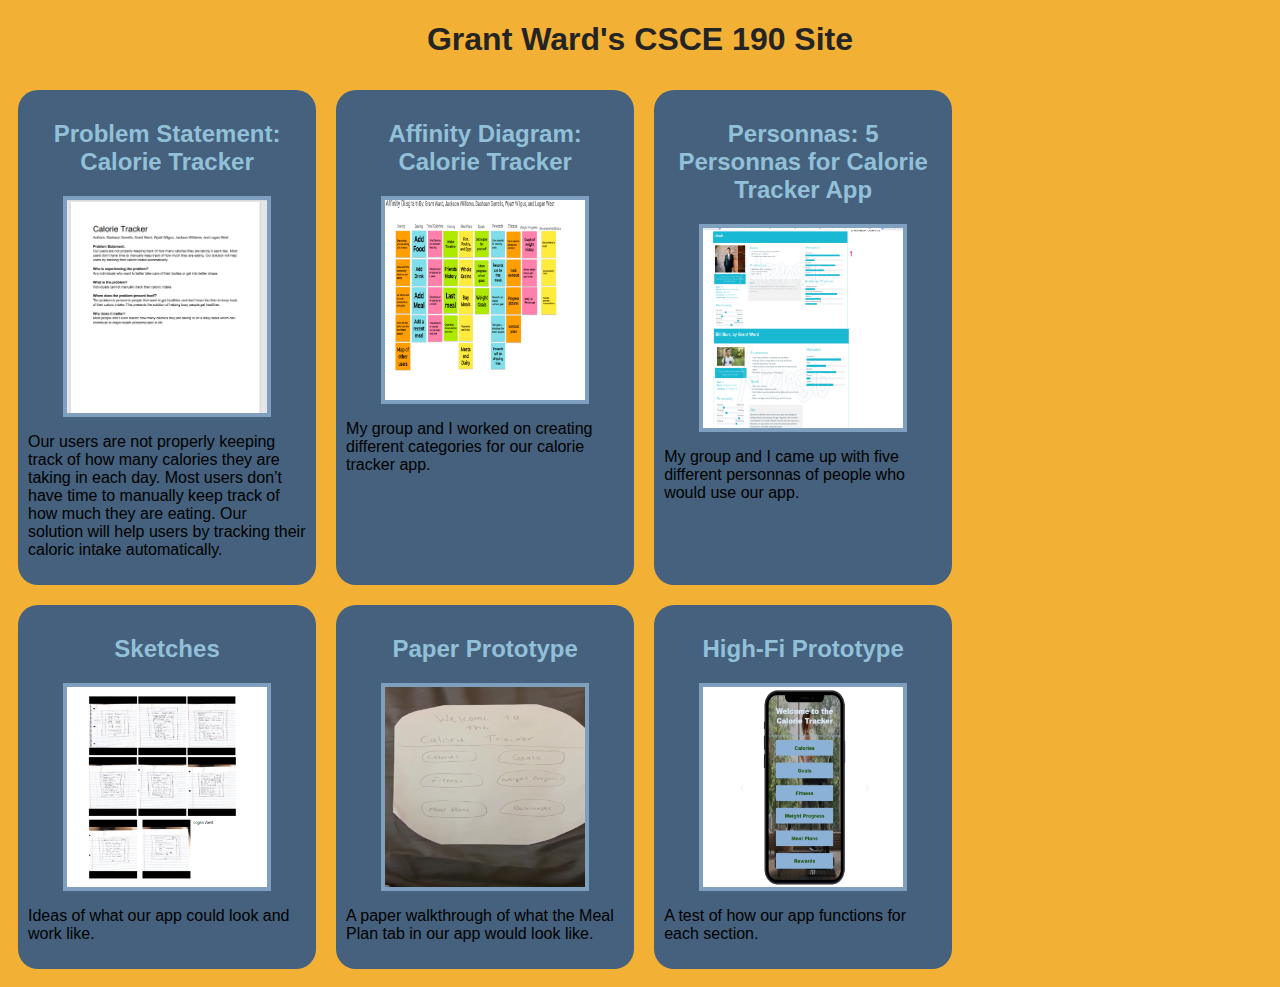
<file: index.html>
<!DOCTYPE html>
<html>
    <head>
<title>CSCE 190: Grant Ward</title>
<link rel="stylesheet" href="styles.css">
    </head>
    <body>
        <h1>Grant Ward's CSCE 190 Site</h1>
        
        <div class ="assignments">
            <!-- Problem Statement Assignment-->
            <section class="assignment">
                <a href="files/problemstatement.pdf">
                    <h2>Problem Statement: Calorie Tracker</h2>
                </a>
                <a href="files/problemstatement.pdf">
                    <img src="images/problemstatement.png"></a>
                    <p>Our users are not properly keeping track of how many calories they are taking in each day. Most
                        users don’t have time to manually keep track of how much they are eating. Our solution will help
                        users by tracking their caloric intake automatically.
                        </p>
                    </section>

            <!-- Affinity Diagram Assignment-->
            <section class="assignment">
                <a href="files/affinitydiagram.pdf">
                    <h2>Affinity Diagram: Calorie Tracker</h2>
                </a>
                <a href="files/affinitydiagram.pdf"><img src="images/affinitydiagram.png"></a>
                <section class="ass-details">
                    
                    <p>
                        My group and I worked on creating different categories for our calorie tracker app.
                        </p>
                    
                </section>
            </section>

            <!-- Personna Assignment-->
            <section class="assignment">
                <a href="files/personnas.pdf"><h2>Personnas: 5 Personnas for Calorie Tracker App</h2></a>
                <a href="files/personnas.pdf"><img src="images/personnas.png"></a>
                <section class="ass-details">
                    
                    <p>
                        My group and I came up with five different personnas of people who would use our app.
                        </p>
                    
                </section>
            </section>

            <!-- Sketching Assignment-->
            <section class="assignment">
                <a href="files/sketching.pdf"><h2>Sketches</h2></a>
                <a href="files/sketching.pdf"><img src="images/sketching.png"></a>
                <section class="ass-details">
                   
                    <p>
                        Ideas of what our app could look and work like.
                        </p>
                    
                </section>
            </section>

            <!-- Paper Prototype Assignment-->
            <section class="assignment">
                <a href="https://www.youtube.com/watch?v=jtFsFpk6hZQ">
                    <h2>Paper Prototype</h2></a>
                <a href="https://www.youtube.com/watch?v=jtFsFpk6hZQ">
                    <img src="images/paperprototype.png"></a>
                <section class="ass-details">
                    
                    <p>
                        A paper walkthrough of what the Meal Plan tab in our app would look like.
                        </p>
                    
                </section>
            </section>
          
            <!-- Paper Prototype Assignment-->
           <section class="assignment">
            <a href="files/high-fi-prototype/index.html">
                <h2>High-Fi Prototype</h2></a>
            <a href="files/high-fi-prototype/index.html">
                <img src="images/highfiprototype.png"></a>
            <section class="ass-details">
                
                <p>
                    A test of how our app functions for each section.
                    </p>
                
            </section>
        </section>
        </div>
    </body>
</html>
</file>
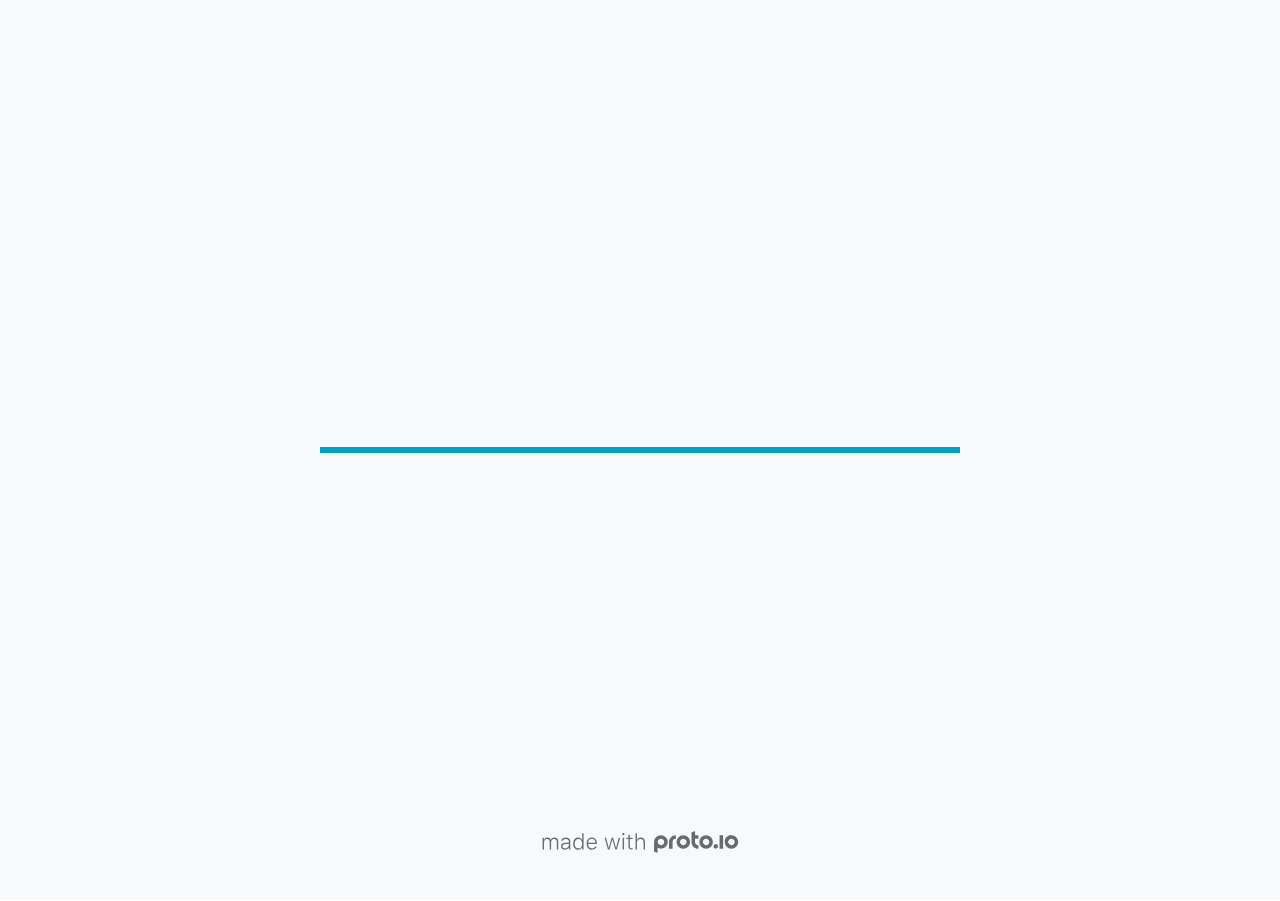
<file: files/high-fi-prototype/index.html>
<!DOCTYPE HTML>
	<head>

		<meta charset="utf-8">

		<title>Calorie Tracker App - Proto.io</title>

		
			<meta name="HandheldFriendly" content="True">
			<meta name="MobileOptimized" content="390"> 

			
			
			
			<meta name="viewport" content="minimum-scale=1.00, maximum-scale=1.00, initial-scale=1.00, user-scalable=no, shrink-to-fit=no" />

			
				<meta name="apple-mobile-web-app-capable" content="yes" />
				<meta name="apple-mobile-web-app-status-bar-style" content="black-translucent" />
			

			<meta name="format-detection" content="telephone=no">


			

            
            <link rel="icon" sizes="192x192" href="./assets/branding/android-icon-hires.png">
            <link rel="icon" sizes="128x128" href="./assets/branding/android-icon.png">

            
            <link href="./assets/branding/apple-touch-icon-retina180.png" sizes="180x180" rel="apple-touch-icon">

            
            <link href="./assets/branding/apple-touch-icon-retina.png" sizes="114x114" rel="apple-touch-icon">

            
            <link href="./assets/branding/apple-touch-icon.png" sizes="57x57" rel="apple-touch-icon">

            
            <link href="./assets/branding/startup.png" media="(device-width: 320px)" rel="apple-touch-startup-image">

            
            <link href="./assets/branding/startup-retina.png" media="(device-width: 320px) and (device-height: 480px) and (-webkit-device-pixel-ratio: 2)" rel="apple-touch-startup-image">

            
            <link href="./assets/branding/startup-568.png" media="(device-width: 320px) and (device-height: 568px) and (-webkit-device-pixel-ratio: 2)" rel="apple-touch-startup-image">

            
            <link href="./assets/branding/startup-retina-6.png" media="(device-width: 375px) and (device-height: 667px) and (orientation: portrait) and (-webkit-device-pixel-ratio: 2)" rel="apple-touch-startup-image">

            
            <link href="./assets/branding/startup-retina-6plus.png" media="(device-width: 414px) and (device-height: 736px) and (orientation: portrait) and (-webkit-device-pixel-ratio: 3)" rel="apple-touch-startup-image">

            
            <link href="./assets/branding/startup-retina-6plus-landscape.png" media="(device-width: 414px) and (device-height: 736px) and (orientation: landscape) and (-webkit-device-pixel-ratio: 3)" rel="apple-touch-startup-image">

            
            <link href="./assets/branding/startup-ipad.png" media="(device-width: 768px) and (orientation: portrait)" rel="apple-touch-startup-image">

            
            <link href="./assets/branding/startup-ipad-landscape.png" media="(device-width: 768px) and (orientation: landscape)" rel="apple-touch-startup-image">

            
            <link href="./assets/branding/startup-ipad-retina.png" media="(device-width: 768px) and (orientation: portrait) and (-webkit-device-pixel-ratio: 2)" rel="apple-touch-startup-image">

            
            <link href="./assets/branding/startup-ipad-landscape-retina.png" media="(device-width: 768px) and (orientation: landscape) and (-webkit-device-pixel-ratio: 2)" rel="apple-touch-startup-image">

            
            <link href="./assets/branding/startup-ipad-pro.png" media="(device-width: 1024px) and (orientation: portrait) and (-webkit-device-pixel-ratio: 2)" rel="apple-touch-startup-image">

            
            <link href="./assets/branding/startup-ipad-pro-landscape.png" media="(device-width: 1024px) and (orientation: landscape) and (-webkit-device-pixel-ratio: 2)" rel="apple-touch-startup-image">

			<meta http-equiv="cleartype" content="on"> 


			 
		    <script type="text/javascript" src="./scripts/plugins/jquery/jquery.js"></script>

			
				<link rel="stylesheet" href="./stylesheets/player-export.css" />
				<script type="text/javascript" src="./scripts/player-export.js"></script>
			

			
			<script type="text/javascript" src="./libraries/common/components.js"></script> 
			<link type="text/css" rel="Stylesheet" href="./libraries/common/components.1.00.css" /> 

			
					<script type="text/javascript" src="./libraries/generic2/components.js"></script> 
					<link type="text/css" rel="Stylesheet" href="./libraries/generic2/components.1.00.css" /> 
				
					<script type="text/javascript" src="./libraries/arrows_callouts/components.js"></script> 
					<link type="text/css" rel="Stylesheet" href="./libraries/arrows_callouts/components.1.00.css" /> 
				
					<script type="text/javascript" src="./libraries/ios9/components.js"></script> 
					<link type="text/css" rel="Stylesheet" href="./libraries/ios9/components.1.00.css" /> 
				
				<script type="text/javascript" src="./data/data.js"></script> 
			

		<style>
			body { width: 390px; height: 844px; }
			.landscape, .landscape .prx-page { min-height: 390px; }
			.portrait, .portrait .prx-page { min-height: 844px; }
		</style>

		<script type="text/javascript">

			prx.ver = '6.6.77.1';
			prx.url.account = 'https://grantward.proto.io';
			prx.url.staticassets = 'https://gal.proto.io';
			prx.url.devices = 'https://dteyv52hbg2at.cloudfront.net/devices';
			prx.url.static = 'https://dteyv52hbg2at.cloudfront.net';
			prx.url.siteurl = 'proto.io';
			prx.url.crossmsg = 'https://grantward.proto.io';

			prx.nodejsassetsserver = {};
			prx.nodejsassetsserver.host = ".proto.io";
			prx.nodejsassetsserver.subdomainprefix = "https://at";
			prx.nodejsassetsserver.maxsubdomains = "20";

			prx.device_library = 'ios9';
			prx.devices[prx.device] = {
				name: prx.device
				,defaultOrientation: 'portrait'
				,portrait_applies: 1 //new
				,portrait: [390,844]
				,landscape_applies: 1 //new
				,landscape: [844,390]
				,allow_orientation_change: 1 //new
				,statusbar_skin: 'default' // new
				,statusbarheightportrait: 0
				,statusbarheightlandscape: 0
				,navigationbar_skin: 'default' //new
				,navigationbarheightportrait: 0
				,navigationbarheightlandscape: 0
				,normalportrait: [390,844]
				,normallandscape: [844,390]
				,device_s3bucket: '66bd5b4d-9b18-415d-a8ee-066fc410e14c'
				,dpr: '1.00'
				,deviceType: "iphonex"
                ,showiPhoneXNotch: true
                ,hasCustomSkinNotch: false
				,appleWatchRoundedCorners: false
				,scrollType: "default"
				,initialscale: 1.00
				,targetdensitydpi: "device-dpi"
			}
			// save a copy of the device in the player state
			prx.currentPlayerStatus.projectDevice = prx.toolbox.clone(prx.devices[prx.device]);
			prx.currentPlayerStatus.targetDevice = {"ISANDROIDTABLET":0,"ISIPOD":0,"ISCHROME":0,"ISIOS":1,"ISMSIE":0,"ISMOZILLA":0,"isAndroid-Pad":0,"ISOPERA":0,"ISWEBKIT":0,"SOSVERSION":{"CBUILDVER":"","CMAJORVER":"","CMINORVER":"","CTEXT":"","IMINORVER":0,"IMAJORVER":0,"IBUILDVER":0},"ISIPAD":0,"ISMOBILE":1,"ISSAFARI":0,"ISIPHONE":1,"ISWINDOWS":0,"ISWINDOWSTOUCH":0,"ISDEVICE":1,"ISANDROID":0,"ISCUSTOM":0};
			prx.releaseChannel = 'stable';

			prx.projectsettings.id = '2236f0d9-2d02-4ff5-be0d-3d62fba5b1e7';
			prx.projectsettings.s3b = 'grantward-1160212-293a00b9-c160-4106-fa5b214a047bf8a4';
			prx.projectsettings.account = 'grantward';
			prx.projectsettings.statusbar = '0'; 
			prx.projectsettings.statusbarapplies = '0';
			prx.projectsettings.navigationbar = '0';
			prx.projectsettings.navigationbarapplies = '0';
			prx.projectsettings.initialpageid = -1;
			
			
			prx.projectsettings.flashactions = 1;
			prx.projectsettings.gatrackingcode = '';

			prx.export2html = '1' == true;
			prx.mobPlayer = 0;

			prx.user.country = 'US';

			prx.s3Links = []; 
			var sLinkedAssets = [];
			

			prx.csrf_token = '569322E5AC7F5656CB5BEFA9810F4B9BAE959154B113443B244711E9A6F2416A';

            

            
                            prx.assetsAccessToken = "eyJ0eXAiOiJKV1QiLCJhbGciOiJIUzI1NiJ9.eyJkIjp7InVpZCI6Ii0xIiwicHJvamVjdF9pZCI6IjIyMzZmMGQ5LTJkMDItNGZmNS1iZTBkLTNkNjJmYmE1YjFlNyJ9LCJ2IjowLCJleHAiOjE2MTg3Nzk3NDcsImlhdCI6MTYxODU5OTc0N30.7EDwphsGOMbbgZckQq-7Elql_uNMq0pvVTOq7sQG4ts";

			prx.iniPlayer.iniPreLoad();

		</script>
	</head>

	

			<body class="player device-cursor-touch mobile-device-true " " id="mbd" >

				
					<div id='iphoneX-notch-player'>
						<span class="iphoneX-notch-corners"></span>
					</div>
				
				<div id="window-wrapper">
					<div id="dragarea"></div>
					<div id="statusbar"></div>
					<div id="underlay" style=""></div>

					<div class="prx-page" data-role="page" id="p-1" data-id="1"></div>
					
								<div class="prx-page" data-role="page" id="p-2" data-id="2"></div>
							
								<div class="prx-page" data-role="page" id="p-3" data-id="3"></div>
							
								<div class="prx-page" data-role="page" id="p-4" data-id="4"></div>
							
								<div class="prx-page" data-role="page" id="p-5" data-id="5"></div>
							
								<div class="prx-page" data-role="page" id="p-7" data-id="7"></div>
							
								<div class="prx-page" data-role="page" id="p-8" data-id="8"></div>
							
								<div class="prx-page" data-role="page" id="p-9" data-id="9"></div>
							
								<div class="prx-page" data-role="page" id="p-10" data-id="10"></div>
							
								<div class="prx-page" data-role="page" id="p-11" data-id="11"></div>
							
								<div class="prx-page" data-role="page" id="p-13" data-id="13"></div>
							
								<div class="prx-page" data-role="page" id="p-14" data-id="14"></div>
							
								<div class="prx-page" data-role="page" id="p-16" data-id="16"></div>
							
								<div class="prx-page" data-role="page" id="p-18" data-id="18"></div>
							
								<div class="prx-page" data-role="page" id="p-19" data-id="19"></div>
							
								<div class="prx-page" data-role="page" id="p-20" data-id="20"></div>
							
								<div class="prx-page" data-role="page" id="p-21" data-id="21"></div>
							
								<div class="prx-page" data-role="page" id="p-22" data-id="22"></div>
							
								<div class="prx-page" data-role="page" id="p-23" data-id="23"></div>
							
								<div class="prx-page" data-role="page" id="p-24" data-id="24"></div>
							
								<div class="prx-page" data-role="page" id="p-25" data-id="25"></div>
							
					<div id="navigationbar"></div>
					<div id="overlay"></div>
					<div id="trash"></div>
					<div id="quick-audios"></div>
				</div>

				 
			<div id="loader-wrapper">
				
				<div class="progress">
					<div class="progress-bar"></div>
				</div>
				<div id="poweredby"></div>
			</div>
			


			</body>
		

</html>
</file>
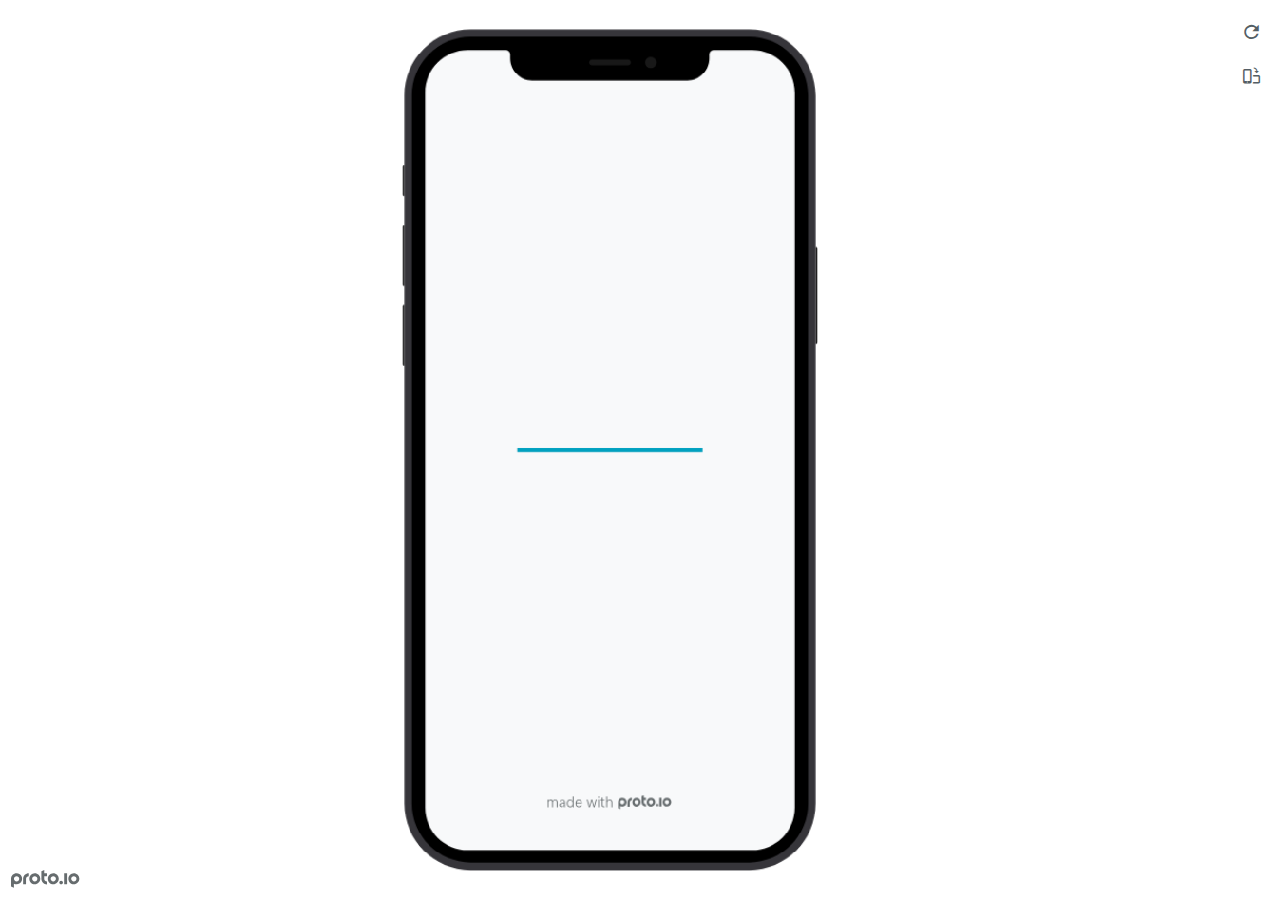
<file: files/high-fi-prototype/frame.html>
<!DOCTYPE HTML>
    <head>
    <meta charset="utf-8">

    <title>Calorie Tracker App - Proto.io player</title>

    

			<link type="text/css" rel="stylesheet" href="./stylesheets/preview-export-min.css">
			<script type="text/javascript" src="./scripts/preview-export-min.js"></script>

		

    <script type="text/javascript">
        var prx = window.prx || {};
        prx.orientation = 'portrait';
        prx.orientations = {};
        prx.orientations.portrait = 1;
        prx.orientations.landscape = 1;
        prx.project = {};
        prx.project.id = '2236f0d9-2d02-4ff5-be0d-3d62fba5b1e7';
        prx.project.title = 'Calorie Tracker App';
        prx.project.version = 0;
        prx.project.livepreview = 0;
        prx.project.account = "grantward";
        prx.activePage = {};
        prx.usercountry = "us";
        
            prx.user = false;
        
        prx.skin = 'apple-phone-iphone12_12pro-1';
        prx.ver = '6.6.77.1';
        //prx.flashactions = 1;
		prx.flashactions = 1; //we are not using the DB value anymore

        prx.nodejsassetsserver = {};
        prx.nodejsassetsserver.host = ".proto.io";
        prx.nodejsassetsserver.subdomainprefix = "https://at";
        prx.nodejsassetsserver.maxsubdomains = "20";
        prx.account = "grantward";
        prx.browserShowScreenshots = 'true';
        prx.url.crossmsg = 'https://grantward.proto.io';
        prx.playerUrl = 'https://grantward.proto.io/player/';
        prx.spaces = false;
        prx.csrf_token = '9AF0E459F9D8C3C515DF5F9C54EA1000AC6D35870ECBBC0E7CAE1A3A6F826E4F';

        prx.bShowPlayerBetaPrompt = false;

        
    </script>

    

</head>


<body style="background-color:#FFFFFF">

    

    <div class="page-sidebar">
        
        <div class="sidebar-action-buttons">

            
                <span class="header-action-button player-icon-reload embed-icon-reload" id="refresh-preview">
                    <span class="tooltip">Refresh preview</span>
                </span>
                
                    <span  class="header-action-button player-icon-rotate embed-icon-rotate" id="change-orientation">
                        <span class="tooltip">Change orientation</span>
                    </span>
                

        </div>

    </div>

    <div id="maincontent" class="portrait">

        <div id="shortcut-pressed-outer">
            <div id="shortcut-pressed"></div>
        </div>
        

			<div class="frame_generic">
				
				<div class="body_generic skin_apple-phone-iphone12_12pro-1 skin-wrapper skin-os-apple skin-device-phone skin-model-iphone12_12pro skin-size-1 skin-color-black skin-orientation-portrait skin-dimensions-390-844">

					<div class="buttons top"></div>
					<div class="detail-top"></div>
					<div class="web-search"></div>
					<div class="buttons left"></div>

					<div class="body_generic_inner">
						
						<iframe id="pio-playerframe" src="index.html" scrolling="NO" style="width: 390px; height: 844px;" webkitAllowFullScreen mozallowfullscreen allowFullScreen allowvr allow="autoplay"></iframe>
						
                                <script type="text/javascript">
                                    // remove parameter from address bar immediately if no changes
                                    let url = new URL(window.location.href);
                                    url.searchParams.delete('hc');
									url.searchParams.delete('ap');
                                    window.history.replaceState({}, document.title, url.toString());
                                </script>
                            
					</div>

					<div class="buttons right"></div>
					<div class="detail-bottom"></div>
				</div>
				
			</div>
		
    </div>

    

    
            <div id="branding"></div>
        
</body>


<script type="text/javascript">
    
</script>
</html>
</file>
<file: styles.css>
body {
    background: #F2B035;
    font-family:Arial, Helvetica, sans-serif;
}

.assignments {
    display: flex;
    flex-wrap: wrap;
}

.assignment {
    width:22%;
    padding:10px;
    margin:10px;
    padding: 20px 10;
    background:#45617D;
    border-radius:20px;
}

.assignment img {
    width:200px;
    margin: 10px;
    border:4px solid #7E9FBE;
    display: block;
    margin: auto;
}

.assignment img:hover {
    border: 4px solid white;
}
h1{
    color:#242424;
    text-align:center;
}

h1:hover {
    color:white;
}

h2 {
    text-align: center;
}

a {
    text-decoration:none;
    color:#92C0D8;
}

a:hover {
    color: white;
}
</file>
<file: files/high-fi-prototype/stylesheets/player-export.css>
/*!
 * 
 *                                                                       
 *                              ::;;;;                                   
 *    ::,,,,::    ::,,  ,,,,::::::11ii::,,::,,,,::      ::::,,::,,,,::   
 *  ,,111111ii,,::1111::111111ii::111111::111111ii,,    ii11,,ii111111,, 
 *  11ii::;;11;;ii11::iiii::;;11;;11ii::ii11::::11ii    ii11;;11;;::ii11 
 *  11;;  ::11ii11;;::11ii  ::11ii11ii,,iiii..  iiii    ii11;;11::  ;;11 
 *  1111;;ii11;;11;;,,ii11::ii11;;ii11;;;;11;;;;11;;;;;;ii11::11ii;;11ii 
 *  11111111;;::11;;  ::ii1111;;  ::ii11::ii1111ii::11ii;;11,,;;1111ii:: 
 *  11;;,,::  ,,::,,      ::,,        ::::  ::::    ,,,,::::    ::,,     
 *  ;;;;                                                                 
 *                                                                       
 *  Build: 4/16/2021, 9:42:14 AM
 */

/*!
 * Waves v0.5.5
 * http://fian.my.id/Waves
 *
 * Copyright 2014 Alfiana E. Sibuea and other contributors
 * Released under the MIT license
 * https://github.com/fians/Waves/blob/master/LICENSE
 */.mask-inner{position:relative;background-size:100% 100%;background-repeat:no-repeat}.mask-inner .mask-inner{transform:none!important}.mask-border .mborder,.mask-filter{height:100%;width:100%}.mask-border .mborder{border:1px solid hsla(0,0%,100%,.8);position:absolute;pointer-events:none}.mask-border .area-border{border:1px solid #00a1c0;left:0;top:0;position:absolute;transform-origin:0 0;box-sizing:border-box}.mask-border .mask-radius{width:100%;height:100%;overflow:hidden;position:absolute}.mask-border .mask-radius .mask-radius-border{position:relative;width:100%;height:100%;border:1px solid hsla(0,0%,100%,.8)}.mask-border.hide-handles .prx-resizable-handle{opacity:0;pointer-events:none!important}.mask-border.hide-handles .area-border{border:1px dashed #b4bcbf}.mask-wrapper{overflow:hidden;height:100%;pointer-events:none}.mask-wrapper.borderPos-inside{box-sizing:border-box}.mask-wrapper.borderPos-outside{width:100%;height:100%}.mask-wrapper.borderPos-outside .mask-inner{box-sizing:content-box}.mask-edit-mode-handles{pointer-events:none}.mask-edit-mode-handles.hide-handles .prx-resizable-handle,.mask-edit-mode-handles.hide-handles .prx-rotate-handle{opacity:0;pointer-events:none!important}.mask-edit-mode-handles.hide-handles .xborder{border-color:#b4bcbf!important}abbr,address,article,aside,audio,b,blockquote,body,caption,cite,code,dd,del,dfn,div,dl,dt,em,fieldset,figure,footer,form,h1,h2,h3,h4,h5,h6,header,hgroup,html,i,iframe,img,ins,kbd,label,legend,li,mark,menu,nav,object,ol,p,pre,q,samp,section,small,span,strong,sub,sup,table,tbody,td,tfoot,th,thead,time,tr,ul,var,video{margin:0;padding:0;border:0;outline:0;font-size:100%;background:transparent}article,aside,details,figcaption,figure,footer,header,hgroup,nav,section{display:block}audio,canvas,video{display:inline-block;*display:inline;*zoom:1}[hidden],audio:not([controls]){display:none}html{font-size:100%;-webkit-text-size-adjust:100%;-ms-text-size-adjust:100%}body{margin:0;font-size:13px}body,button,input,select,textarea{font-family:sans-serif;color:#222}a{color:#00e}a:visited{color:#551a8b}a:hover{color:#06e}a:focus{outline:thin dotted}a:active,a:hover{outline:0}abbr[title]{border-bottom:1px dotted}b,strong{font-weight:700}blockquote{margin:1em 40px}dfn{font-style:italic}hr{display:block;height:1px;border:0;border-top:1px solid #ccc;margin:1em 0;padding:0}ins{background:#ff9;text-decoration:none}ins,mark{color:#000}mark{background:#ff0;font-style:italic;font-weight:700}code,kbd,pre,samp{font-family:monospace,serif;_font-family:courier new,monospace;font-size:1em}pre{white-space:pre;white-space:pre-wrap;word-wrap:break-word}q{quotes:none}q:after,q:before{content:"";content:none}small{font-size:85%}sub,sup{font-size:75%;line-height:0;position:relative;vertical-align:baseline}sup{top:-.5em}sub{bottom:-.25em}ol,ul{margin:1em 0;padding:0 0 0 40px}dd{margin:0 0 0 40px}nav ol,nav ul{list-style:none;list-style-image:none;margin:0;padding:0}img{border:0;-ms-interpolation-mode:bicubic}svg:not(:root){overflow:hidden}figure,form{margin:0}fieldset{margin:0}fieldset,legend{border:0;padding:0}legend{*margin-left:-7px}button,input,select,textarea{font-size:100%;margin:0;vertical-align:baseline;*vertical-align:middle}button,input{line-height:normal;*overflow:visible}table button,table input{*overflow:auto}[role=button],button,input[type=button],input[type=reset],input[type=submit]{-webkit-appearance:button}input[type=checkbox],input[type=radio]{box-sizing:border-box;padding:0}input[type=search]{-webkit-appearance:textfield;-moz-box-sizing:content-box;-webkit-box-sizing:content-box;box-sizing:content-box}input[type=search]::-webkit-search-decoration{-webkit-appearance:none}button::-moz-focus-inner{border:0;padding:0}textarea{overflow:auto;vertical-align:top;resize:vertical}input:invalid,textarea:invalid{background-color:#f0dddd}table{border-collapse:collapse;border-spacing:0}td{vertical-align:top}.nocallout{-webkit-touch-callout:none}textarea[contenteditable]{-webkit-appearance:none}.gifhidden{position:absolute;left:-100%}.ir{display:block;border:0;text-indent:-999em;overflow:hidden;background-color:transparent;background-repeat:no-repeat;text-align:left;direction:ltr}.ir br{display:none}.hidden{display:none!important;visibility:hidden}.visuallyhidden{border:0;clip:rect(0 0 0 0);height:1px;margin:-1px;overflow:hidden;padding:0;position:absolute;width:1px}.visuallyhidden.focusable:active,.visuallyhidden.focusable:focus{clip:auto;height:auto;margin:0;overflow:visible;position:static;width:auto}.invisible{visibility:hidden}.clearfix:after,.clearfix:before{content:"";display:table}.clearfix:after{clear:both}.clearfix{*zoom:1}@media print{*{background:transparent!important;color:#000!important;text-shadow:none!important;filter:none!important;-ms-filter:none!important}a,a:visited{text-decoration:underline}a[href]:after{content:" (" attr(href) ")"}abbr[title]:after{content:" (" attr(title) ")"}.ir a:after,a[href^="#"]:after,a[href^="javascript:"]:after{content:""}blockquote,pre{border:1px solid #999;page-break-inside:avoid}thead{display:table-header-group}img,tr{page-break-inside:avoid}img{max-width:100%!important}@page{margin:.5cm}h2,h3,p{orphans:3;widows:3}h2,h3{page-break-after:avoid}}#eval-iframe{display:none}body{-webkit-appearance:none;-webkit-box-flex:1;-webkit-touch-callout:none;-webkit-tap-highlight-color:rgba(0,0,0,0)}*{-webkit-user-select:none;-khtml-user-select:none;-moz-user-select:-moz-none;-o-user-select:none;user-select:none}input,textarea{-webkit-user-select:text;-khtml-user-select:text;-moz-user-select:text;-o-user-select:text;user-select:text}#dragarea{font-family:Helvetica,Arial,sans-serif;text-align:left}.text{height:95%;overflow:auto}.wrap{overflow:hidden}.pos,.spos{position:absolute}.action-highlight{position:absolute;top:0;left:0;height:100%;width:100%;background:rgba(255,255,0,.5);background:rgba(64,208,255,.3);opacity:0;pointer-events:none;-webkit-transition:opacity .2s ease-in;transition:opacity .2s ease-in;border:2px solid #40c8f4;padding:3px;box-sizing:border-box}.action-highlight-simple-visible,.action-highlight-visible{opacity:1}#appModeNote{background-color:#333;border-top:5px solid #000;bottom:0;color:#f0f0f0;display:none;font-family:helvetica;left:0;padding:10px 0;position:fixed;text-align:center;width:100%}#appModeNote em{display:block;font-size:20px;font-weight:700;line-height:26px}#appModeNote span{display:block;font-size:14px;line-height:20px}.hidden{display:none}.prx-page.loadedFrom{display:block}.prx-page.loadedTo{z-index:999999}.prx-page.loadedTo-1{z-index:10000000}.prx-page.loadedTo-2{z-index:10000001}.prx-page.loadedTo-3{z-index:10000002}.prx-page.loadedTo-4{z-index:10000003}.prx-page.loadedTo-5{z-index:10000004}.prx-page.loadedTo-6{z-index:10000005}.prx-page.loadedTo-7{z-index:10000006}.prx-page.loadedTo-8{z-index:10000007}.prx-page.loadedTo-9{z-index:10000008}.prx-page.loadedTo-10{z-index:10000009}.prx-page.loadedTo-11{z-index:10000010}.prx-page.loadedTo-12{z-index:10000011}.prx-page.loadedTo-13{z-index:10000012}.prx-page.loadedTo-14{z-index:10000013}.prx-page.loadedTo-15{z-index:10000014}.prx-page.loadedTo-16{z-index:10000015}.prx-page.loadedTo-17{z-index:10000016}.prx-page.loadedTo-18{z-index:10000017}.prx-page.loadedTo-19{z-index:10000018}.prx-page.loadedTo-20{z-index:10000019}.prx-page.loadedTo-21{z-index:10000020}.prx-page.loadedTo-22{z-index:10000021}.prx-page.loadedTo-23{z-index:10000022}.prx-page.loadedTo-24{z-index:10000023}.prx-page.loadedTo-25{z-index:10000024}.prx-page.loadedTo-26{z-index:10000025}.prx-page.loadedTo-27{z-index:10000026}.prx-page.loadedTo-28{z-index:10000027}.prx-page.loadedTo-29{z-index:10000028}.prx-page.loadedTo-30{z-index:10000029}#navigationbar,#statusbar{background:transparent 0 0;display:block;width:100%;border:0;top:0;position:fixed;z-index:1}#loader-wrapper{background:#f8f9fa;height:100%;left:0;position:fixed;top:0;width:100%;z-index:99999;font-size:11px}#loader-wrapper .progress{position:absolute;top:50%;left:50%;transform:translate(-50%,-50%);-ms-transform:translate(-50%,-50%);-webkit-transform:translate(-50%,-50%);width:50%;height:4px;background-color:#ddd}#loader-wrapper .progress-bar{position:relative;width:0;height:4px;-webkit-transition:.4s linear;-moz-transition:.4s linear;-o-transition:.4s linear;transition:.4s linear;-webkit-transition-property:width,background-color;-moz-transition-property:width,background-color;-o-transition-property:width,background-color;transition-property:width,background-color}#loader-wrapper .progress-bar:before,.progress-bar:after{content:"";position:absolute;top:0;left:0;right:0}#loader-wrapper .progress-bar:before{bottom:0;background-color:#ddd}#loader-wrapper .progress-bar:after{z-index:2;bottom:0;background:#00a1c0}#loader-wrapper #app-icon{position:absolute;top:50%;left:50%;transform:translate(-50%,-150%);-ms-transform:translate(-50%,-150%);-webkit-transform:translate(-50%,-150%);width:114px;height:114px}#loader-wrapper #poweredby{position:absolute;bottom:5%;left:50%;transform:translate(-50%);-ms-transform:translate(-50%);-webkit-transform:translate(-50%);width:100%;height:16px;background-image:url(/images/player/player-logo.svg);background-repeat:no-repeat;background-position:top;background-size:auto 200%;z-index:99999}body{-moz-transition:opacity .3s linear;-o-transition:opacity .3s linear;-webkit-transition:opacity .3s linear;transition:opacity .3s linear}.reloading{background:#fff!important;opacity:0}@media (min-width:481px) and (max-width:1079px){#loader-wrapper .progress,#loader-wrapper .progress-bar{height:4px}}@media (min-width:1080px){#loader-wrapper #poweredby{height:24px}#loader-wrapper .progress,#loader-wrapper .progress-bar{height:6px}}@media (width:1280px) and (height:768px){#loader-wrapper .progress,#loader-wrapper .progress-bar{height:2px}}.pointer-events-none{pointer-events:none!important}body .prx-page{-webkit-trans1form:translate3d(0,0,0)}.prx-page .type-symbol .box{-w1ebkit-transform:translateZ(0)}html{background:transparent}body{background:#fff;overflow:hidden}body.mobile-device-true *{-webkit-text-size-adjust:100%}body.mobile-device-false *{-webkit-text-size-adjust:initial}#window-wrapper{width:100%;height:100%;overflow:hidden;position:relative}#dragarea{background:transparent;display:none}#overlay,#quick-audios,#trash,#underlay{position:absolute;top:0;left:0}#quick-audios,#trash{display:none}.visible{display:block!important}.iScrollHorizontalScrollbar,.iScrollVerticalScrollbar{z-index:auto!important}.overlay{position:fixed;left:0;right:0;bottom:0;top:0}.ui-mobile-viewport-transitioning,.ui-mobile-viewport-transitioning .prx-page{o1verflow:visible!important}.box[style*="z-index:0;"],.box[style*="z-index: 0;"]{z-index:auto!important}.box[data-mpoverlay="1"]{pos1ition:fixed}#temp-for-external-link{display:none}#dragarea,html{background:transparent!important}.hide{display:none!important}*{outline:none}.ghost-component,.ghost-component *,.ghost-component .box *{pointer-events:none!important}#statusbar{position:fixed!important}.prx-page{position:absolute;display:none}.prx-page.prx-page-active,.prx-page[class*=prx-page-transitioning-]{display:block}.prx-page[class*=prx-page-transitioning-]{overflow:hidden}.prx-page.prx-page-transitioning-overlay-in-source,.prx-page.prx-page-transitioning-overlay-out-target{overflow:visible}.prx-page.prx-page-below{z-index:10}.prx-page.prx-page-above{z-index:20}#overlay{z-index:30}.prx-page.prx-page-transition-flip,.prx-page.prx-page-transition-turn{-webkit-backface-visibility:hidden;-moz-backface-visibility:hidden;backface-visibility:hidden}.prx-page.prx-page-transition-turn{-webkit-transform:translateZ(0);-moz-transform:translateZ(0);-webkit-transform-origin:0 center;-moz-transform-origin:0 center;transform-origin:0 center;transform:translateZ(0)}.prx-page.prx-page-transition-flow:not(.prx-page-transition-flow-overlay),.prx-page.prx-page-transition-overlay-top{box-shadow:0 0 20px rgba(0,0,0,.4)}.prx-page-above.prx-page-transition-notificationInWatchOS{transition:background-color .45s ease-out}.prx-page-above.prx-page-transition-notificationInWatchOS.prx-page-transition-notificationInWatchOS-notification-in{background-color:transparent!important;transition:background-color 0s ease-out}.device-cursor-touch,.device-cursor-touch *{cursor:url(/images/player/touch-cursor-64.png) 32 32,default!important;cursor:-webkit-image-set(url("/images/player/touch-cursor-64.png") 1x,url("/images/player/touch-cursor-64@2x.png") 2x) 32 32,default!important}.device-cursor-web,.device-cursor-web *{cursor:default}.device-cursor-web .delayedtap,.device-cursor-web .delayedtap *,.device-cursor-web .interaction-click,.device-cursor-web .interaction-click *,.device-cursor-web .interaction-tap,.device-cursor-web .interaction-tap *,.device-cursor-web .release,.device-cursor-web .release *,.device-cursor-web .touch,.device-cursor-web .touch *{cursor:pointer;cursor:hand}.device-cursor-web [data-component-type=text]{cursor:default}.device-cursor-web .move,.device-cursor-web .move *{cursor:move}.device-cursor-web input,.device-cursor-web textarea{cursor:text}.do-chrome-fix #window-wrapper{-webkit-perspective:1}.do-chrome-fix .pos{-webkit-backface-visibility:hidden;-webkit-transform:translateZ(0)}.do-chrome-fix *{-w1ebkit-transform:translateZ(0) scale(1) scaleX(1) skew(0deg,0deg) skewX(0deg) skewY(0deg) rotateX(0deg) rotateY(0deg) rotate(0deg)}.do-chrome-fix.dont-do-chrome-fix #window-wrapper{-webkit-perspective:none}.do-chrome-fix.dont-do-chrome-fix .pos{-webkit-backface-visibility:visible;-webkit-transform:none}.prx-page-transitioning:not(.prx-page-transitioning-overlay-in-source):not(.loadedFrom) [data-mpoverlay="1"]{display:none}#fps{position:fixed;z-index:9999;font-size:18px;top:20px;left:20px;background:rgba(0,0,0,.8);border-radius:6px;color:#fff;padding:3px 10px}#fps,.cbutton{pointer-events:none}.cbutton{position:absolute;display:inline-block;padding:0;border:none;background:none;color:#286aab;font-size:1.4em;overflow:visible;-webkit-transition:color .7s;transition:color .7s;-webkit-tap-highlight-color:rgba(0,0,0,0)}.cbutton.cbutton--click,.cbutton:focus{outline:none;color:#3c8ddc}.cbutton:after{position:absolute;width:100%;height:100%;border-radius:50%;content:"";opacity:0;pointer-events:none}.cbutton--effect-jelena:after{border:3px solid hsla(0,0%,82.7%,.7)}.cbutton--effect-jelena.cbutton--click:after{-webkit-animation:anim-effect-jelena .3s ease-out forwards;animation:anim-effect-jelena .3s ease-out forwards}@-webkit-keyframes anim-effect-jelena{0%{opacity:1;-webkit-transform:scale3d(.6,.6,1);transform:scale3d(.6,.6,1)}to{opacity:0;-webkit-transform:scale3d(1.2,1.2,1);transform:scale3d(1.2,1.2,1)}}@keyframes anim-effect-jelena{0%{opacity:1;-webkit-transform:scale3d(.5,.5,1);transform:scale3d(.5,.5,1)}to{opacity:0;-webkit-transform:scale3d(1.2,1.2,1);transform:scale3d(1.2,1.2,1)}}.cbutton--effect-sanja:after{background:hsla(0,0%,75.3%,.3)}.cbutton--effect-sanja.cbutton--click:after{-webkit-animation:anim-effect-sanja 1s ease-out forwards;animation:anim-effect-sanja 1s ease-out forwards}@-webkit-keyframes anim-effect-sanja{0%{opacity:1;-webkit-transform:scale3d(.5,.5,1);transform:scale3d(.5,.5,1)}25%{opacity:1;-webkit-transform:scaleX(1);transform:scaleX(1)}to{opacity:0;-webkit-transform:scaleX(1);transform:scaleX(1)}}@keyframes anim-effect-sanja{0%{opacity:1;-webkit-transform:scale3d(.5,.5,1);transform:scale3d(.5,.5,1)}25%{opacity:1;-webkit-transform:scaleX(1);transform:scaleX(1)}to{opacity:0;-webkit-transform:scaleX(1);transform:scaleX(1)}}#log{position:fixed;z-index:9999;font-size:24px;top:20px;right:20px;pointer-events:none}.watchOSscrollbars .iScrollVerticalScrollbar{position:fixed!important;width:12px!important;background-color:hsla(0,0%,100%,.3)!important;border-radius:8px!important;z-index:99999!important}.watchOSscrollbars .iScrollIndicator{background:#fff!important;border-radius:8px!important;left:2px!important;width:8px!important}.applewatch-rounded-corners{-webkit-clip-path:inset(0 0 0 0 round 63px);clip-path:inset(0 0 0 0 round 63px)}.group-action-prediv{position:absolute}.player .type-symbol.type-symbol-transparent .group-action-prediv{pointer-events:auto}.initialise-hidden-container{display:block!important;visibility:hidden!important}.a-enter-vr{height:0!important}.fullscreen-vr .prx-page{transform:none!important;position:fixed!important}

/*!
 * Waves v0.5.5
 * http://fian.my.id/Waves
 *
 * Copyright 2014 Alfiana E. Sibuea and other contributors
 * Released under the MIT license
 * https://github.com/fians/Waves/blob/master/LICENSE
 */.waves-effect{position:relative;overflow:hidden}.waves-effect.box{position:absolute}.waves-effect .waves-ripple{position:absolute;border-radius:50%;width:100px;height:100px;margin-top:-50px;margin-left:-50px;opacity:0;background-color:rgba(0,0,0,.2);pointer-events:none}.waves-effect.waves-light .waves-ripple{background-color:hsla(0,0%,100%,.4)}.waves-button,.waves-circle{-webkit-mask-image:-webkit-radial-gradient(circle,#fff 100%,#000 0);mask-image:radial-gradient(circle,#fff 100%,#000 0)}.waves-button,.waves-button-input,.waves-button:hover,.waves-button:link,.waves-button:visited{white-space:nowrap;vertical-align:middle;cursor:pointer;border:none;outline:none;color:inherit;background-color:transparent;font-size:14px;text-align:center;text-decoration:none;z-index:1}.waves-button{padding:10px 15px;border-radius:2px}.waves-button-input{margin:0;padding:10px 15px}.waves-input-wrapper{border-radius:2px;vertical-align:bottom}.waves-input-wrapper.waves-button{padding:0}.waves-input-wrapper .waves-button-input{position:relative;top:0;left:0;z-index:1}.waves-block{display:block}a.waves-effect .waves-ripple{z-index:-1}#loader-wrapper #poweredby{background-image:url(../images/player/player-logo.svg)!important}.device-cursor-touch,.device-cursor-touch *{cursor:url(../images/player/touch-cursor-64.png) 32 32,default!important;cursor:-webkit-image-set(url("../images/player/touch-cursor-64.png") 1x,url("../images/player/touch-cursor-64@2x.png") 2x) 32 32,default!important}
</file>
<file: files/high-fi-prototype/libraries/common/components.1.00.css>
.type-shapes .shape-wrapper{width:100%;height:100%;-moz-box-sizing:border-box;-webkit-box-sizing:border-box;box-sizing:border-box;background-clip:content-box}.type-shapes .shapes-text-container{position:absolute;top:0;left:0;right:0;display:table;width:100%;height:100%;text-align:center}.type-shapes .shapes-text-container>span{display:table-cell;vertical-align:middle}.type-shapes svg{overflow:visible}.player .type-symbol{overflow:hidden}.player .type-symbol.symbol-scroll{-webkit-perspective:1000}.player .type-symbol.type-symbol-transparent{pointer-events:none !important}.player .type-symbol.type-symbol-transparent .box{pointer-events:auto}.type-symbol.fullscreen{transform:none !important;width:100vw !important;height:100vh !important}.type-symbol>.type-symbol-hover-message,.type-symbol.ui-draggable-dragging:hover>.type-symbol-hover-message,.type-symbol.prx-resizable-resizing:hover>.type-symbol-hover-message{display:none;position:absolute;color:#fff;font-family:Helvetica, Arial, sans-serif !important;background:rgba(0,0,0,0.7);top:50%;left:50%;text-align:center;position:absolute;pointer-events:none;width:70px;height:30px;line-height:15px;font-size:10px !important;border-radius:3px;margin:-20px 0 0 -40px;padding:5px}.type-symbol:hover>.type-symbol-hover-message{display:block}.type-vrsymbol.fullscreen{transform:none !important;width:100vw !important;height:100vh !important}.type-vrsymbol.fullscreen canvas{width:100vw !important;height:100vh !important}.type-vrsymbol>.type-vrsymbol-hover-message,.type-vrsymbol.ui-draggable-dragging:hover>.type-vrsymbol-hover-message,.type-vrsymbol.prx-resizable-resizing:hover>.type-vrsymbol-hover-message{display:none;position:absolute;color:#fff;font-family:Helvetica, Arial, sans-serif !important;background:rgba(0,0,0,0.7);top:50%;left:50%;text-align:center;position:absolute;pointer-events:none;width:70px;height:30px;line-height:15px;font-size:10px !important;border-radius:3px;margin:-20px 0 0 -40px;padding:5px}.type-vrsymbol:hover>.type-vrsymbol-hover-message{display:block}.type-text.v2-text .text-contents{o1verflow:hidden;width:100%;height:100%}.type-text.v2-text.box [data-editableProperty]{word-wrap:break-word !important}.type-text .autoresize{white-space:nowrap}.player .type-text .autoResize-true{white-space:nowrap}.type-richtext p{margin:0;line-height:normal}.type-rectangle .inner-rec{position:absolute;width:100%;height:100%;-moz-box-sizing:border-box;-webkit-box-sizing:border-box;box-sizing:border-box;background-clip:content-box}.type-rectangle .shapes-image-background{top:0;left:0;width:100%;height:100%;position:absolute;background-position:center;background-repeat:no-repeat}.type-rectangle[data-shape-type="oval"] .shapes-image-background{border-radius:50%}.type-rectangle .shapes-text-container{display:table;width:100%;height:100%;text-align:center}.type-rectangle .shapes-text-container>span{display:table-cell;vertical-align:middle}.type-horizontalline .inner{width:100%;height:0}.type-verticalline .inner{width:0;height:100%}.type-actionarea .inner-rec{width:100%;height:100%}.type-actionarea .inner-rec div{width:100%;height:100%;background:#40C8F4;opacity:0.4;-moz-box-sizing:border-box;-webkit-box-sizing:border-box;box-sizing:border-box}.type-actionarea .inner-rec div:before{content:" ";display:block;position:absolute;top:50%;left:50%;width:24px;height:24px;margin:-12px 0 0 -12px}.player .type-actionarea .inner-rec div{background:transparent}.player .type-actionarea .inner-rec div:before{background-image:none}.type-image,.type-image .type-image-wrapper{background:0 0 repeat;background-size:100% 100%;width:100%;height:100%;background-clip:content-box}.type-image .type-image-wrapper.type-image-svg{background:center center no-repeat;background-size:contain}.type-image .type-image-wrapper img{display:none}.player .type-image .type-image-wrapper.gif img{display:block !important;width:1px;height:1px;opacity:0.1}.type-image.type-image-repeater,.type-image.type-image-repeater .type-image-wrapper{background-size:auto}.type-image .image-inner{width:100%;height:100%}.type-image .image-inner.borderPos-inside .type-image-wrapper{box-sizing:border-box;background-origin:border-box}.type-image .image-inner.borderPos-outside{display:-webkit-box;display:-moz-box;display:-ms-flexbox;display:-webkit-flex;display:flex;-moz-flex-flow:row;-ms-flex-flow:row;-webkit-flex-flow:row;flex-flow:row;-moz-box-orient:horizontal;-ms-box-orient:horizontal;-webkit-box-orient:horizontal;box-orient:horizontal;-ms-align-items:center;-webkit-align-items:center;align-items:center;-ms-box-align:center;-webkit-box-align:center;box-align:center;-ms-flex-align:center;-webkit-flex-align:center;flex-align:center;-ms-justify-content:center;-webkit-justify-content:center;justify-content:center;-ms-box-pack:center;-webkit-box-pack:center;box-pack:center;-ms-flex-pack:center;-webkit-flex-pack:center;flex-pack:center}.type-image .image-inner.borderPos-outside .type-image-wrapper{-ms-flex-shrink:0;-webkit-flex-shrink:0;flex-shrink:0;box-sizing:content-box}.type-image>.type-image-hover-message,.type-image.ui-draggable-dragging:hover>.type-image-hover-message,.type-image.prx-resizable-resizing:hover>.type-image-hover-message{display:none;position:absolute;color:#fff;font-family:Helvetica, Arial, sans-serif !important;background:rgba(0,0,0,0.7);top:50%;left:50%;text-align:center;position:absolute;pointer-events:none;width:70px;height:30px;line-height:15px;font-size:10px !important;border-radius:3px;margin:-20px 0 0 -40px;padding:5px}.type-image:hover>.type-image-hover-message{display:block}.type-placeholder .bg{position:absolute;width:100%;height:100%;-moz-box-sizing:border-box;-webkit-box-sizing:border-box;box-sizing:border-box}.type-placeholder .diagonal{border:0px solid transparent;position:absolute;-moz-box-sizing:border-box;-webkit-box-sizing:border-box;box-sizing:border-box}.type-placeholder .diagonal1{-moz-transform-origin:0 0;-webkit-transform-origin:0 0;-o-transform-origin:0 0;transform-origin:0 0}.type-placeholder .diagonal2{-moz-transform-origin:right top;-webkit-transform-origin:right top;-o-transform-origin:right top;transform-origin:right top}.type-placeholder .contents{width:100%;height:100%;display:-webkit-box;display:-moz-box;display:-ms-flexbox;display:-webkit-flex;display:flex;-ms-justify-content:center;-webkit-justify-content:center;justify-content:center;-ms-box-pack:center;-webkit-box-pack:center;box-pack:center;-ms-flex-pack:center;-webkit-flex-pack:center;flex-pack:center;-ms-align-items:center;-webkit-align-items:center;align-items:center;-ms-box-align:center;-webkit-box-align:center;box-align:center;-ms-flex-align:center;-webkit-flex-align:center;flex-align:center}.type-placeholder .contents>span{display:inline-block}.type-placeholder .contents span[data-editableproperty]:empty{padding:0}.type-webview .webview-scroll-wrapper{width:100%;height:100%;-webkit-overflow-scrolling:touch;overflow:auto}.type-webview iframe{width:100%;height:100%;border:none}.type-html iframe{width:100%;height:100%;overflow:hidden;border:none}.type-animationtarget{position:relative}.type-animationtarget.type-animatiotarget-fixed-positioning{position:absolute}.type-animationtarget .animationtarget-circle{-moz-box-sizing:border-box;-webkit-box-sizing:border-box;box-sizing:border-box;width:0;height:0;position:absolute;top:0;left:0;border-radius:50%;display:none}.type-animationtarget .animationtarget-vertical{position:absolute;top:0}.type-animationtarget .animationtarget-horizontal{position:absolute;top:0%;left:0}.player .type-animationtarget{opacity:0 !important;pointer-events:none !important}.type-bannerad .bannerad-outer{display:table;height:100%;width:100%}.type-bannerad .bannerad-inner{display:table-cell;position:relative;text-align:center;vertical-align:middle;width:100%;background-size:100% 100%}.type-tooltip .tooltip-content-wrapper{width:100%;height:100%;position:relative}.type-tooltip .tooltip-content-wrapper .tooltip-outer{position:absolute;overflow:hidden}.type-tooltip .tooltip-content-wrapper .tooltip{position:absolute;-moz-transform:rotate(45deg);-webkit-transform:rotate(45deg);transform:rotate(45deg);filter:progid:DXImageTransform.Microsoft.Matrix(sizingMethod='auto expand', M11=0.7071067811865476, M12=-0.7071067811865475, M21=0.7071067811865475, M22=0.7071067811865476);-ms-filter:"progid:DXImageTransform.Microsoft.Matrix(SizingMethod='auto expand', M11=0.7071067811865476, M12=-0.7071067811865475, M21=0.7071067811865475, M22=0.7071067811865476)";-moz-box-sizing:border-box;-webkit-box-sizing:border-box;box-sizing:border-box}.type-tooltip .tooltip-content-wrapper .tooltip-content-outer{position:absolute;width:100%;height:100%;-moz-box-sizing:border-box;-webkit-box-sizing:border-box;box-sizing:border-box}.type-tooltip .tooltip-content-wrapper .tooltip-content{width:100%;height:100%;overflow:hidden;padding:10px;-moz-box-sizing:border-box;-webkit-box-sizing:border-box;box-sizing:border-box}.type-tooltip.verticalAlignCenter .tooltip-content{display:-webkit-box;display:-moz-box;display:-ms-flexbox;display:-webkit-flex;display:flex;-ms-box-align:center;-webkit-box-align:center;box-align:center;-ms-flex-align:center;-webkit-flex-align:center;flex-align:center;-ms-align-items:center;-webkit-align-items:center;align-items:center}.type-tooltip.verticalAlignCenter .tooltip-content .tooltip-text{width:100%}.type-vectoranimation .type-vectoranimation-wrapper{width:100%;height:100%}.type-vectoranimation .bodymovin,.type-vectoranimation .bodymovin-player{width:100%;height:100%}.type-vectoranimation .vector-inner{width:100%;height:100%}.type-vectoranimation .vector-inner.borderPos-inside .type-vectoranimation-wrapper{box-sizing:border-box;background-origin:border-box;overflow:hidden}.type-vectoranimation .vector-inner.borderPos-outside{display:-webkit-box;display:-moz-box;display:-ms-flexbox;display:-webkit-flex;display:flex;-moz-flex-flow:row;-ms-flex-flow:row;-webkit-flex-flow:row;flex-flow:row;-moz-box-orient:horizontal;-ms-box-orient:horizontal;-webkit-box-orient:horizontal;box-orient:horizontal;-ms-align-items:center;-webkit-align-items:center;align-items:center;-ms-box-align:center;-webkit-box-align:center;box-align:center;-ms-flex-align:center;-webkit-flex-align:center;flex-align:center;-ms-justify-content:center;-webkit-justify-content:center;justify-content:center;-ms-box-pack:center;-webkit-box-pack:center;box-pack:center;-ms-flex-pack:center;-webkit-flex-pack:center;flex-pack:center}.type-vectoranimation .vector-inner.borderPos-outside .type-vectoranimation-wrapper{-ms-flex-shrink:0;-webkit-flex-shrink:0;flex-shrink:0;box-sizing:content-box}.type-vectoranimation>.type-vectoranimation-hover-message,.type-vectoranimation.ui-draggable-dragging:hover>.type-vectoranimation-hover-message,.type-vectoranimation.prx-resizable-resizing:hover>.type-vectoranimation-hover-message{display:none;position:absolute;color:#fff;font-family:Helvetica, Arial, sans-serif !important;background:rgba(0,0,0,0.7);top:50%;left:50%;text-align:center;position:absolute;pointer-events:none;width:70px;height:45px;line-height:15px;font-size:10px !important;border-radius:3px;margin:-27px 0 0 -40px;padding:5px}.type-vectoranimation:hover>.type-vectoranimation-hover-message{display:block}.type-basic-tabbar ul{margin:0;padding:0;list-style:none;height:100%}.type-basic-tabbar ul li{margin:0;padding:0;float:left;text-align:center;height:100%;position:relative}.type-basic-tabbar ul li:first-child{border-left:0 none !important}.type-basic-tabbar ul li input{display:none}.type-basic-tabbar ul li label{width:100%;height:100%;display:block}.type-basic-tabbar ul li label .icon-wrapper{width:100%;height:100%;display:block}.type-basic-tabbar ul li label .icon{height:100%;background-position:center center;background-repeat:no-repeat;background-size:auto 60%;-webkit-mask-size:auto 60%;mask-size:auto 60%;-webkit-mask-repeat:no-repeat;mask-repeat:no-repeat;-webkit-mask-position:center center;mask-position:center center}.type-basic-tabbar.type-basic-tabbar-icon-top ul li label .icon{height:75%}.type-basic-tabbar.type-basic-tabbar-icon-top ul li label .caption{display:inline-block;width:100%;height:25%;float:left}.type-generic-onoffswitch input[type=checkbox]{display:none}.type-generic-onoffswitch label{display:block;overflow:hidden}.type-generic-onoffswitch .onoffswitch-inner{width:200%;margin-left:-100%;-moz-transition:margin 0.3s ease-in 0s;-webkit-transition:margin 0.3s ease-in 0s;-ms-transition:margin 0.3s ease-in 0s;-o-transition:margin 0.3s ease-in 0s;transition:margin 0.3s ease-in 0s}.type-generic-onoffswitch input:checked+label .onoffswitch-inner{margin-left:0}.type-generic-onoffswitch .onoffswitch-inner div{float:left;width:50%;color:white;font-family:Trebuchet, Arial, sans-serif;font-weight:bold;-moz-box-sizing:border-box;-webkit-box-sizing:border-box;-ms-box-sizing:border-box;-o-box-sizing:border-box;box-sizing:border-box}.type-generic-onoffswitch .onoffswitch-inner .active{background-color:#2FCCFF;color:#FFFFFF}.type-generic-onoffswitch .onoffswitch-inner .inactive{background-color:#EEEEEE;color:#999999;text-align:right}.type-generic-onoffswitch .onoffswitch-switch{background:#FFFFFF;position:absolute;top:0;bottom:0;-moz-transition:right 0.3s ease-in 0s;-webkit-transition:right 0.3s ease-in 0s;-ms-transition:right 0.3s ease-in 0s;-o-transition:right 0.3s ease-in 0s;transition:right 0.3s ease-in 0s}.type-generic-onoffswitch input:checked+label .onoffswitch-switch{right:0px !important}.type-datetime #background{box-sizing:border-box;margin:0;padding:0;height:100%;overflow:hidden;display:-webkit-box;display:-moz-box;display:-ms-flexbox;display:-webkit-flex;display:flex;-ms-justify-content:center;-webkit-justify-content:center;justify-content:center;-ms-box-pack:center;-webkit-box-pack:center;box-pack:center;-ms-flex-pack:center;-webkit-flex-pack:center;flex-pack:center;-ms-align-items:center;-webkit-align-items:center;align-items:center;-ms-box-align:center;-webkit-box-align:center;box-align:center;-ms-flex-align:center;-webkit-flex-align:center;flex-align:center}.type-datetime #datetime{width:100%}.type-basic-button .basic-button-inner{height:100%;width:100%;-moz-box-sizing:border-box;box-sizing:border-box;display:-webkit-box;display:-moz-box;display:-ms-flexbox;display:-webkit-flex;display:flex;-ms-box-pack:center;-webkit-box-pack:center;box-pack:center;-ms-flex-pack:center;-webkit-flex-pack:center;flex-pack:center;-ms-align-items:center;-webkit-align-items:center;align-items:center;-ms-box-align:center;-webkit-box-align:center;box-align:center;-ms-flex-align:center;-webkit-flex-align:center;flex-align:center;-moz-flex-flow:row;-ms-flex-flow:row;-webkit-flex-flow:row;flex-flow:row;-moz-box-orient:horizontal;-ms-box-orient:horizontal;-webkit-box-orient:horizontal;box-orient:horizontal;-ms-align-items:center;-webkit-align-items:center;align-items:center;-ms-box-align:center;-webkit-box-align:center;box-align:center;-ms-flex-align:center;-webkit-flex-align:center;flex-align:center}.type-basic-button .basic-button-icon{height:50%}.type-basic-button .basic-button-icon img{height:50%;vertical-align:middle}.type-basic-slider .slider-bar{position:absolute;top:50%;width:100%}.type-basic-slider .slider-bar-filled{height:100%}.type-basic-slider .slider-button{display:block;position:absolute;top:0;bottom:0}#iphoneX-notch-player{display:none}#iphoneX-notch,#iphoneX-notch-player{background:#000000;position:absolute;z-index:9999999;pointer-events:none}#iphoneX-notch:before,#iphoneX-notch:after,#iphoneX-notch-player:before,#iphoneX-notch-player:after{content:'';display:block;background-color:#191919;position:absolute}#iphoneX-notch:after,#iphoneX-notch-player:after{border-radius:50%}#iphoneX-notch.portrait,#iphoneX-notch.portrait-p,#iphoneX-notch-player.portrait,#iphoneX-notch-player.portrait-p{left:50%;transform:translateX(-50%)}#iphoneX-notch.portrait:before,#iphoneX-notch.portrait-p:before,#iphoneX-notch-player.portrait:before,#iphoneX-notch-player.portrait-p:before{left:50%;transform:translateX(-50%)}#iphoneX-notch.portrait-p,#iphoneX-notch-player.portrait-p{display:block !important}#iphoneX-notch.landscape,#iphoneX-notch.landscape-p,#iphoneX-notch-player.landscape,#iphoneX-notch-player.landscape-p{top:50%;left:0;transform:translateY(-50%)}#iphoneX-notch.landscape:before,#iphoneX-notch.landscape-p:before,#iphoneX-notch-player.landscape:before,#iphoneX-notch-player.landscape-p:before{top:50%;transform:translateY(-50%)}#iphoneX-notch.landscape .iphoneX-notch-corners:before,#iphoneX-notch.landscape .iphoneX-notch-corners:after,#iphoneX-notch.landscape-p .iphoneX-notch-corners:before,#iphoneX-notch.landscape-p .iphoneX-notch-corners:after,#iphoneX-notch-player.landscape .iphoneX-notch-corners:before,#iphoneX-notch-player.landscape .iphoneX-notch-corners:after,#iphoneX-notch-player.landscape-p .iphoneX-notch-corners:before,#iphoneX-notch-player.landscape-p .iphoneX-notch-corners:after{left:auto;top:auto;right:auto}#iphoneX-notch.landscape-p-minus90,#iphoneX-notch-player.landscape-p-minus90{display:block !important;top:50%;right:0 !important;transform:translateY(-50%) rotate(180deg) !important}#iphoneX-notch.landscape-p-minus90:before,#iphoneX-notch-player.landscape-p-minus90:before{top:50%;transform:translateY(-50%)}#iphoneX-notch.landscape-p-minus90 .iphoneX-notch-corners:before,#iphoneX-notch.landscape-p-minus90 .iphoneX-notch-corners:after,#iphoneX-notch-player.landscape-p-minus90 .iphoneX-notch-corners:before,#iphoneX-notch-player.landscape-p-minus90 .iphoneX-notch-corners:after{left:auto;top:auto;right:auto}#iphoneX-notch.landscape-p,#iphoneX-notch-player.landscape-p{display:block !important}#iphoneX-notch .iphoneX-notch-corners,#iphoneX-notch-player .iphoneX-notch-corners{width:100%;height:100%;display:block}#iphoneX-notch .iphoneX-notch-corners:before,#iphoneX-notch .iphoneX-notch-corners:after,#iphoneX-notch-player .iphoneX-notch-corners:before,#iphoneX-notch-player .iphoneX-notch-corners:after{content:" ";display:block;position:absolute;top:0;background-position:0 0;background-repeat:no-repeat}#dragarea,.timeline-dragarea{font-size:16px}.type-richtext{font-size:12px !important}.type-richtext .fr-element{font-size:12px !important;f1ont-family:'Arial,sans-serif'}.type-basic-button.generic .basic-button-inner{padding:0px 10px}.type-basic-button.generic .basic-button-icon,.type-basic-button.generic .basic-button-text{margin:0px 6px}.type-placeholder .bg{border:5px solid #999}.type-placeholder .diagonal1{left:2px}.type-placeholder .diagonal2{right:2px}.type-placeholder .contents>span{margin:0 1px}.type-placeholder .contents span[data-editableproperty]{padding:5px}.type-placeholder .contents span[data-editableproperty] textarea{margin-left:-5px}.type-animationtarget .animationtarget-circle{border:2px solid #09c}.type-animationtarget .animationtarget-vertical{border-left:2px solid #09c;height:24px;margin-top:-4px}.type-animationtarget .animationtarget-horizontal{border-top:2px solid #09c;width:24px;margin-left:-4px}.type-tooltip .tooltip-content-wrapper .tooltip{width:40px;height:40px}.type-tooltip .tooltip-content-wrapper .tooltip-content{padding:10px}.type-basic-tabbar.type-basic-tabbar-icon-top ul li label .caption{margin-top:-5px}.type-generic-onoffswitch label{border:2px solid #999;border-radius:20px}.type-generic-onoffswitch .onoffswitch-inner div{padding:0px 10px;line-height:30px}.type-generic-onoffswitch .onoffswitch-switch{width:32px;border:2px solid #999;border-radius:20px;right:56px;margin:-1px}#iphoneX-notch:before,#iphoneX-notch-player:before{border-radius:6px}#iphoneX-notch:after,#iphoneX-notch-player:after{width:11px;height:11px}#iphoneX-notch.portrait,#iphoneX-notch.portrait-p,#iphoneX-notch-player.portrait,#iphoneX-notch-player.portrait-p{width:210px;height:30px;border-radius:0 0 22px 22px}#iphoneX-notch.portrait:before,#iphoneX-notch.portrait-p:before,#iphoneX-notch-player.portrait:before,#iphoneX-notch-player.portrait-p:before{width:50px;height:6px;top:6px}#iphoneX-notch.portrait:after,#iphoneX-notch.portrait-p:after,#iphoneX-notch-player.portrait:after,#iphoneX-notch-player.portrait-p:after{top:4px;right:54px}#iphoneX-notch.landscape,#iphoneX-notch.landscape-p,#iphoneX-notch.landscape-p-minus90,#iphoneX-notch-player.landscape,#iphoneX-notch-player.landscape-p,#iphoneX-notch-player.landscape-p-minus90{width:30px;height:210px;border-radius:0 22px 22px 0}#iphoneX-notch.landscape:before,#iphoneX-notch.landscape-p:before,#iphoneX-notch.landscape-p-minus90:before,#iphoneX-notch-player.landscape:before,#iphoneX-notch-player.landscape-p:before,#iphoneX-notch-player.landscape-p-minus90:before{width:6px;height:50px;left:6px}#iphoneX-notch.landscape:after,#iphoneX-notch.landscape-p:after,#iphoneX-notch.landscape-p-minus90:after,#iphoneX-notch-player.landscape:after,#iphoneX-notch-player.landscape-p:after,#iphoneX-notch-player.landscape-p-minus90:after{left:4px;top:54px}#iphoneX-notch .iphoneX-notch-corners,#iphoneX-notch-player .iphoneX-notch-corners{width:100%;height:100%}#iphoneX-notch .iphoneX-notch-corners:before,#iphoneX-notch .iphoneX-notch-corners:after,#iphoneX-notch-player .iphoneX-notch-corners:before,#iphoneX-notch-player .iphoneX-notch-corners:after{width:6px;height:6px}#iphoneX-notch .iphoneX-notch-corners:before,#iphoneX-notch-player .iphoneX-notch-corners:before{left:-6px;background-image:radial-gradient(circle at 0 100%, transparent 6px, #000 7px)}#iphoneX-notch .iphoneX-notch-corners:after,#iphoneX-notch-player .iphoneX-notch-corners:after{right:-6px;background-image:radial-gradient(circle at 100% 100%, transparent 6px, #000 7px)}#iphoneX-notch.landscape .iphoneX-notch-corners:before,#iphoneX-notch.landscape-p .iphoneX-notch-corners:before,#iphoneX-notch-player.landscape .iphoneX-notch-corners:before,#iphoneX-notch-player.landscape-p .iphoneX-notch-corners:before{top:-6px;background-image:radial-gradient(circle at 100% 0, transparent 6px, #000 7px)}#iphoneX-notch.landscape .iphoneX-notch-corners:after,#iphoneX-notch.landscape-p .iphoneX-notch-corners:after,#iphoneX-notch-player.landscape .iphoneX-notch-corners:after,#iphoneX-notch-player.landscape-p .iphoneX-notch-corners:after{bottom:-6px;background-image:radial-gradient(circle at 100% 100%, transparent 6px, #000 7px)}a-scene.round-corners-device .a-enter-vr{margin-right:10px}.type-basic-segmentedcontrol .icon{margin:5px}
</file>
<file: files/high-fi-prototype/libraries/generic2/components.1.00.css>
.type-basic-checkbox label{display:-webkit-box;display:-moz-box;display:-ms-flexbox;display:-webkit-flex;display:flex;-ms-align-items:top;-webkit-align-items:top;align-items:top;-ms-box-align:top;-webkit-box-align:top;box-align:top;-ms-flex-align:top;-webkit-flex-align:top;flex-align:top;height:100%;width:100%}.type-basic-checkbox label .basic-checkbox-text{word-wrap:break-word}.type-basic-checkbox label .basic-checkbox-inner{position:absolute;-moz-box-sizing:border-box;box-sizing:border-box;display:-webkit-box;display:-moz-box;display:-ms-flexbox;display:-webkit-flex;display:flex;-ms-align-items:center;-webkit-align-items:center;align-items:center;-ms-box-align:center;-webkit-box-align:center;box-align:center;-ms-flex-align:center;-webkit-flex-align:center;flex-align:center;-moz-box-orient:horizontal;-ms-box-orient:horizontal;-webkit-box-orient:horizontal;box-orient:horizontal;-ms-justify-content:center;-webkit-justify-content:center;justify-content:center;-ms-box-pack:center;-webkit-box-pack:center;box-pack:center;-ms-flex-pack:center;-webkit-flex-pack:center;flex-pack:center}.type-basic-checkbox input{display:none}.type-basic-checkbox label .basic-checkbox-icon{display:none;height:50%}.type-basic-checkbox input:checked+label .basic-checkbox-inner .basic-checkbox-icon{display:block}.type-basic-searchbar input,.type-basic-searchbar .basic-searchbar-faux-input{-moz-box-sizing:border-box;-webkit-box-sizing:border-box;box-sizing:border-box;height:100%;width:100%;border:medium none;-webkit-appearance:none;-moz-appearance:none;appearance:none}.type-basic-searchbar .basic-searchbar-faux-input{overflow:hidden}.type-basic-searchbar.box.current-component [data-editableProperty] textarea{height:100% !important;vertical-align:initial}.type-basic-searchbar .basic-searchbar-icon{background:center center no-repeat;background-size:contain;display:block;height:100%}.type-basic-searchbar .basic-searchbar-icon-faux{height:100%}.type-basic-searchbar .basic-searchbar-icon-erase{height:40%;background:center center no-repeat;background-size:contain;visibility:hidden}.type-basic-searchbar input,.type-basic-searchbar .basic-searchbar-faux-input{background-color:transparent}.type-basic-searchbar input:valid+.basic-searchbar-input-overlay,.type-basic-searchbar input:focus+.basic-searchbar-input-overlay,.type-basic-searchbar .basic-searchbar-faux-input:not(:empty)+.basic-searchbar-faux-input-overlay{-ms-flex-line-pack:start;-webkit-flex-line-pack:start;align-flex-line-pack:start;-ms-align-content:flex-start;-webkit-align-content:flex-start;align-content:flex-start;-ms-box-pack:start;-webkit-box-pack:start;box-pack:start;-ms-flex-pack:start;-webkit-flex-pack:start;flex-pack:start;-ms-justify-content:flex-start;-webkit-justify-content:flex-start;justify-content:flex-start}.type-basic-searchbar input:valid ~ .basic-searchbar-icon-erase{visibility:visible}.type-basic-searchbar .basic-searchbar-faux-input:not(:empty) ~ .basic-searchbar-icon-erase{visibility:visible}.type-basic-searchbar .basic-searchbar-faux-input:not(:empty)+.basic-searchbar-faux-input-overlay .placeholder-input{display:none}.type-basic-searchbar input:invalid{box-shadow:none}.type-basic-searchbar .basic-searchbar-input-overlay,.type-basic-searchbar .basic-searchbar-faux-input-overlay{width:100%;height:100%;position:absolute;left:0;top:0;pointer-events:none;display:-webkit-box;display:-moz-box;display:-ms-flexbox;display:-webkit-flex;display:flex;-ms-box-align:center;-webkit-box-align:center;box-align:center;-ms-flex-align:center;-webkit-flex-align:center;flex-align:center;-ms-align-items:center;-webkit-align-items:center;align-items:center;-ms-box-pack:center;-webkit-box-pack:center;box-pack:center;-ms-flex-pack:center;-webkit-flex-pack:center;flex-pack:center;-ms-justify-content:center;-webkit-justify-content:center;justify-content:center}.type-basic-searchbar.textAlign-left .basic-searchbar-input-overlay,.type-basic-searchbar.textAlign-left .basic-searchbar-faux-input-overlay{-ms-box-pack:start;-webkit-box-pack:start;box-pack:start;-ms-flex-pack:start;-webkit-flex-pack:start;flex-pack:start;-ms-justify-content:flex-start;-webkit-justify-content:flex-start;justify-content:flex-start}.type-basic-searchbar.textAlign-right input:valid+.basic-searchbar-input-overlay,.type-basic-searchbar.textAlign-right input:focus+.basic-searchbar-input-overlay,.type-basic-searchbar.textAlign-right .basic-searchbar-faux-input:not(:empty)+.basic-searchbar-faux-input-overlay{-ms-flex-line-pack:justify;-webkit-flex-line-pack:justify;align-flex-line-pack:justify;-ms-align-content:space-between;-webkit-align-content:space-between;align-content:space-between;-ms-box-pack:justify;-webkit-box-pack:justify;box-pack:justify;-ms-flex-pack:justify;-webkit-flex-pack:justify;flex-pack:justify;-ms-justify-content:space-between;-webkit-justify-content:space-between;justify-content:space-between}.type-basic-searchbar.textAlign-right .basic-searchbar-input-overlay,.type-basic-searchbar.textAlign-right .basic-searchbar-faux-input-overlay{-ms-box-pack:justify;-webkit-box-pack:justify;box-pack:justify;-ms-flex-pack:justify;-webkit-flex-pack:justify;flex-pack:justify;-ms-justify-content:space-between;-webkit-justify-content:space-between;justify-content:space-between}.type-basic-searchbar .basic-searchbar-input-flex{width:100%;height:100%;position:absolute;-moz-box-sizing:border-box;-webkit-box-sizing:border-box;box-sizing:border-box;display:-webkit-box;display:-moz-box;display:-ms-flexbox;display:-webkit-flex;display:flex;-ms-box-align:center;-webkit-box-align:center;box-align:center;-ms-flex-align:center;-webkit-flex-align:center;flex-align:center;-ms-align-items:center;-webkit-align-items:center;align-items:center;-ms-box-pack:start;-webkit-box-pack:start;box-pack:start;-ms-flex-pack:start;-webkit-flex-pack:start;flex-pack:start;-ms-justify-content:flex-start;-webkit-justify-content:flex-start;justify-content:flex-start}.type-basic-searchbar .basic-searchbar-input-flex .basic-searchbar-icon,.type-basic-searchbar .basic-searchbar-input-flex .basic-searchbar-icon-faux{-ms-flex-grow:0;-webkit-flex-grow:0;flex-grow:0;-ms-flex-shrink:0;-webkit-flex-shrink:0;flex-shrink:0}.type-basic-select .basic-select-contextmenu{display:none;position:absolute;min-width:75%;box-sizing:border-box}.type-basic-select.current-component .basic-select-contextmenu{display:block}.type-basic-select .basic-select-item{position:relative;white-space:nowrap;display:-webkit-box;display:-moz-box;display:-ms-flexbox;display:-webkit-flex;display:flex;-ms-flex-direction:row;-moz-flex-direction:row;-webkit-flex-direction:row;flex-direction:row}.type-basic-select .basic-select-item .error-msg{-ms-align-self:center;-webkit-align-self:center;align-self:center;-ms-flex-item-align:center;-webkit-flex-item-align:center;flex-item-align:center;width:100%}.type-basic-select .basic-select-item .image{-ms-align-self:center;-webkit-align-self:center;align-self:center;-ms-flex-item-align:center;-webkit-flex-item-align:center;flex-item-align:center;display:-webkit-box;display:-moz-box;display:-ms-flexbox;display:-webkit-flex;display:flex;-ms-justify-content:center;-webkit-justify-content:center;justify-content:center;-ms-box-pack:center;-webkit-box-pack:center;box-pack:center;-ms-flex-pack:center;-webkit-flex-pack:center;flex-pack:center}.type-basic-select .basic-select-item .image img{-ms-align-self:center;-webkit-align-self:center;align-self:center;-ms-flex-item-align:center;-webkit-flex-item-align:center;flex-item-align:center;display:none}.type-basic-select .basic-select-item.active img{display:block}.type-basic-select .select-trigger{overflow:hidden;height:100%;-moz-box-sizing:border-box;-webkit-box-sizing:border-box;box-sizing:border-box;text-overflow:ellipsis}.type-basic-select .select-trigger-icon{height:100%;float:right;background:center center no-repeat;background-size:50%}.type-basic-dropdown.position-dropdown-flex-end .basic-dropdown-wrapper{-ms-justify-content:flex-end;-webkit-justify-content:flex-end;justify-content:flex-end;-ms-box-pack:end;-webkit-box-pack:end;box-pack:end;-ms-flex-pack:end;-webkit-flex-pack:end;flex-pack:end}.type-basic-dropdown.position-dropdown-center .basic-dropdown-wrapper{-ms-justify-content:center;-webkit-justify-content:center;justify-content:center;-ms-box-pack:center;-webkit-box-pack:center;box-pack:center;-ms-flex-pack:center;-webkit-flex-pack:center;flex-pack:center}.type-basic-dropdown.position-dropdown-flex-start .basic-dropdown-wrapper{-ms-justify-content:flex-start;-webkit-justify-content:flex-start;justify-content:flex-start;-ms-box-pack:start;-webkit-box-pack:start;box-pack:start;-ms-flex-pack:start;-webkit-flex-pack:start;flex-pack:start}.type-basic-dropdown .basic-dropdown-wrapper{display:-webkit-box;display:-moz-box;display:-ms-flexbox;display:-webkit-flex;display:flex}.type-basic-dropdown .basic-dropdown-contextmenu{display:none}.type-basic-dropdown.current-component .basic-dropdown-contextmenu{display:block}.type-basic-dropdown .basic-dropdown-item{position:relative;white-space:nowrap}.type-basic-dropdown .dropdown-trigger{overflow:hidden;height:100%;-moz-box-sizing:border-box;-webkit-box-sizing:border-box;box-sizing:border-box;display:-webkit-box;display:-moz-box;display:-ms-flexbox;display:-webkit-flex;display:flex;-ms-flex-wrap:nowrap;-moz-flex-wrap:nowrap;-webkit-flex-wrap:nowrap;flex-wrap:nowrap;-ms-justify-content:space-between;-webkit-justify-content:space-between;justify-content:space-between;-ms-box-pack:justify;-webkit-box-pack:justify;box-pack:justify;-ms-flex-pack:justify;-webkit-flex-pack:justify;flex-pack:justify}.type-basic-dropdown .basic-dropdown-active-value{overflow:hidden;text-overflow:ellipsis;white-space:nowrap;display:block;min-width:1px;-ms-flex-grow:99999;-webkit-flex-grow:99999;flex-grow:99999}.type-basic-dropdown .dropdown-trigger-icon{height:100%;-ms-flex-grow:1;-webkit-flex-grow:1;flex-grow:1;display:-webkit-box;display:-moz-box;display:-ms-flexbox;display:-webkit-flex;display:flex;-ms-align-items:center;-webkit-align-items:center;align-items:center}.type-basic-dropdown .dropdown-trigger-icon img{width:auto;height:60%}.type-basic-dropdown iframe.fr-iframe{width:100%}.type-basic-radiobutton label{display:-webkit-box;display:-moz-box;display:-ms-flexbox;display:-webkit-flex;display:flex;-ms-align-items:top;-webkit-align-items:top;align-items:top;-ms-box-align:top;-webkit-box-align:top;box-align:top;-ms-flex-align:top;-webkit-flex-align:top;flex-align:top}.type-basic-radiobutton .bordered-circle{box-sizing:border-box;border-radius:50%;border-style:solid;position:relative}.type-basic-radiobutton .bordered-circle .circle{top:50%;left:50%;display:none;box-sizing:border-box;border-radius:50%;background-clip:content-box;border:0px solid transparent;position:absolute}.type-basic-radiobutton input:checked+label .circle{display:block}.type-basic-switch input{display:none}.type-basic-switch label{display:flex;align-items:center;height:100%;width:100%}.type-basic-switch .switch-background{display:block;position:relative;-webkit-box-sizing:border-box;-moz-box-sizing:border-box;box-sizing:border-box;-webkit-transition:all 0.3s ease-in;-moz-transition:all 0.3s ease-in;-o-transition:all 0.3s ease-in;transition:all 0.3s ease-in}.type-basic-switch .switch{position:absolute;-webkit-box-sizing:border-box;-moz-box-sizing:border-box;box-sizing:border-box;-webkit-transition:all 0.3s ease-in;-moz-transition:all 0.3s ease-in;-o-transition:all 0.3s ease-in;transition:all 0.3s ease-in;top:50%;-webkit-transform:translate(0, -50%);-moz-transform:translate(0, -50%);-o-transform:translate(0, -50%);transform:translate(0, -50%)}.type-basic-pagecontroller .basic-pagecontroller-inner{width:100%;height:100%;-moz-box-sizing:border-box;box-sizing:border-box;display:-webkit-box;display:-webkit-flexbox;display:-ms-flexbox;display:-webkit-flex;display:flex}.type-basic-pagecontroller .basic-pagecontroller-button{height:100%;-webkit-box-flex:1;-webkit-flex-grow:1;-ms-flex-grow:1;flex-grow:1;display:-webkit-box;-webkit-box-orient:horizontal;-webkit-box-pack:center;-webkit-box-align:center;display:-webkit-flexbox;display:-ms-flexbox;display:-webkit-flex;display:flex;-ms-justify-content:center;-webkit-justify-content:center;justify-content:center}.type-basic-pagecontroller .basic-pagecontroller-button input{display:none}.type-basic-pagecontroller .basic-pagecontroller-button label{height:100%;display:block}.type-basic-progressbar .progressbar-bar{width:100%;height:100%}.type-basic-progressbar .progressbar-bar-filled{height:100%}.type-basic-buttongroup .basic-buttongroup-inner{width:100%;height:100%;-moz-box-sizing:border-box;box-sizing:border-box;display:-webkit-box;display:-moz-box;display:-ms-flexbox;display:-webkit-flex;display:flex}.type-basic-buttongroup .basic-buttongroup-button{-webkit-box-flex:1;-ms-flex-grow:1;-webkit-flex-grow:1;flex-grow:1;-ms-flex-basis:1px;-webkit-flex-basis:1px;flex-basis:1px;position:relative;overflow:hidden}.type-basic-buttongroup .basic-buttongroup-button input{display:none}.type-basic-buttongroup .basic-buttongroup-button label{width:100%;height:100%;text-align:center;box-sizing:border-box;display:-webkit-box;-webkit-box-orient:horizontal;-webkit-box-pack:center;-webkit-box-align:center;display:-webkit-box;display:-moz-box;display:-ms-flexbox;display:-webkit-flex;display:flex;-ms-align-items:center;-webkit-align-items:center;align-items:center;-ms-box-align:center;-webkit-box-align:center;box-align:center;-ms-flex-align:center;-webkit-flex-align:center;flex-align:center;-ms-justify-content:center;-webkit-justify-content:center;justify-content:center;-ms-box-pack:center;-webkit-box-pack:center;box-pack:center;-ms-flex-pack:center;-webkit-flex-pack:center;flex-pack:center;position:absolute;top:0;left:0;right:0;bottom:0}.type-basic-buttongroup .basic-buttongroup-button label .icon-wrapper{max-width:100%;position:relative}.type-basic-buttongroup .basic-buttongroup-button label .icon-wrapper .icon{position:absolute;top:0;left:0;right:0;bottom:0}.type-basic-buttongroup .basic-buttongroup-button:first-child{border-left:0 none !important}.type-basic-buttongroup.iconpos-top .basic-buttongroup-button label{-ms-flex-direction:column;-moz-flex-direction:column;-webkit-flex-direction:column;flex-direction:column}.type-basic-buttongroup.iconpos-left .basic-buttongroup-button label,.type-basic-buttongroup.iconpos-right .basic-buttongroup-button label,.type-basic-buttongroup.iconpos-none .basic-buttongroup-button label,.type-basic-buttongroup.iconpos-notext .basic-buttongroup-button label{-ms-flex-direction:row;-moz-flex-direction:row;-webkit-flex-direction:row;flex-direction:row}.type-basic-buttongroup.iconpos-top .basic-buttongroup-button label .caption{-ms-flex-grow:1;-webkit-flex-grow:1;flex-grow:1}.type-basic-buttongroup.iconpos-top.iconSize-1 .basic-buttongroup-button label .icon-wrapper{-ms-flex-grow:1.5;-webkit-flex-grow:1.5;flex-grow:1.5}.type-basic-buttongroup.iconpos-top.iconSize-2 .basic-buttongroup-button label .icon-wrapper{-ms-flex-grow:3;-webkit-flex-grow:3;flex-grow:3}.type-basic-buttongroup.iconpos-top.iconSize-3 .basic-buttongroup-button label .icon-wrapper{-ms-flex-grow:4.5;-webkit-flex-grow:4.5;flex-grow:4.5}.type-basic-buttongroup.iconpos-top.iconSize-4 .basic-buttongroup-button label .icon-wrapper{-ms-flex-grow:6;-webkit-flex-grow:6;flex-grow:6}.type-basic-buttongroup.iconpos-top.iconSize-5 .basic-buttongroup-button label .icon-wrapper{-ms-flex-grow:8.5;-webkit-flex-grow:8.5;flex-grow:8.5}.type-basic-buttongroup .icon{overflow:hidden;background-position:center center;background-repeat:no-repeat;background-size:auto 60%;-webkit-mask-size:auto 60%;mask-size:auto 60%;-webkit-mask-repeat:no-repeat;mask-repeat:no-repeat;-webkit-mask-position:center center;mask-position:center center}.type-basic-buttongroup .icon img{opacity:0}.type-basic-buttongroup.type-basic-buttongroup div div label .top{display:inline-block;width:100%;height:25%;float:left}.type-basic-buttongroup.horizontal.textAlign-right:not(.iconpos-top) .basic-buttongroup-button label{-ms-justify-content:flex-end;-webkit-justify-content:flex-end;justify-content:flex-end;-ms-box-pack:end;-webkit-box-pack:end;box-pack:end;-ms-flex-pack:end;-webkit-flex-pack:end;flex-pack:end;text-align:right}.type-basic-buttongroup.horizontal.textAlign-left:not(.iconpos-top) .basic-buttongroup-button label{-ms-justify-content:flex-start;-webkit-justify-content:flex-start;justify-content:flex-start;-ms-box-pack:flex-start;-webkit-box-pack:flex-start;box-pack:flex-start;-ms-flex-pack:flex-start;-webkit-flex-pack:flex-start;flex-pack:flex-start;text-align:left}.type-basic-buttongroup.horizontal.textAlign-center:not(.iconpos-top) .basic-buttongroup-button label{-ms-justify-content:center;-webkit-justify-content:center;justify-content:center;-ms-box-pack:center;-webkit-box-pack:center;box-pack:center;-ms-flex-pack:center;-webkit-flex-pack:center;flex-pack:center;text-align:center}.type-basic-buttongroup.horizontal.textAlign-right.iconpos-top .basic-buttongroup-button label{-ms-align-items:flex-end;-webkit-align-items:flex-end;align-items:flex-end;-ms-box-align:flex-end;-webkit-box-align:flex-end;box-align:flex-end;-ms-flex-align:flex-end;-webkit-flex-align:flex-end;flex-align:flex-end;text-align:right}.type-basic-buttongroup.horizontal.textAlign-left.iconpos-top .basic-buttongroup-button label{-ms-align-items:flex-start;-webkit-align-items:flex-start;align-items:flex-start;-ms-box-align:flex-start;-webkit-box-align:flex-start;box-align:flex-start;-ms-flex-align:flex-start;-webkit-flex-align:flex-start;flex-align:flex-start;text-align:left}.type-basic-buttongroup.horizontal.textAlign-center.iconpos-top .basic-buttongroup-button label{-ms-align-items:center;-webkit-align-items:center;align-items:center;-ms-box-align:center;-webkit-box-align:center;box-align:center;-ms-flex-align:center;-webkit-flex-align:center;flex-align:center;text-align:center}.type-basic-buttongroup.horizontal.textAlign-justify .basic-buttongroup-button label{text-align:justify}.type-basic-buttongroup.vertical.textAlign-right .basic-buttongroup-button label{-ms-justify-content:flex-end;-webkit-justify-content:flex-end;justify-content:flex-end;-ms-box-pack:end;-webkit-box-pack:end;box-pack:end;-ms-flex-pack:end;-webkit-flex-pack:end;flex-pack:end;text-align:right}.type-basic-buttongroup.vertical.textAlign-left .basic-buttongroup-button label{-ms-justify-content:left;-webkit-justify-content:left;justify-content:left;-ms-box-pack:left;-webkit-box-pack:left;box-pack:left;-ms-flex-pack:left;-webkit-flex-pack:left;flex-pack:left;text-align:left}.type-basic-buttongroup.vertical.textAlign-center .basic-buttongroup-button label{-ms-justify-content:center;-webkit-justify-content:center;justify-content:center;-ms-box-pack:center;-webkit-box-pack:center;box-pack:center;-ms-flex-pack:center;-webkit-flex-pack:center;flex-pack:center;text-align:center}.type-basic-buttongroup.vertical.textAlign-justify .basic-buttongroup-button label{text-align:justify}.type-basic-buttongroup.vertical .icon-wrapper{-ms-flex-shrink:0;-webkit-flex-shrink:0;flex-shrink:0}.type-basic-buttongroup.vertical .basic-buttongroup-inner{-ms-flex-direction:column;-moz-flex-direction:column;-webkit-flex-direction:column;flex-direction:column}.type-basic-buttongroup.vertical .basic-buttongroup-button{position:relative}.type-basic-buttongroup.vertical .basic-buttongroup-button label{position:absolute;top:0;right:0;bottom:0;left:0}.type-basic-checkboxlist .basic-checkboxlist-inner{width:100%;height:100%;-moz-box-sizing:border-box;box-sizing:border-box;overflow:hidden;display:-webkit-box;display:-moz-box;display:-ms-flexbox;display:-webkit-flex;display:flex}.type-basic-checkboxlist .basic-checkboxlist-button{position:relative;-webkit-box-flex:1;-ms-flex-grow:1;-webkit-flex-grow:1;flex-grow:1;-ms-flex-basis:1px;-webkit-flex-basis:1px;flex-basis:1px}.type-basic-checkboxlist .basic-checkboxlist-button:first-child{border-left:0 none !important}.type-basic-checkboxlist .basic-checkboxlist-button input{display:none}.type-basic-checkboxlist .basic-checkboxlist-button label{width:auto;height:100%;text-align:center;box-sizing:border-box;display:-webkit-box;-webkit-box-orient:horizontal;-webkit-box-pack:center;-webkit-box-align:center;display:-webkit-box;display:-moz-box;display:-ms-flexbox;display:-webkit-flex;display:flex;-ms-align-items:center;-webkit-align-items:center;align-items:center;-ms-box-align:center;-webkit-box-align:center;box-align:center;-ms-flex-align:center;-webkit-flex-align:center;flex-align:center;-ms-justify-content:space-between;-webkit-justify-content:space-between;justify-content:space-between;-ms-box-pack:space-between;-webkit-box-pack:space-between;box-pack:space-between;-ms-flex-pack:space-between;-webkit-flex-pack:space-between;flex-pack:space-between}.type-basic-checkboxlist.iconpos-top .basic-checkboxlist-button label{-ms-flex-direction:column;-moz-flex-direction:column;-webkit-flex-direction:column;flex-direction:column}.type-basic-checkboxlist.iconpos-left .basic-checkboxlist-button label,.type-basic-checkboxlist.iconpos-right .basic-checkboxlist-button label,.type-basic-checkboxlist.iconpos-none .basic-checkboxlist-button label,.type-basic-checkboxlist.iconpos-notext .basic-checkboxlist-button label{-ms-flex-direction:row;-moz-flex-direction:row;-webkit-flex-direction:row;flex-direction:row}.type-basic-checkboxlist.iconpos-left .caption{order:2}.type-basic-checkboxlist.iconpos-left .icon{order:1}.type-basic-checkboxlist.iconpos-right .caption{order:1}.type-basic-checkboxlist.iconpos-right .icon{order:2}.type-basic-checkboxlist .icon-box{display:-webkit-box;display:-moz-box;display:-ms-flexbox;display:-webkit-flex;display:flex;-ms-justify-content:space-between;-webkit-justify-content:space-between;justify-content:space-between;-ms-box-pack:space-between;-webkit-box-pack:space-between;box-pack:space-between;-ms-flex-pack:space-between;-webkit-flex-pack:space-between;flex-pack:space-between;-ms-flex-shrink:0;-webkit-flex-shrink:0;flex-shrink:0}.type-basic-checkboxlist label .activeIcon{display:none}.type-basic-checkboxlist label .inactiveIcon{display:block}.type-basic-checkboxlist input:checked+label .activeIcon{display:block}.type-basic-checkboxlist input:checked+label .inactiveIcon{display:none}.type-basic-checkboxlist .icon img{-ms-align-self:center;-webkit-align-self:center;align-self:center;-ms-flex-item-align:center;-webkit-flex-item-align:center;flex-item-align:center;max-width:100%;max-height:100%}.type-basic-checkboxlist .caption{width:100%;-ms-flex-shrink:9999;-webkit-flex-shrink:9999;flex-shrink:9999}.type-basic-checkboxlist.type-basic-checkboxlist div div label .top{display:inline-block;width:100%;height:25%;float:left}.type-basic-checkboxlist.horizontal.textAlign-right:not(.iconpos-top) .basic-checkboxlist-button label{text-align:right}.type-basic-checkboxlist.horizontal.textAlign-left:not(.iconpos-top) .basic-checkboxlist-button label{text-align:left}.type-basic-checkboxlist.horizontal.textAlign-center:not(.iconpos-top) .basic-checkboxlist-button label{text-align:center}.type-basic-checkboxlist.horizontal.textAlign-justify .basic-checkboxlist-button label{text-align:justify}.type-basic-checkboxlist.vertical.textAlign-right .basic-checkboxlist-button label{text-align:right}.type-basic-checkboxlist.vertical.textAlign-left .basic-checkboxlist-button label{text-align:left}.type-basic-checkboxlist.vertical.textAlign-center .basic-checkboxlist-button label{text-align:center}.type-basic-checkboxlist.vertical.textAlign-justify .basic-checkboxlist-button label{text-align:justify}.type-basic-checkboxlist.vertical .basic-checkboxlist-inner{-ms-flex-direction:column;-moz-flex-direction:column;-webkit-flex-direction:column;flex-direction:column}.type-basic-checkboxlist.vertical .basic-checkboxlist-button label{position:absolute;top:0;right:0;bottom:0;left:0}.type-basic-circularprogressbar.type-basic-loader .circularprogressbar{animation:basic-loader-rotation infinite .75s linear}.type-basic-circularprogressbar .circularprogressbar-bar{width:100%;height:100%}.type-basic-circularprogressbar .circularprogressbar-bar-filled{height:100%}@-webkit-keyframes basic-loader-rotation{0%{-webkit-transform:rotate(0);-ms-transform:rotate(0);-o-transform:rotate(0);transform:rotate(0)}100%{-webkit-transform:rotate(360deg);-ms-transform:rotate(360deg);-o-transform:rotate(360deg);transform:rotate(360deg)}}@-moz-keyframes basic-loader-rotation{0%{-webkit-transform:rotate(0);-ms-transform:rotate(0);-o-transform:rotate(0);transform:rotate(0)}100%{-webkit-transform:rotate(360deg);-ms-transform:rotate(360deg);-o-transform:rotate(360deg);transform:rotate(360deg)}}@-o-keyframes basic-loader-rotation{0%{-webkit-transform:rotate(0);-ms-transform:rotate(0);-o-transform:rotate(0);transform:rotate(0)}100%{-webkit-transform:rotate(360deg);-ms-transform:rotate(360deg);-o-transform:rotate(360deg);transform:rotate(360deg)}}@keyframes basic-loader-rotation{0%{-webkit-transform:rotate(0);-ms-transform:rotate(0);-o-transform:rotate(0);transform:rotate(0)}100%{-webkit-transform:rotate(360deg);-ms-transform:rotate(360deg);-o-transform:rotate(360deg);transform:rotate(360deg)}}.type-basic-textfield input,.type-basic-textfield .faux-input{-moz-box-sizing:border-box;-webkit-box-sizing:border-box;box-sizing:border-box;height:100%;width:100%;border:medium none;-webkit-appearance:none;-moz-appearance:none;appearance:none;overflow:hidden}.type-basic-textfield .faux-input{display:-webkit-box;-webkit-box-orient:horizontal;-webkit-box-pack:center;-webkit-box-align:center;display:-webkit-flexbox;display:-ms-flexbox;display:-webkit-flex;display:flex;-webkit-flex-align:center;-ms-flex-align:center;-webkit-align-items:center;align-items:center;white-space:nowrap;overflow:hidden}.type-basic-textfield .faux-input:empty,.type-basic-textfield .faux-input.placeholder-input{display:none}.type-basic-textfield .faux-input:empty+.faux-input.placeholder-input{display:-webkit-box;display:-webkit-flexbox;display:-ms-flexbox;display:-webkit-flex;display:flex}.type-basic-textfield.box.current-component [data-editableProperty] textarea{height:100% !important}.type-basic-textfield.type-basic-textfield-password .faux-input:not(.placeholder-input),.type-basic-textfield.type-basic-textfield-password.box.current-component [data-editableProperty] textarea{-webkit-text-security:disc}.type-basic-textfield input[type=number]::-webkit-inner-spin-button,.type-basic-textfield input[type=number]::-webkit-outer-spin-button{-webkit-appearance:none;margin:0}.type-basic-textarea>textarea,.type-basic-textarea .faux-input{-moz-box-sizing:border-box;-webkit-box-sizing:border-box;box-sizing:border-box;height:100%;width:100%;resize:none;border:medium none;-webkit-appearance:none;-moz-appearance:none;appearance:none}.type-basic-textarea .faux-input:empty,.type-basic-textarea .faux-input.placeholder-input{display:none}.type-basic-textarea .faux-input:empty+.faux-input.placeholder-input{display:block}.type-basic-searchbar input,.type-basic-searchbar .basic-searchbar-faux-input{margin:0 16px}.type-basic-searchbar .basic-searchbar-icon{margin-left:17px}.type-basic-searchbar .basic-searchbar-icon-faux{margin-left:17px}.type-basic-searchbar .basic-searchbar-icon-erase{margin-right:13px}.type-basic-searchbar .basic-searchbar-input-overlay .placeholder-input,.type-basic-searchbar .basic-searchbar-faux-input-overlay .placeholder-input{margin-left:16px;margin-right:17px}.type-basic-searchbar.textAlign-right .basic-searchbar-faux-input-overlay .placeholder-input,.type-basic-searchbar.textAlign-right .basic-searchbar-input-overlay .placeholder-input{margin-right:38px}.type-basic-searchbar .basic-searchbar-icon-faux ~ input,.type-basic-searchbar .basic-searchbar-icon-faux ~ .basic-searchbar-faux-input{margin:0 12px}.type-basic-searchbar .basic-searchbar-icon-faux ~ .basic-searchbar-input-overlay .placeholder-input,.type-basic-searchbar .basic-searchbar-icon-faux ~ .basic-searchbar-faux-input-overlay .placeholder-input{margin-left:12px}.type-basic-select .basic-select-contextmenu{padding:8px 0px}.type-basic-select .basic-select-contextmenu .basic-select-item .error-msg{margin-right:8px}.type-basic-select .basic-select-contextmenu .basic-select-item .image{width:16px;height:16px;margin:0px 8px}.type-basic-select .basic-select-contextmenu .basic-select-item .image img{max-width:16px;max-height:16px}.type-basic-select .select-trigger{padding-left:16px}.type-basic-dropdown .basic-dropdown-contextmenu{padding:8px 0px}.type-basic-dropdown .basic-dropdown-item{padding:8px 26px}.type-basic-dropdown .dropdown-trigger{padding-left:10px}.type-basic-dropdown .dropdown-trigger-icon img{padding:0 16px 0 12px}.type-basic-radiobutton label{border-width:2px}.type-basic-tabbar.type-basic-tabbar-icon-top ul li label .caption{margin-top:-5px}.type-basic-checkboxlist label{padding:0px 12px}.type-basic-checkboxlist .icon,.type-basic-checkboxlist .caption{margin:0px 4px}.type-basic-buttongroup label{padding:0 12px}.type-basic-buttongroup .icon-wrapper,.type-basic-buttongroup .caption{margin:0 4px}.type-basic-buttongroup.iconpos-top .caption{margin-top:8px}.type-basic-buttongroup.iconpos-top .icon-wrapper{margin-top:8px}.type-basic-textfield input,.type-basic-textfield .faux-input{padding:0 16px}.type-basic-textarea>textarea,.type-basic-textarea .faux-input{padding:16px}
</file>
<file: files/high-fi-prototype/libraries/arrows_callouts/components.1.00.css>
.type-bubble .bubble-wrapper{width:100%;height:100%;-moz-box-sizing:border-box;-webkit-box-sizing:border-box;box-sizing:border-box;background-clip:content-box}.type-bubble .bubble-text-container{position:absolute;display:table;text-align:center}.type-bubble .bubble-text-container span{display:table-cell;vertical-align:middle}
</file>
<file: files/high-fi-prototype/libraries/ios9/components.1.00.css>
.type-ios7-navbar .ios7-navbar-inner{width:100%;height:100%;-moz-box-sizing:border-box;box-sizing:border-box;background-clip:padding-box}.type-ios7-navbar .ios7-navbar-title{display:-webkit-box;display:-moz-box;display:-ms-flexbox;display:-webkit-flex;display:flex;-ms-justify-content:center;-webkit-justify-content:center;justify-content:center;-ms-box-pack:center;-webkit-box-pack:center;box-pack:center;-ms-flex-pack:center;-webkit-flex-pack:center;flex-pack:center;-ms-align-items:center;-webkit-align-items:center;align-items:center;-ms-box-align:center;-webkit-box-align:center;box-align:center;-ms-flex-align:center;-webkit-flex-align:center;flex-align:center;text-align:center;height:100%}.type-ios7-navbar .ios7-navbar-button{display:-webkit-box;display:-moz-box;display:-ms-flexbox;display:-webkit-flex;display:flex;-ms-align-items:center;-webkit-align-items:center;align-items:center;-ms-box-align:center;-webkit-box-align:center;box-align:center;-ms-flex-align:center;-webkit-flex-align:center;flex-align:center;height:100%}.type-ios7-navbar .ios7-navbar-button-left{position:absolute;top:0;-ms-justify-content:flex-start;-webkit-justify-content:flex-start;justify-content:flex-start;-ms-box-pack:start;-webkit-box-pack:start;box-pack:start;-ms-flex-pack:start;-webkit-flex-pack:start;flex-pack:start}.type-ios7-navbar .ios7-navbar-button-right{position:absolute;top:0;-ms-justify-content:flex-end;-webkit-justify-content:flex-end;justify-content:flex-end;-ms-box-pack:end;-webkit-box-pack:end;box-pack:end;-ms-flex-pack:end;-webkit-flex-pack:end;flex-pack:end}.type-ios7-navbar .ios7-navbar-button-icon{height:50%}.type-ios7-toolbar .ios7-toolbar-inner{height:100%;-moz-box-sizing:border-box;box-sizing:border-box;display:-webkit-box;-webkit-box-orient:horizontal;display:-webkit-flexbox;display:-ms-flexbox;display:-webkit-flex;display:flex}.type-ios7-toolbar .ios7-toolbar-button{position:relative;height:100%;float:left;background:no-repeat center center;background-size:auto 50%;-webkit-box-flex:1;-webkit-flex-grow:1;-ms-flex-grow:1;flex-grow:1;-webkit-flex-basis:1px;-ms-flex-basis:1px;flex-basis:1px}.type-ios7-statusbar .ios7-statusbar-inner{width:100%;height:100%;display:-webkit-box;-webkit-box-orient:horizontal;-webkit-box-pack:center;-webkit-box-align:center;display:-webkit-flexbox;display:-ms-flexbox;display:-webkit-flex;display:flex;-ms-justify-content:center;-webkit-justify-content:center;justify-content:center;-webkit-flex-align:center;-ms-flex-align:center;-webkit-align-items:center;align-items:center;position:relative}.type-ios7-statusbar .ios7-statusbar-signal{-webkit-box-flex:1;-webkit-flex-grow:1;-ms-flex-grow:1;flex-grow:1;-webkit-flex-basis:1px;-ms-flex-basis:1px;flex-basis:1px}.type-ios7-statusbar .ios7-statusbar-signal-dot{border-radius:50%;float:left}.type-ios7-statusbar .ios7-statusbar-signal-dot-empty{background-color:transparent !important}.type-ios7-statusbar .ios7-statusbar-provider{float:left;height:100%}.type-ios7-statusbar .ios7-statusbar-time{font-family:HelveticaNeue-Medium,Helvetica,Verdana,Arial,sans-serif;-webkit-box-flex:0;-webkit-flex-grow:0;-ms-flex-grow:0;flex-grow:0;text-align:center}.type-ios7-statusbar .ios7-statusbar-battery-life{-webkit-box-flex:1;-webkit-flex-grow:1;-ms-flex-grow:1;flex-grow:1;-webkit-flex-basis:1px;-ms-flex-basis:1px;flex-basis:1px;text-align:right}.type-ios7-statusbar .ios7-statusbar-battery-life-text{float:right;height:100%}.type-ios7-statusbar .ios7-statusbar-battery-life-icon{float:right;background:#000;background-clip:content-box;-moz-box-sizing:border-box;box-sizing:border-box;position:relative}.type-ios7-statusbar .ios7-statusbar-battery-life-icon-battery-pole{position:absolute;top:0;bottom:0;overflow:hidden}.type-ios7-statusbar .ios7-statusbar-battery-life-icon-battery-pole-inner{content:" ";display:block;position:absolute}.type-ios11-statusbar .ios11-statusbar-inner{display:-webkit-box;display:-moz-box;display:-ms-flexbox;display:-webkit-flex;display:flex;-ms-align-items:center;-webkit-align-items:center;align-items:center;-ms-box-align:center;-webkit-box-align:center;box-align:center;-ms-flex-align:center;-webkit-flex-align:center;flex-align:center;width:100%;height:100%;box-sizing:border-box}.type-ios11-statusbar .ios11-statusbar-inner .ios11-statusbar-time{-ms-flex-grow:1;-webkit-flex-grow:1;flex-grow:1;display:-webkit-box;display:-moz-box;display:-ms-flexbox;display:-webkit-flex;display:flex;-ms-align-items:center;-webkit-align-items:center;align-items:center;-ms-box-align:center;-webkit-box-align:center;box-align:center;-ms-flex-align:center;-webkit-flex-align:center;flex-align:center}.type-ios11-statusbar .ios11-statusbar-inner .ios11-statusbar-icons{-ms-flex-grow:0;-webkit-flex-grow:0;flex-grow:0;-ms-flex-shrink:0;-webkit-flex-shrink:0;flex-shrink:0;display:-webkit-box;display:-moz-box;display:-ms-flexbox;display:-webkit-flex;display:flex;-ms-align-items:center;-webkit-align-items:center;align-items:center;-ms-box-align:center;-webkit-box-align:center;box-align:center;-ms-flex-align:center;-webkit-flex-align:center;flex-align:center}.type-ios7-button .ios7-button-inner{height:100%;width:100%;-moz-box-sizing:border-box;box-sizing:border-box;display:-webkit-box;-webkit-box-orient:horizontal;-webkit-box-pack:center;-webkit-box-align:center;display:-webkit-flexbox;display:-ms-flexbox;display:-webkit-flex;display:flex;-webkit-flex-align:center;-ms-flex-align:center;-webkit-align-items:center;align-items:center}.type-ios7-button .ios7-button-icon{height:50%}.type-ios7-button .ios7-button-icon img{height:50%;v1ertical-align:middle}.type-ios7-segmentedcontrol .ios7-segmentedcontrol-inner{width:100%;height:100%;-moz-box-sizing:border-box;box-sizing:border-box;display:-webkit-box;display:-webkit-flexbox;display:-ms-flexbox;display:-webkit-flex;display:flex}.type-ios7-segmentedcontrol .ios7-segmentedcontrol-button{height:100%;-webkit-box-flex:1;-webkit-flex-grow:1;-ms-flex-grow:1;flex-grow:1;-webkit-flex-basis:1px;-ms-flex-basis:1px;flex-basis:1px;position:relative}.type-ios7-segmentedcontrol .ios7-segmentedcontrol-button:first-child{border-left:0 none !important}.type-ios7-segmentedcontrol .ios7-segmentedcontrol-button input{display:none}.type-ios7-segmentedcontrol .ios7-segmentedcontrol-button label{width:100%;height:100%;text-align:center;display:-webkit-box;-webkit-box-orient:horizontal;-webkit-box-pack:center;-webkit-box-align:center;display:-webkit-flexbox;display:-ms-flexbox;display:-webkit-flex;display:flex;-webkit-flex-align:center;-ms-flex-align:center;-webkit-align-items:center;align-items:center;-ms-justify-content:center;-webkit-justify-content:center;justify-content:center}.type-ios7-segmentedcontrol.type-ios13-segmentedcontrol .ios7-segmentedcontrol-inner{overflow:hidden}.type-ios7-segmentedcontrol.type-ios13-segmentedcontrol .ios7-segmentedcontrol-button input:not(:checked)+label .label-separator{content:"";height:40%;width:0;position:absolute}.type-ios7-pagecontroller .ios7-pagecontroller-inner{width:100%;height:100%;-moz-box-sizing:border-box;box-sizing:border-box;display:-webkit-box;display:-webkit-flexbox;display:-ms-flexbox;display:-webkit-flex;display:flex}.type-ios7-pagecontroller .ios7-pagecontroller-button{height:100%;-webkit-box-flex:1;-webkit-flex-grow:1;-ms-flex-grow:1;flex-grow:1;display:-webkit-box;-webkit-box-orient:horizontal;-webkit-box-pack:center;-webkit-box-align:center;display:-webkit-flexbox;display:-ms-flexbox;display:-webkit-flex;display:flex;-ms-justify-content:center;-webkit-justify-content:center;justify-content:center}.type-ios7-pagecontroller .ios7-pagecontroller-button input{display:none}.type-ios7-pagecontroller .ios7-pagecontroller-button label{height:100%;display:block}.type-ios7-label .ios7-label-inner{height:100%;width:100%;display:-webkit-box;-webkit-box-orient:horizontal;-webkit-box-pack:center;-webkit-box-align:center;display:-webkit-flexbox;display:-ms-flexbox;display:-webkit-flex;display:flex;-webkit-flex-align:center;-ms-flex-align:center;-webkit-align-items:center;align-items:center}.type-ios7-textfield input,.type-ios7-textfield .faux-input{-moz-box-sizing:border-box;-webkit-box-sizing:border-box;box-sizing:border-box;height:100%;width:100%;border:medium none;-webkit-appearance:none;-moz-appearance:none;appearance:none;overflow:hidden}.type-ios7-textfield .faux-input{display:-webkit-box;-webkit-box-orient:horizontal;-webkit-box-pack:center;-webkit-box-align:center;display:-webkit-flexbox;display:-ms-flexbox;display:-webkit-flex;display:flex;-webkit-flex-align:center;-ms-flex-align:center;-webkit-align-items:center;align-items:center;white-space:nowrap;overflow:hidden}.type-ios7-textfield .faux-input:empty,.type-ios7-textfield .faux-input.placeholder-input{display:none}.type-ios7-textfield .faux-input:empty+.faux-input.placeholder-input{display:-webkit-box;display:-webkit-flexbox;display:-ms-flexbox;display:-webkit-flex;display:flex}.type-ios7-textfield.box.current-component [data-editableProperty] textarea{height:100% !important}.type-ios7-textfield.type-ios7-textfield-password .faux-input:not(.placeholder-input),.type-ios7-textfield.type-ios7-textfield-password.box.current-component [data-editableProperty] textarea{-webkit-text-security:disc}.type-ios7-textfield input[type=number]::-webkit-inner-spin-button,.type-ios7-textfield input[type=number]::-webkit-outer-spin-button{-webkit-appearance:none;margin:0}.type-ios7-textarea>textarea,.type-ios7-textarea .faux-input{-moz-box-sizing:border-box;-webkit-box-sizing:border-box;box-sizing:border-box;height:100%;width:100%;resize:none;border:medium none;-webkit-appearance:none;-moz-appearance:none;appearance:none}.type-ios7-textarea .faux-input:empty,.type-ios7-textarea .faux-input.placeholder-input{display:none}.type-ios7-textarea .faux-input:empty+.faux-input.placeholder-input{display:block}.type-ios7-checkbox .ios7-checkbox-inner{height:100%;width:100%;-moz-box-sizing:border-box;box-sizing:border-box;display:-webkit-box;-webkit-box-orient:horizontal;-webkit-box-pack:center;-webkit-box-align:center;display:-webkit-flexbox;display:-ms-flexbox;display:-webkit-flex;display:flex;-webkit-flex-align:center;-ms-flex-align:center;-webkit-align-items:center;align-items:center;-ms-justify-content:center;-webkit-justify-content:center;justify-content:center}.type-ios7-checkbox input{display:none}.type-ios7-checkbox input:checked+.ios7-checkbox-inner{border-width:0 !important}.type-ios7-checkbox .ios7-checkbox-icon{display:none;height:50%}.type-ios7-checkbox input:checked+.ios7-checkbox-inner .ios7-checkbox-icon{display:block}.type-ios7-switch input{display:none}.type-ios7-switch label{display:block;width:100%;height:100%;-moz-box-sizing:border-box;-webkit-box-sizing:border-box;box-sizing:border-box;-moz-transition:all 0.3s ease-in;-webkit-transition:all 0.3s ease-in;transition:all 0.3s ease-in}.type-ios7-switch .switch{position:absolute;border-radius:50%;-moz-box-sizing:border-box;-webkit-box-sizing:border-box;box-sizing:border-box;-moz-transition:all 0.3s ease-in;-webkit-transition:all 0.3s ease-in;transition:all 0.3s ease-in}.type-ios7-slider .slider-bar{position:absolute;top:50%;width:100%}.type-ios7-slider .slider-bar-filled{height:100%}.type-ios7-slider .slider-button{display:block;position:absolute;top:0;bottom:0}.player .type-ios7-picker ul{-webkit-perspective:1000;margin:0;right:0}.type-ios7-picker .outer{height:100%}.type-ios7-picker .inner{height:100%;overflow:hidden;position:relative;background:white}.type-ios7-picker .inner ul{list-style:none}.type-ios7-picker .inner ul input{display:none}.type-ios7-picker .inner ul label{display:inline;white-space:nowrap;overflow:hidden;text-overflow:ellipsis}.type-ios7-picker .inner ul input:checked+label{color:#2A3666;font-size:120%}.type-ios7-picker .inner ul input+label span{visibility:hidden;float:left;display:inline-block}.type-ios7-picker .inner ul input:checked+label span{visibility:visible}.type-ios7-picker .bar{width:100%;position:absolute;top:50%;pointer-events:none}.type-ios8-searchbar input,.type-ios8-searchbar .ios8-searchbar-faux-input{-moz-box-sizing:border-box;-webkit-box-sizing:border-box;box-sizing:border-box;height:100%;width:100%;border:medium none;-webkit-appearance:none;-moz-appearance:none;appearance:none}.type-ios8-searchbar .ios8-searchbar-faux-input{overflow:hidden}.type-ios8-searchbar.box.current-component [data-editableProperty] textarea{height:100% !important}.type-ios8-searchbar .ios8-searchbar-icon{background:center center no-repeat;background-size:contain;display:block;height:100%}.type-ios8-searchbar .ios8-searchbar-icon-faux{height:100%}.type-ios8-searchbar .ios8-searchbar-icon-erase{height:40%;background:center center no-repeat;background-size:contain;display:none}.type-ios8-searchbar input,.type-ios8-searchbar .ios8-searchbar-faux-input{background-color:transparent;text-align:left !important}.type-ios8-searchbar input:valid+.ios8-searchbar-input-overlay,.type-ios8-searchbar input:focus+.ios8-searchbar-input-overlay,.type-ios8-searchbar .ios8-searchbar-faux-input:not(:empty)+.ios8-searchbar-faux-input-overlay{-webkit-box-pack:start;-webkit-box-align:start;-ms-justify-content:flex-start;-webkit-justify-content:flex-start;justify-content:flex-start}.type-ios8-searchbar input:valid ~ .ios8-searchbar-icon-erase,.type-ios8-searchbar .ios8-searchbar-faux-input:not(:empty) ~ .ios8-searchbar-icon-erase{display:block}.type-ios8-searchbar .ios8-searchbar-faux-input:not(:empty)+.ios8-searchbar-faux-input-overlay .placeholder-input{display:none}.type-ios8-searchbar input:invalid{box-shadow:none}.type-ios8-searchbar .ios8-searchbar-input-overlay,.type-ios8-searchbar .ios8-searchbar-faux-input-overlay{width:100%;height:100%;position:absolute;left:0;top:0;pointer-events:none;display:-webkit-box;display:-moz-box;display:-ms-flexbox;display:-webkit-flex;display:flex;-ms-justify-content:center;-webkit-justify-content:center;justify-content:center;-ms-box-pack:center;-webkit-box-pack:center;box-pack:center;-ms-flex-pack:center;-webkit-flex-pack:center;flex-pack:center;-ms-align-items:center;-webkit-align-items:center;align-items:center;-ms-box-align:center;-webkit-box-align:center;box-align:center;-ms-flex-align:center;-webkit-flex-align:center;flex-align:center}.type-ios8-searchbar .ios8-searchbar-input-overlay.ios13,.type-ios8-searchbar .ios8-searchbar-faux-input-overlay.ios13{-ms-justify-content:flex-start;-webkit-justify-content:flex-start;justify-content:flex-start;-ms-box-pack:start;-webkit-box-pack:start;box-pack:start;-ms-flex-pack:start;-webkit-flex-pack:start;flex-pack:start}.type-ios8-searchbar .ios8-searchbar-input-flex{width:100%;height:100%;position:absolute;-moz-box-sizing:border-box;-webkit-box-sizing:border-box;box-sizing:border-box;display:-webkit-box;-webkit-box-orient:horizontal;-webkit-box-pack:center;-webkit-box-align:center;display:-webkit-flexbox;display:-ms-flexbox;display:-webkit-flex;display:flex;-webkit-flex-align:center;-ms-flex-align:center;-webkit-align-items:center;align-items:center;-ms-justify-content:flex-start;-webkit-justify-content:flex-start;justify-content:flex-start}.type-ios8-searchbar .ios8-searchbar-input-flex .ios8-searchbar-icon,.type-ios8-searchbar .ios8-searchbar-input-flex .ios8-searchbar-icon-faux{-webkit-flex-grow:0;-ms-flex-grow:0;flex-grow:0;-webkit-flex-shrink:0;-ms-flex-shrink:0;flex-shrink:0}.type-ios7-list .ios7-list-inner{display:-webkit-box;-webkit-box-orient:vertical;-webkit-box-pack:center;-webkit-box-align:center;display:-webkit-flexbox;display:-ms-flexbox;display:-webkit-flex;display:flex;-webkit-flex-align:center;-ms-flex-align:center;-webkit-align-items:center;align-items:center;-ms-justify-content:center;-webkit-justify-content:center;justify-content:center;-webkit-flex-direction:column;-ms-flex-direction:column;flex-direction:column;height:100%;-moz-box-sizing:border-box;box-sizing:border-box;border-left:0 none !important;border-right:0 none !important}.type-ios7-list .ios7-list-listitem{width:100%;-webkit-box-flex:1;-webkit-flex-grow:1;-ms-flex-grow:1;flex-grow:1;-webkit-flex-basis:1px;-ms-flex-basis:1px;flex-basis:1px;position:relative}.type-ios7-list .ios7-list-listitem label{-moz-box-sizing:border-box;box-sizing:border-box;display:-webkit-box;-webkit-box-orient:horizontal;-webkit-box-pack:center;-webkit-box-align:center;display:-webkit-flexbox;display:-ms-flexbox;display:-webkit-flex;display:flex;-ms-justify-content:center;-webkit-justify-content:center;justify-content:center;-webkit-flex-align:center;-ms-flex-align:center;-webkit-align-items:center;align-items:center;position:absolute;top:0;left:0;right:0;bottom:0}.type-ios7-list .ios7-list-listitem input{display:none}.type-ios7-list .ios7-list-thumb,.type-ios7-list .ios7-list-icon{background:center center no-repeat;background-clip:content-box;background-size:contain;-ms-flex-shrink:0;-webkit-flex-shrink:0;flex-shrink:0}.type-ios7-list .ios7-list-thumb{height:60%}.type-ios7-list .ios7-list-listitem .bordered-container{-webkit-box-flex:1;-webkit-flex-grow:1;-ms-flex-grow:1;flex-grow:1;display:-webkit-box;-webkit-box-orient:horizontal;-webkit-box-pack:center;-webkit-box-align:center;display:-webkit-flexbox;display:-ms-flexbox;display:-webkit-flex;display:flex;-ms-justify-content:center;-webkit-justify-content:center;justify-content:center;-webkit-flex-align:center;-ms-flex-align:center;-webkit-align-items:center;align-items:center;height:100%}.type-ios7-list .ios7-list-listitem:first-child .bordered-container{border-top:0 none !important}.type-ios7-list .ios7-list-listitem .bordered-container .text-and-subtitle{-webkit-box-flex:1;-webkit-flex-grow:1;-ms-flex-grow:1;flex-grow:1}.type-ios7-list .ios7-list-listitem-type-checkbox .ios7-list-icon,.type-ios7-list .ios7-list-listitem-type-radio .ios7-list-icon{visibility:hidden}.type-ios7-list .ios7-list-listitem-type-checkbox input:checked+label .ios7-list-icon,.type-ios7-list .ios7-list-listitem-type-radio input:checked+label .ios7-list-icon{visibility:visible}.type-ios7-list label,.type-ios7-list label .ios7-list-subtitle,.type-ios7-list label .ios7-list-value{-webkit-transition:all 0.2s ease-in;-moz-transition:all 0.2s ease-in;-o-transition:all 0.2s ease-in;transition:all 0.2s ease-in}.type-ios7-list label:active,.type-ios7-list label:active .ios7-list-subtitle,.type-ios7-list label:active .ios7-list-value{-webkit-transition:all 0s ease-in;-moz-transition:all 0s ease-in;-o-transition:all 0s ease-in;transition:all 0s ease-in}.type-ios7-list-header .ios7-list-header-inner{text-align:center;display:-webkit-box;-webkit-box-orient:horizontal;-webkit-box-pack:center;-webkit-box-align:center;display:-webkit-flexbox;display:-ms-flexbox;display:-webkit-flex;display:flex;-webkit-flex-align:center;-ms-flex-align:center;-webkit-align-items:center;align-items:center;-ms-justify-content:center;-webkit-justify-content:center;justify-content:center;height:100%;width:100%;-moz-box-sizing:border-box;box-sizing:border-box}.type-ios7-alert .ios7-alert-inner{height:100%;overflow:hidden}.type-ios7-alert .ios7-alert-text,.type-ios7-alert .ios7-alert-title{text-align:center}.type-ios7-alert .ios7-alert-buttons{position:absolute;bottom:0;left:0;right:0;display:-webkit-box;display:-webkit-box;display:-moz-box;display:-ms-flexbox;display:-webkit-flex;display:flex}.type-ios7-alert .ios7-alert-button{-webkit-box-flex:1;-ms-flex-grow:1;-webkit-flex-grow:1;flex-grow:1;-ms-flex-basis:1px;-webkit-flex-basis:1px;flex-basis:1px;display:-webkit-box;display:-moz-box;display:-ms-flexbox;display:-webkit-flex;display:flex;-ms-justify-content:center;-webkit-justify-content:center;justify-content:center;-ms-box-pack:center;-webkit-box-pack:center;box-pack:center;-ms-flex-pack:center;-webkit-flex-pack:center;flex-pack:center;-ms-align-items:center;-webkit-align-items:center;align-items:center;-ms-box-align:center;-webkit-box-align:center;box-align:center;-ms-flex-align:center;-webkit-flex-align:center;flex-align:center;position:relative}.type-ios7-alert .ios7-alert-button:first-child{border-left:0 none}.type-ios10-vertical-alert .ios7-alert-buttons{-moz-flex-flow:column;-ms-flex-flow:column;-webkit-flex-flow:column;flex-flow:column;-moz-box-orient:vertical;-ms-box-orient:vertical;-webkit-box-orient:vertical;box-orient:vertical}.type-ios10-vertical-alert .ios7-alert-button{-ms-flex-basis:auto;-webkit-flex-basis:auto;flex-basis:auto;box-sizing:border-box}.type-ios10-vertical-alert .ios7-alert-button:first-child{border-top:0 none}.type-ios7-actionsheet .ios7-actionsheet-inner{display:-webkit-box;-webkit-box-orient:vertical;-webkit-box-pack:center;-webkit-box-align:center;display:-webkit-flexbox;display:-ms-flexbox;display:-webkit-flex;display:flex;-webkit-flex-align:center;-ms-flex-align:center;-webkit-align-items:center;align-items:center;-ms-justify-content:center;-webkit-justify-content:center;justify-content:center;-webkit-flex-direction:column;-ms-flex-direction:column;flex-direction:column;height:100%}.type-ios7-actionsheet .ios7-actionsheet-buttons{width:100%;text-align:center;display:-webkit-box;-webkit-box-orient:vertical;-webkit-box-pack:center;-webkit-box-align:center;display:-webkit-flexbox;display:-ms-flexbox;display:-webkit-flex;display:flex;-webkit-flex-align:center;-ms-flex-align:center;-webkit-align-items:center;align-items:center;-ms-justify-content:center;-webkit-justify-content:center;justify-content:center;-webkit-flex-direction:column;-ms-flex-direction:column;flex-direction:column;-webkit-box-flex:1;-webkit-flex-grow:1;-ms-flex-grow:1;flex-grow:1}.type-ios7-actionsheet .ios7-actionsheet-button{-webkit-box-flex:1;-webkit-flex-grow:1;-ms-flex-grow:1;flex-grow:1;display:-webkit-box;-webkit-box-orient:vertical;-webkit-box-pack:center;-webkit-box-align:center;display:-webkit-flexbox;display:-ms-flexbox;display:-webkit-flex;display:flex;-webkit-flex-align:center;-ms-flex-align:center;-webkit-align-items:center;align-items:center;-ms-justify-content:center;-webkit-justify-content:center;justify-content:center;-webkit-flex-direction:column;-ms-flex-direction:column;flex-direction:column;width:100%;position:relative}.type-ios7-actionsheet .ios7-actionsheet-button:first-child{border-top:0 none}.type-ios7-actionsheet .ios7-actionsheet-button-title{-webkit-box-flex:1;-webkit-flex-grow:1;-ms-flex-grow:1;flex-grow:1;-moz-box-sizing:border-box;box-sizing:border-box}.type-ios7-control-popover .ios7-control-popover-inner{width:100%;height:100%;-moz-box-sizing:border-box;box-sizing:border-box;display:-webkit-box;display:-webkit-flexbox;display:-ms-flexbox;display:-webkit-flex;display:flex;border:0px solid transparent}.type-ios7-control-popover .ios7-control-popover-buttons{width:100%;height:100%;display:-webkit-box;display:-webkit-flexbox;display:-ms-flexbox;display:-webkit-flex;display:flex}.type-ios7-control-popover .ios7-control-popover-button{height:100%;-webkit-box-flex:1;-webkit-flex-grow:1;-ms-flex-grow:1;flex-grow:1;text-align:center;display:-webkit-box;-webkit-box-orient:horizontal;-webkit-box-pack:center;-webkit-box-align:center;display:-webkit-flexbox;display:-ms-flexbox;display:-webkit-flex;display:flex;-webkit-flex-align:center;-ms-flex-align:center;-webkit-align-items:center;align-items:center;-ms-justify-content:center;-webkit-justify-content:center;justify-content:center}.type-ios7-control-popover .ios7-control-popover-button:first-child{border-left:0 none !important}.type-ios7-control-popover .ios7-control-popover-tooltip{position:absolute;bottom:0;overflow:hidden}.type-ios7-control-popover .ios7-control-popover-tooltip-inner{width:100%;height:200%;-moz-transform:rotate(45deg);-webkit-transform:rotate(45deg);-o-transform:rotate(45deg);-ms-transform:rotate(45deg);transform:rotate(45deg)}.type-ios7-popover .ios7-popover-inner{width:100%;height:100%;-moz-box-sizing:border-box;box-sizing:border-box;border:0px solid transparent;position:absolute}.type-ios7-popover .ios7-popover-body{width:100%;height:100%}.type-ios7-popover .ios7-popover-tooltip{position:absolute;overflow:hidden}.type-ios7-popover .ios7-popover-tooltip-inner{width:100%;height:100%;-moz-transform:rotate(45deg);-webkit-transform:rotate(45deg);-o-transform:rotate(45deg);-ms-transform:rotate(45deg);transform:rotate(45deg)}.type-ios7-progressbar .progressbar-bar{width:100%;height:100%}.type-ios7-progressbar .progressbar-bar-filled{height:100%}.type-ios7-badge .ios7-badge-inner{width:100%;height:100%;display:-webkit-box;-webkit-box-orient:horizontal;-webkit-box-pack:center;-webkit-box-align:center;display:-webkit-flexbox;display:-ms-flexbox;display:-webkit-flex;display:flex;-webkit-flex-align:center;-ms-flex-align:center;-webkit-align-items:center;align-items:center;-ms-justify-content:center;-webkit-justify-content:center;justify-content:center}.type-ios8-map-tag .ios8-map-tag-wrapper{display:-webkit-box;-webkit-box-orient:horizontal;-webkit-box-pack:center;-webkit-box-align:center;display:-webkit-flexbox;display:-ms-flexbox;display:-webkit-flex;display:flex;-webkit-flex-align:center;-ms-flex-align:center;-webkit-align-items:center;align-items:center;-ms-justify-content:center;-webkit-justify-content:center;justify-content:center;height:100%;position:relative}.type-ios8-map-tag .ios8-map-tag-point{display:block;width:0;height:0;border-style:solid;border-right-color:transparent !important;border-bottom-color:transparent !important;border-left-color:transparent !important;position:absolute;left:50%}.type-ios8-map-tag .ios8-map-tag-icon-right{background:center center no-repeat;background-size:contain}.type-ios8-map-tag .ios8-map-tag-text{-webkit-box-flex:1;-webkit-flex-grow:1;-ms-flex-grow:1;flex-grow:1}.type-ios8-map-tag .ios8-map-tag-left-info{height:100%;position:relative;-webkit-flex-shrink:0;-ms-flex-shrink:0;flex-shrink:0;display:-webkit-box;-webkit-box-orient:vertical;-webkit-box-pack:center;-webkit-box-align:center;display:-webkit-flexbox;display:-ms-flexbox;display:-webkit-flex;display:flex;-webkit-flex-align:center;-ms-flex-align:center;-webkit-align-items:center;align-items:center;-ms-justify-content:center;-webkit-justify-content:center;justify-content:center;-webkit-flex-direction:column;-ms-flex-direction:column;flex-direction:column}.type-ios8-map-tag .ios8-map-tag-icon-left{width:100%;background:center center no-repeat;background-size:contain;background-clip:content-box;background-origin:content-box;margin:0 auto;-webkit-box-flex:1;-webkit-flex-grow:1;-ms-flex-grow:1;flex-grow:1;-webkit-box-sizing:border-box;-moz-box-sizing:border-box;box-sizing:border-box}.type-ios8-map-tag .ios8-map-tag-duration{text-align:center}.type-ios8-map-tag .ios8-map-tag-duration:empty{padding:0}.type-ios8-message-bubble .ios8-message-bubble-wrapper{position:relative;border-style:solid;border-width:0px;width:100%;height:100%;-moz-box-sizing:border-box;-webkit-box-sizing:border-box;box-sizing:border-box;overflow:hidden;text-align:left}.type-ios8-message-bubble .ios8-message-bubble-wrapper:before,.type-ios8-message-bubble .ios8-message-bubble-wrapper:after{content:"";display:table}.type-ios8-message-bubble .ios8-message-bubble-wrapper:after{clear:both}.type-ios8-message-bubble .ios8-message-bubble-thumb{background-size:cover;background-position:center center;display:inline-block}.type-ios8-message-bubble .ios8-message-bubble-tip{position:absolute;border:0 solid transparent;-webkit-transform:rotate(-81deg);-moz-transform:rotate(-81deg);-ms-transform:rotate(-81deg);-o-transform:rotate(-81deg)}.type-ios8-message-bubble .ios8-message-bubble-tip.right{left:auto;-webkit-transform:rotate(81deg);-moz-transform:rotate(81deg);-ms-transform:rotate(81deg);-o-transform:rotate(81deg)}.type-ios10-widget .ios10-widget-wrapper{width:100%;height:100%}.type-ios10-widget .ios10-widget-wrapper .ios10-widget-title-bar{display:-webkit-box;display:-moz-box;display:-ms-flexbox;display:-webkit-flex;display:flex;-ms-align-items:center;-webkit-align-items:center;align-items:center;-ms-box-align:center;-webkit-box-align:center;box-align:center;-ms-flex-align:center;-webkit-flex-align:center;flex-align:center;box-sizing:border-box}.type-ios10-widget .ios10-widget-wrapper .ios10-widget-title-bar .ios10-widget-title-bar-icon{-ms-flex-grow:0;-webkit-flex-grow:0;flex-grow:0;-ms-flex-shrink:0;-webkit-flex-shrink:0;flex-shrink:0;background:rgba(255,255,255,0.5);background-size:contain !important;background-position:center center !important}.type-ios10-widget .ios10-widget-wrapper .ios10-widget-title-bar .ios10-widget-title-bar-title{-ms-flex-grow:1;-webkit-flex-grow:1;flex-grow:1}.type-ios10-widget .ios10-widget-wrapper .ios10-widget-title-bar .ios10-widget-title-bar-more{-ms-flex-grow:0;-webkit-flex-grow:0;flex-grow:0;-ms-flex-shrink:0;-webkit-flex-shrink:0;flex-shrink:0}.type-ios10-widget .ios10-widget-wrapper .ios10-widget-content{box-sizing:border-box}.type-ios11-home-indicator .ios11-home-indicator-wrapper{width:100%;height:100%;box-sizing:border-box}.type-ios11-home-indicator .ios11-home-indicator-wrapper .ios11-home-indicator-inner{margin:0 auto}.type-ios13-contextmenu .ios7-list-listitem label{padding-left:0 !important;padding-right:0 !important}.player .type-ios11-home-indicator{pointer-events:none}.player .type-ios11-home-indicator .ios11-home-indicator-inner{pointer-events:auto}.type-ios7-navbar .ios7-navbar-inner{padding:0 8px}.type-ios7-navbar .ios7-navbar-button-left{left:8px}.type-ios7-navbar .ios7-navbar-button-right{right:8px}.type-ios7-navbar .ios7-navbar-button-left .ios7-navbar-button-icon{margin-right:3px}.type-ios7-navbar .ios7-navbar-button-right .ios7-navbar-button-icon{margin-left:3px}.ios7-statusbar-signal{padding-left:8px}.type-ios7-statusbar .ios7-statusbar-inner{font-size:12px}.type-ios7-statusbar .ios7-statusbar-signal-dot{height:5px;width:5px;margin:auto 2px auto 0;border:1px solid #000}.type-ios7-statusbar .ios7-statusbar-signal-dot-empty{margin-right:5px}.type-ios7-statusbar .ios7-statusbar-battery-life{padding-right:8px}.type-ios7-statusbar .ios7-statusbar-battery-life-icon{border:1px solid #000;border-radius:2px;padding:1px 2px 1px 1px;margin:auto 2px 0 5px}.type-ios7-statusbar .ios7-statusbar-battery-life-icon-battery-pole{right:-3px;width:2px}.type-ios7-statusbar .ios7-statusbar-battery-life-icon-battery-pole-inner{width:3px;height:3px;border-radius:25px;left:-2px;top:3px}.type-ios11-statusbar .ios11-statusbar-inner{padding:12px 14px 9px 29px}.type-ios11-statusbar .ios11-statusbar-inner .ios11-statusbar-time{font-size:15px}.type-ios11-statusbar .ios11-statusbar-inner .ios11-statusbar-icons{padding-top:2px}.type-ios11-statusbar .ios11-statusbar-inner .ios11-statusbar-icons>div{display:-webkit-box;display:-moz-box;display:-ms-flexbox;display:-webkit-flex;display:flex}.type-ios11-statusbar .ios11-statusbar-inner .ios11-statusbar-icons .ios11-statusbar-signal{margin-right:4px}.type-ios11-statusbar .ios11-statusbar-inner .ios11-statusbar-icons .ios11-statusbar-wifi{margin-right:5px}.type-ios7-textfield input,.type-ios7-textfield .faux-input{padding:0 8px}.type-ios7-textarea>textarea,.type-ios7-textarea .faux-input{padding:4px}.type-ios7-slider .slider-bar,.type-ios7-slider .slider-bar-filled{border-radius:2px}.type-ios7-slider .slider-button{box-shadow:0 0 1px 1px rgba(0,0,0,0.3)}.type-ios7-picker .inner{font-size:16px}.type-ios7-picker .inner ul li{height:32px;line-height:32px;padding:0 20px}.type-ios7-picker .inner ul input+label span{padding:0 10px 0 0}.type-ios7-picker .bar{height:32px;margin:-16px 0 auto;border:1px solid #000;border-width:1px 0}.type-ios8-searchbar input,.type-ios8-searchbar .ios8-searchbar-faux-input{margin:0 5px}.type-ios8-searchbar .ios8-searchbar-icon{margin-left:5px}.type-ios8-searchbar .ios8-searchbar-icon-faux{margin-left:5px}.type-ios8-searchbar .ios8-searchbar-icon-erase{margin-right:2px}.type-ios8-searchbar .ios8-searchbar-input-overlay .placeholder-input,.type-ios8-searchbar .ios8-searchbar-faux-input-overlay .placeholder-input{margin-left:5px}.type-ios7-list .ios7-list-listitem label{padding-left:15px}.type-ios7-list .ios7-list-listitem label .bordered-container{padding-right:15px}.type-ios7-list .ios7-list-thumb{margin-right:15px}.type-ios7-list .ios7-list-icon-left{margin-right:15px}.type-ios7-list .ios7-list-icon-right{margin-left:15px}.type-ios7-list .ios7-list-value{margin-left:15px}.type-ios7-list .ios7-list-badge{border-radius:10px;padding:1px 4px;margin-left:15px}.type-ios7-list-header .ios7-list-header-inner{padding:0 15px}.type-ios7-alert .ios7-alert-text,.type-ios7-alert .ios7-alert-title{margin:15px 15px 0}.type-ios7-alert .ios7-alert-text{margin-top:8px}.type-ios7-alert .ios7-alert-buttons{border-top:1px solid #ccc}.type-ios7-alert .ios7-alert-button{border-left:1px solid #ccc;padding:10px 3px}.type-ios10-vertical-alert .ios7-alert-button{height:40px}.type-ios10-vertical-alert .ios7-alert-button{border-left:0 none;border-top:1px solid #ccc;padding:10px 3px}.type-ios7-actionsheet .ios7-actionsheet-buttons+.ios7-actionsheet-buttons{margin-top:5px}.type-ios7-actionsheet .ios7-actionsheet-button{border-top:1px solid transparent}.type-ios7-actionsheet .ios7-actionsheet-button-title{padding:5px 10px}.type-ios7-progressbar .progressbar-bar,.type-ios7-progressbar .progressbar-bar-filled{border-radius:2px}.type-ios8-map-tag .ios8-map-tag-icon-right{width:8px;height:8px;margin-right:5px}.type-ios8-map-tag .ios8-map-tag-text{padding:0 5px}.type-ios8-map-tag .ios8-map-tag-icon-left{padding:5px}.type-ios8-map-tag .ios8-map-tag-duration{padding:0 3px 3px 3px}.type-ios8-map-tag .ios8-map-tag-duration:first-child{padding-top:3px}.type-ios8-message-bubble .ios8-message-bubble-wrapper{padding:8px;border-radius:10px 10px 10px 5px}.type-ios8-message-bubble .ios8-message-bubble-wrapper.right{border-radius:10px 10px 5px 10px}.type-ios8-message-bubble .ios8-message-bubble-thumb-wrapper{margin-top:5px}.type-ios8-message-bubble .ios8-message-bubble-thumb{width:50px;height:50px}.type-ios8-message-bubble .ios8-message-bubble-tip{border-bottom:4px solid;border-radius:0 0 0 10px;bottom:-3px;left:-5px;width:8px;height:5px}.type-ios8-message-bubble .ios8-message-bubble-tip.right{border-radius:0 0 10px 0;right:-5px}.type-ios10-widget .ios10-widget-title-bar{padding:6px 8px}.type-ios10-widget .ios10-widget-title-bar .ios10-widget-title-bar-icon{width:20px;height:20px;margin-right:10px;border-radius:5px}.type-ios10-widget .ios10-widget-title-bar .ios10-widget-title-bar-more{margin-left:10px}.type-ios10-widget .ios10-widget-content{padding:12px 14px}.type-ios11-home-indicator .ios11-home-indicator-wrapper{padding:9px 0 0}.type-ios11-home-indicator .ios11-home-indicator-wrapper .ios11-home-indicator-inner{width:134px;height:5px;padding:10px 5px}.type-ios11-home-indicator .ios11-home-indicator-wrapper .ios11-home-indicator-inner .ios11-home-indicator-icon{width:134px;height:5px;border-radius:100px}.type-ios13-contextmenu .ios7-list-inner{border-radius:15px;border:none !important}.type-ios13-contextmenu .ios7-list-inner .ios7-list-listitem label .bordered-container{padding-left:15px !important;padding-right:15px !important}.type-ios13-contextmenu .ios7-list-inner .ios7-list-listitem:first-child label{border-radius:15px 15px 0 0}.type-ios13-contextmenu .ios7-list-inner .ios7-list-listitem:last-child label{border-radius:0 0 15px 15px}.type-ios13-segmentedcontrol .ios7-segmentedcontrol-button label{border-radius:7px;border:1px solid transparent}.type-ios13-segmentedcontrol .ios7-segmentedcontrol-button input:checked+label{box-shadow:0px 3px 3px rgba(0,0,0,0.12)}.type-ios13-segmentedcontrol .ios7-segmentedcontrol-inner{padding:1px}.type-ios13-segmentedcontrol .ios7-segmentedcontrol-button:not(:last-child) input:not(:checked)+label .label-separator{border-right:1px solid rgba(142,142,147,0.3);right:-3px}
</file>
<file: files/high-fi-prototype/stylesheets/preview-export-min.css>
@font-face{font-family:'protoio-embed';src:url("../../fonts/protoio-embed.eot?v=6.0.4")}@font-face{font-family:'protoio-embed';src:url("[data-uri]") format("truetype");font-weight:normal;font-style:normal}[class^="embed-icon-"],[class*=" embed-icon-"]{font-family:'protoio-embed' !important;speak:none;font-style:normal;font-weight:normal;font-variant:normal;text-transform:none;line-height:1;-webkit-font-smoothing:antialiased;-moz-osx-font-smoothing:grayscale}.embed-icon-bold:before{content:"\f032"}.embed-icon-italic:before{content:"\f033"}.embed-icon-open-new:before{content:"\e902"}.embed-icon-reload:before{content:"\e900"}.embed-icon-rotate:before{content:"\e901"}.embed-icon-close-x:before{content:"\e903"}.btn{display:inline-block;padding:6px 14px;font-size:11px;font-weight:600;border-radius:2px}.btn-sm{padding:5px 10px;font-size:11px;border-radius:2px}.inline-checkbox,.inline-radio{padding-left:20px;display:inline-block;cursor:pointer}.input-control.checkbox .check{width:12px;height:12px}html{height:100%;width:100%;font-family:'Open Sans','Helvetica Neue', HelveticaNeue, Helvetica, Arial, 'Lucida Grande', sans-serif;font-size:11px}a{outline:0 none}body{display:-webkit-box;-webkit-box-orient:vertical;-webkit-box-pack:center;-webkit-box-align:center;display:-webkit-flexbox;display:-ms-flexbox;display:-webkit-flex;display:flex;-webkit-flex-align:center;-ms-flex-align:center;-webkit-align-items:center;align-items:center;-ms-justify-content:center;-webkit-justify-content:center;justify-content:center;-webkit-flex-direction:column;-ms-flex-direction:column;flex-direction:column;min-width:100%;min-height:100%;-moz-box-sizing:border-box;-webkit-box-sizing:border-box;-o-box-sizing:border-box;box-sizing:border-box}body:not(.no-transitions){-moz-transition:background-color 0.3s ease-in 0s;-webkit-transition:background-color 0.3s ease-in 0s;-o-transition:background-color 0.3s ease-in 0s;transition:background-color 0.3s ease-in 0s}body,ul,li{padding:0;margin:0;border:0}.hidden{display:none !important;visibility:hidden !important}.text-danger{color:#E34F5F}.text-success{color:#61c297}#maincontent{min-width:100%;min-height:100%;clear:both;padding:20px 60px 20px 20px;-moz-box-sizing:border-box;-webkit-box-sizing:border-box;-o-box-sizing:border-box;box-sizing:border-box;position:relative;border:0 solid transparent;display:-webkit-box;-webkit-box-orient:horizontal;-webkit-box-pack:center;-webkit-box-align:center;display:-webkit-flexbox;display:-ms-flexbox;display:-webkit-flex;display:flex;-webkit-flex-align:center;-ms-flex-align:center;-webkit-align-items:center;align-items:center;-ms-justify-content:center;-webkit-justify-content:center;-webkit-box-flex:1;-webkit-flex-grow:1;-ms-flex-grow:1;flex-grow:1;-webkit-transition:border-right 0.3s cubic-bezier(0.33, 1.02, 0.18, 1.4);-moz-transition:border-right 0.3s cubic-bezier(0.33, 1.02, 0.18, 1.4);-o-transition:border-right 0.3s cubic-bezier(0.33, 1.02, 0.18, 1.4);transition:border-right 0.3s cubic-bezier(0.33, 1.02, 0.18, 1.4)}.page-sidebar+#maincontent{border-right:250px solid transparent}.page-sidebar.hide+#maincontent{border-right:0px solid transparent}.frame_generic{margin:auto !important;display:inline-block;margin:0 auto;-ms-transform-origin:center center;-webkit-transform-origin:center center;-o-transform-origin:center center;transform-origin:center center;position:relative}.body_generic.skin-wrapper{position:absolute;-ms-transform-origin:0 0;-webkit-transform-origin:0 0;-o-transform-origin:0 0;transform-origin:0 0}.skin_custom .body_generic,.skin_shared .body_generic{text-align:center}.body_generic iframe{background:#ccc;border:2px solid #000000;-webkit-border-radius:3px;-moz-border-radius:3px;border-radius:3px}.top-header-alert{background-color:#FBFAE8;border:1px solid #F1F1DE;border-width:1px 0 1px 0;padding:15px 0;box-sizing:border-box;font-family:-apple-system,BlinkMacSystemFont,"Helvetica Neue","Open Sans",open-sans,sans-serif;font-weight:400;font-size:12px;line-height:14px;color:#363C3E;color:#545E65;padding:10px 34px 10px 10px;border-top-width:0px;position:relative;font-size:11px;line-height:13px;text-align:center;position:fixed;top:0;left:0;right:0;z-index:2}.top-header-alert.extend-width{margin:0 -25px;padding:15px 25px}.top-header-alert.extend-width.last{margin-bottom:-18px;margin-top:20px}.top-header-alert.add-space-below{margin-bottom:17px}.top-header-alert.toolbox-info{padding:0 25px 5px 25px;background-color:transparent;margin:0 12px;border:0px solid rgba(180,188,191,0.5)}.top-header-alert .caution-icon{background:url(/images/editor/templates-modals/warning-icon.png) no-repeat center center;width:22px;height:22px;background-image:url("/images/editor/inextgen-sprite.png?v=6.6.77.1");background-position:-425px 0px;display:block;margin-right:9px;-ms-flex-shrink:0;-webkit-flex-shrink:0;flex-shrink:0;float:left}@media all and (-webkit-min-device-pixel-ratio: 1.5), all and (-o-min-device-pixel-ratio: 3 / 2), all and (min--moz-device-pixel-ratio: 1.5), all and (min-device-pixel-ratio: 1.5){.top-header-alert .caution-icon{background-image:url("/images/editor/inextgen-sprite@2x.png?v=6.6.77.1");background-size:auto 1000px}}.top-header-alert .caution-text{height:22px;font-weight:700;display:-webkit-box;display:-moz-box;display:-ms-flexbox;display:-webkit-flex;display:flex;-ms-align-items:center;-webkit-align-items:center;align-items:center;-ms-box-align:center;-webkit-box-align:center;box-align:center;-ms-flex-align:center;-webkit-flex-align:center;flex-align:center;margin-bottom:6px}.top-header-alert .caution-text:before,.top-header-alert .caution-text:after{content:'';display:table}.top-header-alert .caution-text:after{clear:both}.top-header-alert .close-btn{position:absolute;right:10px;top:10px;width:14px;height:14px;background-image:url("/images/editor/inextgen-sprite.png?v=6.6.77.1");background-position:-1450px -400px;display:block;cursor:pointer}.top-header-alert .close-btn:hover,.top-header-alert .close-btn:focus{background-position:-1450px -425px}.top-header-alert .close-btn.active,.top-header-alert .close-btn.selected{background-position:-1450px -450px}.top-header-alert .close-btn.disabled{background-position:-1450px -475px;cursor:default;pointer-events:none}@media all and (-webkit-min-device-pixel-ratio: 1.5), all and (-o-min-device-pixel-ratio: 3 / 2), all and (min--moz-device-pixel-ratio: 1.5), all and (min-device-pixel-ratio: 1.5){.top-header-alert .close-btn{background-image:url("/images/editor/inextgen-sprite@2x.png?v=6.6.77.1");background-size:auto 1000px}}.top-header-alert .link{color:#00a1c0;cursor:pointer}.top-header-alert .link:hover{color:#00758C}.top-header-alert.link{cursor:pointer}.top-header-alert.error{background-color:#FEF5F6}.top-header-alert.info{background-color:#E5F5F8}.top-header-alert a,.top-header-alert a:active,.top-header-alert a:visited{color:#00A1C0}.top-header-alert ~ .page-sidebar{top:34px}.top-header-alert ~ #maincontent{border-top:34px solid transparent}#eventCaller{display:none}#branding{position:fixed;bottom:10px;left:10px;right:auto;width:107px;height:42px;background:no-repeat bottom left;background-size:contain;-webkit-transition:right 0.3s cubic-bezier(0.33, 1.02, 0.18, 1.4),width 0.2s cubic-bezier(0.33, 1.02, 0.18, 1.4) 1s,height 0.2s cubic-bezier(0.33, 1.02, 0.18, 1.4) 1s;-moz-transition:right 0.3s cubic-bezier(0.33, 1.02, 0.18, 1.4),width 0.2s cubic-bezier(0.33, 1.02, 0.18, 1.4) 1s,height 0.2s cubic-bezier(0.33, 1.02, 0.18, 1.4) 1s;-o-transition:right 0.3s cubic-bezier(0.33, 1.02, 0.18, 1.4),width 0.2s cubic-bezier(0.33, 1.02, 0.18, 1.4) 1s,height 0.2s cubic-bezier(0.33, 1.02, 0.18, 1.4) 1s;transition:right 0.3s cubic-bezier(0.33, 1.02, 0.18, 1.4),width 0.2s cubic-bezier(0.33, 1.02, 0.18, 1.4) 1s,height 0.2s cubic-bezier(0.33, 1.02, 0.18, 1.4) 1s}#branding[style=""],#branding:not([style]){width:70px;height:20px;background-image:url("/images/player/player-logo.svg?v=6.6.77.1");background-size:160px auto;background-position:-90px 0}@media all and (-webkit-min-device-pixel-ratio: 1.5), all and (-o-min-device-pixel-ratio: 3 / 2), all and (min--moz-device-pixel-ratio: 1.5), all and (min-device-pixel-ratio: 1.5){#branding[style=""],#branding:not([style]){background-image:url("/images/player/player-logo@2x.svg?v=6.6.77.1")}}#branding[style=""].dark-bg,#branding:not([style]).dark-bg{background-position:-90px -21px}body.annotationmode #branding[style=""],body.annotationmode #branding:not([style]){background-position:-90px -21px}.sidebar-action-buttons{position:absolute;right:260px;top:15px;height:100%;-webkit-user-select:none;-moz-user-select:none;-ms-user-select:none}.sidebar-action-buttons a{text-decoration:none}.header-action-button{display:inline-block;border-radius:4px;margin:15px 0 0;cursor:pointer;position:relative;text-align:center;color:#545E65;font-size:3em;line-height:normal}.header-action-button.dark-bg{color:#ffffff}.header-action-button:hover,#color-choice .selected{color:#4d5254}.header-action-button.active,body.annotationmode .header-action-button.active{color:#00a1c0}#change-orientation .tooltip{width:100px}#refresh-preview{margin-top:12px}#open-prto-link+#refresh-preview{margin-top:14px}#refresh-preview .tooltip{width:85px}.skin-wrapper{display:inline-block;position:relative}.skin-wrapper #pio-playerframe{display:block;background:#FFFFFF;background-repeat:no-repeat;background-size:contain;background-position:50% 50%}.skin-wrapper div::after,.skin-wrapper div::before{content:"";display:block;position:relative}.skin-wrapper .detail-top,.skin-wrapper .detail-bottom{position:absolute;margin:0 auto}.skin-wrapper .buttons{position:absolute;z-index:-1}.skin-wrapper .web-search{display:none}.skin-wrapper .body_generic_inner{overflow:hidden}.skin-wrapper.skin_none #pio-playerframe,.skin-wrapper.skin-color-none #pio-playerframe,.skin-wrapper.skin_custom #pio-playerframe,.skin-wrapper.skin_theme #pio-playerframe{border-width:0 !important;border-radius:0 !important}.skin-wrapper.skin_none,.skin-wrapper.skin-color-none,.skin-wrapper.skin_custom,.skin-wrapper.skin_theme{box-shadow:none !important}.skin-wrapper.skin_theme .body_generic_inner{background-size:100%;background-position:center center;background-repeat:no-repeat}.skin-wrapper.skin-color-white.skin_custom,.skin-wrapper.skin-color-white.skin_shared{box-shadow:none}.skin-wrapper.skin_custom #pio-playerframe{background:transparent}.skin-wrapper.skin_custom .detail-top{pointer-events:none}.skin-wrapper.skin-os-apple.skin-device-tablet{box-shadow:none}.skin-wrapper.skin-os-android.skin-device-wear.skin-color-white #pio-playerframe{border-color:#aaa !important}.skin-wrapper.skin-os-web #pio-playerframe{border:none !important}.skin-wrapper.zoomed  #pio-playerframe{border-radius:0 !important}.skin-os-apple{background-color:#444}.skin-os-apple .detail-bottom{border-radius:50%;left:50%}.skin-os-apple .buttons,.skin-os-apple .buttons::before,.skin-os-apple .buttons::after{background-color:#333}.skin-os-apple.skin-orientation-landscape .detail-bottom{top:50%;bottom:auto}.skin-os-apple.skin-color-white:not(.skin-device-watch){background-color:#fafafa !important}.skin-os-apple.skin-color-white:not(.skin-device-watch) .detail-top,.skin-os-apple.skin-color-white:not(.skin-device-watch).skin-device-phone .detail-top::before,.skin-os-apple.skin-color-white:not(.skin-device-watch).skin-device-phone .detail-top::after,.skin-os-apple.skin-color-white:not(.skin-device-watch) .detail-bottom{border-color:#aaa !important}.skin-os-apple.skin-color-white:not(.skin-device-watch) .buttons,.skin-os-apple.skin-color-white:not(.skin-device-watch) .buttons::before,.skin-os-apple.skin-color-white:not(.skin-device-watch) .buttons::after{background-color:#aaa !important}.skin-os-apple.skin-device-watch .buttons,.skin-os-apple.skin-device-watch .detail-top,.skin-os-apple.skin-device-watch .detail-bottom{display:none}.skin-os-apple.skin-device-watch #pio-playerframe{margin:74px 95px !important}.skin-os-apple.skin-device-watch.skin-model-38mm{background:url("/images/player/skins/apple_watch_skin_38mm.png") no-repeat center center}.skin-os-apple.skin-device-watch.skin-model-42mm{background:url("/images/player/skins/apple_watch_skin_42mm.png") no-repeat center center}.skin-os-apple.skin-device-watch.skin-model-40mm{background:url("/images/player/skins/apple_watch_skin_40mm.png") no-repeat center center}.skin-os-apple.skin-device-watch.skin-model-40mm #pio-playerframe{-webkit-clip-path:inset(6px 6px 6px 6px round 63px);clip-path:inset(6px 6px 6px 6px round 63px)}.skin-os-apple.skin-device-watch.skin-model-44mm{background:url("/images/player/skins/apple_watch_skin_44mm.png") no-repeat center center}.skin-os-apple.skin-device-watch.skin-model-44mm #pio-playerframe{-webkit-clip-path:inset(6px 6px 6px 6px round 63px);clip-path:inset(6px 6px 6px 6px round 63px)}.skin-os-apple.skin-device-phone .detail-top{border-radius:50%;left:50%}.skin-os-apple.skin-device-phone .detail-top::before{border-radius:50%;float:left;display:none}.skin-os-apple.skin-device-phone .buttons.top{width:16%;right:17%}.skin-os-apple.skin-device-phone .buttons.left{height:4%;top:14%}.skin-os-apple.skin-device-phone .buttons.left:before{top:236%}.skin-os-apple.skin-device-phone .buttons.left:after{top:446%}.skin-os-apple.skin-device-phone .buttons.left:before,.skin-os-apple.skin-device-phone .buttons.left:after{height:78%}.skin-os-apple.skin-device-phone .buttons.left,.skin-os-apple.skin-device-phone .buttons.left:before,.skin-os-apple.skin-device-phone .buttons.left:after{position:absolute}.skin-os-apple.skin-device-phone.skin-orientation-landscape .detail-top{top:50% !important;left:auto}.skin-os-apple.skin-device-phone.skin-orientation-landscape .buttons.top{height:16% !important;top:auto !important}.skin-os-apple.skin-device-phone.skin-orientation-landscape .buttons.left{width:4% !important;right:14%;left:auto !important}.skin-os-apple.skin-device-phone.skin-orientation-landscape .buttons.left::before{right:236%;top:auto}.skin-os-apple.skin-device-phone.skin-orientation-landscape .buttons.left::after{right:446%;top:auto}.skin-os-apple.skin-device-phone.skin-orientation-landscape .buttons.left::before,.skin-os-apple.skin-device-phone.skin-orientation-landscape .buttons.left::after{width:78% !important}.skin-os-apple.skin-device-phone.skin-model-iphone3 .detail-top::before,.skin-os-apple.skin-device-phone.skin-model-iphone3 .detail-top::after{content:none}.skin-os-apple.skin-device-phone.skin-model-iphone3 .buttons.left{height:5%;top:9%}.skin-os-apple.skin-device-phone.skin-model-iphone3 .buttons.left::before{top:162%;height:133%}.skin-os-apple.skin-device-phone.skin-model-iphone3 .buttons.left::after{top:392%;height:133%}.skin-os-apple.skin-device-phone.skin-model-iphone3.skin-orientation-landscape .detail-top::before,.skin-os-apple.skin-device-phone.skin-model-iphone3.skin-orientation-landscape .detail-top::after{content:none}.skin-os-apple.skin-device-phone.skin-model-iphone3.skin-orientation-landscape .buttons.top{top:auto}.skin-os-apple.skin-device-phone.skin-model-iphone3.skin-orientation-landscape .buttons.left{width:5% !important;right:9%}.skin-os-apple.skin-device-phone.skin-model-iphone3.skin-orientation-landscape .buttons.left::before{right:162%}.skin-os-apple.skin-device-phone.skin-model-iphone3.skin-orientation-landscape .buttons.left::after{right:392%}.skin-os-apple.skin-device-phone.skin-model-iphone3.skin-orientation-landscape .buttons.left::before,.skin-os-apple.skin-device-phone.skin-model-iphone3.skin-orientation-landscape .buttons.left::after{top:auto;width:133% !important}.skin-os-apple.skin-device-phone.skin-model-iphone4 .detail-top::before{content:none}.skin-os-apple.skin-device-phone.skin-model-iphone4 .detail-top::after{border-radius:50% !important}.skin-os-apple.skin-device-phone.skin-model-iphone4 .buttons.left{top:9%}.skin-os-apple.skin-device-phone.skin-model-iphone4 .buttons.left::before{top:273%}.skin-os-apple.skin-device-phone.skin-model-iphone4 .buttons.left::after{top:493%}.skin-os-apple.skin-device-phone.skin-model-iphone4.skin-orientation-landscape .detail-top::before{content:none}.skin-os-apple.skin-device-phone.skin-model-iphone4.skin-orientation-landscape .detail-top::after{top:auto}.skin-os-apple.skin-device-phone.skin-model-iphone4.skin-orientation-landscape .detail-bottom{margin-left:0}.skin-os-apple.skin-device-phone.skin-model-iphone4.skin-orientation-landscape .buttons.left{right:9%}.skin-os-apple.skin-device-phone.skin-model-iphone4.skin-orientation-landscape .buttons.left::before{right:273%;top:auto}.skin-os-apple.skin-device-phone.skin-model-iphone4.skin-orientation-landscape .buttons.left::after{right:493%;top:auto}.skin-os-apple.skin-device-phone.skin-model-iphone6 .buttons.top,.skin-os-apple.skin-device-phone.skin-size-1.skin-model-iphone6plus .buttons.top,.skin-os-apple.skin-device-phone.skin-size-2.skin-model-iphone6plus .buttons.top,.skin-os-apple.skin-device-phone.skin-size-3.skin-model-iphone6plus .buttons.top,.skin-os-apple.skin-device-phone.skin-size-4.skin-model-iphone6plus .buttons.top{display:none}.skin-os-apple.skin-device-phone.skin-model-iphone6 .detail-top::before,.skin-os-apple.skin-device-phone.skin-size-1.skin-model-iphone6plus .detail-top::before,.skin-os-apple.skin-device-phone.skin-size-2.skin-model-iphone6plus .detail-top::before,.skin-os-apple.skin-device-phone.skin-size-3.skin-model-iphone6plus .detail-top::before,.skin-os-apple.skin-device-phone.skin-size-4.skin-model-iphone6plus .detail-top::before{display:block}.skin-os-apple.skin-device-phone.skin-model-iphone6 .buttons.left::before,.skin-os-apple.skin-device-phone.skin-size-1.skin-model-iphone6plus .buttons.left::before,.skin-os-apple.skin-device-phone.skin-size-2.skin-model-iphone6plus .buttons.left::before,.skin-os-apple.skin-device-phone.skin-size-3.skin-model-iphone6plus .buttons.left::before,.skin-os-apple.skin-device-phone.skin-size-4.skin-model-iphone6plus .buttons.left::before{top:202%}.skin-os-apple.skin-device-phone.skin-model-iphone6 .buttons.left::after,.skin-os-apple.skin-device-phone.skin-size-1.skin-model-iphone6plus .buttons.left::after,.skin-os-apple.skin-device-phone.skin-size-2.skin-model-iphone6plus .buttons.left::after,.skin-os-apple.skin-device-phone.skin-size-3.skin-model-iphone6plus .buttons.left::after,.skin-os-apple.skin-device-phone.skin-size-4.skin-model-iphone6plus .buttons.left::after{top:407%}.skin-os-apple.skin-device-phone.skin-model-iphone6 .buttons.left::before,.skin-os-apple.skin-device-phone.skin-size-1.skin-model-iphone6plus .buttons.left::before,.skin-os-apple.skin-device-phone.skin-size-2.skin-model-iphone6plus .buttons.left::before,.skin-os-apple.skin-device-phone.skin-size-3.skin-model-iphone6plus .buttons.left::before,.skin-os-apple.skin-device-phone.skin-size-4.skin-model-iphone6plus .buttons.left::before,.skin-os-apple.skin-device-phone.skin-model-iphone6 .buttons.left::after,.skin-os-apple.skin-device-phone.skin-size-1.skin-model-iphone6plus .buttons.left::after,.skin-os-apple.skin-device-phone.skin-size-2.skin-model-iphone6plus .buttons.left::after,.skin-os-apple.skin-device-phone.skin-size-3.skin-model-iphone6plus .buttons.left::after,.skin-os-apple.skin-device-phone.skin-size-4.skin-model-iphone6plus .buttons.left::after{height:170%}.skin-os-apple.skin-device-phone.skin-model-iphone6.skin-orientation-landscape .detail-top::before,.skin-os-apple.skin-device-phone.skin-orientation-landscape.skin-size-1.skin-model-iphone6plus .detail-top::before,.skin-os-apple.skin-device-phone.skin-orientation-landscape.skin-size-2.skin-model-iphone6plus .detail-top::before,.skin-os-apple.skin-device-phone.skin-orientation-landscape.skin-size-3.skin-model-iphone6plus .detail-top::before,.skin-os-apple.skin-device-phone.skin-orientation-landscape.skin-size-4.skin-model-iphone6plus .detail-top::before{top:auto}.skin-os-apple.skin-device-phone.skin-model-iphone6.skin-orientation-landscape .detail-top::after,.skin-os-apple.skin-device-phone.skin-orientation-landscape.skin-size-1.skin-model-iphone6plus .detail-top::after,.skin-os-apple.skin-device-phone.skin-orientation-landscape.skin-size-2.skin-model-iphone6plus .detail-top::after,.skin-os-apple.skin-device-phone.skin-orientation-landscape.skin-size-3.skin-model-iphone6plus .detail-top::after,.skin-os-apple.skin-device-phone.skin-orientation-landscape.skin-size-4.skin-model-iphone6plus .detail-top::after{top:auto !important}.skin-os-apple.skin-device-phone.skin-model-iphone6.skin-orientation-landscape .detail-bottom,.skin-os-apple.skin-device-phone.skin-orientation-landscape.skin-size-1.skin-model-iphone6plus .detail-bottom,.skin-os-apple.skin-device-phone.skin-orientation-landscape.skin-size-2.skin-model-iphone6plus .detail-bottom,.skin-os-apple.skin-device-phone.skin-orientation-landscape.skin-size-3.skin-model-iphone6plus .detail-bottom,.skin-os-apple.skin-device-phone.skin-orientation-landscape.skin-size-4.skin-model-iphone6plus .detail-bottom{margin-left:0 !important}.skin-os-apple.skin-device-phone.skin-model-iphone6.skin-orientation-landscape .buttons.left::before,.skin-os-apple.skin-device-phone.skin-orientation-landscape.skin-size-1.skin-model-iphone6plus .buttons.left::before,.skin-os-apple.skin-device-phone.skin-orientation-landscape.skin-size-2.skin-model-iphone6plus .buttons.left::before,.skin-os-apple.skin-device-phone.skin-orientation-landscape.skin-size-3.skin-model-iphone6plus .buttons.left::before,.skin-os-apple.skin-device-phone.skin-orientation-landscape.skin-size-4.skin-model-iphone6plus .buttons.left::before{right:227%;top:auto !important}.skin-os-apple.skin-device-phone.skin-model-iphone6.skin-orientation-landscape .buttons.left::after,.skin-os-apple.skin-device-phone.skin-orientation-landscape.skin-size-1.skin-model-iphone6plus .buttons.left::after,.skin-os-apple.skin-device-phone.skin-orientation-landscape.skin-size-2.skin-model-iphone6plus .buttons.left::after,.skin-os-apple.skin-device-phone.skin-orientation-landscape.skin-size-3.skin-model-iphone6plus .buttons.left::after,.skin-os-apple.skin-device-phone.skin-orientation-landscape.skin-size-4.skin-model-iphone6plus .buttons.left::after{right:459%;top:auto !important}.skin-os-apple.skin-device-phone.skin-model-iphone6.skin-orientation-landscape .buttons.left::before,.skin-os-apple.skin-device-phone.skin-orientation-landscape.skin-size-1.skin-model-iphone6plus .buttons.left::before,.skin-os-apple.skin-device-phone.skin-orientation-landscape.skin-size-2.skin-model-iphone6plus .buttons.left::before,.skin-os-apple.skin-device-phone.skin-orientation-landscape.skin-size-3.skin-model-iphone6plus .buttons.left::before,.skin-os-apple.skin-device-phone.skin-orientation-landscape.skin-size-4.skin-model-iphone6plus .buttons.left::before,.skin-os-apple.skin-device-phone.skin-model-iphone6.skin-orientation-landscape .buttons.left::after,.skin-os-apple.skin-device-phone.skin-orientation-landscape.skin-size-1.skin-model-iphone6plus .buttons.left::after,.skin-os-apple.skin-device-phone.skin-orientation-landscape.skin-size-2.skin-model-iphone6plus .buttons.left::after,.skin-os-apple.skin-device-phone.skin-orientation-landscape.skin-size-3.skin-model-iphone6plus .buttons.left::after,.skin-os-apple.skin-device-phone.skin-orientation-landscape.skin-size-4.skin-model-iphone6plus .buttons.left::after{width:180% !important}.skin-os-apple.skin-device-phone.skin-model-iphone6.skin-orientation-landscape .buttons.right,.skin-os-apple.skin-device-phone.skin-orientation-landscape.skin-size-1.skin-model-iphone6plus .buttons.right,.skin-os-apple.skin-device-phone.skin-orientation-landscape.skin-size-2.skin-model-iphone6plus .buttons.right,.skin-os-apple.skin-device-phone.skin-orientation-landscape.skin-size-3.skin-model-iphone6plus .buttons.right,.skin-os-apple.skin-device-phone.skin-orientation-landscape.skin-size-4.skin-model-iphone6plus .buttons.right{top:auto !important}.skin-os-apple.skin-device-phone.skin-model-iphone6plus .buttons.left::before{top:215% !important}.skin-os-apple.skin-device-phone.skin-model-iphone6plus .buttons.left::after{top:444% !important}.skin-os-apple.skin-device-phone.skin-model-iphone6plus .buttons.left::before,.skin-os-apple.skin-device-phone.skin-model-iphone6plus .buttons.left::after{height:184% !important}.skin-os-apple.skin-device-phone.skin-model-iphone6plus.skin-orientation-landscape .detail-top::before{top:auto !important}.skin-os-apple.skin-device-phone.skin-model-iphone8 .buttons.top,.skin-os-apple.skin-device-phone.skin-model-iphone8plus .buttons.top{display:none}.skin-os-apple.skin-device-phone.skin-model-iphone8 .buttons.left,.skin-os-apple.skin-device-phone.skin-model-iphone8plus .buttons.left{top:12.8%}.skin-os-apple.skin-device-phone.skin-model-iphone8 .buttons.left:before,.skin-os-apple.skin-device-phone.skin-model-iphone8plus .buttons.left:before,.skin-os-apple.skin-device-phone.skin-model-iphone8 .buttons.left:after,.skin-os-apple.skin-device-phone.skin-model-iphone8plus .buttons.left:after{height:182%}.skin-os-apple.skin-device-phone.skin-model-iphone8 .buttons.left:before,.skin-os-apple.skin-device-phone.skin-model-iphone8plus .buttons.left:before{top:219%}.skin-os-apple.skin-device-phone.skin-model-iphone8 .buttons.left:after,.skin-os-apple.skin-device-phone.skin-model-iphone8plus .buttons.left:after{top:446%}.skin-os-apple.skin-device-phone.skin-model-iphone8 .buttons.right,.skin-os-apple.skin-device-phone.skin-model-iphone8plus .buttons.right{height:7.7%;top:21.3%}.skin-os-apple.skin-device-phone.skin-model-iphone8 .buttons.right:before,.skin-os-apple.skin-device-phone.skin-model-iphone8plus .buttons.right:before,.skin-os-apple.skin-device-phone.skin-model-iphone8 .buttons.right:after,.skin-os-apple.skin-device-phone.skin-model-iphone8plus .buttons.right:after{display:none}.skin-os-apple.skin-device-phone.skin-model-iphone8.skin-orientation-landscape .buttons.left,.skin-os-apple.skin-device-phone.skin-orientation-landscape.skin-model-iphone8plus .buttons.left{right:12.9%}.skin-os-apple.skin-device-phone.skin-model-iphone8.skin-orientation-landscape .buttons.left:before,.skin-os-apple.skin-device-phone.skin-orientation-landscape.skin-model-iphone8plus .buttons.left:before,.skin-os-apple.skin-device-phone.skin-model-iphone8.skin-orientation-landscape .buttons.left:after,.skin-os-apple.skin-device-phone.skin-orientation-landscape.skin-model-iphone8plus .buttons.left:after{width:182% !important;top:auto}.skin-os-apple.skin-device-phone.skin-model-iphone8.skin-orientation-landscape .buttons.left:before,.skin-os-apple.skin-device-phone.skin-orientation-landscape.skin-model-iphone8plus .buttons.left:before{right:214%}.skin-os-apple.skin-device-phone.skin-model-iphone8.skin-orientation-landscape .buttons.left:after,.skin-os-apple.skin-device-phone.skin-orientation-landscape.skin-model-iphone8plus .buttons.left:after{right:446%}.skin-os-apple.skin-device-phone.skin-model-iphone8.skin-orientation-landscape .buttons.right,.skin-os-apple.skin-device-phone.skin-orientation-landscape.skin-model-iphone8plus .buttons.right{width:7.5% !important;top:auto;right:21.4% !important}.skin-os-apple.skin-device-phone.skin-model-iphone8plus .buttons.left{height:3.5%;top:11.9%}.skin-os-apple.skin-device-phone.skin-model-iphone8plus .buttons.left:before,.skin-os-apple.skin-device-phone.skin-model-iphone8plus .buttons.left:after{height:187%}.skin-os-apple.skin-device-phone.skin-model-iphone8plus .buttons.left:before{top:209%}.skin-os-apple.skin-device-phone.skin-model-iphone8plus .buttons.left:after{top:440%}.skin-os-apple.skin-device-phone.skin-model-iphone8plus .buttons.right{height:6.5%;top:19.3%}.skin-os-apple.skin-device-phone.skin-model-iphone8plus.skin-orientation-landscape .buttons.left{right:11.5%}.skin-os-apple.skin-device-phone.skin-model-iphone8plus.skin-orientation-landscape .buttons.left:before,.skin-os-apple.skin-device-phone.skin-model-iphone8plus.skin-orientation-landscape .buttons.left:after{width:164% !important}.skin-os-apple.skin-device-phone.skin-model-iphone8plus.skin-orientation-landscape .buttons.left:before{right:190%}.skin-os-apple.skin-device-phone.skin-model-iphone8plus.skin-orientation-landscape .buttons.left:after{right:390%}.skin-os-apple.skin-device-phone.skin-model-iphone8plus.skin-orientation-landscape .buttons.right{width:6.5% !important;right:19.1% !important}.skin-os-apple.skin-device-phone.skin-model-iphoneX{background:none}.skin-os-apple.skin-device-phone.skin-model-iphoneX .detail-top{position:absolute;top:50% !important;left:50% !important;pointer-events:none;border-radius:0px;border:none !important;z-index:99;transform:translateX(-50%) translateY(-50%) !important}.skin-os-apple.skin-device-phone.skin-model-iphoneX .detail-top:before,.skin-os-apple.skin-device-phone.skin-model-iphoneX .detail-top:after{content:'';display:none}.skin-os-apple.skin-device-phone.skin-model-iphoneX #pio-playerframe{background:black}.skin-os-apple.skin-device-phone.skin-model-iphoneX.skin-dimensions-896-414 .detail-top,.skin-os-apple.skin-device-phone.skin-model-iphoneX.skin-dimensions-1792-828 .detail-top,.skin-os-apple.skin-device-phone.skin-model-iphoneX.skin-dimensions-2688-1242 .detail-top,.skin-os-apple.skin-device-phone.skin-model-iphoneX.skin-dimensions-414-896 .detail-top,.skin-os-apple.skin-device-phone.skin-model-iphoneX.skin-dimensions-828-1792 .detail-top,.skin-os-apple.skin-device-phone.skin-model-iphoneX.skin-dimensions-1242-2688 .detail-top{background:url("/images/player/skins/iPhoneXR-XSmax.svg") no-repeat center center}.skin-os-apple.skin-device-phone.skin-model-iphoneX.skin-dimensions-896-414 .detail-top,.skin-os-apple.skin-device-phone.skin-model-iphoneX.skin-dimensions-414-896 .detail-top{background-size:470px 946px !important;width:470px !important;height:946px !important}.skin-os-apple.skin-device-phone.skin-model-iphoneX.skin-dimensions-828-1792 .detail-top,.skin-os-apple.skin-device-phone.skin-model-iphoneX.skin-dimensions-1792-828 .detail-top{background-size:940px 1892px !important;width:940px !important;height:1892px !important}.skin-os-apple.skin-device-phone.skin-model-iphoneX.skin-dimensions-1242-2688 .detail-top,.skin-os-apple.skin-device-phone.skin-model-iphoneX.skin-dimensions-2688-1242 .detail-top{background-size:1410px 2838px !important;width:1410px !important;height:2838px !important}.skin-os-apple.skin-device-phone.skin-model-iphoneX.skin-dimensions-812-375 .detail-top,.skin-os-apple.skin-device-phone.skin-model-iphoneX.skin-dimensions-1624-750 .detail-top,.skin-os-apple.skin-device-phone.skin-model-iphoneX.skin-dimensions-2436-1125 .detail-top,.skin-os-apple.skin-device-phone.skin-model-iphoneX.skin-dimensions-375-812 .detail-top,.skin-os-apple.skin-device-phone.skin-model-iphoneX.skin-dimensions-750-1624 .detail-top,.skin-os-apple.skin-device-phone.skin-model-iphoneX.skin-dimensions-1125-2436 .detail-top{background:url("/images/player/skins/iPhoneX-XS.svg") no-repeat center center}.skin-os-apple.skin-device-phone.skin-model-iphoneX.skin-dimensions-812-375 .detail-top,.skin-os-apple.skin-device-phone.skin-model-iphoneX.skin-dimensions-375-812 .detail-top{background-size:431px 862px !important;width:431px !important;height:862px !important}.skin-os-apple.skin-device-phone.skin-model-iphoneX.skin-dimensions-1624-750 .detail-top,.skin-os-apple.skin-device-phone.skin-model-iphoneX.skin-dimensions-750-1624 .detail-top{background-size:862px 1724px !important;width:862px !important;height:1724px !important}.skin-os-apple.skin-device-phone.skin-model-iphoneX.skin-dimensions-2436-1125 .detail-top,.skin-os-apple.skin-device-phone.skin-model-iphoneX.skin-dimensions-1125-2436 .detail-top{background-size:1293px 2586px !important;width:1293px !important;height:2586px !important}.skin-os-apple.skin-device-phone.skin-model-iphoneX .detail-bottom{display:none}.skin-os-apple.skin-device-phone.skin-model-iphoneX .buttons.top{display:none}.skin-os-apple.skin-device-phone.skin-model-iphoneX .buttons.left{display:none}.skin-os-apple.skin-device-phone.skin-model-iphoneX .buttons.right{display:none}.skin-os-apple.skin-device-phone.skin-model-iphoneX.skin-orientation-landscape .detail-top{right:auto !important;transform-origin:top left;transform:rotate(270deg) translateX(-50%) translateY(-50%) !important}.skin-os-apple.skin-device-phone.skin-model-iphone12promax,.skin-os-apple.skin-device-phone.skin-model-iphone12_12pro,.skin-os-apple.skin-device-phone.skin-model-iphone12mini{background:none}.skin-os-apple.skin-device-phone.skin-model-iphone12promax .detail-top,.skin-os-apple.skin-device-phone.skin-model-iphone12_12pro .detail-top,.skin-os-apple.skin-device-phone.skin-model-iphone12mini .detail-top{position:absolute;top:50% !important;left:50% !important;pointer-events:none;border-radius:0px;border:none !important;z-index:99;transform:translateX(-50%) translateY(-50%) !important}.skin-os-apple.skin-device-phone.skin-model-iphone12promax .detail-top:before,.skin-os-apple.skin-device-phone.skin-model-iphone12promax .detail-top:after,.skin-os-apple.skin-device-phone.skin-model-iphone12_12pro .detail-top:before,.skin-os-apple.skin-device-phone.skin-model-iphone12_12pro .detail-top:after,.skin-os-apple.skin-device-phone.skin-model-iphone12mini .detail-top:before,.skin-os-apple.skin-device-phone.skin-model-iphone12mini .detail-top:after{content:'';display:none}.skin-os-apple.skin-device-phone.skin-model-iphone12promax #pio-playerframe,.skin-os-apple.skin-device-phone.skin-model-iphone12_12pro #pio-playerframe,.skin-os-apple.skin-device-phone.skin-model-iphone12mini #pio-playerframe{background:black}.skin-os-apple.skin-device-phone.skin-model-iphone12promax .detail-bottom,.skin-os-apple.skin-device-phone.skin-model-iphone12_12pro .detail-bottom,.skin-os-apple.skin-device-phone.skin-model-iphone12mini .detail-bottom{display:none}.skin-os-apple.skin-device-phone.skin-model-iphone12promax .buttons.top,.skin-os-apple.skin-device-phone.skin-model-iphone12_12pro .buttons.top,.skin-os-apple.skin-device-phone.skin-model-iphone12mini .buttons.top{display:none}.skin-os-apple.skin-device-phone.skin-model-iphone12promax .buttons.left,.skin-os-apple.skin-device-phone.skin-model-iphone12_12pro .buttons.left,.skin-os-apple.skin-device-phone.skin-model-iphone12mini .buttons.left{display:none}.skin-os-apple.skin-device-phone.skin-model-iphone12promax .buttons.right,.skin-os-apple.skin-device-phone.skin-model-iphone12_12pro .buttons.right,.skin-os-apple.skin-device-phone.skin-model-iphone12mini .buttons.right{display:none}.skin-os-apple.skin-device-phone.skin-model-iphone12promax.skin-dimensions-926-428 .detail-top,.skin-os-apple.skin-device-phone.skin-model-iphone12promax.skin-dimensions-428-926 .detail-top{background:url("/images/player/skins/iPhone_12_Pro_Max.svg") no-repeat center center;background-size:478px 970px !important;width:478px !important;height:970px !important}.skin-os-apple.skin-device-phone.skin-model-iphone12promax.skin-orientation-landscape .detail-top{right:auto !important;transform-origin:top left;transform:rotate(270deg) translateX(-50%) translateY(-50%) !important}.skin-os-apple.skin-device-phone.skin-model-iphone12mini.skin-dimensions-812-375 .detail-top,.skin-os-apple.skin-device-phone.skin-model-iphone12mini.skin-dimensions-375-812 .detail-top{background:url("/images/player/skins/iPhone_12_mini.svg") no-repeat center center;background-size:422px 854px !important;width:422px !important;height:854px !important}.skin-os-apple.skin-device-phone.skin-model-iphone12mini.skin-orientation-landscape .detail-top{right:auto !important;transform-origin:top left;transform:rotate(270deg) translateX(-50%) translateY(-50%) !important}.skin-os-apple.skin-device-phone.skin-model-iphone12_12pro.skin-dimensions-844-390 .detail-top,.skin-os-apple.skin-device-phone.skin-model-iphone12_12pro.skin-dimensions-390-844 .detail-top{background:url("/images/player/skins/iPhone_12-12_Pro.svg") no-repeat center center;background-size:437px 886px !important;width:437px !important;height:886px !important}.skin-os-apple.skin-device-phone.skin-model-iphone12_12pro.skin-orientation-landscape .detail-top{right:auto !important;transform-origin:top left;transform:rotate(270deg) translateX(-50%) translateY(-50%) !important}.skin-os-apple.skin-device-tablet{box-sizing:border-box}.skin-os-apple.skin-device-tablet .detail-top{border-radius:50%;left:50%}.skin-os-apple.skin-device-tablet .detail-top,.skin-os-apple.skin-device-tablet .detail-bottom{-webkit-transform:translate(-50%, 0);-moz-transform:translate(-50%, 0);-o-transform:translate(-50%, 0);transform:translate(-50%, 0)}.skin-os-apple.skin-device-tablet.skin-orientation-landscape .detail-top{top:50% !important;left:auto}.skin-os-apple.skin-device-tablet.skin-orientation-landscape .detail-top,.skin-os-apple.skin-device-tablet.skin-orientation-landscape .detail-bottom{-webkit-transform:translate(0, -50%);-moz-transform:translate(0, -50%);-o-transform:translate(0, -50%);transform:translate(0, -50%)}.skin-os-apple.skin-device-tablet.skin-color-white{border-color:#aaa !important}.skin-os-android{background-color:#444}.skin-os-android .detail-top,.skin-os-android .detail-bottom,.skin-os-android:not(.skin-device-wear) .detail-top::before,.skin-os-android:not(.skin-device-wear) .detail-top::after{border-radius:50%}.skin-os-android .buttons{background-color:#333}.skin-os-android.skin-color-white{background-color:#fafafa !important}.skin-os-android.skin-color-white .buttons{background-color:#aaa !important}.skin-os-android.skin-color-white:not(.skin-device-wear) .detail-top,.skin-os-android.skin-color-white:not(.skin-device-wear) .detail-bottom,.skin-os-android.skin-color-white:not(.skin-device-wear) .detail-top::before,.skin-os-android.skin-color-white:not(.skin-device-wear) .detail-top::after{border-color:#aaa !important}.skin-os-android.skin-device-wear{background-color:#333;-moz-box-sizing:border-box;box-sizing:border-box}.skin-os-android.skin-device-wear .detail-top,.skin-os-android.skin-device-wear .detail-bottom{position:absolute;background-color:#333;border-radius:0;width:68%;left:16%}.skin-os-android.skin-device-wear .detail-top{border-bottom:0 none}.skin-os-android.skin-device-wear .detail-bottom{border-top:0 none}.skin-os-android.skin-device-wear .buttons.right{height:100%;top:0;bottom:0;background-color:transparent;border:0 none}.skin-os-android.skin-device-wear .buttons.right::before,.skin-os-android.skin-device-wear .buttons.right::after{height:14%;background-color:#333;position:absolute}.skin-os-android.skin-device-wear .buttons.right::before{top:25%}.skin-os-android.skin-device-wear .buttons.right::after{bottom:25%}.skin-os-android.skin-device-wear.skin-color-white{background-color:#fafafa !important;box-shadow:none !important}.skin-os-android.skin-device-wear.skin-color-white .detail-top,.skin-os-android.skin-device-wear.skin-color-white .detail-bottom{background-color:#fafafa !important;border-color:#aaa !important;border-top:0 none !important;border-bottom:0 none !important}.skin-os-android.skin-device-wear.skin-color-white .buttons.right::before,.skin-os-android.skin-device-wear.skin-color-white .buttons.right::after{background-color:#aaa !important}.skin-os-android.skin-device-phone.skin-color-black{background-color:#0a0a0a !important;box-shadow:none !important}.skin-os-android.skin-device-phone.skin-color-black .detail-top,.skin-os-android.skin-device-phone.skin-color-black .detail-top::after{background:#282828;border:none !important}.skin-os-android.skin-device-phone .detail-top{position:absolute;right:0;left:0;margin:auto}.skin-os-android.skin-device-phone .detail-top::before{display:none}.skin-os-android.skin-device-phone .detail-bottom{display:none}.skin-os-android.skin-device-phone .buttons.left{display:none}.skin-os-android.skin-device-phone .buttons.right{height:4.5%;top:48%;border-top-right-radius:35% 5%;border-bottom-right-radius:35% 5%}.skin-os-android.skin-device-phone .buttons.right:before{height:231%;bottom:624%;background:inherit;border-top-right-radius:35% 5%;border-bottom-right-radius:35% 5%}.skin-os-android.skin-device-phone .buttons.right:after{height:100%;top:513%;background:inherit;border-top-right-radius:35% 5%;border-bottom-right-radius:35% 5%}.skin-os-android.skin-device-phone.skin-orientation-landscape .detail-top{top:0 !important;bottom:0 !important;margin:auto;right:-93% !important}.skin-os-android.skin-device-phone.skin-orientation-landscape .buttons.right{height:1%;width:4.5%;top:auto;right:48% !important;border-top-right-radius:0;border-bottom-right-radius:5% 35%;border-bottom-left-radius:5% 35%}.skin-os-android.skin-device-phone.skin-orientation-landscape .buttons.right:before{height:100%;width:231%;left:493%;bottom:0;border-top-right-radius:0;border-bottom-right-radius:5% 35%;border-bottom-left-radius:5% 35%}.skin-os-android.skin-device-phone.skin-orientation-landscape .buttons.right:after{right:740%;top:-100%;border-top-right-radius:0;border-bottom-right-radius:5% 35%;border-bottom-left-radius:5% 35%}.skin-os-android.skin-device-phone.skin-model-pixel{box-sizing:border-box}.skin-os-android.skin-device-phone.skin-model-pixel .detail-top{left:50%}.skin-os-android.skin-device-phone.skin-model-pixel .detail-top::before{left:-130%}.skin-os-android.skin-device-phone.skin-model-pixel .buttons.left{display:none}.skin-os-android.skin-device-phone.skin-model-pixel .buttons.right{top:25%;background-color:transparent !important}.skin-os-android.skin-device-phone.skin-model-pixel .buttons.right:before{background-color:#aaa !important}.skin-os-android.skin-device-phone.skin-model-pixel .buttons.right:after{background-color:#aaa !important;top:139%}.skin-os-android.skin-device-phone.skin-model-pixel.skin-orientation-landscape .detail-top{top:40% !important;left:101% !important}.skin-os-android.skin-device-phone.skin-model-pixel.skin-orientation-landscape .buttons.right{top:101%;background-color:transparent !important}.skin-os-android.skin-device-phone.skin-model-pixel.skin-orientation-landscape .buttons.right:before{background-color:#aaa !important}.skin-os-android.skin-device-phone.skin-model-pixel.skin-orientation-landscape .buttons.right:after{background-color:#aaa !important}.skin-os-android.skin-device-phone.skin-model-pixel2{box-sizing:border-box}.skin-os-android.skin-device-phone.skin-model-pixel2 .detail-top{left:50%}.skin-os-android.skin-device-phone.skin-model-pixel2 .detail-top::before{left:-42%}.skin-os-android.skin-device-phone.skin-model-pixel2 .buttons.left{display:none}.skin-os-android.skin-device-phone.skin-model-pixel2 .buttons.right{top:27%;background-color:transparent !important}.skin-os-android.skin-device-phone.skin-model-pixel2 .buttons.right:before{background-color:#aaa !important}.skin-os-android.skin-device-phone.skin-model-pixel2 .buttons.right:after{background-color:#aaa !important;top:154%}.skin-os-android.skin-device-phone.skin-model-pixel2.skin-orientation-landscape .detail-top{top:40% !important;left:101% !important}.skin-os-android.skin-device-phone.skin-model-pixel2.skin-orientation-landscape .buttons.right{top:101%;background-color:transparent !important}.skin-os-android.skin-device-phone.skin-model-pixel2.skin-orientation-landscape .buttons.right:before{background-color:#aaa !important}.skin-os-android.skin-device-phone.skin-model-pixel2.skin-orientation-landscape .buttons.right:after{background-color:#aaa !important}.skin-os-android.skin-device-phone.skin-model-pixel2xl{box-sizing:border-box}.skin-os-android.skin-device-phone.skin-model-pixel2xl .detail-top{left:50%}.skin-os-android.skin-device-phone.skin-model-pixel2xl .detail-top::before{left:-51%}.skin-os-android.skin-device-phone.skin-model-pixel2xl .buttons.left{display:none}.skin-os-android.skin-device-phone.skin-model-pixel2xl .buttons.right{top:24%;background-color:transparent !important}.skin-os-android.skin-device-phone.skin-model-pixel2xl .buttons.right:before{background-color:#aaa !important}.skin-os-android.skin-device-phone.skin-model-pixel2xl .buttons.right:after{background-color:#aaa !important;top:139%}.skin-os-android.skin-device-phone.skin-model-pixel2xl.skin-orientation-landscape .detail-top{top:40% !important;left:101% !important}.skin-os-android.skin-device-phone.skin-model-pixel2xl.skin-orientation-landscape .buttons.right{top:101%;background-color:transparent !important}.skin-os-android.skin-device-phone.skin-model-pixel2xl.skin-orientation-landscape .buttons.right:before{background-color:#aaa !important}.skin-os-android.skin-device-phone.skin-model-pixel2xl.skin-orientation-landscape .buttons.right:after{background-color:#aaa !important}.skin-os-android.skin-device-phone.skin-model-oneplus7t{box-shadow:none !important;background:none !important;box-shadow:none !important;background:none !important}.skin-os-android.skin-device-phone.skin-model-oneplus7t .detail-top{position:absolute;top:50% !important;left:50% !important;pointer-events:none;border-radius:0px;border:none !important;z-index:99;transform:translateX(-50%) translateY(-50%) !important;bottom:auto !important}.skin-os-android.skin-device-phone.skin-model-oneplus7t .detail-top:before,.skin-os-android.skin-device-phone.skin-model-oneplus7t .detail-top:after{content:'';display:none}.skin-os-android.skin-device-phone.skin-model-oneplus7t #pio-playerframe{background:black}.skin-os-android.skin-device-phone.skin-model-oneplus7t.skin-dimensions-914-412 .detail-top{background:url("/images/player/skins/onePlus-7t.svg") no-repeat center center;background-size:454px 967px !important;width:454px !important;height:967px !important}.skin-os-android.skin-device-phone.skin-model-oneplus7t .detail-bottom{display:none}.skin-os-android.skin-device-phone.skin-model-oneplus7t .buttons.top{display:none}.skin-os-android.skin-device-phone.skin-model-oneplus7t .buttons.left{display:none}.skin-os-android.skin-device-phone.skin-model-oneplus7t .buttons.right{display:none}.skin-os-android.skin-device-phone.skin-model-oneplus7t.skin-orientation-landscape .detail-top{right:auto !important;transform-origin:top left;transform:rotate(270deg) translateX(-50%) translateY(-50%) !important}.skin-os-android.skin-device-phone.skin-model-oneplus7t .detail-top{position:absolute;top:50% !important;left:50% !important;pointer-events:none;border-radius:0px;border:none !important;z-index:99;transform:translateX(-50%) translateY(-50%) !important;bottom:auto !important}.skin-os-android.skin-device-phone.skin-model-oneplus7t .detail-top:before,.skin-os-android.skin-device-phone.skin-model-oneplus7t .detail-top:after{content:'';display:none}.skin-os-android.skin-device-phone.skin-model-oneplus7t #pio-playerframe{background:black}.skin-os-android.skin-device-phone.skin-model-oneplus7t.skin-dimensions-412-914 .detail-top{background:url("/images/player/skins/onePlus-7t.svg") no-repeat center center;background-size:454px 967px !important;width:454px !important;height:967px !important}.skin-os-android.skin-device-phone.skin-model-oneplus7t .detail-bottom{display:none}.skin-os-android.skin-device-phone.skin-model-oneplus7t .buttons.top{display:none}.skin-os-android.skin-device-phone.skin-model-oneplus7t .buttons.left{display:none}.skin-os-android.skin-device-phone.skin-model-oneplus7t .buttons.right{display:none}.skin-os-android.skin-device-phone.skin-model-oneplus7t.skin-orientation-landscape .detail-top{right:auto !important;transform-origin:top left;transform:rotate(270deg) translateX(-50%) translateY(-50%) !important}.skin-os-android.skin-device-phone.skin-model-oneplus7tpro{box-shadow:none !important;background:none !important;box-shadow:none !important;background:none !important}.skin-os-android.skin-device-phone.skin-model-oneplus7tpro .detail-top{position:absolute;top:50% !important;left:50% !important;pointer-events:none;border-radius:0px;border:none !important;z-index:99;transform:translateX(-50%) translateY(-50%) !important;bottom:auto !important}.skin-os-android.skin-device-phone.skin-model-oneplus7tpro .detail-top:before,.skin-os-android.skin-device-phone.skin-model-oneplus7tpro .detail-top:after{content:'';display:none}.skin-os-android.skin-device-phone.skin-model-oneplus7tpro #pio-playerframe{background:black}.skin-os-android.skin-device-phone.skin-model-oneplus7tpro.skin-dimensions-892-412 .detail-top{background:url("/images/player/skins/onePlus-7t-Pro.svg") no-repeat center center;background-size:446px 941px !important;width:446px !important;height:941px !important}.skin-os-android.skin-device-phone.skin-model-oneplus7tpro .detail-bottom{display:none}.skin-os-android.skin-device-phone.skin-model-oneplus7tpro .buttons.top{display:none}.skin-os-android.skin-device-phone.skin-model-oneplus7tpro .buttons.left{display:none}.skin-os-android.skin-device-phone.skin-model-oneplus7tpro .buttons.right{display:none}.skin-os-android.skin-device-phone.skin-model-oneplus7tpro.skin-orientation-landscape .detail-top{right:auto !important;transform-origin:top left;transform:rotate(270deg) translateX(-50%) translateY(-50%) !important}.skin-os-android.skin-device-phone.skin-model-oneplus7tpro .detail-top{position:absolute;top:50% !important;left:50% !important;pointer-events:none;border-radius:0px;border:none !important;z-index:99;transform:translateX(-50%) translateY(-50%) !important;bottom:auto !important}.skin-os-android.skin-device-phone.skin-model-oneplus7tpro .detail-top:before,.skin-os-android.skin-device-phone.skin-model-oneplus7tpro .detail-top:after{content:'';display:none}.skin-os-android.skin-device-phone.skin-model-oneplus7tpro #pio-playerframe{background:black}.skin-os-android.skin-device-phone.skin-model-oneplus7tpro.skin-dimensions-412-892 .detail-top{background:url("/images/player/skins/onePlus-7t-Pro.svg") no-repeat center center;background-size:446px 941px !important;width:446px !important;height:941px !important}.skin-os-android.skin-device-phone.skin-model-oneplus7tpro .detail-bottom{display:none}.skin-os-android.skin-device-phone.skin-model-oneplus7tpro .buttons.top{display:none}.skin-os-android.skin-device-phone.skin-model-oneplus7tpro .buttons.left{display:none}.skin-os-android.skin-device-phone.skin-model-oneplus7tpro .buttons.right{display:none}.skin-os-android.skin-device-phone.skin-model-oneplus7tpro.skin-orientation-landscape .detail-top{right:auto !important;transform-origin:top left;transform:rotate(270deg) translateX(-50%) translateY(-50%) !important}.skin-os-android.skin-device-phone.skin-model-samsungs10{box-shadow:none !important;background:none !important;box-shadow:none !important;background:none !important}.skin-os-android.skin-device-phone.skin-model-samsungs10 .detail-top{position:absolute;top:50% !important;left:50% !important;pointer-events:none;border-radius:0px;border:none !important;z-index:99;transform:translateX(-50%) translateY(-50%) !important;bottom:auto !important}.skin-os-android.skin-device-phone.skin-model-samsungs10 .detail-top:before,.skin-os-android.skin-device-phone.skin-model-samsungs10 .detail-top:after{content:'';display:none}.skin-os-android.skin-device-phone.skin-model-samsungs10 #pio-playerframe{background:black}.skin-os-android.skin-device-phone.skin-model-samsungs10.skin-dimensions-760-360 .detail-top{background:url("/images/player/skins/samsungS10.svg") no-repeat center center;background-size:380px 802px !important;width:380px !important;height:802px !important}.skin-os-android.skin-device-phone.skin-model-samsungs10 .detail-bottom{display:none}.skin-os-android.skin-device-phone.skin-model-samsungs10 .buttons.top{display:none}.skin-os-android.skin-device-phone.skin-model-samsungs10 .buttons.left{display:none}.skin-os-android.skin-device-phone.skin-model-samsungs10 .buttons.right{display:none}.skin-os-android.skin-device-phone.skin-model-samsungs10.skin-orientation-landscape .detail-top{right:auto !important;transform-origin:top left;transform:rotate(270deg) translateX(-50%) translateY(-50%) !important}.skin-os-android.skin-device-phone.skin-model-samsungs10 .detail-top{position:absolute;top:50% !important;left:50% !important;pointer-events:none;border-radius:0px;border:none !important;z-index:99;transform:translateX(-50%) translateY(-50%) !important;bottom:auto !important}.skin-os-android.skin-device-phone.skin-model-samsungs10 .detail-top:before,.skin-os-android.skin-device-phone.skin-model-samsungs10 .detail-top:after{content:'';display:none}.skin-os-android.skin-device-phone.skin-model-samsungs10 #pio-playerframe{background:black}.skin-os-android.skin-device-phone.skin-model-samsungs10.skin-dimensions-360-760 .detail-top{background:url("/images/player/skins/samsungS10.svg") no-repeat center center;background-size:380px 802px !important;width:380px !important;height:802px !important}.skin-os-android.skin-device-phone.skin-model-samsungs10 .detail-bottom{display:none}.skin-os-android.skin-device-phone.skin-model-samsungs10 .buttons.top{display:none}.skin-os-android.skin-device-phone.skin-model-samsungs10 .buttons.left{display:none}.skin-os-android.skin-device-phone.skin-model-samsungs10 .buttons.right{display:none}.skin-os-android.skin-device-phone.skin-model-samsungs10.skin-orientation-landscape .detail-top{right:auto !important;transform-origin:top left;transform:rotate(270deg) translateX(-50%) translateY(-50%) !important}.skin-os-android.skin-device-phone.skin-model-samsungs10plus{box-shadow:none !important;background:none !important;box-shadow:none !important;background:none !important}.skin-os-android.skin-device-phone.skin-model-samsungs10plus .detail-top{position:absolute;top:50% !important;left:50% !important;pointer-events:none;border-radius:0px;border:none !important;z-index:99;transform:translateX(-50%) translateY(-50%) !important;bottom:auto !important}.skin-os-android.skin-device-phone.skin-model-samsungs10plus .detail-top:before,.skin-os-android.skin-device-phone.skin-model-samsungs10plus .detail-top:after{content:'';display:none}.skin-os-android.skin-device-phone.skin-model-samsungs10plus #pio-playerframe{background:black}.skin-os-android.skin-device-phone.skin-model-samsungs10plus.skin-dimensions-869-412 .detail-top{background:url("/images/player/skins/samsungS10plus.svg") no-repeat center center;background-size:436px 917px !important;width:436px !important;height:917px !important}.skin-os-android.skin-device-phone.skin-model-samsungs10plus .detail-bottom{display:none}.skin-os-android.skin-device-phone.skin-model-samsungs10plus .buttons.top{display:none}.skin-os-android.skin-device-phone.skin-model-samsungs10plus .buttons.left{display:none}.skin-os-android.skin-device-phone.skin-model-samsungs10plus .buttons.right{display:none}.skin-os-android.skin-device-phone.skin-model-samsungs10plus.skin-orientation-landscape .detail-top{right:auto !important;transform-origin:top left;transform:rotate(270deg) translateX(-50%) translateY(-50%) !important}.skin-os-android.skin-device-phone.skin-model-samsungs10plus .detail-top{position:absolute;top:50% !important;left:50% !important;pointer-events:none;border-radius:0px;border:none !important;z-index:99;transform:translateX(-50%) translateY(-50%) !important;bottom:auto !important}.skin-os-android.skin-device-phone.skin-model-samsungs10plus .detail-top:before,.skin-os-android.skin-device-phone.skin-model-samsungs10plus .detail-top:after{content:'';display:none}.skin-os-android.skin-device-phone.skin-model-samsungs10plus #pio-playerframe{background:black}.skin-os-android.skin-device-phone.skin-model-samsungs10plus.skin-dimensions-412-869 .detail-top{background:url("/images/player/skins/samsungS10plus.svg") no-repeat center center;background-size:436px 917px !important;width:436px !important;height:917px !important}.skin-os-android.skin-device-phone.skin-model-samsungs10plus .detail-bottom{display:none}.skin-os-android.skin-device-phone.skin-model-samsungs10plus .buttons.top{display:none}.skin-os-android.skin-device-phone.skin-model-samsungs10plus .buttons.left{display:none}.skin-os-android.skin-device-phone.skin-model-samsungs10plus .buttons.right{display:none}.skin-os-android.skin-device-phone.skin-model-samsungs10plus.skin-orientation-landscape .detail-top{right:auto !important;transform-origin:top left;transform:rotate(270deg) translateX(-50%) translateY(-50%) !important}.skin-os-android.skin-device-phone.skin-model-pixel4,.skin-os-android.skin-device-phone.skin-model-pixel4xl{box-shadow:none !important;background:none !important;box-shadow:none !important;background:none !important}.skin-os-android.skin-device-phone.skin-model-pixel4 .detail-top,.skin-os-android.skin-device-phone.skin-model-pixel4xl .detail-top{position:absolute;top:50% !important;left:50% !important;pointer-events:none;border-radius:0px;border:none !important;z-index:99;transform:translateX(-50%) translateY(-50%) !important;bottom:auto !important}.skin-os-android.skin-device-phone.skin-model-pixel4 .detail-top:before,.skin-os-android.skin-device-phone.skin-model-pixel4 .detail-top:after,.skin-os-android.skin-device-phone.skin-model-pixel4xl .detail-top:before,.skin-os-android.skin-device-phone.skin-model-pixel4xl .detail-top:after{content:'';display:none}.skin-os-android.skin-device-phone.skin-model-pixel4 #pio-playerframe,.skin-os-android.skin-device-phone.skin-model-pixel4xl #pio-playerframe{background:black}.skin-os-android.skin-device-phone.skin-model-pixel4.skin-dimensions-869-411 .detail-top,.skin-os-android.skin-device-phone.skin-model-pixel4xl.skin-dimensions-869-411 .detail-top{background:url("/images/player/skins/pixel4.svg") no-repeat center center;background-size:455px 968px !important;width:455px !important;height:968px !important}.skin-os-android.skin-device-phone.skin-model-pixel4 .detail-bottom,.skin-os-android.skin-device-phone.skin-model-pixel4xl .detail-bottom{display:none}.skin-os-android.skin-device-phone.skin-model-pixel4 .buttons.top,.skin-os-android.skin-device-phone.skin-model-pixel4xl .buttons.top{display:none}.skin-os-android.skin-device-phone.skin-model-pixel4 .buttons.left,.skin-os-android.skin-device-phone.skin-model-pixel4xl .buttons.left{display:none}.skin-os-android.skin-device-phone.skin-model-pixel4 .buttons.right,.skin-os-android.skin-device-phone.skin-model-pixel4xl .buttons.right{display:none}.skin-os-android.skin-device-phone.skin-model-pixel4.skin-orientation-landscape .detail-top,.skin-os-android.skin-device-phone.skin-model-pixel4xl.skin-orientation-landscape .detail-top{right:auto !important;transform-origin:top left;transform:rotate(270deg) translateX(-50%) translateY(-50%) !important}.skin-os-android.skin-device-phone.skin-model-pixel4 .detail-top,.skin-os-android.skin-device-phone.skin-model-pixel4xl .detail-top{position:absolute;top:50% !important;left:50% !important;pointer-events:none;border-radius:0px;border:none !important;z-index:99;transform:translateX(-50%) translateY(-50%) !important;bottom:auto !important}.skin-os-android.skin-device-phone.skin-model-pixel4 .detail-top:before,.skin-os-android.skin-device-phone.skin-model-pixel4 .detail-top:after,.skin-os-android.skin-device-phone.skin-model-pixel4xl .detail-top:before,.skin-os-android.skin-device-phone.skin-model-pixel4xl .detail-top:after{content:'';display:none}.skin-os-android.skin-device-phone.skin-model-pixel4 #pio-playerframe,.skin-os-android.skin-device-phone.skin-model-pixel4xl #pio-playerframe{background:black}.skin-os-android.skin-device-phone.skin-model-pixel4.skin-dimensions-411-869 .detail-top,.skin-os-android.skin-device-phone.skin-model-pixel4xl.skin-dimensions-411-869 .detail-top{background:url("/images/player/skins/pixel4.svg") no-repeat center center;background-size:455px 968px !important;width:455px !important;height:968px !important}.skin-os-android.skin-device-phone.skin-model-pixel4 .detail-bottom,.skin-os-android.skin-device-phone.skin-model-pixel4xl .detail-bottom{display:none}.skin-os-android.skin-device-phone.skin-model-pixel4 .buttons.top,.skin-os-android.skin-device-phone.skin-model-pixel4xl .buttons.top{display:none}.skin-os-android.skin-device-phone.skin-model-pixel4 .buttons.left,.skin-os-android.skin-device-phone.skin-model-pixel4xl .buttons.left{display:none}.skin-os-android.skin-device-phone.skin-model-pixel4 .buttons.right,.skin-os-android.skin-device-phone.skin-model-pixel4xl .buttons.right{display:none}.skin-os-android.skin-device-phone.skin-model-pixel4.skin-orientation-landscape .detail-top,.skin-os-android.skin-device-phone.skin-model-pixel4xl.skin-orientation-landscape .detail-top{right:auto !important;transform-origin:top left;transform:rotate(270deg) translateX(-50%) translateY(-50%) !important}.skin-os-android.skin-device-tablet .detail-top{left:50%}.skin-os-android.skin-device-tablet .detail-top::before,.skin-os-android.skin-device-tablet .detail-top::after{display:none}.skin-os-android.skin-device-tablet .detail-bottom{display:none}.skin-os-android.skin-device-tablet.skin-orientation-landscape .detail-top{top:50% !important;left:auto !important}.skin-os-android.skin-device-tablet.skin-orientation-landscape .detail-top::before{left:auto !important}.skin-os-android.skin-device-tablet.skin-model-android2 .detail-top{display:none}.skin-os-android.skin-device-tablet.skin-model-android2.skin-orientation-landscape .buttons.right{top:auto !important}.skin-os-windows{background-color:#444}.skin-os-windows .detail-bottom{background:url("/images/player/skins/windows_logo.svg") no-repeat center center}.skin-os-windows .buttons,.skin-os-windows .buttons::before,.skin-os-windows .buttons::after{background-color:#333}.skin-os-windows.skin-orientation-landscape .detail-bottom{background-image:url("/images/player/skins/windows_logo_rotated.svg")}.skin-os-windows.skin-color-white{background-color:#fafafa !important}.skin-os-windows.skin-color-white .detail-top,.skin-os-windows.skin-color-white.skin-device-phone .detail-top::after{border-color:#aaa !important}.skin-os-windows.skin-color-white .buttons,.skin-os-windows.skin-color-white .buttons::before,.skin-os-windows.skin-color-white .buttons::after{background-color:#aaa !important}.skin-os-windows.skin-device-phone .detail-top{width:20%;left:50%;margin-left:-10%}.skin-os-windows.skin-device-phone .detail-top::after{border-radius:50%;left:192%}.skin-os-windows.skin-device-phone .detail-bottom::before{width:25%;height:100%;background:url("/images/player/skins/windows_arrow.svg") no-repeat center center}.skin-os-windows.skin-device-phone .detail-bottom::after{width:25%;height:100%;right:0;background:url("/images/player/skins/windows_search.svg") no-repeat center center}.skin-os-windows.skin-device-phone .detail-bottom::before,.skin-os-windows.skin-device-phone .detail-bottom::after{position:absolute}.skin-os-windows.skin-device-phone .buttons.right{height:14%;top:15%}.skin-os-windows.skin-device-phone .buttons.right::before{top:175%}.skin-os-windows.skin-device-phone .buttons.right::after{top:366%}.skin-os-windows.skin-device-phone .buttons.right::before,.skin-os-windows.skin-device-phone .buttons.right::after{height:50% !important}.skin-os-windows.skin-device-phone.skin-orientation-landscape .detail-top{height:20% !important;top:50% !important;left:auto;margin-top:-10%}.skin-os-windows.skin-device-phone.skin-orientation-landscape .detail-top::after{top:188% !important;left:auto}.skin-os-windows.skin-device-phone.skin-orientation-landscape .detail-bottom{height:auto !important;right:auto !important}.skin-os-windows.skin-device-phone.skin-orientation-landscape .detail-bottom::before{width:100%;height:25%;background-image:url("/images/player/skins/windows_arrow_rotated.svg")}.skin-os-windows.skin-device-phone.skin-orientation-landscape .detail-bottom::after{width:100%;height:25%;right:auto;bottom:0;background-image:url("/images/player/skins/windows_search_rotated.svg")}.skin-os-windows.skin-device-phone.skin-orientation-landscape .buttons.right{width:14% !important;right:15% !important;top:auto}.skin-os-windows.skin-device-phone.skin-orientation-landscape .buttons.right::before{right:175%;top:auto;float:right}.skin-os-windows.skin-device-phone.skin-orientation-landscape .buttons.right::after{right:366%;top:auto}.skin-os-windows.skin-device-phone.skin-orientation-landscape .buttons.right::before,.skin-os-windows.skin-device-phone.skin-orientation-landscape .buttons.right::after{width:65% !important}.skin-os-windows.skin-device-phone.skin-model-htc .detail-top{width:10%;left:50%;margin-left:-5%}.skin-os-windows.skin-device-phone.skin-model-htc .detail-top::after{left:384%}.skin-os-windows.skin-device-phone.skin-model-htc.skin-orientation-landscape .detail-top{height:10%;top:50%;left:auto;margin-top:-3%}.skin-os-windows.skin-device-phone.skin-model-htc.skin-orientation-landscape .detail-top::after{top:383%;left:auto}.skin-os-windows.skin-device-phone.skin-model-htc.skin-orientation-landscape .detail-bottom{height:auto !important;right:auto !important}.skin-os-windows.skin-device-tablet .detail-top{border-radius:50%;top:50%}.skin-os-windows.skin-device-tablet .detail-bottom{-webkit-transform:rotate(-90deg);-moz-transform:rotate(-90deg);-o-transform:rotate(-90deg);transform:rotate(-90deg);background-size:contain}.skin-os-windows.skin-device-tablet.skin-orientation-landscape .detail-top{left:50% !important;margin-top:auto}.skin-os-windows.skin-device-tablet.skin-orientation-landscape .detail-bottom{top:auto !important}.skin-os-default{background-color:#444}.skin-os-default.skin-color-white{background-color:#fafafa !important}.skin-os-web{background-color:#444;box-sizing:border-box}.skin-os-web .detail-top{position:absolute}.skin-os-web .detail-top::before{position:absolute;width:0;height:0;border-right-color:#666}.skin-os-web .detail-top::after{position:absolute;width:0;height:0;border-left-color:#333}.skin-os-web .web-search{display:block;position:absolute}.skin-os-web .buttons.top{border-radius:50%;z-index:0}.skin-os-web .buttons.top::before{border-radius:50%;float:left}.skin-os-web .buttons.top::after{border-radius:50%}.skin-os-web .buttons.top,.skin-os-web .buttons.top::after,.skin-os-web .buttons.top::before{background-color:#666}.skin-os-web.skin-color-white{background-color:#fafafa !important;border-color:#fafafa !important}.skin-os-web.skin-color-white .detail-top,.skin-os-web.skin-color-white .web-search{border-color:#aaa !important}.skin-os-web.skin-color-white .detail-top::before{border-right-color:#aaa !important}.skin-os-web.skin-color-white .detail-top::after{border-left-color:#aaa !important}.skin-os-web.skin-color-white .buttons.top,.skin-os-web.skin-color-white .buttons.top::after,.skin-os-web.skin-color-white .buttons.top::before{background-color:#aaa !important}.skin-color-none{background:none !important;border:none !important;box-shadow:none !important;margin:0 !important;padding:0 !important}.skin-color-none>div,.skin-color-none>div:before,.skin-color-none>div:after{background:none !important;border:none !important;box-shadow:none !important;color:transparent !important;margin:0 !important;padding:0 !important}.player-engine-fullscreen .body_generic_inner{-webkit-clip-path:none !important;clip-path:none !important}.skin-size-1.skin-wrapper #pio-playerframe{border:3px solid #000;border-radius:3px}.skin-size-1.skin-wrapper.skin-color-white:not(.skin-device-watch):not(.skin-model-ipadpro):not(.skin_theme):not(.skin_custom){box-shadow:inset 0 0 0 2px #aaa}.skin-size-1.skin-wrapper.skin-os-apple.skin-device-phone #pio-playerframe{width:320px;height:568px;margin:111px 24px 112px !important}.skin-size-1.skin-wrapper.skin-os-apple.skin-device-phone.skin-orientation-landscape #pio-playerframe{width:568px;height:320px;margin:24px 111px 24px 112px !important}.skin-size-1.skin-wrapper.skin-os-apple.skin-device-phone.skin-model-iphone3 #pio-playerframe{width:320px;height:480px;margin:103px 20px 107px !important}.skin-size-1.skin-wrapper.skin-os-apple.skin-device-phone.skin-model-iphone3.skin-orientation-landscape #pio-playerframe{width:480px;height:320px;margin:20px 103px 20px 107px !important}.skin-size-1.skin-wrapper.skin-os-apple.skin-device-phone.skin-model-iphone4 #pio-playerframe{margin:124px 24px 128px}.skin-size-1.skin-wrapper.skin-os-apple.skin-device-phone.skin-model-iphone4.skin-orientation-landscape #pio-playerframe{margin:24px 124px 24px 128px}.skin-size-1.skin-wrapper.skin-os-apple.skin-device-phone.skin-model-iphone6 #pio-playerframe,.skin-size-1.skin-wrapper.skin-os-apple.skin-device-phone.skin-model-iphone6plus #pio-playerframe{width:250px;height:445px;margin:98px 17px 100px !important;border:2px solid #000;border-radius:2px}.skin-size-1.skin-wrapper.skin-os-apple.skin-device-phone.skin-model-iphone6.skin-orientation-landscape #pio-playerframe,.skin-size-1.skin-wrapper.skin-os-apple.skin-device-phone.skin-orientation-landscape.skin-model-iphone6plus #pio-playerframe{width:445px;height:250px;margin:17px 98px 17px 100px !important}.skin-size-1.skin-wrapper.skin-os-apple.skin-device-phone.skin-model-iphone6plus #pio-playerframe{margin:106px 17px 109px !important}.skin-size-1.skin-wrapper.skin-os-apple.skin-device-phone.skin-model-iphone6plus.skin-orientation-landscape #pio-playerframe{margin:17px 106px 17px 109px !important}.skin-size-1.skin-wrapper.skin-os-apple.skin-device-phone.skin-model-iphone8 #pio-playerframe,.skin-size-1.skin-wrapper.skin-os-apple.skin-device-phone.skin-model-iphone8plus #pio-playerframe{margin:106px 24px 102px !important}.skin-size-1.skin-wrapper.skin-os-apple.skin-device-phone.skin-model-iphone8.skin-orientation-landscape #pio-playerframe,.skin-size-1.skin-wrapper.skin-os-apple.skin-device-phone.skin-orientation-landscape.skin-model-iphone8plus #pio-playerframe{margin:24px 106px 24px 102px !important}.skin-size-1.skin-wrapper.skin-os-apple.skin-device-phone.skin-model-iphoneX #pio-playerframe{margin:22px 24px 22px !important}.skin-size-1.skin-wrapper.skin-os-apple.skin-device-phone.skin-model-iphoneX.skin-orientation-landscape #pio-playerframe{margin:24px 22px 24px 22px !important}.skin-size-1.skin-wrapper.skin-os-apple.skin-device-phone.skin-model-iphone12_12pro #pio-playerframe{border-color:transparent;background-clip:content-box;margin:22px 23px 22px 23px !important}.skin-size-1.skin-wrapper.skin-os-apple.skin-device-phone.skin-model-iphone12_12pro.skin-orientation-landscape #pio-playerframe{border-color:transparent;background-clip:content-box;margin:23px 22px 23px 22px !important}.skin-size-1.skin-wrapper.skin-os-apple.skin-device-phone.skin-model-iphone12promax #pio-playerframe{border-color:transparent;background-clip:content-box;margin:24px 24px 22px 24px !important}.skin-size-1.skin-wrapper.skin-os-apple.skin-device-phone.skin-model-iphone12promax.skin-orientation-landscape #pio-playerframe{border-color:transparent;background-clip:content-box;margin:24px 22px 24px 24px !important}.skin-size-1.skin-wrapper.skin-os-apple.skin-device-phone.skin-model-iphone12mini #pio-playerframe{border-color:transparent;background-clip:content-box;margin:22px 26px 22px 27px !important}.skin-size-1.skin-wrapper.skin-os-apple.skin-device-phone.skin-model-iphone12mini.skin-orientation-landscape #pio-playerframe{border-color:transparent;background-clip:content-box;margin:24px 22px 24px 22px !important}.skin-size-1.skin-wrapper.skin-os-apple.skin-device-tablet{box-shadow:none}.skin-size-1.skin-wrapper.skin-os-apple.skin-device-tablet #pio-playerframe{width:768px;height:1024px;margin:101px 82px 98px !important}.skin-size-1.skin-wrapper.skin-os-apple.skin-device-tablet.skin-orientation-landscape #pio-playerframe{width:1024px;height:768px;margin:82px 101px 82px 98px !important}.skin-size-1.skin-wrapper.skin-os-apple.skin-device-tablet.skin-model-ipadmini #pio-playerframe{margin:101px 44px 104px !important}.skin-size-1.skin-wrapper.skin-os-apple.skin-device-tablet.skin-model-ipadmini.skin-orientation-landscape #pio-playerframe{margin:44px 101px 44px 104px !important}.skin-size-1.skin-wrapper.skin-os-apple.skin-device-tablet.skin-model-ipadpro #pio-playerframe{margin:99px 50px !important}.skin-size-1.skin-wrapper.skin-os-apple.skin-device-tablet.skin-model-ipadpro.skin-orientation-landscape #pio-playerframe{margin:50px 99px !important}.skin-size-1.skin-wrapper.skin-os-android.skin-device-wear #pio-playerframe{width:280px;height:280px;border-width:6px;margin:28px !important}.skin-size-1.skin-wrapper.skin-os-android.skin-device-wear.skin-color-white #pio-playerframe{margin:36px !important}.skin-size-1.skin-wrapper.skin-os-android.skin-device-phone #pio-playerframe{margin:56px 10px !important}.skin-size-1.skin-wrapper.skin-os-android.skin-device-phone.skin-orientation-landscape #pio-playerframe{margin:10px 56px !important}.skin-size-1.skin-wrapper.skin-os-android.skin-device-phone.skin-model-pixel #pio-playerframe{width:540px;height:960px;margin:75px 14px 87px !important}.skin-size-1.skin-wrapper.skin-os-android.skin-device-phone.skin-model-pixel.skin-orientation-landscape #pio-playerframe{width:598px;height:360px;margin:14px 75px 14px 87px !important}.skin-size-1.skin-wrapper.skin-os-android.skin-device-phone.skin-model-pixel2 #pio-playerframe{width:360px;height:598px;margin:96px 14px 96px 14px !important}.skin-size-1.skin-wrapper.skin-os-android.skin-device-phone.skin-model-pixel2.skin-orientation-landscape #pio-playerframe{width:598px;height:360px;margin:14px 96px 14px 96px !important}.skin-size-1.skin-wrapper.skin-os-android.skin-device-phone.skin-model-pixelxl #pio-playerframe{width:480px;height:853px;margin:75px 14px 87px !important}.skin-size-1.skin-wrapper.skin-os-android.skin-device-phone.skin-model-pixelxl.skin-orientation-landscape #pio-playerframe{width:853px;height:480px;margin:14px 75px 14px 71px !important}.skin-size-1.skin-wrapper.skin-os-android.skin-device-phone.skin-model-pixel2xl .body_generic_inner{-webkit-clip-path:inset(55px 15px 75px 16px round 20px);clip-path:inset(55px 15px 75px 16px round 20px);padding:0px}.skin-size-1.skin-wrapper.skin-os-android.skin-device-phone.skin-model-pixel2xl #pio-playerframe{width:360px;height:678px;border-radius:20px;margin:52px 12px 72px 12px !important}.skin-size-1.skin-wrapper.skin-os-android.skin-device-phone.skin-model-pixel2xl.skin-size-4 .body_generic_inner{-webkit-clip-path:inset(55px 15px 75px 15px round 20px);clip-path:inset(55px 15px 75px 15px round 20px)}.skin-size-1.skin-wrapper.skin-os-android.skin-device-phone.skin-model-pixel2xl.skin-orientation-landscape .body_generic_inner{-webkit-clip-path:inset(15px 55px 16px 75px round 20px);clip-path:inset(15px 55px 16px 75px round 20px);padding:0px}.skin-size-1.skin-wrapper.skin-os-android.skin-device-phone.skin-model-pixel2xl.skin-orientation-landscape #pio-playerframe{width:678px;height:360px;border-radius:20px;margin:12px 52px 12px 72px !important}.skin-size-1.skin-wrapper.skin-os-android.skin-device-phone.skin-model-pixel2xl.skin-orientation-landscape.skin-size-4 .body_generic_inner{-webkit-clip-path:inset(15px 55px 15px 75px round 20px);clip-path:inset(15px 55px 15px 75px round 20px);padding:0px}.skin-size-1.skin-wrapper.skin-os-android.skin-device-phone.skin-model-pixel2xl.skin-color-none .body_generic_inner{-webkit-clip-path:none !important;clip-path:none !important}.skin-size-1.skin-wrapper.skin-os-android.skin-device-phone.skin-model-oneplus7t #pio-playerframe{margin:16px 25px 24px !important}.skin-size-1.skin-wrapper.skin-os-android.skin-device-phone.skin-model-oneplus7t.skin-orientation-landscape #pio-playerframe{margin:24px 24px 24px 18px !important}.skin-size-1.skin-wrapper.skin-os-android.skin-device-phone.skin-model-oneplus7tpro #pio-playerframe{margin:16px 25px 24px !important}.skin-size-1.skin-wrapper.skin-os-android.skin-device-phone.skin-model-oneplus7tpro.skin-orientation-landscape #pio-playerframe{margin:24px 19px 24px 13px !important}.skin-size-1.skin-wrapper.skin-os-android.skin-device-phone.skin-model-samsungs10 #pio-playerframe{margin:20px 25px 28px !important}.skin-size-1.skin-wrapper.skin-os-android.skin-device-phone.skin-model-samsungs10.skin-orientation-landscape #pio-playerframe{margin:23px 24px 23px 16px !important}.skin-size-1.skin-wrapper.skin-os-android.skin-device-phone.skin-model-samsungs10plus #pio-playerframe{margin:16px 25px 25px !important}.skin-size-1.skin-wrapper.skin-os-android.skin-device-phone.skin-model-samsungs10plus.skin-orientation-landscape #pio-playerframe{margin:23px 24px 23px 16px !important}.skin-size-1.skin-wrapper.skin-os-android.skin-device-phone.skin-model-pixel4 #pio-playerframe,.skin-size-1.skin-wrapper.skin-os-android.skin-device-phone.skin-model-pixel4xl #pio-playerframe{margin:55px 22px 22px 21px !important}.skin-size-1.skin-wrapper.skin-os-android.skin-device-phone.skin-model-pixel4.skin-orientation-landscape #pio-playerframe,.skin-size-1.skin-wrapper.skin-os-android.skin-device-phone.skin-model-pixel4xl.skin-orientation-landscape #pio-playerframe{margin:23px 24px 23px 57px !important}.skin-size-1.skin-wrapper.skin-os-android.skin-device-tablet #pio-playerframe{width:800px;height:1280px;margin:181px 95px 174px !important}.skin-size-1.skin-wrapper.skin-os-android.skin-device-tablet.skin-orientation-landscape #pio-playerframe{width:1280px;height:800px;margin:95px 181px 95px 174px !important}.skin-size-1.skin-wrapper.skin-os-android.skin-device-tablet.skin-model-android2 #pio-playerframe{margin:28px !important}.skin-size-1.skin-wrapper.skin-os-android.skin-device-tablet.skin-model-android2.skin-orientation-landscape #pio-playerframe{margin:28px !important}.skin-size-1.skin-wrapper.skin-os-windows.skin-device-phone #pio-playerframe{width:480px;height:800px;margin:70px 31px 106px}.skin-size-1.skin-wrapper.skin-os-windows.skin-device-phone.skin-orientation-landscape #pio-playerframe{width:800px;height:480px;margin:31px 70px 31px 106px}.skin-size-1.skin-wrapper.skin-os-windows.skin-device-tablet #pio-playerframe{width:540px;height:960px;margin:73px 70px 73px 65px !important}.skin-size-1.skin-wrapper.skin-os-windows.skin-device-tablet.skin-orientation-landscape #pio-playerframe{width:960px;height:540px;margin:65px 73px 70px !important}.skin-size-1.skin-wrapper.skin-os-default #pio-playerframe{width:845px;height:1385px;margin:20px !important}.skin-size-1.skin-wrapper.skin-os-default.skin-orientation-landscape #pio-playerframe{width:1385px;height:845px}.skin-size-1.skin-wrapper.skin-os-web #pio-playerframe{width:1280px;height:768px;margin:36px 6px 6px !important}.skin-size-1.skin-os-apple{border-radius:51px}.skin-size-1.skin-os-apple .detail-bottom{bottom:22px}.skin-size-1.skin-os-apple .detail-top,.skin-size-1.skin-os-apple.skin-device-phone .detail-top::before,.skin-size-1.skin-os-apple.skin-device-phone .detail-top::after,.skin-size-1.skin-os-apple .detail-bottom{border:2px solid #333}.skin-size-1.skin-os-apple.skin-device-phone .detail-top{width:13px;height:13px;-webkit-transform:translateX(-50%);-moz-transform:translateX(-50%);-o-transform:translateX(-50%);transform:translateX(-50%);top:28px}.skin-size-1.skin-os-apple.skin-device-phone .detail-top::before{width:5px;height:5px;top:26px;right:52px}.skin-size-1.skin-os-apple.skin-device-phone .detail-top::after{border-radius:5px;width:62px;height:5px;top:28px;right:28px}.skin-size-1.skin-os-apple.skin-device-phone .detail-bottom{width:63px;height:63px;-webkit-transform:translateX(-50%);-moz-transform:translateX(-50%);-o-transform:translateX(-50%);transform:translateX(-50%)}.skin-size-1.skin-os-apple.skin-device-phone .buttons.top{border-radius:2px 2px 0 0;height:5px;top:-4px}.skin-size-1.skin-os-apple.skin-device-phone .buttons.left{left:-4px}.skin-size-1.skin-os-apple.skin-device-phone .buttons.left,.skin-size-1.skin-os-apple.skin-device-phone .buttons.left:before,.skin-size-1.skin-os-apple.skin-device-phone .buttons.left:after{width:5px;border-radius:3px 0 0 3px}.skin-size-1.skin-os-apple.skin-device-phone.skin-orientation-landscape .detail-top{right:28px;-webkit-transform:translateY(-50%);-moz-transform:translateY(-50%);-o-transform:translateY(-50%);transform:translateY(-50%)}.skin-size-1.skin-os-apple.skin-device-phone.skin-orientation-landscape .detail-top::before{right:26px;top:-52px}.skin-size-1.skin-os-apple.skin-device-phone.skin-orientation-landscape .detail-top::after{width:5px;height:62px;right:28px;top:-28px !important}.skin-size-1.skin-os-apple.skin-device-phone.skin-orientation-landscape .detail-bottom{left:55px;-webkit-transform:translateY(-50%);-moz-transform:translateY(-50%);-o-transform:translateY(-50%);transform:translateY(-50%)}.skin-size-1.skin-os-apple.skin-device-phone.skin-orientation-landscape .buttons.top{width:5px;right:-4px;bottom:67px;border-radius:0 2px 2px 0}.skin-size-1.skin-os-apple.skin-device-phone.skin-orientation-landscape .buttons.left{top:-4px}.skin-size-1.skin-os-apple.skin-device-phone.skin-orientation-landscape .buttons.left,.skin-size-1.skin-os-apple.skin-device-phone.skin-orientation-landscape .buttons.left:before,.skin-size-1.skin-os-apple.skin-device-phone.skin-orientation-landscape .buttons.left:after{height:5px;border-radius:3px 3px 0 0}.skin-size-1.skin-os-apple.skin-device-phone.skin-model-iphone3 .detail-top{border-radius:10px;width:62px;height:5px;top:54px;margin-left:-33px}.skin-size-1.skin-os-apple.skin-device-phone.skin-model-iphone3 .detail-bottom{width:63px;height:63px;bottom:22px}.skin-size-1.skin-os-apple.skin-device-phone.skin-model-iphone3 .buttons.top{height:4px;top:-4px;border-radius:5px 5px 0 0}.skin-size-1.skin-os-apple.skin-device-phone.skin-model-iphone3 .buttons.left{left:-4px}.skin-size-1.skin-os-apple.skin-device-phone.skin-model-iphone3 .buttons.left,.skin-size-1.skin-os-apple.skin-device-phone.skin-model-iphone3 .buttons.left::before,.skin-size-1.skin-os-apple.skin-device-phone.skin-model-iphone3 .buttons.left::after{width:4px;border-radius:5px 0 0 5px}.skin-size-1.skin-os-apple.skin-device-phone.skin-model-iphone3.skin-orientation-landscape .detail-top{width:5px;height:62px;right:54px;margin-top:-33px}.skin-size-1.skin-os-apple.skin-device-phone.skin-model-iphone3.skin-orientation-landscape .detail-bottom{left:58px}.skin-size-1.skin-os-apple.skin-device-phone.skin-model-iphone3.skin-orientation-landscape .buttons.top{width:4px;right:-4px;bottom:60px;border-radius:0 5px 5px 0}.skin-size-1.skin-os-apple.skin-device-phone.skin-model-iphone3.skin-orientation-landscape .buttons.left{top:-4px}.skin-size-1.skin-os-apple.skin-device-phone.skin-model-iphone3.skin-orientation-landscape .buttons.left,.skin-size-1.skin-os-apple.skin-device-phone.skin-model-iphone3.skin-orientation-landscape .buttons.left::before,.skin-size-1.skin-os-apple.skin-device-phone.skin-model-iphone3.skin-orientation-landscape .buttons.left::after{height:4px;border-radius:5px 5px 0 0}.skin-size-1.skin-os-apple.skin-device-phone.skin-model-iphone4 .detail-top{border-radius:5px;width:62px;height:5px;top:60px;margin-left:-32px}.skin-size-1.skin-os-apple.skin-device-phone.skin-model-iphone4 .detail-top::after{width:13px;height:13px;top:-6px;right:41px}.skin-size-1.skin-os-apple.skin-device-phone.skin-model-iphone4 .detail-bottom{width:67px;height:67px;bottom:30px}.skin-size-1.skin-os-apple.skin-device-phone.skin-model-iphone4.skin-orientation-landscape .detail-top{width:5px;height:62px;right:58px;margin-top:-32px}.skin-size-1.skin-os-apple.skin-device-phone.skin-model-iphone4.skin-orientation-landscape .detail-top::after{width:13px;height:13px;bottom:41px;right:6px}.skin-size-1.skin-os-apple.skin-device-phone.skin-model-iphone6,.skin-size-1.skin-os-apple.skin-device-phone.skin-wrapper.skin-model-iphone6plus,.skin-size-1.skin-os-apple.skin-device-phone.skin-model-iphone6plus{border-radius:65px;box-sizing:border-box}.skin-size-1.skin-os-apple.skin-device-phone.skin-model-iphone6.skin-color-white,.skin-size-1.skin-os-apple.skin-device-phone.skin-color-white.skin-model-iphone6plus{box-shadow:none;border:10px solid #ccc}.skin-size-1.skin-os-apple.skin-device-phone.skin-model-iphone6.skin-color-black,.skin-size-1.skin-os-apple.skin-device-phone.skin-color-black.skin-model-iphone6plus{border:10px solid #666}.skin-size-1.skin-os-apple.skin-device-phone.skin-model-iphone6 .detail-top,.skin-size-1.skin-os-apple.skin-device-phone.skin-model-iphone6plus .detail-top{top:12px;width:8px;height:8px;margin-left:-4px}.skin-size-1.skin-os-apple.skin-device-phone.skin-model-iphone6 .detail-top::before,.skin-size-1.skin-os-apple.skin-device-phone.skin-model-iphone6plus .detail-top::before{top:25px;right:73px;width:13px;height:13px}.skin-size-1.skin-os-apple.skin-device-phone.skin-model-iphone6 .detail-top::after,.skin-size-1.skin-os-apple.skin-device-phone.skin-model-iphone6plus .detail-top::after{top:29px;right:33px;width:70px;height:6px}.skin-size-1.skin-os-apple.skin-device-phone.skin-model-iphone6 .detail-bottom,.skin-size-1.skin-os-apple.skin-device-phone.skin-model-iphone6plus .detail-bottom{width:65px;height:65px;bottom:15px}.skin-size-1.skin-os-apple.skin-device-phone.skin-model-iphone6 .buttons.left,.skin-size-1.skin-os-apple.skin-device-phone.skin-model-iphone6plus .buttons.left,.skin-size-1.skin-os-apple.skin-device-phone.skin-model-iphone6 .buttons.left::before,.skin-size-1.skin-os-apple.skin-device-phone.skin-model-iphone6plus .buttons.left::before,.skin-size-1.skin-os-apple.skin-device-phone.skin-model-iphone6 .buttons.left::after,.skin-size-1.skin-os-apple.skin-device-phone.skin-model-iphone6plus .buttons.left::after{width:3px}.skin-size-1.skin-os-apple.skin-device-phone.skin-model-iphone6 .buttons.left,.skin-size-1.skin-os-apple.skin-device-phone.skin-model-iphone6plus .buttons.left{height:39px;left:-13px;top:102px}.skin-size-1.skin-os-apple.skin-device-phone.skin-model-iphone6 .buttons.right,.skin-size-1.skin-os-apple.skin-device-phone.skin-model-iphone6plus .buttons.right{border-radius:0 2px 2px 0;height:65px;width:3px;right:-13px;top:180px}.skin-size-1.skin-os-apple.skin-device-phone.skin-model-iphone6 .detail-top,.skin-size-1.skin-os-apple.skin-device-phone.skin-model-iphone6plus .detail-top,.skin-size-1.skin-os-apple.skin-device-phone.skin-model-iphone6 .detail-top::before,.skin-size-1.skin-os-apple.skin-device-phone.skin-model-iphone6plus .detail-top::before,.skin-size-1.skin-os-apple.skin-device-phone.skin-model-iphone6 .detail-top::after,.skin-size-1.skin-os-apple.skin-device-phone.skin-model-iphone6plus .detail-top::after,.skin-size-1.skin-os-apple.skin-device-phone.skin-model-iphone6 .detail-bottom,.skin-size-1.skin-os-apple.skin-device-phone.skin-model-iphone6plus .detail-bottom{border:1px solid #333}.skin-size-1.skin-os-apple.skin-device-phone.skin-model-iphone6.skin-orientation-landscape .detail-top,.skin-size-1.skin-os-apple.skin-device-phone.skin-orientation-landscape.skin-model-iphone6plus .detail-top{right:12px;margin-top:-4px}.skin-size-1.skin-os-apple.skin-device-phone.skin-model-iphone6.skin-orientation-landscape .detail-top::before,.skin-size-1.skin-os-apple.skin-device-phone.skin-orientation-landscape.skin-model-iphone6plus .detail-top::before{right:32px;top:-72px}.skin-size-1.skin-os-apple.skin-device-phone.skin-model-iphone6.skin-orientation-landscape .detail-top::after,.skin-size-1.skin-os-apple.skin-device-phone.skin-orientation-landscape.skin-model-iphone6plus .detail-top::after{right:29px;height:67px;width:6px !important;margin-top:-5px !important}.skin-size-1.skin-os-apple.skin-device-phone.skin-model-iphone6.skin-orientation-landscape .detail-bottom,.skin-size-1.skin-os-apple.skin-device-phone.skin-orientation-landscape.skin-model-iphone6plus .detail-bottom{left:15px}.skin-size-1.skin-os-apple.skin-device-phone.skin-model-iphone6.skin-orientation-landscape .buttons.left::before,.skin-size-1.skin-os-apple.skin-device-phone.skin-orientation-landscape.skin-model-iphone6plus .buttons.left::before,.skin-size-1.skin-os-apple.skin-device-phone.skin-model-iphone6.skin-orientation-landscape .buttons.left::after,.skin-size-1.skin-os-apple.skin-device-phone.skin-orientation-landscape.skin-model-iphone6plus .buttons.left::after{height:3px !important}.skin-size-1.skin-os-apple.skin-device-phone.skin-model-iphone6.skin-orientation-landscape .buttons.left,.skin-size-1.skin-os-apple.skin-device-phone.skin-orientation-landscape.skin-model-iphone6plus .buttons.left{width:39px !important;height:3px !important;top:-13px !important;right:102px !important}.skin-size-1.skin-os-apple.skin-device-phone.skin-model-iphone6.skin-orientation-landscape .buttons.right,.skin-size-1.skin-os-apple.skin-device-phone.skin-orientation-landscape.skin-model-iphone6plus .buttons.right{border-radius:0 0 2px 2px;height:3px;width:65px;bottom:-13px !important;right:180px}.skin-size-1.skin-os-apple.skin-device-phone.skin-model-iphone6plus{border-radius:70px !important}.skin-size-1.skin-os-apple.skin-device-phone.skin-model-iphone6plus .detail-top{width:10px !important;height:10px !important;margin-left:-5px !important}.skin-size-1.skin-os-apple.skin-device-phone.skin-model-iphone6plus .detail-top::after{top:33px !important;width:73px !important}.skin-size-1.skin-os-apple.skin-device-phone.skin-model-iphone6plus .detail-top::before{top:29px !important;right:80px !important;width:14px !important;height:14px !important}.skin-size-1.skin-os-apple.skin-device-phone.skin-model-iphone6plus .detail-bottom{width:69px !important;height:69px !important;bottom:18px !important}.skin-size-1.skin-os-apple.skin-device-phone.skin-model-iphone6plus .buttons.left{top:112px !important}.skin-size-1.skin-os-apple.skin-device-phone.skin-model-iphone6plus .buttons.right{top:197px !important;height:70px}.skin-size-1.skin-os-apple.skin-device-phone.skin-model-iphone6plus.skin-orientation-landscape .detail-top{margin-top:-7px !important}.skin-size-1.skin-os-apple.skin-device-phone.skin-model-iphone6plus.skin-orientation-landscape .detail-top::after{right:30px !important;height:73px !important}.skin-size-1.skin-os-apple.skin-device-phone.skin-model-iphone6plus.skin-orientation-landscape .detail-top::before{right:33px !important;bottom:79px !important}.skin-size-1.skin-os-apple.skin-device-phone.skin-model-iphone6plus.skin-orientation-landscape .detail-bottom{left:19px !important}.skin-size-1.skin-os-apple.skin-device-phone.skin-model-iphone6plus.skin-orientation-landscape .buttons.left{top:-12px !important;right:112px !important}.skin-size-1.skin-os-apple.skin-device-phone.skin-model-iphone6plus.skin-orientation-landscape .buttons.right{right:197px !important;width:70px}.skin-size-1.skin-os-apple.skin-device-phone.skin-model-iphone8,.skin-size-1.skin-os-apple.skin-device-phone.skin-model-iphone8plus,.skin-size-1.skin-os-apple.skin-device-phone.skin-wrapper.skin-model-iphone8plus{border-radius:63px;box-sizing:border-box}.skin-size-1.skin-os-apple.skin-device-phone.skin-model-iphone8.skin-color-white,.skin-size-1.skin-os-apple.skin-device-phone.skin-color-white.skin-model-iphone8plus{box-shadow:inset 0 0 0 10px #ccc !important}.skin-size-1.skin-os-apple.skin-device-phone.skin-model-iphone8.skin-color-black,.skin-size-1.skin-os-apple.skin-device-phone.skin-color-black.skin-model-iphone8plus{box-shadow:inset 0 0 0 10px #666}.skin-size-1.skin-os-apple.skin-device-phone.skin-model-iphone8 .detail-top,.skin-size-1.skin-os-apple.skin-device-phone.skin-model-iphone8plus .detail-top{width:7px;height:7px;top:25px}.skin-size-1.skin-os-apple.skin-device-phone.skin-model-iphone8 .detail-top:before,.skin-size-1.skin-os-apple.skin-device-phone.skin-model-iphone8plus .detail-top:before{display:block;width:10px;height:10px;top:24px;right:72px}.skin-size-1.skin-os-apple.skin-device-phone.skin-model-iphone8 .detail-top:after,.skin-size-1.skin-os-apple.skin-device-phone.skin-model-iphone8plus .detail-top:after{width:70px;height:3px;right:34px}.skin-size-1.skin-os-apple.skin-device-phone.skin-model-iphone8 .buttons.left,.skin-size-1.skin-os-apple.skin-device-phone.skin-model-iphone8plus .buttons.left,.skin-size-1.skin-os-apple.skin-device-phone.skin-model-iphone8 .buttons.right,.skin-size-1.skin-os-apple.skin-device-phone.skin-model-iphone8plus .buttons.right{width:4px}.skin-size-1.skin-os-apple.skin-device-phone.skin-model-iphone8 .buttons.left:before,.skin-size-1.skin-os-apple.skin-device-phone.skin-model-iphone8plus .buttons.left:before,.skin-size-1.skin-os-apple.skin-device-phone.skin-model-iphone8 .buttons.left:after,.skin-size-1.skin-os-apple.skin-device-phone.skin-model-iphone8plus .buttons.left:after,.skin-size-1.skin-os-apple.skin-device-phone.skin-model-iphone8 .buttons.right:before,.skin-size-1.skin-os-apple.skin-device-phone.skin-model-iphone8plus .buttons.right:before,.skin-size-1.skin-os-apple.skin-device-phone.skin-model-iphone8 .buttons.right:after,.skin-size-1.skin-os-apple.skin-device-phone.skin-model-iphone8plus .buttons.right:after{width:4px}.skin-size-1.skin-os-apple.skin-device-phone.skin-model-iphone8 .buttons.left,.skin-size-1.skin-os-apple.skin-device-phone.skin-model-iphone8plus .buttons.left{left:-3px}.skin-size-1.skin-os-apple.skin-device-phone.skin-model-iphone8 .buttons.left,.skin-size-1.skin-os-apple.skin-device-phone.skin-model-iphone8plus .buttons.left,.skin-size-1.skin-os-apple.skin-device-phone.skin-model-iphone8 .buttons.left:before,.skin-size-1.skin-os-apple.skin-device-phone.skin-model-iphone8plus .buttons.left:before,.skin-size-1.skin-os-apple.skin-device-phone.skin-model-iphone8 .buttons.left:after,.skin-size-1.skin-os-apple.skin-device-phone.skin-model-iphone8plus .buttons.left:after{border-radius:5px 0 0 5px}.skin-size-1.skin-os-apple.skin-device-phone.skin-model-iphone8 .buttons.right,.skin-size-1.skin-os-apple.skin-device-phone.skin-model-iphone8plus .buttons.right{right:-3px}.skin-size-1.skin-os-apple.skin-device-phone.skin-model-iphone8 .buttons.right,.skin-size-1.skin-os-apple.skin-device-phone.skin-model-iphone8plus .buttons.right,.skin-size-1.skin-os-apple.skin-device-phone.skin-model-iphone8 .buttons.right:before,.skin-size-1.skin-os-apple.skin-device-phone.skin-model-iphone8plus .buttons.right:before,.skin-size-1.skin-os-apple.skin-device-phone.skin-model-iphone8 .buttons.right:after,.skin-size-1.skin-os-apple.skin-device-phone.skin-model-iphone8plus .buttons.right:after{border-radius:0 5px 5px 0}.skin-size-1.skin-os-apple.skin-device-phone.skin-model-iphone8 .detail-bottom,.skin-size-1.skin-os-apple.skin-device-phone.skin-model-iphone8plus .detail-bottom{width:60px;height:60px;bottom:25px}.skin-size-1.skin-os-apple.skin-device-phone.skin-model-iphone8.skin-orientation-landscape .detail-top,.skin-size-1.skin-os-apple.skin-device-phone.skin-orientation-landscape.skin-model-iphone8plus .detail-top{right:25px}.skin-size-1.skin-os-apple.skin-device-phone.skin-model-iphone8.skin-orientation-landscape .detail-top:before,.skin-size-1.skin-os-apple.skin-device-phone.skin-orientation-landscape.skin-model-iphone8plus .detail-top:before{right:31px;top:-72px}.skin-size-1.skin-os-apple.skin-device-phone.skin-model-iphone8.skin-orientation-landscape .detail-top:after,.skin-size-1.skin-os-apple.skin-device-phone.skin-orientation-landscape.skin-model-iphone8plus .detail-top:after{width:3px;height:70px;top:-34px !important;right:28px}.skin-size-1.skin-os-apple.skin-device-phone.skin-model-iphone8.skin-orientation-landscape .buttons.left,.skin-size-1.skin-os-apple.skin-device-phone.skin-orientation-landscape.skin-model-iphone8plus .buttons.left,.skin-size-1.skin-os-apple.skin-device-phone.skin-model-iphone8.skin-orientation-landscape .buttons.right,.skin-size-1.skin-os-apple.skin-device-phone.skin-orientation-landscape.skin-model-iphone8plus .buttons.right{height:4px}.skin-size-1.skin-os-apple.skin-device-phone.skin-model-iphone8.skin-orientation-landscape .buttons.left:before,.skin-size-1.skin-os-apple.skin-device-phone.skin-orientation-landscape.skin-model-iphone8plus .buttons.left:before,.skin-size-1.skin-os-apple.skin-device-phone.skin-model-iphone8.skin-orientation-landscape .buttons.left:after,.skin-size-1.skin-os-apple.skin-device-phone.skin-orientation-landscape.skin-model-iphone8plus .buttons.left:after,.skin-size-1.skin-os-apple.skin-device-phone.skin-model-iphone8.skin-orientation-landscape .buttons.right:before,.skin-size-1.skin-os-apple.skin-device-phone.skin-orientation-landscape.skin-model-iphone8plus .buttons.right:before,.skin-size-1.skin-os-apple.skin-device-phone.skin-model-iphone8.skin-orientation-landscape .buttons.right:after,.skin-size-1.skin-os-apple.skin-device-phone.skin-orientation-landscape.skin-model-iphone8plus .buttons.right:after{height:4px}.skin-size-1.skin-os-apple.skin-device-phone.skin-model-iphone8.skin-orientation-landscape .buttons.left,.skin-size-1.skin-os-apple.skin-device-phone.skin-orientation-landscape.skin-model-iphone8plus .buttons.left{top:-3px}.skin-size-1.skin-os-apple.skin-device-phone.skin-model-iphone8.skin-orientation-landscape .buttons.left,.skin-size-1.skin-os-apple.skin-device-phone.skin-orientation-landscape.skin-model-iphone8plus .buttons.left,.skin-size-1.skin-os-apple.skin-device-phone.skin-model-iphone8.skin-orientation-landscape .buttons.left:before,.skin-size-1.skin-os-apple.skin-device-phone.skin-orientation-landscape.skin-model-iphone8plus .buttons.left:before,.skin-size-1.skin-os-apple.skin-device-phone.skin-model-iphone8.skin-orientation-landscape .buttons.left:after,.skin-size-1.skin-os-apple.skin-device-phone.skin-orientation-landscape.skin-model-iphone8plus .buttons.left:after{border-radius:5px 5px 0 0}.skin-size-1.skin-os-apple.skin-device-phone.skin-model-iphone8.skin-orientation-landscape .buttons.right,.skin-size-1.skin-os-apple.skin-device-phone.skin-orientation-landscape.skin-model-iphone8plus .buttons.right{bottom:-3px}.skin-size-1.skin-os-apple.skin-device-phone.skin-model-iphone8.skin-orientation-landscape .buttons.right,.skin-size-1.skin-os-apple.skin-device-phone.skin-orientation-landscape.skin-model-iphone8plus .buttons.right,.skin-size-1.skin-os-apple.skin-device-phone.skin-model-iphone8.skin-orientation-landscape .buttons.right:before,.skin-size-1.skin-os-apple.skin-device-phone.skin-orientation-landscape.skin-model-iphone8plus .buttons.right:before,.skin-size-1.skin-os-apple.skin-device-phone.skin-model-iphone8.skin-orientation-landscape .buttons.right:after,.skin-size-1.skin-os-apple.skin-device-phone.skin-orientation-landscape.skin-model-iphone8plus .buttons.right:after{border-radius:0 0 5px 5px}.skin-size-1.skin-os-apple.skin-device-phone.skin-model-iphone8.skin-orientation-landscape .detail-bottom,.skin-size-1.skin-os-apple.skin-device-phone.skin-orientation-landscape.skin-model-iphone8plus .detail-bottom{bottom:auto !important;left:23px}.skin-size-1.skin-os-apple.skin-device-phone.skin-model-iphone8plus .detail-top:before{right:85px}.skin-size-1.skin-os-apple.skin-device-phone.skin-model-iphone8plus .detail-top:after{width:81px;right:39px}.skin-size-1.skin-os-apple.skin-device-phone.skin-model-iphone8plus.skin-orientation-landscape .detail-top:before{top:-85px}.skin-size-1.skin-os-apple.skin-device-phone.skin-model-iphone8plus.skin-orientation-landscape .detail-top:after{height:81px;top:-39px !important;right:28px}.skin-size-1.skin-os-apple.skin-device-tablet{border-radius:40px;border:6px solid #333}.skin-size-1.skin-os-apple.skin-device-tablet .detail-top{width:13px;height:13px;top:40px}.skin-size-1.skin-os-apple.skin-device-tablet .detail-bottom{width:59px;height:59px;bottom:14px}.skin-size-1.skin-os-apple.skin-device-tablet.skin-orientation-landscape .detail-top{right:40px}.skin-size-1.skin-os-apple.skin-device-tablet.skin-orientation-landscape .detail-bottom{left:14px}.skin-size-1.skin-os-apple.skin-device-tablet.skin-model-ipadmini{border-radius:55px;border:12px solid #333}.skin-size-1.skin-os-apple.skin-device-tablet.skin-model-ipadpro{border-radius:38px;border:6px solid #333}.skin-size-1.skin-os-apple.skin-device-tablet.skin-model-ipadpro .detail-top{width:17px;height:17px;top:39px}.skin-size-1.skin-os-apple.skin-device-tablet.skin-model-ipadpro .detail-bottom{width:53px;height:53px;bottom:23px}.skin-size-1.skin-os-apple.skin-device-tablet.skin-model-ipadpro.skin-orientation-landscape .detail-top{right:39px}.skin-size-1.skin-os-apple.skin-device-tablet.skin-model-ipadpro.skin-orientation-landscape .detail-bottom{left:23px}.skin-size-1.skin-os-android .detail-top,.skin-size-1.skin-os-android .detail-bottom,.skin-size-1.skin-os-android:not(.skin-device-wear) .detail-top::before,.skin-size-1.skin-os-android:not(.skin-device-wear) .detail-top::after{border:2px solid #333}.skin-size-1.skin-os-android.skin-device-wear{border:12px solid #444;border-radius:40px}.skin-size-1.skin-os-android.skin-device-wear .detail-top,.skin-size-1.skin-os-android.skin-device-wear .detail-bottom{height:115px}.skin-size-1.skin-os-android.skin-device-wear .detail-top{top:-131px}.skin-size-1.skin-os-android.skin-device-wear .detail-bottom{bottom:-131px}.skin-size-1.skin-os-android.skin-device-wear .buttons.right{right:-10px}.skin-size-1.skin-os-android.skin-device-wear .buttons.right::before,.skin-size-1.skin-os-android.skin-device-wear .buttons.right::after{border-radius:0 6px 6px 0;width:13px}.skin-size-1.skin-os-android.skin-device-wear .detail-top,.skin-size-1.skin-os-android.skin-device-wear .detail-bottom,.skin-size-1.skin-os-android.skin-device-wear:not(.skin-device-wear) .detail-top::before,.skin-size-1.skin-os-android.skin-device-wear:not(.skin-device-wear) .detail-top::after{border:4px solid #333}.skin-size-1.skin-os-android.skin-device-wear.skin-color-white{border:4px solid #aaa}.skin-size-1.skin-os-android.skin-device-wear.skin-color-white .detail-top,.skin-size-1.skin-os-android.skin-device-wear.skin-color-white .detail-bottom{height:127px}.skin-size-1.skin-os-android.skin-device-wear.skin-color-white .buttons.right{right:-4px}.skin-size-1.skin-os-android.skin-device-phone{border-radius:32px}.skin-size-1.skin-os-android.skin-device-phone .detail-top{width:49px;height:4px;top:22px;border-radius:10px}.skin-size-1.skin-os-android.skin-device-phone .detail-top:after{width:10px;height:10px;top:1px;left:145px}.skin-size-1.skin-os-android.skin-device-phone .buttons.right{width:5px;right:-4px}.skin-size-1.skin-os-android.skin-device-phone.skin-orientation-landscape .detail-top{width:4px;height:49px;right:22px}.skin-size-1.skin-os-android.skin-device-phone.skin-orientation-landscape .detail-top:after{left:-9px;top:145px}.skin-size-1.skin-os-android.skin-device-phone.skin-orientation-landscape .buttons.right{height:5px !important;bottom:-4px;width:4.5% !important}.skin-size-1.skin-os-android.skin-device-phone.skin-color-black .detail-top{width:51px;height:6px}.skin-size-1.skin-os-android.skin-device-phone.skin-color-black .detail-top::after{width:12px;height:12px}.skin-size-1.skin-os-android.skin-device-phone.skin-color-black.skin-orientation-landscape .detail-top{width:6px;height:51px}.skin-size-1.skin-os-android.skin-device-phone.skin-model-nexus1 .buttons.left{border-radius:4px 0 0 4px}.skin-size-1.skin-os-android.skin-device-phone.skin-model-nexus1.skin-orientation-landscape .buttons.left{border-radius:4px 4px 0 0}.skin-size-1.skin-os-android.skin-device-phone.skin-model-pixel{border-radius:60px 60px 66px 66px !important}.skin-size-1.skin-os-android.skin-device-phone.skin-model-pixel.skin-color-white{box-shadow:none;border:5px solid #ccc}.skin-size-1.skin-os-android.skin-device-phone.skin-model-pixel.skin-color-black{border:5px solid #666}.skin-size-1.skin-os-android.skin-device-phone.skin-model-pixel.skin-color-black .buttons::before,.skin-size-1.skin-os-android.skin-device-phone.skin-model-pixel.skin-color-black .buttons::after{background-color:#333 !important}.skin-size-1.skin-os-android.skin-device-phone.skin-model-pixel.skin-color-black .detail-top,.skin-size-1.skin-os-android.skin-device-phone.skin-model-pixel.skin-color-black .detail-top::before,.skin-size-1.skin-os-android.skin-device-phone.skin-model-pixel.skin-color-black .detail-top::after{border:1px solid #333 !important}.skin-size-1.skin-os-android.skin-device-phone.skin-model-pixel.skin-color-none .detail-top,.skin-size-1.skin-os-android.skin-device-phone.skin-model-pixel.skin-color-none .buttons{display:none}.skin-size-1.skin-os-android.skin-device-phone.skin-model-pixel .detail-top{width:76px !important;height:6px !important;border-radius:6px;border:1px solid #aaa !important;top:26px;margin-left:-39px}.skin-size-1.skin-os-android.skin-device-phone.skin-model-pixel .detail-top::after{top:28px !important;width:25px !important;border-radius:11px;height:10px !important;border:1px solid #aaa !important;margin-left:-13px !important}.skin-size-1.skin-os-android.skin-device-phone.skin-model-pixel .detail-top::before{top:-5px !important;width:13px !important;height:13px !important;border:1px solid #aaa !important}.skin-size-1.skin-os-android.skin-device-phone.skin-model-pixel .detail-bottom{width:69px !important;height:69px !important;margin-left:-35px !important;bottom:18px !important}.skin-size-1.skin-os-android.skin-device-phone.skin-model-pixel .buttons.right{right:-8px;width:3px}.skin-size-1.skin-os-android.skin-device-phone.skin-model-pixel .buttons.right:before{width:3px;height:48px}.skin-size-1.skin-os-android.skin-device-phone.skin-model-pixel .buttons.right:after{width:3px;height:99px}.skin-size-1.skin-os-android.skin-device-phone.skin-model-pixel.skin-orientation-landscape .detail-top{l1eft:733px;right:25px;height:76px !important;width:6px !important}.skin-size-1.skin-os-android.skin-device-phone.skin-model-pixel.skin-orientation-landscape .detail-top::after{left:-23px !important;top:34px !important;width:10px !important;height:25px !important}.skin-size-1.skin-os-android.skin-device-phone.skin-model-pixel.skin-orientation-landscape .detail-top::before{left:-6px !important;top:-101px !important}.skin-size-1.skin-os-android.skin-device-phone.skin-model-pixel.skin-orientation-landscape .detail-bottom{margin-top:-36px !important;left:19px !important}.skin-size-1.skin-os-android.skin-device-phone.skin-model-pixel.skin-orientation-landscape .buttons.left{top:-12px !important;right:112px !important}.skin-size-1.skin-os-android.skin-device-phone.skin-model-pixel.skin-orientation-landscape .buttons.right:before{right:89px !important;width:50px;height:3px}.skin-size-1.skin-os-android.skin-device-phone.skin-model-pixel.skin-orientation-landscape .buttons.right:after{right:254px !important;width:99px;top:-3px;height:4px}.skin-size-1.skin-os-android.skin-device-phone.skin-model-pixel2{border-radius:40px 40px 40px 40px !important}.skin-size-1.skin-os-android.skin-device-phone.skin-model-pixel2.skin-color-white{box-shadow:none;border:5px solid #ccc;background-color:#444 !important}.skin-size-1.skin-os-android.skin-device-phone.skin-model-pixel2.skin-color-black{border:5px solid #666}.skin-size-1.skin-os-android.skin-device-phone.skin-model-pixel2.skin-color-black .buttons::before,.skin-size-1.skin-os-android.skin-device-phone.skin-model-pixel2.skin-color-black .buttons::after{background-color:#333 !important}.skin-size-1.skin-os-android.skin-device-phone.skin-model-pixel2.skin-color-black .detail-top,.skin-size-1.skin-os-android.skin-device-phone.skin-model-pixel2.skin-color-black .detail-top::before,.skin-size-1.skin-os-android.skin-device-phone.skin-model-pixel2.skin-color-black .detail-top::after{border:1px solid #333 !important}.skin-size-1.skin-os-android.skin-device-phone.skin-model-pixel2.skin-color-none .detail-top,.skin-size-1.skin-os-android.skin-device-phone.skin-model-pixel2.skin-color-none .detail-bottom,.skin-size-1.skin-os-android.skin-device-phone.skin-model-pixel2.skin-color-none .buttons{display:none !important}.skin-size-1.skin-os-android.skin-device-phone.skin-model-pixel2 .detail-top{width:152px !important;height:8px !important;border-radius:7px;border:1px solid #333 !important;top:45px;margin-left:-75px}.skin-size-1.skin-os-android.skin-device-phone.skin-model-pixel2 .detail-top::after{top:0px !important;width:5px !important;border-radius:5px;height:5px !important;border:1px solid #333 !important;margin-left:125px !important}.skin-size-1.skin-os-android.skin-device-phone.skin-model-pixel2 .detail-top::before{top:-6px !important;width:18px !important;height:18px !important;border:1px solid #333 !important}.skin-size-1.skin-os-android.skin-device-phone.skin-model-pixel2 .detail-bottom{width:152px !important;height:8px !important;margin-left:120px !important;bottom:42px !important;border:1px solid #333 !important;border-radius:6px;display:block !important}.skin-size-1.skin-os-android.skin-device-phone.skin-model-pixel2 .buttons.right{right:-8px;width:3px}.skin-size-1.skin-os-android.skin-device-phone.skin-model-pixel2 .buttons.right:before{width:3px;height:52px}.skin-size-1.skin-os-android.skin-device-phone.skin-model-pixel2 .buttons.right:after{width:3px;height:111px}.skin-size-1.skin-os-android.skin-device-phone.skin-model-pixel2.skin-orientation-landscape .detail-top{l1eft:733px;right:25px;height:152px !important;width:8px !important;margin-left:-62px !important;top:31% !important}.skin-size-1.skin-os-android.skin-device-phone.skin-model-pixel2.skin-orientation-landscape .detail-top::after{left:0px !important;top:215px !important;width:6px !important;height:6px !important;margin-left:0px !important;border-radius:6px}.skin-size-1.skin-os-android.skin-device-phone.skin-model-pixel2.skin-orientation-landscape .detail-top::before{left:-6px !important;top:-65px !important}.skin-size-1.skin-os-android.skin-device-phone.skin-model-pixel2.skin-orientation-landscape .detail-bottom{margin-top:-36px !important;left:19px !important;width:8px !important;height:152px !important;margin-top:-36px !important;margin-left:24px !important;bottom:118px !important}.skin-size-1.skin-os-android.skin-device-phone.skin-model-pixel2.skin-orientation-landscape .buttons.left{top:-12px !important;right:112px !important}.skin-size-1.skin-os-android.skin-device-phone.skin-model-pixel2.skin-orientation-landscape .buttons.right:before{right:89px !important;width:50px;height:3px}.skin-size-1.skin-os-android.skin-device-phone.skin-model-pixel2.skin-orientation-landscape .buttons.right:after{right:254px !important;width:99px;top:-3px;height:4px}.skin-size-1.skin-os-android.skin-device-phone.skin-model-pixel2xl{border-radius:40px 40px 40px 40px !important}.skin-size-1.skin-os-android.skin-device-phone.skin-model-pixel2xl.skin-color-white{box-shadow:none;border:5px solid #ccc;background-color:#444 !important}.skin-size-1.skin-os-android.skin-device-phone.skin-model-pixel2xl.skin-color-black{border:5px solid #666}.skin-size-1.skin-os-android.skin-device-phone.skin-model-pixel2xl.skin-color-black .buttons::before,.skin-size-1.skin-os-android.skin-device-phone.skin-model-pixel2xl.skin-color-black .buttons::after{background-color:#333 !important}.skin-size-1.skin-os-android.skin-device-phone.skin-model-pixel2xl.skin-color-black .detail-top,.skin-size-1.skin-os-android.skin-device-phone.skin-model-pixel2xl.skin-color-black .detail-top::before,.skin-size-1.skin-os-android.skin-device-phone.skin-model-pixel2xl.skin-color-black .detail-top::after{border:1px solid #333 !important}.skin-size-1.skin-os-android.skin-device-phone.skin-model-pixel2xl.skin-color-none .detail-top,.skin-size-1.skin-os-android.skin-device-phone.skin-model-pixel2xl.skin-color-none .detail-bottom,.skin-size-1.skin-os-android.skin-device-phone.skin-model-pixel2xl.skin-color-none .buttons{display:none !important}.skin-size-1.skin-os-android.skin-device-phone.skin-model-pixel2xl .detail-top{width:145px !important;height:7px !important;border-radius:7px;border:1px solid #333 !important;top:16px;margin-left:-75px}.skin-size-1.skin-os-android.skin-device-phone.skin-model-pixel2xl .detail-top::after{display:none}.skin-size-1.skin-os-android.skin-device-phone.skin-model-pixel2xl .detail-top::before{top:8px !important;width:14px !important;height:14px !important;border:1px solid #333 !important}.skin-size-1.skin-os-android.skin-device-phone.skin-model-pixel2xl .detail-bottom{width:145px !important;height:8px !important;margin-left:121px !important;bottom:42px !important;border:1px solid #333 !important;border-radius:6px;display:block !important}.skin-size-1.skin-os-android.skin-device-phone.skin-model-pixel2xl .buttons.right{right:-8px;width:3px}.skin-size-1.skin-os-android.skin-device-phone.skin-model-pixel2xl .buttons.right:before{width:3px;height:48px}.skin-size-1.skin-os-android.skin-device-phone.skin-model-pixel2xl .buttons.right:after{width:3px;height:99px}.skin-size-1.skin-os-android.skin-device-phone.skin-model-pixel2xl.skin-orientation-landscape .detail-top{left:733px;right:25px;height:148px !important;width:7px !important;margin-left:-33px !important;top:31% !important}.skin-size-1.skin-os-android.skin-device-phone.skin-model-pixel2xl.skin-orientation-landscape .detail-top::after{display:none}.skin-size-1.skin-os-android.skin-device-phone.skin-model-pixel2xl.skin-orientation-landscape .detail-top::before{left:-17px !important;top:-74px !important}.skin-size-1.skin-os-android.skin-device-phone.skin-model-pixel2xl.skin-orientation-landscape .detail-bottom{margin-top:-36px !important;left:51px !important;width:7px !important;height:145px !important;margin-top:0 !important;margin-left:0px !important;bottom:123px !important}.skin-size-1.skin-os-android.skin-device-phone.skin-model-pixel2xl.skin-orientation-landscape .buttons.left{top:-12px !important;right:112px !important}.skin-size-1.skin-os-android.skin-device-phone.skin-model-pixel2xl.skin-orientation-landscape .buttons.right:before{right:89px !important;width:50px;height:3px}.skin-size-1.skin-os-android.skin-device-phone.skin-model-pixel2xl.skin-orientation-landscape .buttons.right:after{right:254px !important;width:99px;top:-3px;height:4px}.skin-size-1.skin-os-android.skin-device-tablet{border-radius:76px}.skin-size-1.skin-os-android.skin-device-tablet .detail-top{width:27px;height:27px;top:64px;left:50%;margin-left:-16px}.skin-size-1.skin-os-android.skin-device-tablet .detail-top::before{width:13px;height:13px;top:8px;left:55px}.skin-size-1.skin-os-android.skin-device-tablet.skin-orientation-landscape .detail-top{right:64px !important;margin-top:-16px !important}.skin-size-1.skin-os-android.skin-device-tablet.skin-orientation-landscape .detail-top::before{right:-3px;top:55px}.skin-size-1.skin-os-android.skin-device-tablet.skin-model-android2{border-radius:22px}.skin-size-1.skin-os-android.skin-device-tablet.skin-model-android2 .buttons.right{height:65px;right:-4px;width:5px;top:95px;border-radius:0 5px 5px 0}.skin-size-1.skin-os-android.skin-device-tablet.skin-model-android2.skin-orientation-landscape .buttons.right{height:5px;right:95px;width:65px;border-radius:0 0 5px 5px;bottom:-4px !important}.skin-size-1.skin-os-windows{border-radius:5px}.skin-size-1.skin-os-windows .detail-top,.skin-size-1.skin-os-windows.skin-device-phone .detail-top::after{border:2px solid #333}.skin-size-1.skin-os-windows.skin-device-phone .detail-top{border-radius:5px;height:5px;top:14px}.skin-size-1.skin-os-windows.skin-device-phone .detail-top::after{width:14px;height:14px;top:17px}.skin-size-1.skin-os-windows.skin-device-phone .detail-bottom{height:20px;bottom:63px;left:31px;right:31px}.skin-size-1.skin-os-windows.skin-device-phone .buttons.right{right:-4px}.skin-size-1.skin-os-windows.skin-device-phone .buttons.right,.skin-size-1.skin-os-windows.skin-device-phone .buttons.right::before,.skin-size-1.skin-os-windows.skin-device-phone .buttons.right::after{width:5px;border-radius:0 4px 4px 0}.skin-size-1.skin-os-windows.skin-device-phone.skin-orientation-landscape .detail-top{width:5px;right:14px}.skin-size-1.skin-os-windows.skin-device-phone.skin-orientation-landscape .detail-top::after{right:31px}.skin-size-1.skin-os-windows.skin-device-phone.skin-orientation-landscape .detail-bottom{width:20px;left:63px;top:31px;bottom:31px}.skin-size-1.skin-os-windows.skin-device-phone.skin-orientation-landscape .buttons.right{bottom:-4px}.skin-size-1.skin-os-windows.skin-device-phone.skin-orientation-landscape .buttons.right,.skin-size-1.skin-os-windows.skin-device-phone.skin-orientation-landscape .buttons.right::before,.skin-size-1.skin-os-windows.skin-device-phone.skin-orientation-landscape .buttons.right::after{height:5px !important;border-radius:0 0 4px 4px}.skin-size-1.skin-os-windows.skin-device-phone.skin-model-htc .detail-bottom{height:35px;bottom:63px;left:31px;right:31px}.skin-size-1.skin-os-windows.skin-device-phone.skin-model-htc.skin-orientation-landscape .detail-bottom{width:35px;left:63px;top:31px;bottom:31px}.skin-size-1.skin-os-windows.skin-device-tablet{border-radius:34px}.skin-size-1.skin-os-windows.skin-device-tablet .detail-top{width:13px;height:13px;left:30px;margin-top:-8px}.skin-size-1.skin-os-windows.skin-device-tablet .detail-bottom{width:28px;right:28px;top:73px;bottom:73px}.skin-size-1.skin-os-windows.skin-device-tablet.skin-orientation-landscape .detail-top{top:30px;margin-left:-9px}.skin-size-1.skin-os-windows.skin-device-tablet.skin-orientation-landscape .detail-bottom{height:28px;bottom:28px;left:73px;right:73px}.skin-size-1.skin-os-default{border-radius:5px}.skin-size-1.skin-os-web{border-radius:10px}.skin-size-1.skin-os-web .detail-top{top:5px;left:70px;width:44px;height:17px;border:2px solid #333;border-radius:4px}.skin-size-1.skin-os-web .detail-top::before{left:2px}.skin-size-1.skin-os-web .detail-top::after{right:2px}.skin-size-1.skin-os-web .detail-top::before,.skin-size-1.skin-os-web .detail-top::after{top:2px;width:0;height:0;border:7px solid transparent}.skin-size-1.skin-os-web .web-search{top:5px;left:130px;right:10px;height:17px;border:2px solid #333;border-radius:4px}.skin-size-1.skin-os-web .buttons.top{width:10px;height:10px;top:10px;left:10px}.skin-size-1.skin-os-web .buttons.top::before{width:10px;height:10px;left:18px}.skin-size-1.skin-os-web .buttons.top::after{width:10px;height:10px;left:37px}.skin-size-2.skin-wrapper #pio-playerframe{border:6px solid #000;border-radius:6px}.skin-size-2.skin-wrapper.skin-color-white:not(.skin-device-watch):not(.skin-model-ipadpro):not(.skin_theme):not(.skin_custom){box-shadow:inset 0 0 0 4px #aaa}.skin-size-2.skin-wrapper.skin-os-apple.skin-device-phone #pio-playerframe{width:640px;height:1136px;margin:222px 48px 224px !important}.skin-size-2.skin-wrapper.skin-os-apple.skin-device-phone.skin-orientation-landscape #pio-playerframe{width:1136px;height:640px;margin:48px 222px 48px 224px !important}.skin-size-2.skin-wrapper.skin-os-apple.skin-device-phone.skin-model-iphone3 #pio-playerframe{width:640px;height:960px;margin:206px 40px 214px !important}.skin-size-2.skin-wrapper.skin-os-apple.skin-device-phone.skin-model-iphone3.skin-orientation-landscape #pio-playerframe{width:960px;height:640px;margin:40px 206px 40px 214px !important}.skin-size-2.skin-wrapper.skin-os-apple.skin-device-phone.skin-model-iphone4 #pio-playerframe{margin:248px 48px 256px}.skin-size-2.skin-wrapper.skin-os-apple.skin-device-phone.skin-model-iphone4.skin-orientation-landscape #pio-playerframe{margin:48px 248px 48px 256px}.skin-size-2.skin-wrapper.skin-os-apple.skin-device-phone.skin-model-iphone6 #pio-playerframe,.skin-size-2.skin-wrapper.skin-os-apple.skin-device-phone.skin-model-iphone6plus #pio-playerframe{width:500px;height:890px;margin:196px 34px 200px !important;border:4px solid #000;border-radius:4px}.skin-size-2.skin-wrapper.skin-os-apple.skin-device-phone.skin-model-iphone6.skin-orientation-landscape #pio-playerframe,.skin-size-2.skin-wrapper.skin-os-apple.skin-device-phone.skin-orientation-landscape.skin-model-iphone6plus #pio-playerframe{width:890px;height:500px;margin:34px 196px 34px 200px !important}.skin-size-2.skin-wrapper.skin-os-apple.skin-device-phone.skin-model-iphone6plus #pio-playerframe{margin:212px 34px 218px !important}.skin-size-2.skin-wrapper.skin-os-apple.skin-device-phone.skin-model-iphone6plus.skin-orientation-landscape #pio-playerframe{margin:34px 212px 34px 218px !important}.skin-size-2.skin-wrapper.skin-os-apple.skin-device-phone.skin-model-iphone8 #pio-playerframe,.skin-size-2.skin-wrapper.skin-os-apple.skin-device-phone.skin-model-iphone8plus #pio-playerframe{margin:212px 48px 204px !important}.skin-size-2.skin-wrapper.skin-os-apple.skin-device-phone.skin-model-iphone8.skin-orientation-landscape #pio-playerframe,.skin-size-2.skin-wrapper.skin-os-apple.skin-device-phone.skin-orientation-landscape.skin-model-iphone8plus #pio-playerframe{margin:48px 212px 48px 204px !important}.skin-size-2.skin-wrapper.skin-os-apple.skin-device-phone.skin-model-iphoneX #pio-playerframe{margin:44px 48px 44px !important}.skin-size-2.skin-wrapper.skin-os-apple.skin-device-phone.skin-model-iphoneX.skin-orientation-landscape #pio-playerframe{margin:48px 44px 48px 44px !important}.skin-size-2.skin-wrapper.skin-os-apple.skin-device-phone.skin-model-iphone12_12pro #pio-playerframe{border-color:transparent;background-clip:content-box;margin:44px 46px 44px 46px !important}.skin-size-2.skin-wrapper.skin-os-apple.skin-device-phone.skin-model-iphone12_12pro.skin-orientation-landscape #pio-playerframe{border-color:transparent;background-clip:content-box;margin:46px 44px 46px 44px !important}.skin-size-2.skin-wrapper.skin-os-apple.skin-device-phone.skin-model-iphone12promax #pio-playerframe{border-color:transparent;background-clip:content-box;margin:48px 48px 44px 48px !important}.skin-size-2.skin-wrapper.skin-os-apple.skin-device-phone.skin-model-iphone12promax.skin-orientation-landscape #pio-playerframe{border-color:transparent;background-clip:content-box;margin:48px 44px 48px 48px !important}.skin-size-2.skin-wrapper.skin-os-apple.skin-device-phone.skin-model-iphone12mini #pio-playerframe{border-color:transparent;background-clip:content-box;margin:44px 52px 44px 54px !important}.skin-size-2.skin-wrapper.skin-os-apple.skin-device-phone.skin-model-iphone12mini.skin-orientation-landscape #pio-playerframe{border-color:transparent;background-clip:content-box;margin:48px 44px 48px 44px !important}.skin-size-2.skin-wrapper.skin-os-apple.skin-device-tablet{box-shadow:none}.skin-size-2.skin-wrapper.skin-os-apple.skin-device-tablet #pio-playerframe{width:1536px;height:2048px;margin:202px 164px 196px !important}.skin-size-2.skin-wrapper.skin-os-apple.skin-device-tablet.skin-orientation-landscape #pio-playerframe{width:2048px;height:1536px;margin:164px 202px 164px 196px !important}.skin-size-2.skin-wrapper.skin-os-apple.skin-device-tablet.skin-model-ipadmini #pio-playerframe{margin:202px 88px 208px !important}.skin-size-2.skin-wrapper.skin-os-apple.skin-device-tablet.skin-model-ipadmini.skin-orientation-landscape #pio-playerframe{margin:88px 202px 88px 208px !important}.skin-size-2.skin-wrapper.skin-os-apple.skin-device-tablet.skin-model-ipadpro #pio-playerframe{margin:198px 100px !important}.skin-size-2.skin-wrapper.skin-os-apple.skin-device-tablet.skin-model-ipadpro.skin-orientation-landscape #pio-playerframe{margin:100px 198px !important}.skin-size-2.skin-wrapper.skin-os-android.skin-device-wear #pio-playerframe{width:560px;height:560px;border-width:12px;margin:56px !important}.skin-size-2.skin-wrapper.skin-os-android.skin-device-wear.skin-color-white #pio-playerframe{margin:72px !important}.skin-size-2.skin-wrapper.skin-os-android.skin-device-phone #pio-playerframe{margin:112px 20px !important}.skin-size-2.skin-wrapper.skin-os-android.skin-device-phone.skin-orientation-landscape #pio-playerframe{margin:20px 112px !important}.skin-size-2.skin-wrapper.skin-os-android.skin-device-phone.skin-model-pixel #pio-playerframe{width:1080px;height:1920px;margin:150px 28px 174px !important}.skin-size-2.skin-wrapper.skin-os-android.skin-device-phone.skin-model-pixel.skin-orientation-landscape #pio-playerframe{width:1196px;height:720px;margin:28px 150px 28px 174px !important}.skin-size-2.skin-wrapper.skin-os-android.skin-device-phone.skin-model-pixel2 #pio-playerframe{width:720px;height:1196px;margin:192px 28px 192px 28px !important}.skin-size-2.skin-wrapper.skin-os-android.skin-device-phone.skin-model-pixel2.skin-orientation-landscape #pio-playerframe{width:1196px;height:720px;margin:28px 192px 28px 192px !important}.skin-size-2.skin-wrapper.skin-os-android.skin-device-phone.skin-model-pixelxl #pio-playerframe{width:960px;height:1706px;margin:150px 28px 174px !important}.skin-size-2.skin-wrapper.skin-os-android.skin-device-phone.skin-model-pixelxl.skin-orientation-landscape #pio-playerframe{width:1706px;height:960px;margin:28px 150px 28px 142px !important}.skin-size-2.skin-wrapper.skin-os-android.skin-device-phone.skin-model-pixel2xl .body_generic_inner{-webkit-clip-path:inset(110px 30px 150px 32px round 40px);clip-path:inset(110px 30px 150px 32px round 40px);padding:0px}.skin-size-2.skin-wrapper.skin-os-android.skin-device-phone.skin-model-pixel2xl #pio-playerframe{width:720px;height:1356px;border-radius:40px;margin:104px 24px 144px 24px !important}.skin-size-2.skin-wrapper.skin-os-android.skin-device-phone.skin-model-pixel2xl.skin-size-4 .body_generic_inner{-webkit-clip-path:inset(110px 30px 150px 30px round 40px);clip-path:inset(110px 30px 150px 30px round 40px)}.skin-size-2.skin-wrapper.skin-os-android.skin-device-phone.skin-model-pixel2xl.skin-orientation-landscape .body_generic_inner{-webkit-clip-path:inset(30px 110px 32px 150px round 40px);clip-path:inset(30px 110px 32px 150px round 40px);padding:0px}.skin-size-2.skin-wrapper.skin-os-android.skin-device-phone.skin-model-pixel2xl.skin-orientation-landscape #pio-playerframe{width:1356px;height:720px;border-radius:40px;margin:24px 104px 24px 144px !important}.skin-size-2.skin-wrapper.skin-os-android.skin-device-phone.skin-model-pixel2xl.skin-orientation-landscape.skin-size-4 .body_generic_inner{-webkit-clip-path:inset(30px 110px 30px 150px round 40px);clip-path:inset(30px 110px 30px 150px round 40px);padding:0px}.skin-size-2.skin-wrapper.skin-os-android.skin-device-phone.skin-model-pixel2xl.skin-color-none .body_generic_inner{-webkit-clip-path:none !important;clip-path:none !important}.skin-size-2.skin-wrapper.skin-os-android.skin-device-phone.skin-model-oneplus7t #pio-playerframe{margin:32px 50px 48px !important}.skin-size-2.skin-wrapper.skin-os-android.skin-device-phone.skin-model-oneplus7t.skin-orientation-landscape #pio-playerframe{margin:48px 48px 48px 36px !important}.skin-size-2.skin-wrapper.skin-os-android.skin-device-phone.skin-model-oneplus7tpro #pio-playerframe{margin:32px 50px 48px !important}.skin-size-2.skin-wrapper.skin-os-android.skin-device-phone.skin-model-oneplus7tpro.skin-orientation-landscape #pio-playerframe{margin:48px 38px 48px 26px !important}.skin-size-2.skin-wrapper.skin-os-android.skin-device-phone.skin-model-samsungs10 #pio-playerframe{margin:40px 50px 56px !important}.skin-size-2.skin-wrapper.skin-os-android.skin-device-phone.skin-model-samsungs10.skin-orientation-landscape #pio-playerframe{margin:46px 48px 46px 32px !important}.skin-size-2.skin-wrapper.skin-os-android.skin-device-phone.skin-model-samsungs10plus #pio-playerframe{margin:32px 50px 50px !important}.skin-size-2.skin-wrapper.skin-os-android.skin-device-phone.skin-model-samsungs10plus.skin-orientation-landscape #pio-playerframe{margin:46px 48px 46px 32px !important}.skin-size-2.skin-wrapper.skin-os-android.skin-device-phone.skin-model-pixel4 #pio-playerframe,.skin-size-2.skin-wrapper.skin-os-android.skin-device-phone.skin-model-pixel4xl #pio-playerframe{margin:110px 44px 44px 42px !important}.skin-size-2.skin-wrapper.skin-os-android.skin-device-phone.skin-model-pixel4.skin-orientation-landscape #pio-playerframe,.skin-size-2.skin-wrapper.skin-os-android.skin-device-phone.skin-model-pixel4xl.skin-orientation-landscape #pio-playerframe{margin:46px 48px 46px 114px !important}.skin-size-2.skin-wrapper.skin-os-android.skin-device-tablet #pio-playerframe{width:1600px;height:2560px;margin:362px 190px 348px !important}.skin-size-2.skin-wrapper.skin-os-android.skin-device-tablet.skin-orientation-landscape #pio-playerframe{width:2560px;height:1600px;margin:190px 362px 190px 348px !important}.skin-size-2.skin-wrapper.skin-os-android.skin-device-tablet.skin-model-android2 #pio-playerframe{margin:56px !important}.skin-size-2.skin-wrapper.skin-os-android.skin-device-tablet.skin-model-android2.skin-orientation-landscape #pio-playerframe{margin:56px !important}.skin-size-2.skin-wrapper.skin-os-windows.skin-device-phone #pio-playerframe{width:960px;height:1600px;margin:140px 62px 212px}.skin-size-2.skin-wrapper.skin-os-windows.skin-device-phone.skin-orientation-landscape #pio-playerframe{width:1600px;height:960px;margin:62px 140px 62px 212px}.skin-size-2.skin-wrapper.skin-os-windows.skin-device-tablet #pio-playerframe{width:1080px;height:1920px;margin:146px 140px 146px 130px !important}.skin-size-2.skin-wrapper.skin-os-windows.skin-device-tablet.skin-orientation-landscape #pio-playerframe{width:1920px;height:1080px;margin:130px 146px 140px !important}.skin-size-2.skin-wrapper.skin-os-default #pio-playerframe{width:1690px;height:2770px;margin:40px !important}.skin-size-2.skin-wrapper.skin-os-default.skin-orientation-landscape #pio-playerframe{width:2770px;height:1690px}.skin-size-2.skin-wrapper.skin-os-web #pio-playerframe{width:2560px;height:1536px;margin:72px 12px 12px !important}.skin-size-2.skin-os-apple{border-radius:102px}.skin-size-2.skin-os-apple .detail-bottom{bottom:44px}.skin-size-2.skin-os-apple .detail-top,.skin-size-2.skin-os-apple.skin-device-phone .detail-top::before,.skin-size-2.skin-os-apple.skin-device-phone .detail-top::after,.skin-size-2.skin-os-apple .detail-bottom{border:4px solid #333}.skin-size-2.skin-os-apple.skin-device-phone .detail-top{width:26px;height:26px;-webkit-transform:translateX(-50%);-moz-transform:translateX(-50%);-o-transform:translateX(-50%);transform:translateX(-50%);top:56px}.skin-size-2.skin-os-apple.skin-device-phone .detail-top::before{width:10px;height:10px;top:52px;right:104px}.skin-size-2.skin-os-apple.skin-device-phone .detail-top::after{border-radius:10px;width:124px;height:10px;top:56px;right:56px}.skin-size-2.skin-os-apple.skin-device-phone .detail-bottom{width:126px;height:126px;-webkit-transform:translateX(-50%);-moz-transform:translateX(-50%);-o-transform:translateX(-50%);transform:translateX(-50%)}.skin-size-2.skin-os-apple.skin-device-phone .buttons.top{border-radius:4px 4px 0 0;height:10px;top:-8px}.skin-size-2.skin-os-apple.skin-device-phone .buttons.left{left:-8px}.skin-size-2.skin-os-apple.skin-device-phone .buttons.left,.skin-size-2.skin-os-apple.skin-device-phone .buttons.left:before,.skin-size-2.skin-os-apple.skin-device-phone .buttons.left:after{width:10px;border-radius:6px 0 0 6px}.skin-size-2.skin-os-apple.skin-device-phone.skin-orientation-landscape .detail-top{right:56px;-webkit-transform:translateY(-50%);-moz-transform:translateY(-50%);-o-transform:translateY(-50%);transform:translateY(-50%)}.skin-size-2.skin-os-apple.skin-device-phone.skin-orientation-landscape .detail-top::before{right:52px;top:-104px}.skin-size-2.skin-os-apple.skin-device-phone.skin-orientation-landscape .detail-top::after{width:10px;height:124px;right:56px;top:-56px !important}.skin-size-2.skin-os-apple.skin-device-phone.skin-orientation-landscape .detail-bottom{left:110px;-webkit-transform:translateY(-50%);-moz-transform:translateY(-50%);-o-transform:translateY(-50%);transform:translateY(-50%)}.skin-size-2.skin-os-apple.skin-device-phone.skin-orientation-landscape .buttons.top{width:10px;right:-8px;bottom:134px;border-radius:0 4px 4px 0}.skin-size-2.skin-os-apple.skin-device-phone.skin-orientation-landscape .buttons.left{top:-8px}.skin-size-2.skin-os-apple.skin-device-phone.skin-orientation-landscape .buttons.left,.skin-size-2.skin-os-apple.skin-device-phone.skin-orientation-landscape .buttons.left:before,.skin-size-2.skin-os-apple.skin-device-phone.skin-orientation-landscape .buttons.left:after{height:10px;border-radius:6px 6px 0 0}.skin-size-2.skin-os-apple.skin-device-phone.skin-model-iphone3 .detail-top{border-radius:20px;width:124px;height:10px;top:108px;margin-left:-66px}.skin-size-2.skin-os-apple.skin-device-phone.skin-model-iphone3 .detail-bottom{width:126px;height:126px;bottom:44px}.skin-size-2.skin-os-apple.skin-device-phone.skin-model-iphone3 .buttons.top{height:8px;top:-8px;border-radius:10px 10px 0 0}.skin-size-2.skin-os-apple.skin-device-phone.skin-model-iphone3 .buttons.left{left:-8px}.skin-size-2.skin-os-apple.skin-device-phone.skin-model-iphone3 .buttons.left,.skin-size-2.skin-os-apple.skin-device-phone.skin-model-iphone3 .buttons.left::before,.skin-size-2.skin-os-apple.skin-device-phone.skin-model-iphone3 .buttons.left::after{width:8px;border-radius:10px 0 0 10px}.skin-size-2.skin-os-apple.skin-device-phone.skin-model-iphone3.skin-orientation-landscape .detail-top{width:10px;height:124px;right:108px;margin-top:-66px}.skin-size-2.skin-os-apple.skin-device-phone.skin-model-iphone3.skin-orientation-landscape .detail-bottom{left:116px}.skin-size-2.skin-os-apple.skin-device-phone.skin-model-iphone3.skin-orientation-landscape .buttons.top{width:8px;right:-8px;bottom:120px;border-radius:0 10px 10px 0}.skin-size-2.skin-os-apple.skin-device-phone.skin-model-iphone3.skin-orientation-landscape .buttons.left{top:-8px}.skin-size-2.skin-os-apple.skin-device-phone.skin-model-iphone3.skin-orientation-landscape .buttons.left,.skin-size-2.skin-os-apple.skin-device-phone.skin-model-iphone3.skin-orientation-landscape .buttons.left::before,.skin-size-2.skin-os-apple.skin-device-phone.skin-model-iphone3.skin-orientation-landscape .buttons.left::after{height:8px;border-radius:10px 10px 0 0}.skin-size-2.skin-os-apple.skin-device-phone.skin-model-iphone4 .detail-top{border-radius:10px;width:124px;height:10px;top:120px;margin-left:-64px}.skin-size-2.skin-os-apple.skin-device-phone.skin-model-iphone4 .detail-top::after{width:26px;height:26px;top:-12px;right:82px}.skin-size-2.skin-os-apple.skin-device-phone.skin-model-iphone4 .detail-bottom{width:134px;height:134px;bottom:60px}.skin-size-2.skin-os-apple.skin-device-phone.skin-model-iphone4.skin-orientation-landscape .detail-top{width:10px;height:124px;right:116px;margin-top:-64px}.skin-size-2.skin-os-apple.skin-device-phone.skin-model-iphone4.skin-orientation-landscape .detail-top::after{width:26px;height:26px;bottom:82px;right:12px}.skin-size-2.skin-os-apple.skin-device-phone.skin-model-iphone6,.skin-size-2.skin-os-apple.skin-device-phone.skin-wrapper.skin-model-iphone6plus,.skin-size-2.skin-os-apple.skin-device-phone.skin-model-iphone6plus{border-radius:130px;box-sizing:border-box}.skin-size-2.skin-os-apple.skin-device-phone.skin-model-iphone6.skin-color-white,.skin-size-2.skin-os-apple.skin-device-phone.skin-color-white.skin-model-iphone6plus{box-shadow:none;border:20px solid #ccc}.skin-size-2.skin-os-apple.skin-device-phone.skin-model-iphone6.skin-color-black,.skin-size-2.skin-os-apple.skin-device-phone.skin-color-black.skin-model-iphone6plus{border:20px solid #666}.skin-size-2.skin-os-apple.skin-device-phone.skin-model-iphone6 .detail-top,.skin-size-2.skin-os-apple.skin-device-phone.skin-model-iphone6plus .detail-top{top:24px;width:16px;height:16px;margin-left:-8px}.skin-size-2.skin-os-apple.skin-device-phone.skin-model-iphone6 .detail-top::before,.skin-size-2.skin-os-apple.skin-device-phone.skin-model-iphone6plus .detail-top::before{top:50px;right:146px;width:26px;height:26px}.skin-size-2.skin-os-apple.skin-device-phone.skin-model-iphone6 .detail-top::after,.skin-size-2.skin-os-apple.skin-device-phone.skin-model-iphone6plus .detail-top::after{top:58px;right:66px;width:140px;height:12px}.skin-size-2.skin-os-apple.skin-device-phone.skin-model-iphone6 .detail-bottom,.skin-size-2.skin-os-apple.skin-device-phone.skin-model-iphone6plus .detail-bottom{width:130px;height:130px;bottom:30px}.skin-size-2.skin-os-apple.skin-device-phone.skin-model-iphone6 .buttons.left,.skin-size-2.skin-os-apple.skin-device-phone.skin-model-iphone6plus .buttons.left,.skin-size-2.skin-os-apple.skin-device-phone.skin-model-iphone6 .buttons.left::before,.skin-size-2.skin-os-apple.skin-device-phone.skin-model-iphone6plus .buttons.left::before,.skin-size-2.skin-os-apple.skin-device-phone.skin-model-iphone6 .buttons.left::after,.skin-size-2.skin-os-apple.skin-device-phone.skin-model-iphone6plus .buttons.left::after{width:6px}.skin-size-2.skin-os-apple.skin-device-phone.skin-model-iphone6 .buttons.left,.skin-size-2.skin-os-apple.skin-device-phone.skin-model-iphone6plus .buttons.left{height:78px;left:-26px;top:204px}.skin-size-2.skin-os-apple.skin-device-phone.skin-model-iphone6 .buttons.right,.skin-size-2.skin-os-apple.skin-device-phone.skin-model-iphone6plus .buttons.right{border-radius:0 4px 4px 0;height:130px;width:6px;right:-26px;top:360px}.skin-size-2.skin-os-apple.skin-device-phone.skin-model-iphone6 .detail-top,.skin-size-2.skin-os-apple.skin-device-phone.skin-model-iphone6plus .detail-top,.skin-size-2.skin-os-apple.skin-device-phone.skin-model-iphone6 .detail-top::before,.skin-size-2.skin-os-apple.skin-device-phone.skin-model-iphone6plus .detail-top::before,.skin-size-2.skin-os-apple.skin-device-phone.skin-model-iphone6 .detail-top::after,.skin-size-2.skin-os-apple.skin-device-phone.skin-model-iphone6plus .detail-top::after,.skin-size-2.skin-os-apple.skin-device-phone.skin-model-iphone6 .detail-bottom,.skin-size-2.skin-os-apple.skin-device-phone.skin-model-iphone6plus .detail-bottom{border:2px solid #333}.skin-size-2.skin-os-apple.skin-device-phone.skin-model-iphone6.skin-orientation-landscape .detail-top,.skin-size-2.skin-os-apple.skin-device-phone.skin-orientation-landscape.skin-model-iphone6plus .detail-top{right:24px;margin-top:-8px}.skin-size-2.skin-os-apple.skin-device-phone.skin-model-iphone6.skin-orientation-landscape .detail-top::before,.skin-size-2.skin-os-apple.skin-device-phone.skin-orientation-landscape.skin-model-iphone6plus .detail-top::before{right:64px;top:-144px}.skin-size-2.skin-os-apple.skin-device-phone.skin-model-iphone6.skin-orientation-landscape .detail-top::after,.skin-size-2.skin-os-apple.skin-device-phone.skin-orientation-landscape.skin-model-iphone6plus .detail-top::after{right:58px;height:134px;width:12px !important;margin-top:-10px !important}.skin-size-2.skin-os-apple.skin-device-phone.skin-model-iphone6.skin-orientation-landscape .detail-bottom,.skin-size-2.skin-os-apple.skin-device-phone.skin-orientation-landscape.skin-model-iphone6plus .detail-bottom{left:30px}.skin-size-2.skin-os-apple.skin-device-phone.skin-model-iphone6.skin-orientation-landscape .buttons.left::before,.skin-size-2.skin-os-apple.skin-device-phone.skin-orientation-landscape.skin-model-iphone6plus .buttons.left::before,.skin-size-2.skin-os-apple.skin-device-phone.skin-model-iphone6.skin-orientation-landscape .buttons.left::after,.skin-size-2.skin-os-apple.skin-device-phone.skin-orientation-landscape.skin-model-iphone6plus .buttons.left::after{height:6px !important}.skin-size-2.skin-os-apple.skin-device-phone.skin-model-iphone6.skin-orientation-landscape .buttons.left,.skin-size-2.skin-os-apple.skin-device-phone.skin-orientation-landscape.skin-model-iphone6plus .buttons.left{width:78px !important;height:6px !important;top:-26px !important;right:204px !important}.skin-size-2.skin-os-apple.skin-device-phone.skin-model-iphone6.skin-orientation-landscape .buttons.right,.skin-size-2.skin-os-apple.skin-device-phone.skin-orientation-landscape.skin-model-iphone6plus .buttons.right{border-radius:0 0 4px 4px;height:6px;width:130px;bottom:-26px !important;right:360px}.skin-size-2.skin-os-apple.skin-device-phone.skin-model-iphone6plus{border-radius:140px !important}.skin-size-2.skin-os-apple.skin-device-phone.skin-model-iphone6plus .detail-top{width:20px !important;height:20px !important;margin-left:-10px !important}.skin-size-2.skin-os-apple.skin-device-phone.skin-model-iphone6plus .detail-top::after{top:66px !important;width:146px !important}.skin-size-2.skin-os-apple.skin-device-phone.skin-model-iphone6plus .detail-top::before{top:58px !important;right:160px !important;width:28px !important;height:28px !important}.skin-size-2.skin-os-apple.skin-device-phone.skin-model-iphone6plus .detail-bottom{width:138px !important;height:138px !important;bottom:36px !important}.skin-size-2.skin-os-apple.skin-device-phone.skin-model-iphone6plus .buttons.left{top:224px !important}.skin-size-2.skin-os-apple.skin-device-phone.skin-model-iphone6plus .buttons.right{top:394px !important;height:140px}.skin-size-2.skin-os-apple.skin-device-phone.skin-model-iphone6plus.skin-orientation-landscape .detail-top{margin-top:-14px !important}.skin-size-2.skin-os-apple.skin-device-phone.skin-model-iphone6plus.skin-orientation-landscape .detail-top::after{right:60px !important;height:146px !important}.skin-size-2.skin-os-apple.skin-device-phone.skin-model-iphone6plus.skin-orientation-landscape .detail-top::before{right:66px !important;bottom:158px !important}.skin-size-2.skin-os-apple.skin-device-phone.skin-model-iphone6plus.skin-orientation-landscape .detail-bottom{left:38px !important}.skin-size-2.skin-os-apple.skin-device-phone.skin-model-iphone6plus.skin-orientation-landscape .buttons.left{top:-24px !important;right:224px !important}.skin-size-2.skin-os-apple.skin-device-phone.skin-model-iphone6plus.skin-orientation-landscape .buttons.right{right:394px !important;width:140px}.skin-size-2.skin-os-apple.skin-device-phone.skin-model-iphone8,.skin-size-2.skin-os-apple.skin-device-phone.skin-model-iphone8plus,.skin-size-2.skin-os-apple.skin-device-phone.skin-wrapper.skin-model-iphone8plus{border-radius:126px;box-sizing:border-box}.skin-size-2.skin-os-apple.skin-device-phone.skin-model-iphone8.skin-color-white,.skin-size-2.skin-os-apple.skin-device-phone.skin-color-white.skin-model-iphone8plus{box-shadow:inset 0 0 0 20px #ccc !important}.skin-size-2.skin-os-apple.skin-device-phone.skin-model-iphone8.skin-color-black,.skin-size-2.skin-os-apple.skin-device-phone.skin-color-black.skin-model-iphone8plus{box-shadow:inset 0 0 0 20px #666}.skin-size-2.skin-os-apple.skin-device-phone.skin-model-iphone8 .detail-top,.skin-size-2.skin-os-apple.skin-device-phone.skin-model-iphone8plus .detail-top{width:14px;height:14px;top:50px}.skin-size-2.skin-os-apple.skin-device-phone.skin-model-iphone8 .detail-top:before,.skin-size-2.skin-os-apple.skin-device-phone.skin-model-iphone8plus .detail-top:before{display:block;width:20px;height:20px;top:48px;right:144px}.skin-size-2.skin-os-apple.skin-device-phone.skin-model-iphone8 .detail-top:after,.skin-size-2.skin-os-apple.skin-device-phone.skin-model-iphone8plus .detail-top:after{width:140px;height:6px;right:68px}.skin-size-2.skin-os-apple.skin-device-phone.skin-model-iphone8 .buttons.left,.skin-size-2.skin-os-apple.skin-device-phone.skin-model-iphone8plus .buttons.left,.skin-size-2.skin-os-apple.skin-device-phone.skin-model-iphone8 .buttons.right,.skin-size-2.skin-os-apple.skin-device-phone.skin-model-iphone8plus .buttons.right{width:8px}.skin-size-2.skin-os-apple.skin-device-phone.skin-model-iphone8 .buttons.left:before,.skin-size-2.skin-os-apple.skin-device-phone.skin-model-iphone8plus .buttons.left:before,.skin-size-2.skin-os-apple.skin-device-phone.skin-model-iphone8 .buttons.left:after,.skin-size-2.skin-os-apple.skin-device-phone.skin-model-iphone8plus .buttons.left:after,.skin-size-2.skin-os-apple.skin-device-phone.skin-model-iphone8 .buttons.right:before,.skin-size-2.skin-os-apple.skin-device-phone.skin-model-iphone8plus .buttons.right:before,.skin-size-2.skin-os-apple.skin-device-phone.skin-model-iphone8 .buttons.right:after,.skin-size-2.skin-os-apple.skin-device-phone.skin-model-iphone8plus .buttons.right:after{width:8px}.skin-size-2.skin-os-apple.skin-device-phone.skin-model-iphone8 .buttons.left,.skin-size-2.skin-os-apple.skin-device-phone.skin-model-iphone8plus .buttons.left{left:-6px}.skin-size-2.skin-os-apple.skin-device-phone.skin-model-iphone8 .buttons.left,.skin-size-2.skin-os-apple.skin-device-phone.skin-model-iphone8plus .buttons.left,.skin-size-2.skin-os-apple.skin-device-phone.skin-model-iphone8 .buttons.left:before,.skin-size-2.skin-os-apple.skin-device-phone.skin-model-iphone8plus .buttons.left:before,.skin-size-2.skin-os-apple.skin-device-phone.skin-model-iphone8 .buttons.left:after,.skin-size-2.skin-os-apple.skin-device-phone.skin-model-iphone8plus .buttons.left:after{border-radius:10px 0 0 10px}.skin-size-2.skin-os-apple.skin-device-phone.skin-model-iphone8 .buttons.right,.skin-size-2.skin-os-apple.skin-device-phone.skin-model-iphone8plus .buttons.right{right:-6px}.skin-size-2.skin-os-apple.skin-device-phone.skin-model-iphone8 .buttons.right,.skin-size-2.skin-os-apple.skin-device-phone.skin-model-iphone8plus .buttons.right,.skin-size-2.skin-os-apple.skin-device-phone.skin-model-iphone8 .buttons.right:before,.skin-size-2.skin-os-apple.skin-device-phone.skin-model-iphone8plus .buttons.right:before,.skin-size-2.skin-os-apple.skin-device-phone.skin-model-iphone8 .buttons.right:after,.skin-size-2.skin-os-apple.skin-device-phone.skin-model-iphone8plus .buttons.right:after{border-radius:0 10px 10px 0}.skin-size-2.skin-os-apple.skin-device-phone.skin-model-iphone8 .detail-bottom,.skin-size-2.skin-os-apple.skin-device-phone.skin-model-iphone8plus .detail-bottom{width:120px;height:120px;bottom:50px}.skin-size-2.skin-os-apple.skin-device-phone.skin-model-iphone8.skin-orientation-landscape .detail-top,.skin-size-2.skin-os-apple.skin-device-phone.skin-orientation-landscape.skin-model-iphone8plus .detail-top{right:50px}.skin-size-2.skin-os-apple.skin-device-phone.skin-model-iphone8.skin-orientation-landscape .detail-top:before,.skin-size-2.skin-os-apple.skin-device-phone.skin-orientation-landscape.skin-model-iphone8plus .detail-top:before{right:62px;top:-144px}.skin-size-2.skin-os-apple.skin-device-phone.skin-model-iphone8.skin-orientation-landscape .detail-top:after,.skin-size-2.skin-os-apple.skin-device-phone.skin-orientation-landscape.skin-model-iphone8plus .detail-top:after{width:6px;height:140px;top:-68px !important;right:56px}.skin-size-2.skin-os-apple.skin-device-phone.skin-model-iphone8.skin-orientation-landscape .buttons.left,.skin-size-2.skin-os-apple.skin-device-phone.skin-orientation-landscape.skin-model-iphone8plus .buttons.left,.skin-size-2.skin-os-apple.skin-device-phone.skin-model-iphone8.skin-orientation-landscape .buttons.right,.skin-size-2.skin-os-apple.skin-device-phone.skin-orientation-landscape.skin-model-iphone8plus .buttons.right{height:8px}.skin-size-2.skin-os-apple.skin-device-phone.skin-model-iphone8.skin-orientation-landscape .buttons.left:before,.skin-size-2.skin-os-apple.skin-device-phone.skin-orientation-landscape.skin-model-iphone8plus .buttons.left:before,.skin-size-2.skin-os-apple.skin-device-phone.skin-model-iphone8.skin-orientation-landscape .buttons.left:after,.skin-size-2.skin-os-apple.skin-device-phone.skin-orientation-landscape.skin-model-iphone8plus .buttons.left:after,.skin-size-2.skin-os-apple.skin-device-phone.skin-model-iphone8.skin-orientation-landscape .buttons.right:before,.skin-size-2.skin-os-apple.skin-device-phone.skin-orientation-landscape.skin-model-iphone8plus .buttons.right:before,.skin-size-2.skin-os-apple.skin-device-phone.skin-model-iphone8.skin-orientation-landscape .buttons.right:after,.skin-size-2.skin-os-apple.skin-device-phone.skin-orientation-landscape.skin-model-iphone8plus .buttons.right:after{height:8px}.skin-size-2.skin-os-apple.skin-device-phone.skin-model-iphone8.skin-orientation-landscape .buttons.left,.skin-size-2.skin-os-apple.skin-device-phone.skin-orientation-landscape.skin-model-iphone8plus .buttons.left{top:-6px}.skin-size-2.skin-os-apple.skin-device-phone.skin-model-iphone8.skin-orientation-landscape .buttons.left,.skin-size-2.skin-os-apple.skin-device-phone.skin-orientation-landscape.skin-model-iphone8plus .buttons.left,.skin-size-2.skin-os-apple.skin-device-phone.skin-model-iphone8.skin-orientation-landscape .buttons.left:before,.skin-size-2.skin-os-apple.skin-device-phone.skin-orientation-landscape.skin-model-iphone8plus .buttons.left:before,.skin-size-2.skin-os-apple.skin-device-phone.skin-model-iphone8.skin-orientation-landscape .buttons.left:after,.skin-size-2.skin-os-apple.skin-device-phone.skin-orientation-landscape.skin-model-iphone8plus .buttons.left:after{border-radius:10px 10px 0 0}.skin-size-2.skin-os-apple.skin-device-phone.skin-model-iphone8.skin-orientation-landscape .buttons.right,.skin-size-2.skin-os-apple.skin-device-phone.skin-orientation-landscape.skin-model-iphone8plus .buttons.right{bottom:-6px}.skin-size-2.skin-os-apple.skin-device-phone.skin-model-iphone8.skin-orientation-landscape .buttons.right,.skin-size-2.skin-os-apple.skin-device-phone.skin-orientation-landscape.skin-model-iphone8plus .buttons.right,.skin-size-2.skin-os-apple.skin-device-phone.skin-model-iphone8.skin-orientation-landscape .buttons.right:before,.skin-size-2.skin-os-apple.skin-device-phone.skin-orientation-landscape.skin-model-iphone8plus .buttons.right:before,.skin-size-2.skin-os-apple.skin-device-phone.skin-model-iphone8.skin-orientation-landscape .buttons.right:after,.skin-size-2.skin-os-apple.skin-device-phone.skin-orientation-landscape.skin-model-iphone8plus .buttons.right:after{border-radius:0 0 10px 10px}.skin-size-2.skin-os-apple.skin-device-phone.skin-model-iphone8.skin-orientation-landscape .detail-bottom,.skin-size-2.skin-os-apple.skin-device-phone.skin-orientation-landscape.skin-model-iphone8plus .detail-bottom{bottom:auto !important;left:46px}.skin-size-2.skin-os-apple.skin-device-phone.skin-model-iphone8plus .detail-top:before{right:170px}.skin-size-2.skin-os-apple.skin-device-phone.skin-model-iphone8plus .detail-top:after{width:162px;right:78px}.skin-size-2.skin-os-apple.skin-device-phone.skin-model-iphone8plus.skin-orientation-landscape .detail-top:before{top:-170px}.skin-size-2.skin-os-apple.skin-device-phone.skin-model-iphone8plus.skin-orientation-landscape .detail-top:after{height:162px;top:-78px !important;right:56px}.skin-size-2.skin-os-apple.skin-device-tablet{border-radius:80px;border:12px solid #333}.skin-size-2.skin-os-apple.skin-device-tablet .detail-top{width:26px;height:26px;top:80px}.skin-size-2.skin-os-apple.skin-device-tablet .detail-bottom{width:118px;height:118px;bottom:28px}.skin-size-2.skin-os-apple.skin-device-tablet.skin-orientation-landscape .detail-top{right:80px}.skin-size-2.skin-os-apple.skin-device-tablet.skin-orientation-landscape .detail-bottom{left:28px}.skin-size-2.skin-os-apple.skin-device-tablet.skin-model-ipadmini{border-radius:110px;border:24px solid #333}.skin-size-2.skin-os-apple.skin-device-tablet.skin-model-ipadpro{border-radius:76px;border:12px solid #333}.skin-size-2.skin-os-apple.skin-device-tablet.skin-model-ipadpro .detail-top{width:34px;height:34px;top:78px}.skin-size-2.skin-os-apple.skin-device-tablet.skin-model-ipadpro .detail-bottom{width:106px;height:106px;bottom:46px}.skin-size-2.skin-os-apple.skin-device-tablet.skin-model-ipadpro.skin-orientation-landscape .detail-top{right:78px}.skin-size-2.skin-os-apple.skin-device-tablet.skin-model-ipadpro.skin-orientation-landscape .detail-bottom{left:46px}.skin-size-2.skin-os-android .detail-top,.skin-size-2.skin-os-android .detail-bottom,.skin-size-2.skin-os-android:not(.skin-device-wear) .detail-top::before,.skin-size-2.skin-os-android:not(.skin-device-wear) .detail-top::after{border:4px solid #333}.skin-size-2.skin-os-android.skin-device-wear{border:24px solid #444;border-radius:80px}.skin-size-2.skin-os-android.skin-device-wear .detail-top,.skin-size-2.skin-os-android.skin-device-wear .detail-bottom{height:230px}.skin-size-2.skin-os-android.skin-device-wear .detail-top{top:-262px}.skin-size-2.skin-os-android.skin-device-wear .detail-bottom{bottom:-262px}.skin-size-2.skin-os-android.skin-device-wear .buttons.right{right:-20px}.skin-size-2.skin-os-android.skin-device-wear .buttons.right::before,.skin-size-2.skin-os-android.skin-device-wear .buttons.right::after{border-radius:0 12px 12px 0;width:26px}.skin-size-2.skin-os-android.skin-device-wear .detail-top,.skin-size-2.skin-os-android.skin-device-wear .detail-bottom,.skin-size-2.skin-os-android.skin-device-wear:not(.skin-device-wear) .detail-top::before,.skin-size-2.skin-os-android.skin-device-wear:not(.skin-device-wear) .detail-top::after{border:8px solid #333}.skin-size-2.skin-os-android.skin-device-wear.skin-color-white{border:8px solid #aaa}.skin-size-2.skin-os-android.skin-device-wear.skin-color-white .detail-top,.skin-size-2.skin-os-android.skin-device-wear.skin-color-white .detail-bottom{height:254px}.skin-size-2.skin-os-android.skin-device-wear.skin-color-white .buttons.right{right:-8px}.skin-size-2.skin-os-android.skin-device-phone{border-radius:64px}.skin-size-2.skin-os-android.skin-device-phone .detail-top{width:98px;height:8px;top:44px;border-radius:20px}.skin-size-2.skin-os-android.skin-device-phone .detail-top:after{width:20px;height:20px;top:2px;left:290px}.skin-size-2.skin-os-android.skin-device-phone .buttons.right{width:10px;right:-8px}.skin-size-2.skin-os-android.skin-device-phone.skin-orientation-landscape .detail-top{width:8px;height:98px;right:44px}.skin-size-2.skin-os-android.skin-device-phone.skin-orientation-landscape .detail-top:after{left:-18px;top:290px}.skin-size-2.skin-os-android.skin-device-phone.skin-orientation-landscape .buttons.right{height:10px !important;bottom:-8px;width:4.5% !important}.skin-size-2.skin-os-android.skin-device-phone.skin-color-black .detail-top{width:102px;height:12px}.skin-size-2.skin-os-android.skin-device-phone.skin-color-black .detail-top::after{width:24px;height:24px}.skin-size-2.skin-os-android.skin-device-phone.skin-color-black.skin-orientation-landscape .detail-top{width:12px;height:102px}.skin-size-2.skin-os-android.skin-device-phone.skin-model-nexus1 .buttons.left{border-radius:8px 0 0 8px}.skin-size-2.skin-os-android.skin-device-phone.skin-model-nexus1.skin-orientation-landscape .buttons.left{border-radius:8px 8px 0 0}.skin-size-2.skin-os-android.skin-device-phone.skin-model-pixel{border-radius:120px 120px 132px 132px !important}.skin-size-2.skin-os-android.skin-device-phone.skin-model-pixel.skin-color-white{box-shadow:none;border:10px solid #ccc}.skin-size-2.skin-os-android.skin-device-phone.skin-model-pixel.skin-color-black{border:10px solid #666}.skin-size-2.skin-os-android.skin-device-phone.skin-model-pixel.skin-color-black .buttons::before,.skin-size-2.skin-os-android.skin-device-phone.skin-model-pixel.skin-color-black .buttons::after{background-color:#333 !important}.skin-size-2.skin-os-android.skin-device-phone.skin-model-pixel.skin-color-black .detail-top,.skin-size-2.skin-os-android.skin-device-phone.skin-model-pixel.skin-color-black .detail-top::before,.skin-size-2.skin-os-android.skin-device-phone.skin-model-pixel.skin-color-black .detail-top::after{border:1px solid #333 !important}.skin-size-2.skin-os-android.skin-device-phone.skin-model-pixel.skin-color-none .detail-top,.skin-size-2.skin-os-android.skin-device-phone.skin-model-pixel.skin-color-none .buttons{display:none}.skin-size-2.skin-os-android.skin-device-phone.skin-model-pixel .detail-top{width:152px !important;height:12px !important;border-radius:12px;border:2px solid #aaa !important;top:52px;margin-left:-78px}.skin-size-2.skin-os-android.skin-device-phone.skin-model-pixel .detail-top::after{top:56px !important;width:50px !important;border-radius:22px;height:20px !important;border:2px solid #aaa !important;margin-left:-26px !important}.skin-size-2.skin-os-android.skin-device-phone.skin-model-pixel .detail-top::before{top:-10px !important;width:26px !important;height:26px !important;border:2px solid #aaa !important}.skin-size-2.skin-os-android.skin-device-phone.skin-model-pixel .detail-bottom{width:138px !important;height:138px !important;margin-left:-70px !important;bottom:36px !important}.skin-size-2.skin-os-android.skin-device-phone.skin-model-pixel .buttons.right{right:-16px;width:6px}.skin-size-2.skin-os-android.skin-device-phone.skin-model-pixel .buttons.right:before{width:6px;height:96px}.skin-size-2.skin-os-android.skin-device-phone.skin-model-pixel .buttons.right:after{width:6px;height:198px}.skin-size-2.skin-os-android.skin-device-phone.skin-model-pixel.skin-orientation-landscape .detail-top{l1eft:1466px;right:50px;height:152px !important;width:12px !important}.skin-size-2.skin-os-android.skin-device-phone.skin-model-pixel.skin-orientation-landscape .detail-top::after{left:-46px !important;top:68px !important;width:20px !important;height:50px !important}.skin-size-2.skin-os-android.skin-device-phone.skin-model-pixel.skin-orientation-landscape .detail-top::before{left:-12px !important;top:-202px !important}.skin-size-2.skin-os-android.skin-device-phone.skin-model-pixel.skin-orientation-landscape .detail-bottom{margin-top:-72px !important;left:38px !important}.skin-size-2.skin-os-android.skin-device-phone.skin-model-pixel.skin-orientation-landscape .buttons.left{top:-24px !important;right:224px !important}.skin-size-2.skin-os-android.skin-device-phone.skin-model-pixel.skin-orientation-landscape .buttons.right:before{right:178px !important;width:100px;height:6px}.skin-size-2.skin-os-android.skin-device-phone.skin-model-pixel.skin-orientation-landscape .buttons.right:after{right:508px !important;width:198px;top:-6px;height:8px}.skin-size-2.skin-os-android.skin-device-phone.skin-model-pixel2{border-radius:80px 80px 80px 80px !important}.skin-size-2.skin-os-android.skin-device-phone.skin-model-pixel2.skin-color-white{box-shadow:none;border:10px solid #ccc;background-color:#444 !important}.skin-size-2.skin-os-android.skin-device-phone.skin-model-pixel2.skin-color-black{border:10px solid #666}.skin-size-2.skin-os-android.skin-device-phone.skin-model-pixel2.skin-color-black .buttons::before,.skin-size-2.skin-os-android.skin-device-phone.skin-model-pixel2.skin-color-black .buttons::after{background-color:#333 !important}.skin-size-2.skin-os-android.skin-device-phone.skin-model-pixel2.skin-color-black .detail-top,.skin-size-2.skin-os-android.skin-device-phone.skin-model-pixel2.skin-color-black .detail-top::before,.skin-size-2.skin-os-android.skin-device-phone.skin-model-pixel2.skin-color-black .detail-top::after{border:1px solid #333 !important}.skin-size-2.skin-os-android.skin-device-phone.skin-model-pixel2.skin-color-none .detail-top,.skin-size-2.skin-os-android.skin-device-phone.skin-model-pixel2.skin-color-none .detail-bottom,.skin-size-2.skin-os-android.skin-device-phone.skin-model-pixel2.skin-color-none .buttons{display:none !important}.skin-size-2.skin-os-android.skin-device-phone.skin-model-pixel2 .detail-top{width:304px !important;height:16px !important;border-radius:14px;border:2px solid #333 !important;top:90px;margin-left:-150px}.skin-size-2.skin-os-android.skin-device-phone.skin-model-pixel2 .detail-top::after{top:0px !important;width:10px !important;border-radius:10px;height:10px !important;border:2px solid #333 !important;margin-left:250px !important}.skin-size-2.skin-os-android.skin-device-phone.skin-model-pixel2 .detail-top::before{top:-12px !important;width:36px !important;height:36px !important;border:2px solid #333 !important}.skin-size-2.skin-os-android.skin-device-phone.skin-model-pixel2 .detail-bottom{width:304px !important;height:16px !important;margin-left:240px !important;bottom:84px !important;border:2px solid #333 !important;border-radius:12px;display:block !important}.skin-size-2.skin-os-android.skin-device-phone.skin-model-pixel2 .buttons.right{right:-16px;width:6px}.skin-size-2.skin-os-android.skin-device-phone.skin-model-pixel2 .buttons.right:before{width:6px;height:104px}.skin-size-2.skin-os-android.skin-device-phone.skin-model-pixel2 .buttons.right:after{width:6px;height:222px}.skin-size-2.skin-os-android.skin-device-phone.skin-model-pixel2.skin-orientation-landscape .detail-top{l1eft:1466px;right:50px;height:304px !important;width:16px !important;margin-left:-124px !important;top:31% !important}.skin-size-2.skin-os-android.skin-device-phone.skin-model-pixel2.skin-orientation-landscape .detail-top::after{left:0px !important;top:430px !important;width:12px !important;height:12px !important;margin-left:0px !important;border-radius:12px}.skin-size-2.skin-os-android.skin-device-phone.skin-model-pixel2.skin-orientation-landscape .detail-top::before{left:-12px !important;top:-130px !important}.skin-size-2.skin-os-android.skin-device-phone.skin-model-pixel2.skin-orientation-landscape .detail-bottom{margin-top:-72px !important;left:38px !important;width:16px !important;height:304px !important;margin-top:-72px !important;margin-left:48px !important;bottom:236px !important}.skin-size-2.skin-os-android.skin-device-phone.skin-model-pixel2.skin-orientation-landscape .buttons.left{top:-24px !important;right:224px !important}.skin-size-2.skin-os-android.skin-device-phone.skin-model-pixel2.skin-orientation-landscape .buttons.right:before{right:178px !important;width:100px;height:6px}.skin-size-2.skin-os-android.skin-device-phone.skin-model-pixel2.skin-orientation-landscape .buttons.right:after{right:508px !important;width:198px;top:-6px;height:8px}.skin-size-2.skin-os-android.skin-device-phone.skin-model-pixel2xl{border-radius:80px 80px 80px 80px !important}.skin-size-2.skin-os-android.skin-device-phone.skin-model-pixel2xl.skin-color-white{box-shadow:none;border:10px solid #ccc;background-color:#444 !important}.skin-size-2.skin-os-android.skin-device-phone.skin-model-pixel2xl.skin-color-black{border:10px solid #666}.skin-size-2.skin-os-android.skin-device-phone.skin-model-pixel2xl.skin-color-black .buttons::before,.skin-size-2.skin-os-android.skin-device-phone.skin-model-pixel2xl.skin-color-black .buttons::after{background-color:#333 !important}.skin-size-2.skin-os-android.skin-device-phone.skin-model-pixel2xl.skin-color-black .detail-top,.skin-size-2.skin-os-android.skin-device-phone.skin-model-pixel2xl.skin-color-black .detail-top::before,.skin-size-2.skin-os-android.skin-device-phone.skin-model-pixel2xl.skin-color-black .detail-top::after{border:1px solid #333 !important}.skin-size-2.skin-os-android.skin-device-phone.skin-model-pixel2xl.skin-color-none .detail-top,.skin-size-2.skin-os-android.skin-device-phone.skin-model-pixel2xl.skin-color-none .detail-bottom,.skin-size-2.skin-os-android.skin-device-phone.skin-model-pixel2xl.skin-color-none .buttons{display:none !important}.skin-size-2.skin-os-android.skin-device-phone.skin-model-pixel2xl .detail-top{width:290px !important;height:14px !important;border-radius:14px;border:2px solid #333 !important;top:32px;margin-left:-150px}.skin-size-2.skin-os-android.skin-device-phone.skin-model-pixel2xl .detail-top::after{display:none}.skin-size-2.skin-os-android.skin-device-phone.skin-model-pixel2xl .detail-top::before{top:16px !important;width:28px !important;height:28px !important;border:2px solid #333 !important}.skin-size-2.skin-os-android.skin-device-phone.skin-model-pixel2xl .detail-bottom{width:290px !important;height:16px !important;margin-left:242px !important;bottom:84px !important;border:2px solid #333 !important;border-radius:12px;display:block !important}.skin-size-2.skin-os-android.skin-device-phone.skin-model-pixel2xl .buttons.right{right:-16px;width:6px}.skin-size-2.skin-os-android.skin-device-phone.skin-model-pixel2xl .buttons.right:before{width:6px;height:96px}.skin-size-2.skin-os-android.skin-device-phone.skin-model-pixel2xl .buttons.right:after{width:6px;height:198px}.skin-size-2.skin-os-android.skin-device-phone.skin-model-pixel2xl.skin-orientation-landscape .detail-top{left:1466px;right:50px;height:296px !important;width:14px !important;margin-left:-66px !important;top:31% !important}.skin-size-2.skin-os-android.skin-device-phone.skin-model-pixel2xl.skin-orientation-landscape .detail-top::after{display:none}.skin-size-2.skin-os-android.skin-device-phone.skin-model-pixel2xl.skin-orientation-landscape .detail-top::before{left:-34px !important;top:-148px !important}.skin-size-2.skin-os-android.skin-device-phone.skin-model-pixel2xl.skin-orientation-landscape .detail-bottom{margin-top:-72px !important;left:102px !important;width:14px !important;height:290px !important;margin-top:0 !important;margin-left:0px !important;bottom:246px !important}.skin-size-2.skin-os-android.skin-device-phone.skin-model-pixel2xl.skin-orientation-landscape .buttons.left{top:-24px !important;right:224px !important}.skin-size-2.skin-os-android.skin-device-phone.skin-model-pixel2xl.skin-orientation-landscape .buttons.right:before{right:178px !important;width:100px;height:6px}.skin-size-2.skin-os-android.skin-device-phone.skin-model-pixel2xl.skin-orientation-landscape .buttons.right:after{right:508px !important;width:198px;top:-6px;height:8px}.skin-size-2.skin-os-android.skin-device-tablet{border-radius:152px}.skin-size-2.skin-os-android.skin-device-tablet .detail-top{width:54px;height:54px;top:128px;left:50%;margin-left:-32px}.skin-size-2.skin-os-android.skin-device-tablet .detail-top::before{width:26px;height:26px;top:16px;left:110px}.skin-size-2.skin-os-android.skin-device-tablet.skin-orientation-landscape .detail-top{right:128px !important;margin-top:-32px !important}.skin-size-2.skin-os-android.skin-device-tablet.skin-orientation-landscape .detail-top::before{right:-6px;top:110px}.skin-size-2.skin-os-android.skin-device-tablet.skin-model-android2{border-radius:44px}.skin-size-2.skin-os-android.skin-device-tablet.skin-model-android2 .buttons.right{height:130px;right:-8px;width:10px;top:190px;border-radius:0 10px 10px 0}.skin-size-2.skin-os-android.skin-device-tablet.skin-model-android2.skin-orientation-landscape .buttons.right{height:10px;right:190px;width:130px;border-radius:0 0 10px 10px;bottom:-8px !important}.skin-size-2.skin-os-windows{border-radius:10px}.skin-size-2.skin-os-windows .detail-top,.skin-size-2.skin-os-windows.skin-device-phone .detail-top::after{border:4px solid #333}.skin-size-2.skin-os-windows.skin-device-phone .detail-top{border-radius:10px;height:10px;top:28px}.skin-size-2.skin-os-windows.skin-device-phone .detail-top::after{width:28px;height:28px;top:34px}.skin-size-2.skin-os-windows.skin-device-phone .detail-bottom{height:40px;bottom:126px;left:62px;right:62px}.skin-size-2.skin-os-windows.skin-device-phone .buttons.right{right:-8px}.skin-size-2.skin-os-windows.skin-device-phone .buttons.right,.skin-size-2.skin-os-windows.skin-device-phone .buttons.right::before,.skin-size-2.skin-os-windows.skin-device-phone .buttons.right::after{width:10px;border-radius:0 8px 8px 0}.skin-size-2.skin-os-windows.skin-device-phone.skin-orientation-landscape .detail-top{width:10px;right:28px}.skin-size-2.skin-os-windows.skin-device-phone.skin-orientation-landscape .detail-top::after{right:62px}.skin-size-2.skin-os-windows.skin-device-phone.skin-orientation-landscape .detail-bottom{width:40px;left:126px;top:62px;bottom:62px}.skin-size-2.skin-os-windows.skin-device-phone.skin-orientation-landscape .buttons.right{bottom:-8px}.skin-size-2.skin-os-windows.skin-device-phone.skin-orientation-landscape .buttons.right,.skin-size-2.skin-os-windows.skin-device-phone.skin-orientation-landscape .buttons.right::before,.skin-size-2.skin-os-windows.skin-device-phone.skin-orientation-landscape .buttons.right::after{height:10px !important;border-radius:0 0 8px 8px}.skin-size-2.skin-os-windows.skin-device-phone.skin-model-htc .detail-bottom{height:70px;bottom:126px;left:62px;right:62px}.skin-size-2.skin-os-windows.skin-device-phone.skin-model-htc.skin-orientation-landscape .detail-bottom{width:70px;left:126px;top:62px;bottom:62px}.skin-size-2.skin-os-windows.skin-device-tablet{border-radius:68px}.skin-size-2.skin-os-windows.skin-device-tablet .detail-top{width:26px;height:26px;left:60px;margin-top:-16px}.skin-size-2.skin-os-windows.skin-device-tablet .detail-bottom{width:56px;right:56px;top:146px;bottom:146px}.skin-size-2.skin-os-windows.skin-device-tablet.skin-orientation-landscape .detail-top{top:60px;margin-left:-18px}.skin-size-2.skin-os-windows.skin-device-tablet.skin-orientation-landscape .detail-bottom{height:56px;bottom:56px;left:146px;right:146px}.skin-size-2.skin-os-default{border-radius:10px}.skin-size-2.skin-os-web{border-radius:20px}.skin-size-2.skin-os-web .detail-top{top:10px;left:140px;width:88px;height:34px;border:4px solid #333;border-radius:8px}.skin-size-2.skin-os-web .detail-top::before{left:4px}.skin-size-2.skin-os-web .detail-top::after{right:4px}.skin-size-2.skin-os-web .detail-top::before,.skin-size-2.skin-os-web .detail-top::after{top:4px;width:0;height:0;border:14px solid transparent}.skin-size-2.skin-os-web .web-search{top:10px;left:260px;right:20px;height:34px;border:4px solid #333;border-radius:8px}.skin-size-2.skin-os-web .buttons.top{width:20px;height:20px;top:20px;left:20px}.skin-size-2.skin-os-web .buttons.top::before{width:20px;height:20px;left:36px}.skin-size-2.skin-os-web .buttons.top::after{width:20px;height:20px;left:74px}.skin-size-3.skin-wrapper #pio-playerframe{border:9px solid #000;border-radius:9px}.skin-size-3.skin-wrapper.skin-color-white:not(.skin-device-watch):not(.skin-model-ipadpro):not(.skin_theme):not(.skin_custom){box-shadow:inset 0 0 0 6px #aaa}.skin-size-3.skin-wrapper.skin-os-apple.skin-device-phone #pio-playerframe{width:960px;height:1704px;margin:333px 72px 336px !important}.skin-size-3.skin-wrapper.skin-os-apple.skin-device-phone.skin-orientation-landscape #pio-playerframe{width:1704px;height:960px;margin:72px 333px 72px 336px !important}.skin-size-3.skin-wrapper.skin-os-apple.skin-device-phone.skin-model-iphone3 #pio-playerframe{width:960px;height:1440px;margin:309px 60px 321px !important}.skin-size-3.skin-wrapper.skin-os-apple.skin-device-phone.skin-model-iphone3.skin-orientation-landscape #pio-playerframe{width:1440px;height:960px;margin:60px 309px 60px 321px !important}.skin-size-3.skin-wrapper.skin-os-apple.skin-device-phone.skin-model-iphone4 #pio-playerframe{margin:372px 72px 384px}.skin-size-3.skin-wrapper.skin-os-apple.skin-device-phone.skin-model-iphone4.skin-orientation-landscape #pio-playerframe{margin:72px 372px 72px 384px}.skin-size-3.skin-wrapper.skin-os-apple.skin-device-phone.skin-model-iphone6 #pio-playerframe,.skin-size-3.skin-wrapper.skin-os-apple.skin-device-phone.skin-model-iphone6plus #pio-playerframe{width:750px;height:1335px;margin:294px 51px 300px !important;border:6px solid #000;border-radius:6px}.skin-size-3.skin-wrapper.skin-os-apple.skin-device-phone.skin-model-iphone6.skin-orientation-landscape #pio-playerframe,.skin-size-3.skin-wrapper.skin-os-apple.skin-device-phone.skin-orientation-landscape.skin-model-iphone6plus #pio-playerframe{width:1335px;height:750px;margin:51px 294px 51px 300px !important}.skin-size-3.skin-wrapper.skin-os-apple.skin-device-phone.skin-model-iphone6plus #pio-playerframe{margin:318px 51px 327px !important}.skin-size-3.skin-wrapper.skin-os-apple.skin-device-phone.skin-model-iphone6plus.skin-orientation-landscape #pio-playerframe{margin:51px 318px 51px 327px !important}.skin-size-3.skin-wrapper.skin-os-apple.skin-device-phone.skin-model-iphone8 #pio-playerframe,.skin-size-3.skin-wrapper.skin-os-apple.skin-device-phone.skin-model-iphone8plus #pio-playerframe{margin:318px 72px 306px !important}.skin-size-3.skin-wrapper.skin-os-apple.skin-device-phone.skin-model-iphone8.skin-orientation-landscape #pio-playerframe,.skin-size-3.skin-wrapper.skin-os-apple.skin-device-phone.skin-orientation-landscape.skin-model-iphone8plus #pio-playerframe{margin:72px 318px 72px 306px !important}.skin-size-3.skin-wrapper.skin-os-apple.skin-device-phone.skin-model-iphoneX #pio-playerframe{margin:66px 72px 66px !important}.skin-size-3.skin-wrapper.skin-os-apple.skin-device-phone.skin-model-iphoneX.skin-orientation-landscape #pio-playerframe{margin:72px 66px 72px 66px !important}.skin-size-3.skin-wrapper.skin-os-apple.skin-device-phone.skin-model-iphone12_12pro #pio-playerframe{border-color:transparent;background-clip:content-box;margin:66px 69px 66px 69px !important}.skin-size-3.skin-wrapper.skin-os-apple.skin-device-phone.skin-model-iphone12_12pro.skin-orientation-landscape #pio-playerframe{border-color:transparent;background-clip:content-box;margin:69px 66px 69px 66px !important}.skin-size-3.skin-wrapper.skin-os-apple.skin-device-phone.skin-model-iphone12promax #pio-playerframe{border-color:transparent;background-clip:content-box;margin:72px 72px 66px 72px !important}.skin-size-3.skin-wrapper.skin-os-apple.skin-device-phone.skin-model-iphone12promax.skin-orientation-landscape #pio-playerframe{border-color:transparent;background-clip:content-box;margin:72px 66px 72px 72px !important}.skin-size-3.skin-wrapper.skin-os-apple.skin-device-phone.skin-model-iphone12mini #pio-playerframe{border-color:transparent;background-clip:content-box;margin:66px 78px 66px 81px !important}.skin-size-3.skin-wrapper.skin-os-apple.skin-device-phone.skin-model-iphone12mini.skin-orientation-landscape #pio-playerframe{border-color:transparent;background-clip:content-box;margin:72px 66px 72px 66px !important}.skin-size-3.skin-wrapper.skin-os-apple.skin-device-tablet{box-shadow:none}.skin-size-3.skin-wrapper.skin-os-apple.skin-device-tablet #pio-playerframe{width:2304px;height:3072px;margin:303px 246px 294px !important}.skin-size-3.skin-wrapper.skin-os-apple.skin-device-tablet.skin-orientation-landscape #pio-playerframe{width:3072px;height:2304px;margin:246px 303px 246px 294px !important}.skin-size-3.skin-wrapper.skin-os-apple.skin-device-tablet.skin-model-ipadmini #pio-playerframe{margin:303px 132px 312px !important}.skin-size-3.skin-wrapper.skin-os-apple.skin-device-tablet.skin-model-ipadmini.skin-orientation-landscape #pio-playerframe{margin:132px 303px 132px 312px !important}.skin-size-3.skin-wrapper.skin-os-apple.skin-device-tablet.skin-model-ipadpro #pio-playerframe{margin:297px 150px !important}.skin-size-3.skin-wrapper.skin-os-apple.skin-device-tablet.skin-model-ipadpro.skin-orientation-landscape #pio-playerframe{margin:150px 297px !important}.skin-size-3.skin-wrapper.skin-os-android.skin-device-wear #pio-playerframe{width:840px;height:840px;border-width:18px;margin:84px !important}.skin-size-3.skin-wrapper.skin-os-android.skin-device-wear.skin-color-white #pio-playerframe{margin:108px !important}.skin-size-3.skin-wrapper.skin-os-android.skin-device-phone #pio-playerframe{margin:168px 30px !important}.skin-size-3.skin-wrapper.skin-os-android.skin-device-phone.skin-orientation-landscape #pio-playerframe{margin:30px 168px !important}.skin-size-3.skin-wrapper.skin-os-android.skin-device-phone.skin-model-pixel #pio-playerframe{width:1620px;height:2880px;margin:225px 42px 261px !important}.skin-size-3.skin-wrapper.skin-os-android.skin-device-phone.skin-model-pixel.skin-orientation-landscape #pio-playerframe{width:1794px;height:1080px;margin:42px 225px 42px 261px !important}.skin-size-3.skin-wrapper.skin-os-android.skin-device-phone.skin-model-pixel2 #pio-playerframe{width:1080px;height:1794px;margin:288px 42px 288px 42px !important}.skin-size-3.skin-wrapper.skin-os-android.skin-device-phone.skin-model-pixel2.skin-orientation-landscape #pio-playerframe{width:1794px;height:1080px;margin:42px 288px 42px 288px !important}.skin-size-3.skin-wrapper.skin-os-android.skin-device-phone.skin-model-pixelxl #pio-playerframe{width:1440px;height:2559px;margin:225px 42px 261px !important}.skin-size-3.skin-wrapper.skin-os-android.skin-device-phone.skin-model-pixelxl.skin-orientation-landscape #pio-playerframe{width:2559px;height:1440px;margin:42px 225px 42px 213px !important}.skin-size-3.skin-wrapper.skin-os-android.skin-device-phone.skin-model-pixel2xl .body_generic_inner{-webkit-clip-path:inset(165px 45px 225px 48px round 60px);clip-path:inset(165px 45px 225px 48px round 60px);padding:0px}.skin-size-3.skin-wrapper.skin-os-android.skin-device-phone.skin-model-pixel2xl #pio-playerframe{width:1080px;height:2034px;border-radius:60px;margin:156px 36px 216px 36px !important}.skin-size-3.skin-wrapper.skin-os-android.skin-device-phone.skin-model-pixel2xl.skin-size-4 .body_generic_inner{-webkit-clip-path:inset(165px 45px 225px 45px round 60px);clip-path:inset(165px 45px 225px 45px round 60px)}.skin-size-3.skin-wrapper.skin-os-android.skin-device-phone.skin-model-pixel2xl.skin-orientation-landscape .body_generic_inner{-webkit-clip-path:inset(45px 165px 48px 225px round 60px);clip-path:inset(45px 165px 48px 225px round 60px);padding:0px}.skin-size-3.skin-wrapper.skin-os-android.skin-device-phone.skin-model-pixel2xl.skin-orientation-landscape #pio-playerframe{width:2034px;height:1080px;border-radius:60px;margin:36px 156px 36px 216px !important}.skin-size-3.skin-wrapper.skin-os-android.skin-device-phone.skin-model-pixel2xl.skin-orientation-landscape.skin-size-4 .body_generic_inner{-webkit-clip-path:inset(45px 165px 45px 225px round 60px);clip-path:inset(45px 165px 45px 225px round 60px);padding:0px}.skin-size-3.skin-wrapper.skin-os-android.skin-device-phone.skin-model-pixel2xl.skin-color-none .body_generic_inner{-webkit-clip-path:none !important;clip-path:none !important}.skin-size-3.skin-wrapper.skin-os-android.skin-device-phone.skin-model-oneplus7t #pio-playerframe{margin:48px 75px 72px !important}.skin-size-3.skin-wrapper.skin-os-android.skin-device-phone.skin-model-oneplus7t.skin-orientation-landscape #pio-playerframe{margin:72px 72px 72px 54px !important}.skin-size-3.skin-wrapper.skin-os-android.skin-device-phone.skin-model-oneplus7tpro #pio-playerframe{margin:48px 75px 72px !important}.skin-size-3.skin-wrapper.skin-os-android.skin-device-phone.skin-model-oneplus7tpro.skin-orientation-landscape #pio-playerframe{margin:72px 57px 72px 39px !important}.skin-size-3.skin-wrapper.skin-os-android.skin-device-phone.skin-model-samsungs10 #pio-playerframe{margin:60px 75px 84px !important}.skin-size-3.skin-wrapper.skin-os-android.skin-device-phone.skin-model-samsungs10.skin-orientation-landscape #pio-playerframe{margin:69px 72px 69px 48px !important}.skin-size-3.skin-wrapper.skin-os-android.skin-device-phone.skin-model-samsungs10plus #pio-playerframe{margin:48px 75px 75px !important}.skin-size-3.skin-wrapper.skin-os-android.skin-device-phone.skin-model-samsungs10plus.skin-orientation-landscape #pio-playerframe{margin:69px 72px 69px 48px !important}.skin-size-3.skin-wrapper.skin-os-android.skin-device-phone.skin-model-pixel4 #pio-playerframe,.skin-size-3.skin-wrapper.skin-os-android.skin-device-phone.skin-model-pixel4xl #pio-playerframe{margin:165px 66px 66px 63px !important}.skin-size-3.skin-wrapper.skin-os-android.skin-device-phone.skin-model-pixel4.skin-orientation-landscape #pio-playerframe,.skin-size-3.skin-wrapper.skin-os-android.skin-device-phone.skin-model-pixel4xl.skin-orientation-landscape #pio-playerframe{margin:69px 72px 69px 171px !important}.skin-size-3.skin-wrapper.skin-os-android.skin-device-tablet #pio-playerframe{width:2400px;height:3840px;margin:543px 285px 522px !important}.skin-size-3.skin-wrapper.skin-os-android.skin-device-tablet.skin-orientation-landscape #pio-playerframe{width:3840px;height:2400px;margin:285px 543px 285px 522px !important}.skin-size-3.skin-wrapper.skin-os-android.skin-device-tablet.skin-model-android2 #pio-playerframe{margin:84px !important}.skin-size-3.skin-wrapper.skin-os-android.skin-device-tablet.skin-model-android2.skin-orientation-landscape #pio-playerframe{margin:84px !important}.skin-size-3.skin-wrapper.skin-os-windows.skin-device-phone #pio-playerframe{width:1440px;height:2400px;margin:210px 93px 318px}.skin-size-3.skin-wrapper.skin-os-windows.skin-device-phone.skin-orientation-landscape #pio-playerframe{width:2400px;height:1440px;margin:93px 210px 93px 318px}.skin-size-3.skin-wrapper.skin-os-windows.skin-device-tablet #pio-playerframe{width:1620px;height:2880px;margin:219px 210px 219px 195px !important}.skin-size-3.skin-wrapper.skin-os-windows.skin-device-tablet.skin-orientation-landscape #pio-playerframe{width:2880px;height:1620px;margin:195px 219px 210px !important}.skin-size-3.skin-wrapper.skin-os-default #pio-playerframe{width:2535px;height:4155px;margin:60px !important}.skin-size-3.skin-wrapper.skin-os-default.skin-orientation-landscape #pio-playerframe{width:4155px;height:2535px}.skin-size-3.skin-wrapper.skin-os-web #pio-playerframe{width:3840px;height:2304px;margin:108px 18px 18px !important}.skin-size-3.skin-os-apple{border-radius:153px}.skin-size-3.skin-os-apple .detail-bottom{bottom:66px}.skin-size-3.skin-os-apple .detail-top,.skin-size-3.skin-os-apple.skin-device-phone .detail-top::before,.skin-size-3.skin-os-apple.skin-device-phone .detail-top::after,.skin-size-3.skin-os-apple .detail-bottom{border:6px solid #333}.skin-size-3.skin-os-apple.skin-device-phone .detail-top{width:39px;height:39px;-webkit-transform:translateX(-50%);-moz-transform:translateX(-50%);-o-transform:translateX(-50%);transform:translateX(-50%);top:84px}.skin-size-3.skin-os-apple.skin-device-phone .detail-top::before{width:15px;height:15px;top:78px;right:156px}.skin-size-3.skin-os-apple.skin-device-phone .detail-top::after{border-radius:15px;width:186px;height:15px;top:84px;right:84px}.skin-size-3.skin-os-apple.skin-device-phone .detail-bottom{width:189px;height:189px;-webkit-transform:translateX(-50%);-moz-transform:translateX(-50%);-o-transform:translateX(-50%);transform:translateX(-50%)}.skin-size-3.skin-os-apple.skin-device-phone .buttons.top{border-radius:6px 6px 0 0;height:15px;top:-12px}.skin-size-3.skin-os-apple.skin-device-phone .buttons.left{left:-12px}.skin-size-3.skin-os-apple.skin-device-phone .buttons.left,.skin-size-3.skin-os-apple.skin-device-phone .buttons.left:before,.skin-size-3.skin-os-apple.skin-device-phone .buttons.left:after{width:15px;border-radius:9px 0 0 9px}.skin-size-3.skin-os-apple.skin-device-phone.skin-orientation-landscape .detail-top{right:84px;-webkit-transform:translateY(-50%);-moz-transform:translateY(-50%);-o-transform:translateY(-50%);transform:translateY(-50%)}.skin-size-3.skin-os-apple.skin-device-phone.skin-orientation-landscape .detail-top::before{right:78px;top:-156px}.skin-size-3.skin-os-apple.skin-device-phone.skin-orientation-landscape .detail-top::after{width:15px;height:186px;right:84px;top:-84px !important}.skin-size-3.skin-os-apple.skin-device-phone.skin-orientation-landscape .detail-bottom{left:165px;-webkit-transform:translateY(-50%);-moz-transform:translateY(-50%);-o-transform:translateY(-50%);transform:translateY(-50%)}.skin-size-3.skin-os-apple.skin-device-phone.skin-orientation-landscape .buttons.top{width:15px;right:-12px;bottom:201px;border-radius:0 6px 6px 0}.skin-size-3.skin-os-apple.skin-device-phone.skin-orientation-landscape .buttons.left{top:-12px}.skin-size-3.skin-os-apple.skin-device-phone.skin-orientation-landscape .buttons.left,.skin-size-3.skin-os-apple.skin-device-phone.skin-orientation-landscape .buttons.left:before,.skin-size-3.skin-os-apple.skin-device-phone.skin-orientation-landscape .buttons.left:after{height:15px;border-radius:9px 9px 0 0}.skin-size-3.skin-os-apple.skin-device-phone.skin-model-iphone3 .detail-top{border-radius:30px;width:186px;height:15px;top:162px;margin-left:-99px}.skin-size-3.skin-os-apple.skin-device-phone.skin-model-iphone3 .detail-bottom{width:189px;height:189px;bottom:66px}.skin-size-3.skin-os-apple.skin-device-phone.skin-model-iphone3 .buttons.top{height:12px;top:-12px;border-radius:15px 15px 0 0}.skin-size-3.skin-os-apple.skin-device-phone.skin-model-iphone3 .buttons.left{left:-12px}.skin-size-3.skin-os-apple.skin-device-phone.skin-model-iphone3 .buttons.left,.skin-size-3.skin-os-apple.skin-device-phone.skin-model-iphone3 .buttons.left::before,.skin-size-3.skin-os-apple.skin-device-phone.skin-model-iphone3 .buttons.left::after{width:12px;border-radius:15px 0 0 15px}.skin-size-3.skin-os-apple.skin-device-phone.skin-model-iphone3.skin-orientation-landscape .detail-top{width:15px;height:186px;right:162px;margin-top:-99px}.skin-size-3.skin-os-apple.skin-device-phone.skin-model-iphone3.skin-orientation-landscape .detail-bottom{left:174px}.skin-size-3.skin-os-apple.skin-device-phone.skin-model-iphone3.skin-orientation-landscape .buttons.top{width:12px;right:-12px;bottom:180px;border-radius:0 15px 15px 0}.skin-size-3.skin-os-apple.skin-device-phone.skin-model-iphone3.skin-orientation-landscape .buttons.left{top:-12px}.skin-size-3.skin-os-apple.skin-device-phone.skin-model-iphone3.skin-orientation-landscape .buttons.left,.skin-size-3.skin-os-apple.skin-device-phone.skin-model-iphone3.skin-orientation-landscape .buttons.left::before,.skin-size-3.skin-os-apple.skin-device-phone.skin-model-iphone3.skin-orientation-landscape .buttons.left::after{height:12px;border-radius:15px 15px 0 0}.skin-size-3.skin-os-apple.skin-device-phone.skin-model-iphone4 .detail-top{border-radius:15px;width:186px;height:15px;top:180px;margin-left:-96px}.skin-size-3.skin-os-apple.skin-device-phone.skin-model-iphone4 .detail-top::after{width:39px;height:39px;top:-18px;right:123px}.skin-size-3.skin-os-apple.skin-device-phone.skin-model-iphone4 .detail-bottom{width:201px;height:201px;bottom:90px}.skin-size-3.skin-os-apple.skin-device-phone.skin-model-iphone4.skin-orientation-landscape .detail-top{width:15px;height:186px;right:174px;margin-top:-96px}.skin-size-3.skin-os-apple.skin-device-phone.skin-model-iphone4.skin-orientation-landscape .detail-top::after{width:39px;height:39px;bottom:123px;right:18px}.skin-size-3.skin-os-apple.skin-device-phone.skin-model-iphone6,.skin-size-3.skin-os-apple.skin-device-phone.skin-wrapper.skin-model-iphone6plus,.skin-size-3.skin-os-apple.skin-device-phone.skin-model-iphone6plus{border-radius:195px;box-sizing:border-box}.skin-size-3.skin-os-apple.skin-device-phone.skin-model-iphone6.skin-color-white,.skin-size-3.skin-os-apple.skin-device-phone.skin-color-white.skin-model-iphone6plus{box-shadow:none;border:30px solid #ccc}.skin-size-3.skin-os-apple.skin-device-phone.skin-model-iphone6.skin-color-black,.skin-size-3.skin-os-apple.skin-device-phone.skin-color-black.skin-model-iphone6plus{border:30px solid #666}.skin-size-3.skin-os-apple.skin-device-phone.skin-model-iphone6 .detail-top,.skin-size-3.skin-os-apple.skin-device-phone.skin-model-iphone6plus .detail-top{top:36px;width:24px;height:24px;margin-left:-12px}.skin-size-3.skin-os-apple.skin-device-phone.skin-model-iphone6 .detail-top::before,.skin-size-3.skin-os-apple.skin-device-phone.skin-model-iphone6plus .detail-top::before{top:75px;right:219px;width:39px;height:39px}.skin-size-3.skin-os-apple.skin-device-phone.skin-model-iphone6 .detail-top::after,.skin-size-3.skin-os-apple.skin-device-phone.skin-model-iphone6plus .detail-top::after{top:87px;right:99px;width:210px;height:18px}.skin-size-3.skin-os-apple.skin-device-phone.skin-model-iphone6 .detail-bottom,.skin-size-3.skin-os-apple.skin-device-phone.skin-model-iphone6plus .detail-bottom{width:195px;height:195px;bottom:45px}.skin-size-3.skin-os-apple.skin-device-phone.skin-model-iphone6 .buttons.left,.skin-size-3.skin-os-apple.skin-device-phone.skin-model-iphone6plus .buttons.left,.skin-size-3.skin-os-apple.skin-device-phone.skin-model-iphone6 .buttons.left::before,.skin-size-3.skin-os-apple.skin-device-phone.skin-model-iphone6plus .buttons.left::before,.skin-size-3.skin-os-apple.skin-device-phone.skin-model-iphone6 .buttons.left::after,.skin-size-3.skin-os-apple.skin-device-phone.skin-model-iphone6plus .buttons.left::after{width:9px}.skin-size-3.skin-os-apple.skin-device-phone.skin-model-iphone6 .buttons.left,.skin-size-3.skin-os-apple.skin-device-phone.skin-model-iphone6plus .buttons.left{height:117px;left:-39px;top:306px}.skin-size-3.skin-os-apple.skin-device-phone.skin-model-iphone6 .buttons.right,.skin-size-3.skin-os-apple.skin-device-phone.skin-model-iphone6plus .buttons.right{border-radius:0 6px 6px 0;height:195px;width:9px;right:-39px;top:540px}.skin-size-3.skin-os-apple.skin-device-phone.skin-model-iphone6 .detail-top,.skin-size-3.skin-os-apple.skin-device-phone.skin-model-iphone6plus .detail-top,.skin-size-3.skin-os-apple.skin-device-phone.skin-model-iphone6 .detail-top::before,.skin-size-3.skin-os-apple.skin-device-phone.skin-model-iphone6plus .detail-top::before,.skin-size-3.skin-os-apple.skin-device-phone.skin-model-iphone6 .detail-top::after,.skin-size-3.skin-os-apple.skin-device-phone.skin-model-iphone6plus .detail-top::after,.skin-size-3.skin-os-apple.skin-device-phone.skin-model-iphone6 .detail-bottom,.skin-size-3.skin-os-apple.skin-device-phone.skin-model-iphone6plus .detail-bottom{border:3px solid #333}.skin-size-3.skin-os-apple.skin-device-phone.skin-model-iphone6.skin-orientation-landscape .detail-top,.skin-size-3.skin-os-apple.skin-device-phone.skin-orientation-landscape.skin-model-iphone6plus .detail-top{right:36px;margin-top:-12px}.skin-size-3.skin-os-apple.skin-device-phone.skin-model-iphone6.skin-orientation-landscape .detail-top::before,.skin-size-3.skin-os-apple.skin-device-phone.skin-orientation-landscape.skin-model-iphone6plus .detail-top::before{right:96px;top:-216px}.skin-size-3.skin-os-apple.skin-device-phone.skin-model-iphone6.skin-orientation-landscape .detail-top::after,.skin-size-3.skin-os-apple.skin-device-phone.skin-orientation-landscape.skin-model-iphone6plus .detail-top::after{right:87px;height:201px;width:18px !important;margin-top:-15px !important}.skin-size-3.skin-os-apple.skin-device-phone.skin-model-iphone6.skin-orientation-landscape .detail-bottom,.skin-size-3.skin-os-apple.skin-device-phone.skin-orientation-landscape.skin-model-iphone6plus .detail-bottom{left:45px}.skin-size-3.skin-os-apple.skin-device-phone.skin-model-iphone6.skin-orientation-landscape .buttons.left::before,.skin-size-3.skin-os-apple.skin-device-phone.skin-orientation-landscape.skin-model-iphone6plus .buttons.left::before,.skin-size-3.skin-os-apple.skin-device-phone.skin-model-iphone6.skin-orientation-landscape .buttons.left::after,.skin-size-3.skin-os-apple.skin-device-phone.skin-orientation-landscape.skin-model-iphone6plus .buttons.left::after{height:9px !important}.skin-size-3.skin-os-apple.skin-device-phone.skin-model-iphone6.skin-orientation-landscape .buttons.left,.skin-size-3.skin-os-apple.skin-device-phone.skin-orientation-landscape.skin-model-iphone6plus .buttons.left{width:117px !important;height:9px !important;top:-39px !important;right:306px !important}.skin-size-3.skin-os-apple.skin-device-phone.skin-model-iphone6.skin-orientation-landscape .buttons.right,.skin-size-3.skin-os-apple.skin-device-phone.skin-orientation-landscape.skin-model-iphone6plus .buttons.right{border-radius:0 0 6px 6px;height:9px;width:195px;bottom:-39px !important;right:540px}.skin-size-3.skin-os-apple.skin-device-phone.skin-model-iphone6plus{border-radius:210px !important}.skin-size-3.skin-os-apple.skin-device-phone.skin-model-iphone6plus .detail-top{width:30px !important;height:30px !important;margin-left:-15px !important}.skin-size-3.skin-os-apple.skin-device-phone.skin-model-iphone6plus .detail-top::after{top:99px !important;width:219px !important}.skin-size-3.skin-os-apple.skin-device-phone.skin-model-iphone6plus .detail-top::before{top:87px !important;right:240px !important;width:42px !important;height:42px !important}.skin-size-3.skin-os-apple.skin-device-phone.skin-model-iphone6plus .detail-bottom{width:207px !important;height:207px !important;bottom:54px !important}.skin-size-3.skin-os-apple.skin-device-phone.skin-model-iphone6plus .buttons.left{top:336px !important}.skin-size-3.skin-os-apple.skin-device-phone.skin-model-iphone6plus .buttons.right{top:591px !important;height:210px}.skin-size-3.skin-os-apple.skin-device-phone.skin-model-iphone6plus.skin-orientation-landscape .detail-top{margin-top:-21px !important}.skin-size-3.skin-os-apple.skin-device-phone.skin-model-iphone6plus.skin-orientation-landscape .detail-top::after{right:90px !important;height:219px !important}.skin-size-3.skin-os-apple.skin-device-phone.skin-model-iphone6plus.skin-orientation-landscape .detail-top::before{right:99px !important;bottom:237px !important}.skin-size-3.skin-os-apple.skin-device-phone.skin-model-iphone6plus.skin-orientation-landscape .detail-bottom{left:57px !important}.skin-size-3.skin-os-apple.skin-device-phone.skin-model-iphone6plus.skin-orientation-landscape .buttons.left{top:-36px !important;right:336px !important}.skin-size-3.skin-os-apple.skin-device-phone.skin-model-iphone6plus.skin-orientation-landscape .buttons.right{right:591px !important;width:210px}.skin-size-3.skin-os-apple.skin-device-phone.skin-model-iphone8,.skin-size-3.skin-os-apple.skin-device-phone.skin-model-iphone8plus,.skin-size-3.skin-os-apple.skin-device-phone.skin-wrapper.skin-model-iphone8plus{border-radius:189px;box-sizing:border-box}.skin-size-3.skin-os-apple.skin-device-phone.skin-model-iphone8.skin-color-white,.skin-size-3.skin-os-apple.skin-device-phone.skin-color-white.skin-model-iphone8plus{box-shadow:inset 0 0 0 30px #ccc !important}.skin-size-3.skin-os-apple.skin-device-phone.skin-model-iphone8.skin-color-black,.skin-size-3.skin-os-apple.skin-device-phone.skin-color-black.skin-model-iphone8plus{box-shadow:inset 0 0 0 30px #666}.skin-size-3.skin-os-apple.skin-device-phone.skin-model-iphone8 .detail-top,.skin-size-3.skin-os-apple.skin-device-phone.skin-model-iphone8plus .detail-top{width:21px;height:21px;top:75px}.skin-size-3.skin-os-apple.skin-device-phone.skin-model-iphone8 .detail-top:before,.skin-size-3.skin-os-apple.skin-device-phone.skin-model-iphone8plus .detail-top:before{display:block;width:30px;height:30px;top:72px;right:216px}.skin-size-3.skin-os-apple.skin-device-phone.skin-model-iphone8 .detail-top:after,.skin-size-3.skin-os-apple.skin-device-phone.skin-model-iphone8plus .detail-top:after{width:210px;height:9px;right:102px}.skin-size-3.skin-os-apple.skin-device-phone.skin-model-iphone8 .buttons.left,.skin-size-3.skin-os-apple.skin-device-phone.skin-model-iphone8plus .buttons.left,.skin-size-3.skin-os-apple.skin-device-phone.skin-model-iphone8 .buttons.right,.skin-size-3.skin-os-apple.skin-device-phone.skin-model-iphone8plus .buttons.right{width:12px}.skin-size-3.skin-os-apple.skin-device-phone.skin-model-iphone8 .buttons.left:before,.skin-size-3.skin-os-apple.skin-device-phone.skin-model-iphone8plus .buttons.left:before,.skin-size-3.skin-os-apple.skin-device-phone.skin-model-iphone8 .buttons.left:after,.skin-size-3.skin-os-apple.skin-device-phone.skin-model-iphone8plus .buttons.left:after,.skin-size-3.skin-os-apple.skin-device-phone.skin-model-iphone8 .buttons.right:before,.skin-size-3.skin-os-apple.skin-device-phone.skin-model-iphone8plus .buttons.right:before,.skin-size-3.skin-os-apple.skin-device-phone.skin-model-iphone8 .buttons.right:after,.skin-size-3.skin-os-apple.skin-device-phone.skin-model-iphone8plus .buttons.right:after{width:12px}.skin-size-3.skin-os-apple.skin-device-phone.skin-model-iphone8 .buttons.left,.skin-size-3.skin-os-apple.skin-device-phone.skin-model-iphone8plus .buttons.left{left:-9px}.skin-size-3.skin-os-apple.skin-device-phone.skin-model-iphone8 .buttons.left,.skin-size-3.skin-os-apple.skin-device-phone.skin-model-iphone8plus .buttons.left,.skin-size-3.skin-os-apple.skin-device-phone.skin-model-iphone8 .buttons.left:before,.skin-size-3.skin-os-apple.skin-device-phone.skin-model-iphone8plus .buttons.left:before,.skin-size-3.skin-os-apple.skin-device-phone.skin-model-iphone8 .buttons.left:after,.skin-size-3.skin-os-apple.skin-device-phone.skin-model-iphone8plus .buttons.left:after{border-radius:15px 0 0 15px}.skin-size-3.skin-os-apple.skin-device-phone.skin-model-iphone8 .buttons.right,.skin-size-3.skin-os-apple.skin-device-phone.skin-model-iphone8plus .buttons.right{right:-9px}.skin-size-3.skin-os-apple.skin-device-phone.skin-model-iphone8 .buttons.right,.skin-size-3.skin-os-apple.skin-device-phone.skin-model-iphone8plus .buttons.right,.skin-size-3.skin-os-apple.skin-device-phone.skin-model-iphone8 .buttons.right:before,.skin-size-3.skin-os-apple.skin-device-phone.skin-model-iphone8plus .buttons.right:before,.skin-size-3.skin-os-apple.skin-device-phone.skin-model-iphone8 .buttons.right:after,.skin-size-3.skin-os-apple.skin-device-phone.skin-model-iphone8plus .buttons.right:after{border-radius:0 15px 15px 0}.skin-size-3.skin-os-apple.skin-device-phone.skin-model-iphone8 .detail-bottom,.skin-size-3.skin-os-apple.skin-device-phone.skin-model-iphone8plus .detail-bottom{width:180px;height:180px;bottom:75px}.skin-size-3.skin-os-apple.skin-device-phone.skin-model-iphone8.skin-orientation-landscape .detail-top,.skin-size-3.skin-os-apple.skin-device-phone.skin-orientation-landscape.skin-model-iphone8plus .detail-top{right:75px}.skin-size-3.skin-os-apple.skin-device-phone.skin-model-iphone8.skin-orientation-landscape .detail-top:before,.skin-size-3.skin-os-apple.skin-device-phone.skin-orientation-landscape.skin-model-iphone8plus .detail-top:before{right:93px;top:-216px}.skin-size-3.skin-os-apple.skin-device-phone.skin-model-iphone8.skin-orientation-landscape .detail-top:after,.skin-size-3.skin-os-apple.skin-device-phone.skin-orientation-landscape.skin-model-iphone8plus .detail-top:after{width:9px;height:210px;top:-102px !important;right:84px}.skin-size-3.skin-os-apple.skin-device-phone.skin-model-iphone8.skin-orientation-landscape .buttons.left,.skin-size-3.skin-os-apple.skin-device-phone.skin-orientation-landscape.skin-model-iphone8plus .buttons.left,.skin-size-3.skin-os-apple.skin-device-phone.skin-model-iphone8.skin-orientation-landscape .buttons.right,.skin-size-3.skin-os-apple.skin-device-phone.skin-orientation-landscape.skin-model-iphone8plus .buttons.right{height:12px}.skin-size-3.skin-os-apple.skin-device-phone.skin-model-iphone8.skin-orientation-landscape .buttons.left:before,.skin-size-3.skin-os-apple.skin-device-phone.skin-orientation-landscape.skin-model-iphone8plus .buttons.left:before,.skin-size-3.skin-os-apple.skin-device-phone.skin-model-iphone8.skin-orientation-landscape .buttons.left:after,.skin-size-3.skin-os-apple.skin-device-phone.skin-orientation-landscape.skin-model-iphone8plus .buttons.left:after,.skin-size-3.skin-os-apple.skin-device-phone.skin-model-iphone8.skin-orientation-landscape .buttons.right:before,.skin-size-3.skin-os-apple.skin-device-phone.skin-orientation-landscape.skin-model-iphone8plus .buttons.right:before,.skin-size-3.skin-os-apple.skin-device-phone.skin-model-iphone8.skin-orientation-landscape .buttons.right:after,.skin-size-3.skin-os-apple.skin-device-phone.skin-orientation-landscape.skin-model-iphone8plus .buttons.right:after{height:12px}.skin-size-3.skin-os-apple.skin-device-phone.skin-model-iphone8.skin-orientation-landscape .buttons.left,.skin-size-3.skin-os-apple.skin-device-phone.skin-orientation-landscape.skin-model-iphone8plus .buttons.left{top:-9px}.skin-size-3.skin-os-apple.skin-device-phone.skin-model-iphone8.skin-orientation-landscape .buttons.left,.skin-size-3.skin-os-apple.skin-device-phone.skin-orientation-landscape.skin-model-iphone8plus .buttons.left,.skin-size-3.skin-os-apple.skin-device-phone.skin-model-iphone8.skin-orientation-landscape .buttons.left:before,.skin-size-3.skin-os-apple.skin-device-phone.skin-orientation-landscape.skin-model-iphone8plus .buttons.left:before,.skin-size-3.skin-os-apple.skin-device-phone.skin-model-iphone8.skin-orientation-landscape .buttons.left:after,.skin-size-3.skin-os-apple.skin-device-phone.skin-orientation-landscape.skin-model-iphone8plus .buttons.left:after{border-radius:15px 15px 0 0}.skin-size-3.skin-os-apple.skin-device-phone.skin-model-iphone8.skin-orientation-landscape .buttons.right,.skin-size-3.skin-os-apple.skin-device-phone.skin-orientation-landscape.skin-model-iphone8plus .buttons.right{bottom:-9px}.skin-size-3.skin-os-apple.skin-device-phone.skin-model-iphone8.skin-orientation-landscape .buttons.right,.skin-size-3.skin-os-apple.skin-device-phone.skin-orientation-landscape.skin-model-iphone8plus .buttons.right,.skin-size-3.skin-os-apple.skin-device-phone.skin-model-iphone8.skin-orientation-landscape .buttons.right:before,.skin-size-3.skin-os-apple.skin-device-phone.skin-orientation-landscape.skin-model-iphone8plus .buttons.right:before,.skin-size-3.skin-os-apple.skin-device-phone.skin-model-iphone8.skin-orientation-landscape .buttons.right:after,.skin-size-3.skin-os-apple.skin-device-phone.skin-orientation-landscape.skin-model-iphone8plus .buttons.right:after{border-radius:0 0 15px 15px}.skin-size-3.skin-os-apple.skin-device-phone.skin-model-iphone8.skin-orientation-landscape .detail-bottom,.skin-size-3.skin-os-apple.skin-device-phone.skin-orientation-landscape.skin-model-iphone8plus .detail-bottom{bottom:auto !important;left:69px}.skin-size-3.skin-os-apple.skin-device-phone.skin-model-iphone8plus .detail-top:before{right:255px}.skin-size-3.skin-os-apple.skin-device-phone.skin-model-iphone8plus .detail-top:after{width:243px;right:117px}.skin-size-3.skin-os-apple.skin-device-phone.skin-model-iphone8plus.skin-orientation-landscape .detail-top:before{top:-255px}.skin-size-3.skin-os-apple.skin-device-phone.skin-model-iphone8plus.skin-orientation-landscape .detail-top:after{height:243px;top:-117px !important;right:84px}.skin-size-3.skin-os-apple.skin-device-tablet{border-radius:120px;border:18px solid #333}.skin-size-3.skin-os-apple.skin-device-tablet .detail-top{width:39px;height:39px;top:120px}.skin-size-3.skin-os-apple.skin-device-tablet .detail-bottom{width:177px;height:177px;bottom:42px}.skin-size-3.skin-os-apple.skin-device-tablet.skin-orientation-landscape .detail-top{right:120px}.skin-size-3.skin-os-apple.skin-device-tablet.skin-orientation-landscape .detail-bottom{left:42px}.skin-size-3.skin-os-apple.skin-device-tablet.skin-model-ipadmini{border-radius:165px;border:36px solid #333}.skin-size-3.skin-os-apple.skin-device-tablet.skin-model-ipadpro{border-radius:114px;border:18px solid #333}.skin-size-3.skin-os-apple.skin-device-tablet.skin-model-ipadpro .detail-top{width:51px;height:51px;top:117px}.skin-size-3.skin-os-apple.skin-device-tablet.skin-model-ipadpro .detail-bottom{width:159px;height:159px;bottom:69px}.skin-size-3.skin-os-apple.skin-device-tablet.skin-model-ipadpro.skin-orientation-landscape .detail-top{right:117px}.skin-size-3.skin-os-apple.skin-device-tablet.skin-model-ipadpro.skin-orientation-landscape .detail-bottom{left:69px}.skin-size-3.skin-os-android .detail-top,.skin-size-3.skin-os-android .detail-bottom,.skin-size-3.skin-os-android:not(.skin-device-wear) .detail-top::before,.skin-size-3.skin-os-android:not(.skin-device-wear) .detail-top::after{border:6px solid #333}.skin-size-3.skin-os-android.skin-device-wear{border:36px solid #444;border-radius:120px}.skin-size-3.skin-os-android.skin-device-wear .detail-top,.skin-size-3.skin-os-android.skin-device-wear .detail-bottom{height:345px}.skin-size-3.skin-os-android.skin-device-wear .detail-top{top:-393px}.skin-size-3.skin-os-android.skin-device-wear .detail-bottom{bottom:-393px}.skin-size-3.skin-os-android.skin-device-wear .buttons.right{right:-30px}.skin-size-3.skin-os-android.skin-device-wear .buttons.right::before,.skin-size-3.skin-os-android.skin-device-wear .buttons.right::after{border-radius:0 18px 18px 0;width:39px}.skin-size-3.skin-os-android.skin-device-wear .detail-top,.skin-size-3.skin-os-android.skin-device-wear .detail-bottom,.skin-size-3.skin-os-android.skin-device-wear:not(.skin-device-wear) .detail-top::before,.skin-size-3.skin-os-android.skin-device-wear:not(.skin-device-wear) .detail-top::after{border:12px solid #333}.skin-size-3.skin-os-android.skin-device-wear.skin-color-white{border:12px solid #aaa}.skin-size-3.skin-os-android.skin-device-wear.skin-color-white .detail-top,.skin-size-3.skin-os-android.skin-device-wear.skin-color-white .detail-bottom{height:381px}.skin-size-3.skin-os-android.skin-device-wear.skin-color-white .buttons.right{right:-12px}.skin-size-3.skin-os-android.skin-device-phone{border-radius:96px}.skin-size-3.skin-os-android.skin-device-phone .detail-top{width:147px;height:12px;top:66px;border-radius:30px}.skin-size-3.skin-os-android.skin-device-phone .detail-top:after{width:30px;height:30px;top:3px;left:435px}.skin-size-3.skin-os-android.skin-device-phone .buttons.right{width:15px;right:-12px}.skin-size-3.skin-os-android.skin-device-phone.skin-orientation-landscape .detail-top{width:12px;height:147px;right:66px}.skin-size-3.skin-os-android.skin-device-phone.skin-orientation-landscape .detail-top:after{left:-27px;top:435px}.skin-size-3.skin-os-android.skin-device-phone.skin-orientation-landscape .buttons.right{height:15px !important;bottom:-12px;width:4.5% !important}.skin-size-3.skin-os-android.skin-device-phone.skin-color-black .detail-top{width:153px;height:18px}.skin-size-3.skin-os-android.skin-device-phone.skin-color-black .detail-top::after{width:36px;height:36px}.skin-size-3.skin-os-android.skin-device-phone.skin-color-black.skin-orientation-landscape .detail-top{width:18px;height:153px}.skin-size-3.skin-os-android.skin-device-phone.skin-model-nexus1 .buttons.left{border-radius:12px 0 0 12px}.skin-size-3.skin-os-android.skin-device-phone.skin-model-nexus1.skin-orientation-landscape .buttons.left{border-radius:12px 12px 0 0}.skin-size-3.skin-os-android.skin-device-phone.skin-model-pixel{border-radius:180px 180px 198px 198px !important}.skin-size-3.skin-os-android.skin-device-phone.skin-model-pixel.skin-color-white{box-shadow:none;border:15px solid #ccc}.skin-size-3.skin-os-android.skin-device-phone.skin-model-pixel.skin-color-black{border:15px solid #666}.skin-size-3.skin-os-android.skin-device-phone.skin-model-pixel.skin-color-black .buttons::before,.skin-size-3.skin-os-android.skin-device-phone.skin-model-pixel.skin-color-black .buttons::after{background-color:#333 !important}.skin-size-3.skin-os-android.skin-device-phone.skin-model-pixel.skin-color-black .detail-top,.skin-size-3.skin-os-android.skin-device-phone.skin-model-pixel.skin-color-black .detail-top::before,.skin-size-3.skin-os-android.skin-device-phone.skin-model-pixel.skin-color-black .detail-top::after{border:1px solid #333 !important}.skin-size-3.skin-os-android.skin-device-phone.skin-model-pixel.skin-color-none .detail-top,.skin-size-3.skin-os-android.skin-device-phone.skin-model-pixel.skin-color-none .buttons{display:none}.skin-size-3.skin-os-android.skin-device-phone.skin-model-pixel .detail-top{width:228px !important;height:18px !important;border-radius:18px;border:3px solid #aaa !important;top:78px;margin-left:-117px}.skin-size-3.skin-os-android.skin-device-phone.skin-model-pixel .detail-top::after{top:84px !important;width:75px !important;border-radius:33px;height:30px !important;border:3px solid #aaa !important;margin-left:-39px !important}.skin-size-3.skin-os-android.skin-device-phone.skin-model-pixel .detail-top::before{top:-15px !important;width:39px !important;height:39px !important;border:3px solid #aaa !important}.skin-size-3.skin-os-android.skin-device-phone.skin-model-pixel .detail-bottom{width:207px !important;height:207px !important;margin-left:-105px !important;bottom:54px !important}.skin-size-3.skin-os-android.skin-device-phone.skin-model-pixel .buttons.right{right:-24px;width:9px}.skin-size-3.skin-os-android.skin-device-phone.skin-model-pixel .buttons.right:before{width:9px;height:144px}.skin-size-3.skin-os-android.skin-device-phone.skin-model-pixel .buttons.right:after{width:9px;height:297px}.skin-size-3.skin-os-android.skin-device-phone.skin-model-pixel.skin-orientation-landscape .detail-top{l1eft:2199px;right:75px;height:228px !important;width:18px !important}.skin-size-3.skin-os-android.skin-device-phone.skin-model-pixel.skin-orientation-landscape .detail-top::after{left:-69px !important;top:102px !important;width:30px !important;height:75px !important}.skin-size-3.skin-os-android.skin-device-phone.skin-model-pixel.skin-orientation-landscape .detail-top::before{left:-18px !important;top:-303px !important}.skin-size-3.skin-os-android.skin-device-phone.skin-model-pixel.skin-orientation-landscape .detail-bottom{margin-top:-108px !important;left:57px !important}.skin-size-3.skin-os-android.skin-device-phone.skin-model-pixel.skin-orientation-landscape .buttons.left{top:-36px !important;right:336px !important}.skin-size-3.skin-os-android.skin-device-phone.skin-model-pixel.skin-orientation-landscape .buttons.right:before{right:267px !important;width:150px;height:9px}.skin-size-3.skin-os-android.skin-device-phone.skin-model-pixel.skin-orientation-landscape .buttons.right:after{right:762px !important;width:297px;top:-9px;height:12px}.skin-size-3.skin-os-android.skin-device-phone.skin-model-pixel2{border-radius:120px 120px 120px 120px !important}.skin-size-3.skin-os-android.skin-device-phone.skin-model-pixel2.skin-color-white{box-shadow:none;border:15px solid #ccc;background-color:#444 !important}.skin-size-3.skin-os-android.skin-device-phone.skin-model-pixel2.skin-color-black{border:15px solid #666}.skin-size-3.skin-os-android.skin-device-phone.skin-model-pixel2.skin-color-black .buttons::before,.skin-size-3.skin-os-android.skin-device-phone.skin-model-pixel2.skin-color-black .buttons::after{background-color:#333 !important}.skin-size-3.skin-os-android.skin-device-phone.skin-model-pixel2.skin-color-black .detail-top,.skin-size-3.skin-os-android.skin-device-phone.skin-model-pixel2.skin-color-black .detail-top::before,.skin-size-3.skin-os-android.skin-device-phone.skin-model-pixel2.skin-color-black .detail-top::after{border:1px solid #333 !important}.skin-size-3.skin-os-android.skin-device-phone.skin-model-pixel2.skin-color-none .detail-top,.skin-size-3.skin-os-android.skin-device-phone.skin-model-pixel2.skin-color-none .detail-bottom,.skin-size-3.skin-os-android.skin-device-phone.skin-model-pixel2.skin-color-none .buttons{display:none !important}.skin-size-3.skin-os-android.skin-device-phone.skin-model-pixel2 .detail-top{width:456px !important;height:24px !important;border-radius:21px;border:3px solid #333 !important;top:135px;margin-left:-225px}.skin-size-3.skin-os-android.skin-device-phone.skin-model-pixel2 .detail-top::after{top:0px !important;width:15px !important;border-radius:15px;height:15px !important;border:3px solid #333 !important;margin-left:375px !important}.skin-size-3.skin-os-android.skin-device-phone.skin-model-pixel2 .detail-top::before{top:-18px !important;width:54px !important;height:54px !important;border:3px solid #333 !important}.skin-size-3.skin-os-android.skin-device-phone.skin-model-pixel2 .detail-bottom{width:456px !important;height:24px !important;margin-left:360px !important;bottom:126px !important;border:3px solid #333 !important;border-radius:18px;display:block !important}.skin-size-3.skin-os-android.skin-device-phone.skin-model-pixel2 .buttons.right{right:-24px;width:9px}.skin-size-3.skin-os-android.skin-device-phone.skin-model-pixel2 .buttons.right:before{width:9px;height:156px}.skin-size-3.skin-os-android.skin-device-phone.skin-model-pixel2 .buttons.right:after{width:9px;height:333px}.skin-size-3.skin-os-android.skin-device-phone.skin-model-pixel2.skin-orientation-landscape .detail-top{l1eft:2199px;right:75px;height:456px !important;width:24px !important;margin-left:-186px !important;top:31% !important}.skin-size-3.skin-os-android.skin-device-phone.skin-model-pixel2.skin-orientation-landscape .detail-top::after{left:0px !important;top:645px !important;width:18px !important;height:18px !important;margin-left:0px !important;border-radius:18px}.skin-size-3.skin-os-android.skin-device-phone.skin-model-pixel2.skin-orientation-landscape .detail-top::before{left:-18px !important;top:-195px !important}.skin-size-3.skin-os-android.skin-device-phone.skin-model-pixel2.skin-orientation-landscape .detail-bottom{margin-top:-108px !important;left:57px !important;width:24px !important;height:456px !important;margin-top:-108px !important;margin-left:72px !important;bottom:354px !important}.skin-size-3.skin-os-android.skin-device-phone.skin-model-pixel2.skin-orientation-landscape .buttons.left{top:-36px !important;right:336px !important}.skin-size-3.skin-os-android.skin-device-phone.skin-model-pixel2.skin-orientation-landscape .buttons.right:before{right:267px !important;width:150px;height:9px}.skin-size-3.skin-os-android.skin-device-phone.skin-model-pixel2.skin-orientation-landscape .buttons.right:after{right:762px !important;width:297px;top:-9px;height:12px}.skin-size-3.skin-os-android.skin-device-phone.skin-model-pixel2xl{border-radius:120px 120px 120px 120px !important}.skin-size-3.skin-os-android.skin-device-phone.skin-model-pixel2xl.skin-color-white{box-shadow:none;border:15px solid #ccc;background-color:#444 !important}.skin-size-3.skin-os-android.skin-device-phone.skin-model-pixel2xl.skin-color-black{border:15px solid #666}.skin-size-3.skin-os-android.skin-device-phone.skin-model-pixel2xl.skin-color-black .buttons::before,.skin-size-3.skin-os-android.skin-device-phone.skin-model-pixel2xl.skin-color-black .buttons::after{background-color:#333 !important}.skin-size-3.skin-os-android.skin-device-phone.skin-model-pixel2xl.skin-color-black .detail-top,.skin-size-3.skin-os-android.skin-device-phone.skin-model-pixel2xl.skin-color-black .detail-top::before,.skin-size-3.skin-os-android.skin-device-phone.skin-model-pixel2xl.skin-color-black .detail-top::after{border:1px solid #333 !important}.skin-size-3.skin-os-android.skin-device-phone.skin-model-pixel2xl.skin-color-none .detail-top,.skin-size-3.skin-os-android.skin-device-phone.skin-model-pixel2xl.skin-color-none .detail-bottom,.skin-size-3.skin-os-android.skin-device-phone.skin-model-pixel2xl.skin-color-none .buttons{display:none !important}.skin-size-3.skin-os-android.skin-device-phone.skin-model-pixel2xl .detail-top{width:435px !important;height:21px !important;border-radius:21px;border:3px solid #333 !important;top:48px;margin-left:-225px}.skin-size-3.skin-os-android.skin-device-phone.skin-model-pixel2xl .detail-top::after{display:none}.skin-size-3.skin-os-android.skin-device-phone.skin-model-pixel2xl .detail-top::before{top:24px !important;width:42px !important;height:42px !important;border:3px solid #333 !important}.skin-size-3.skin-os-android.skin-device-phone.skin-model-pixel2xl .detail-bottom{width:435px !important;height:24px !important;margin-left:363px !important;bottom:126px !important;border:3px solid #333 !important;border-radius:18px;display:block !important}.skin-size-3.skin-os-android.skin-device-phone.skin-model-pixel2xl .buttons.right{right:-24px;width:9px}.skin-size-3.skin-os-android.skin-device-phone.skin-model-pixel2xl .buttons.right:before{width:9px;height:144px}.skin-size-3.skin-os-android.skin-device-phone.skin-model-pixel2xl .buttons.right:after{width:9px;height:297px}.skin-size-3.skin-os-android.skin-device-phone.skin-model-pixel2xl.skin-orientation-landscape .detail-top{left:2199px;right:75px;height:444px !important;width:21px !important;margin-left:-99px !important;top:31% !important}.skin-size-3.skin-os-android.skin-device-phone.skin-model-pixel2xl.skin-orientation-landscape .detail-top::after{display:none}.skin-size-3.skin-os-android.skin-device-phone.skin-model-pixel2xl.skin-orientation-landscape .detail-top::before{left:-51px !important;top:-222px !important}.skin-size-3.skin-os-android.skin-device-phone.skin-model-pixel2xl.skin-orientation-landscape .detail-bottom{margin-top:-108px !important;left:153px !important;width:21px !important;height:435px !important;margin-top:0 !important;margin-left:0px !important;bottom:369px !important}.skin-size-3.skin-os-android.skin-device-phone.skin-model-pixel2xl.skin-orientation-landscape .buttons.left{top:-36px !important;right:336px !important}.skin-size-3.skin-os-android.skin-device-phone.skin-model-pixel2xl.skin-orientation-landscape .buttons.right:before{right:267px !important;width:150px;height:9px}.skin-size-3.skin-os-android.skin-device-phone.skin-model-pixel2xl.skin-orientation-landscape .buttons.right:after{right:762px !important;width:297px;top:-9px;height:12px}.skin-size-3.skin-os-android.skin-device-tablet{border-radius:228px}.skin-size-3.skin-os-android.skin-device-tablet .detail-top{width:81px;height:81px;top:192px;left:50%;margin-left:-48px}.skin-size-3.skin-os-android.skin-device-tablet .detail-top::before{width:39px;height:39px;top:24px;left:165px}.skin-size-3.skin-os-android.skin-device-tablet.skin-orientation-landscape .detail-top{right:192px !important;margin-top:-48px !important}.skin-size-3.skin-os-android.skin-device-tablet.skin-orientation-landscape .detail-top::before{right:-9px;top:165px}.skin-size-3.skin-os-android.skin-device-tablet.skin-model-android2{border-radius:66px}.skin-size-3.skin-os-android.skin-device-tablet.skin-model-android2 .buttons.right{height:195px;right:-12px;width:15px;top:285px;border-radius:0 15px 15px 0}.skin-size-3.skin-os-android.skin-device-tablet.skin-model-android2.skin-orientation-landscape .buttons.right{height:15px;right:285px;width:195px;border-radius:0 0 15px 15px;bottom:-12px !important}.skin-size-3.skin-os-windows{border-radius:15px}.skin-size-3.skin-os-windows .detail-top,.skin-size-3.skin-os-windows.skin-device-phone .detail-top::after{border:6px solid #333}.skin-size-3.skin-os-windows.skin-device-phone .detail-top{border-radius:15px;height:15px;top:42px}.skin-size-3.skin-os-windows.skin-device-phone .detail-top::after{width:42px;height:42px;top:51px}.skin-size-3.skin-os-windows.skin-device-phone .detail-bottom{height:60px;bottom:189px;left:93px;right:93px}.skin-size-3.skin-os-windows.skin-device-phone .buttons.right{right:-12px}.skin-size-3.skin-os-windows.skin-device-phone .buttons.right,.skin-size-3.skin-os-windows.skin-device-phone .buttons.right::before,.skin-size-3.skin-os-windows.skin-device-phone .buttons.right::after{width:15px;border-radius:0 12px 12px 0}.skin-size-3.skin-os-windows.skin-device-phone.skin-orientation-landscape .detail-top{width:15px;right:42px}.skin-size-3.skin-os-windows.skin-device-phone.skin-orientation-landscape .detail-top::after{right:93px}.skin-size-3.skin-os-windows.skin-device-phone.skin-orientation-landscape .detail-bottom{width:60px;left:189px;top:93px;bottom:93px}.skin-size-3.skin-os-windows.skin-device-phone.skin-orientation-landscape .buttons.right{bottom:-12px}.skin-size-3.skin-os-windows.skin-device-phone.skin-orientation-landscape .buttons.right,.skin-size-3.skin-os-windows.skin-device-phone.skin-orientation-landscape .buttons.right::before,.skin-size-3.skin-os-windows.skin-device-phone.skin-orientation-landscape .buttons.right::after{height:15px !important;border-radius:0 0 12px 12px}.skin-size-3.skin-os-windows.skin-device-phone.skin-model-htc .detail-bottom{height:105px;bottom:189px;left:93px;right:93px}.skin-size-3.skin-os-windows.skin-device-phone.skin-model-htc.skin-orientation-landscape .detail-bottom{width:105px;left:189px;top:93px;bottom:93px}.skin-size-3.skin-os-windows.skin-device-tablet{border-radius:102px}.skin-size-3.skin-os-windows.skin-device-tablet .detail-top{width:39px;height:39px;left:90px;margin-top:-24px}.skin-size-3.skin-os-windows.skin-device-tablet .detail-bottom{width:84px;right:84px;top:219px;bottom:219px}.skin-size-3.skin-os-windows.skin-device-tablet.skin-orientation-landscape .detail-top{top:90px;margin-left:-27px}.skin-size-3.skin-os-windows.skin-device-tablet.skin-orientation-landscape .detail-bottom{height:84px;bottom:84px;left:219px;right:219px}.skin-size-3.skin-os-default{border-radius:15px}.skin-size-3.skin-os-web{border-radius:30px}.skin-size-3.skin-os-web .detail-top{top:15px;left:210px;width:132px;height:51px;border:6px solid #333;border-radius:12px}.skin-size-3.skin-os-web .detail-top::before{left:6px}.skin-size-3.skin-os-web .detail-top::after{right:6px}.skin-size-3.skin-os-web .detail-top::before,.skin-size-3.skin-os-web .detail-top::after{top:6px;width:0;height:0;border:21px solid transparent}.skin-size-3.skin-os-web .web-search{top:15px;left:390px;right:30px;height:51px;border:6px solid #333;border-radius:12px}.skin-size-3.skin-os-web .buttons.top{width:30px;height:30px;top:30px;left:30px}.skin-size-3.skin-os-web .buttons.top::before{width:30px;height:30px;left:54px}.skin-size-3.skin-os-web .buttons.top::after{width:30px;height:30px;left:111px}.skin-size-4.skin-wrapper #pio-playerframe{border:12px solid #000;border-radius:12px}.skin-size-4.skin-wrapper.skin-color-white:not(.skin-device-watch):not(.skin-model-ipadpro):not(.skin_theme):not(.skin_custom){box-shadow:inset 0 0 0 8px #aaa}.skin-size-4.skin-wrapper.skin-os-apple.skin-device-phone #pio-playerframe{width:1280px;height:2272px;margin:444px 96px 448px !important}.skin-size-4.skin-wrapper.skin-os-apple.skin-device-phone.skin-orientation-landscape #pio-playerframe{width:2272px;height:1280px;margin:96px 444px 96px 448px !important}.skin-size-4.skin-wrapper.skin-os-apple.skin-device-phone.skin-model-iphone3 #pio-playerframe{width:1280px;height:1920px;margin:412px 80px 428px !important}.skin-size-4.skin-wrapper.skin-os-apple.skin-device-phone.skin-model-iphone3.skin-orientation-landscape #pio-playerframe{width:1920px;height:1280px;margin:80px 412px 80px 428px !important}.skin-size-4.skin-wrapper.skin-os-apple.skin-device-phone.skin-model-iphone4 #pio-playerframe{margin:496px 96px 512px}.skin-size-4.skin-wrapper.skin-os-apple.skin-device-phone.skin-model-iphone4.skin-orientation-landscape #pio-playerframe{margin:96px 496px 96px 512px}.skin-size-4.skin-wrapper.skin-os-apple.skin-device-phone.skin-model-iphone6 #pio-playerframe,.skin-size-4.skin-wrapper.skin-os-apple.skin-device-phone.skin-model-iphone6plus #pio-playerframe{width:1000px;height:1780px;margin:392px 68px 400px !important;border:8px solid #000;border-radius:8px}.skin-size-4.skin-wrapper.skin-os-apple.skin-device-phone.skin-model-iphone6.skin-orientation-landscape #pio-playerframe,.skin-size-4.skin-wrapper.skin-os-apple.skin-device-phone.skin-orientation-landscape.skin-model-iphone6plus #pio-playerframe{width:1780px;height:1000px;margin:68px 392px 68px 400px !important}.skin-size-4.skin-wrapper.skin-os-apple.skin-device-phone.skin-model-iphone6plus #pio-playerframe{margin:424px 68px 436px !important}.skin-size-4.skin-wrapper.skin-os-apple.skin-device-phone.skin-model-iphone6plus.skin-orientation-landscape #pio-playerframe{margin:68px 424px 68px 436px !important}.skin-size-4.skin-wrapper.skin-os-apple.skin-device-phone.skin-model-iphone8 #pio-playerframe,.skin-size-4.skin-wrapper.skin-os-apple.skin-device-phone.skin-model-iphone8plus #pio-playerframe{margin:424px 96px 408px !important}.skin-size-4.skin-wrapper.skin-os-apple.skin-device-phone.skin-model-iphone8.skin-orientation-landscape #pio-playerframe,.skin-size-4.skin-wrapper.skin-os-apple.skin-device-phone.skin-orientation-landscape.skin-model-iphone8plus #pio-playerframe{margin:96px 424px 96px 408px !important}.skin-size-4.skin-wrapper.skin-os-apple.skin-device-phone.skin-model-iphoneX #pio-playerframe{margin:88px 96px 88px !important}.skin-size-4.skin-wrapper.skin-os-apple.skin-device-phone.skin-model-iphoneX.skin-orientation-landscape #pio-playerframe{margin:96px 88px 96px 88px !important}.skin-size-4.skin-wrapper.skin-os-apple.skin-device-phone.skin-model-iphone12_12pro #pio-playerframe{border-color:transparent;background-clip:content-box;margin:88px 92px 88px 92px !important}.skin-size-4.skin-wrapper.skin-os-apple.skin-device-phone.skin-model-iphone12_12pro.skin-orientation-landscape #pio-playerframe{border-color:transparent;background-clip:content-box;margin:92px 88px 92px 88px !important}.skin-size-4.skin-wrapper.skin-os-apple.skin-device-phone.skin-model-iphone12promax #pio-playerframe{border-color:transparent;background-clip:content-box;margin:96px 96px 88px 96px !important}.skin-size-4.skin-wrapper.skin-os-apple.skin-device-phone.skin-model-iphone12promax.skin-orientation-landscape #pio-playerframe{border-color:transparent;background-clip:content-box;margin:96px 88px 96px 96px !important}.skin-size-4.skin-wrapper.skin-os-apple.skin-device-phone.skin-model-iphone12mini #pio-playerframe{border-color:transparent;background-clip:content-box;margin:88px 104px 88px 108px !important}.skin-size-4.skin-wrapper.skin-os-apple.skin-device-phone.skin-model-iphone12mini.skin-orientation-landscape #pio-playerframe{border-color:transparent;background-clip:content-box;margin:96px 88px 96px 88px !important}.skin-size-4.skin-wrapper.skin-os-apple.skin-device-tablet{box-shadow:none}.skin-size-4.skin-wrapper.skin-os-apple.skin-device-tablet #pio-playerframe{width:3072px;height:4096px;margin:404px 328px 392px !important}.skin-size-4.skin-wrapper.skin-os-apple.skin-device-tablet.skin-orientation-landscape #pio-playerframe{width:4096px;height:3072px;margin:328px 404px 328px 392px !important}.skin-size-4.skin-wrapper.skin-os-apple.skin-device-tablet.skin-model-ipadmini #pio-playerframe{margin:404px 176px 416px !important}.skin-size-4.skin-wrapper.skin-os-apple.skin-device-tablet.skin-model-ipadmini.skin-orientation-landscape #pio-playerframe{margin:176px 404px 176px 416px !important}.skin-size-4.skin-wrapper.skin-os-apple.skin-device-tablet.skin-model-ipadpro #pio-playerframe{margin:396px 200px !important}.skin-size-4.skin-wrapper.skin-os-apple.skin-device-tablet.skin-model-ipadpro.skin-orientation-landscape #pio-playerframe{margin:200px 396px !important}.skin-size-4.skin-wrapper.skin-os-android.skin-device-wear #pio-playerframe{width:1120px;height:1120px;border-width:24px;margin:112px !important}.skin-size-4.skin-wrapper.skin-os-android.skin-device-wear.skin-color-white #pio-playerframe{margin:144px !important}.skin-size-4.skin-wrapper.skin-os-android.skin-device-phone #pio-playerframe{margin:224px 40px !important}.skin-size-4.skin-wrapper.skin-os-android.skin-device-phone.skin-orientation-landscape #pio-playerframe{margin:40px 224px !important}.skin-size-4.skin-wrapper.skin-os-android.skin-device-phone.skin-model-pixel #pio-playerframe{width:2160px;height:3840px;margin:300px 56px 348px !important}.skin-size-4.skin-wrapper.skin-os-android.skin-device-phone.skin-model-pixel.skin-orientation-landscape #pio-playerframe{width:2392px;height:1440px;margin:56px 300px 56px 348px !important}.skin-size-4.skin-wrapper.skin-os-android.skin-device-phone.skin-model-pixel2 #pio-playerframe{width:1440px;height:2392px;margin:384px 56px 384px 56px !important}.skin-size-4.skin-wrapper.skin-os-android.skin-device-phone.skin-model-pixel2.skin-orientation-landscape #pio-playerframe{width:2392px;height:1440px;margin:56px 384px 56px 384px !important}.skin-size-4.skin-wrapper.skin-os-android.skin-device-phone.skin-model-pixelxl #pio-playerframe{width:1920px;height:3412px;margin:300px 56px 348px !important}.skin-size-4.skin-wrapper.skin-os-android.skin-device-phone.skin-model-pixelxl.skin-orientation-landscape #pio-playerframe{width:3412px;height:1920px;margin:56px 300px 56px 284px !important}.skin-size-4.skin-wrapper.skin-os-android.skin-device-phone.skin-model-pixel2xl .body_generic_inner{-webkit-clip-path:inset(220px 60px 300px 64px round 80px);clip-path:inset(220px 60px 300px 64px round 80px);padding:0px}.skin-size-4.skin-wrapper.skin-os-android.skin-device-phone.skin-model-pixel2xl #pio-playerframe{width:1440px;height:2712px;border-radius:80px;margin:208px 48px 288px 48px !important}.skin-size-4.skin-wrapper.skin-os-android.skin-device-phone.skin-model-pixel2xl.skin-size-4 .body_generic_inner{-webkit-clip-path:inset(220px 60px 300px 60px round 80px);clip-path:inset(220px 60px 300px 60px round 80px)}.skin-size-4.skin-wrapper.skin-os-android.skin-device-phone.skin-model-pixel2xl.skin-orientation-landscape .body_generic_inner{-webkit-clip-path:inset(60px 220px 64px 300px round 80px);clip-path:inset(60px 220px 64px 300px round 80px);padding:0px}.skin-size-4.skin-wrapper.skin-os-android.skin-device-phone.skin-model-pixel2xl.skin-orientation-landscape #pio-playerframe{width:2712px;height:1440px;border-radius:80px;margin:48px 208px 48px 288px !important}.skin-size-4.skin-wrapper.skin-os-android.skin-device-phone.skin-model-pixel2xl.skin-orientation-landscape.skin-size-4 .body_generic_inner{-webkit-clip-path:inset(60px 220px 60px 300px round 80px);clip-path:inset(60px 220px 60px 300px round 80px);padding:0px}.skin-size-4.skin-wrapper.skin-os-android.skin-device-phone.skin-model-pixel2xl.skin-color-none .body_generic_inner{-webkit-clip-path:none !important;clip-path:none !important}.skin-size-4.skin-wrapper.skin-os-android.skin-device-phone.skin-model-oneplus7t #pio-playerframe{margin:64px 100px 96px !important}.skin-size-4.skin-wrapper.skin-os-android.skin-device-phone.skin-model-oneplus7t.skin-orientation-landscape #pio-playerframe{margin:96px 96px 96px 72px !important}.skin-size-4.skin-wrapper.skin-os-android.skin-device-phone.skin-model-oneplus7tpro #pio-playerframe{margin:64px 100px 96px !important}.skin-size-4.skin-wrapper.skin-os-android.skin-device-phone.skin-model-oneplus7tpro.skin-orientation-landscape #pio-playerframe{margin:96px 76px 96px 52px !important}.skin-size-4.skin-wrapper.skin-os-android.skin-device-phone.skin-model-samsungs10 #pio-playerframe{margin:80px 100px 112px !important}.skin-size-4.skin-wrapper.skin-os-android.skin-device-phone.skin-model-samsungs10.skin-orientation-landscape #pio-playerframe{margin:92px 96px 92px 64px !important}.skin-size-4.skin-wrapper.skin-os-android.skin-device-phone.skin-model-samsungs10plus #pio-playerframe{margin:64px 100px 100px !important}.skin-size-4.skin-wrapper.skin-os-android.skin-device-phone.skin-model-samsungs10plus.skin-orientation-landscape #pio-playerframe{margin:92px 96px 92px 64px !important}.skin-size-4.skin-wrapper.skin-os-android.skin-device-phone.skin-model-pixel4 #pio-playerframe,.skin-size-4.skin-wrapper.skin-os-android.skin-device-phone.skin-model-pixel4xl #pio-playerframe{margin:220px 88px 88px 84px !important}.skin-size-4.skin-wrapper.skin-os-android.skin-device-phone.skin-model-pixel4.skin-orientation-landscape #pio-playerframe,.skin-size-4.skin-wrapper.skin-os-android.skin-device-phone.skin-model-pixel4xl.skin-orientation-landscape #pio-playerframe{margin:92px 96px 92px 228px !important}.skin-size-4.skin-wrapper.skin-os-android.skin-device-tablet #pio-playerframe{width:3200px;height:5120px;margin:724px 380px 696px !important}.skin-size-4.skin-wrapper.skin-os-android.skin-device-tablet.skin-orientation-landscape #pio-playerframe{width:5120px;height:3200px;margin:380px 724px 380px 696px !important}.skin-size-4.skin-wrapper.skin-os-android.skin-device-tablet.skin-model-android2 #pio-playerframe{margin:112px !important}.skin-size-4.skin-wrapper.skin-os-android.skin-device-tablet.skin-model-android2.skin-orientation-landscape #pio-playerframe{margin:112px !important}.skin-size-4.skin-wrapper.skin-os-windows.skin-device-phone #pio-playerframe{width:1920px;height:3200px;margin:280px 124px 424px}.skin-size-4.skin-wrapper.skin-os-windows.skin-device-phone.skin-orientation-landscape #pio-playerframe{width:3200px;height:1920px;margin:124px 280px 124px 424px}.skin-size-4.skin-wrapper.skin-os-windows.skin-device-tablet #pio-playerframe{width:2160px;height:3840px;margin:292px 280px 292px 260px !important}.skin-size-4.skin-wrapper.skin-os-windows.skin-device-tablet.skin-orientation-landscape #pio-playerframe{width:3840px;height:2160px;margin:260px 292px 280px !important}.skin-size-4.skin-wrapper.skin-os-default #pio-playerframe{width:3380px;height:5540px;margin:80px !important}.skin-size-4.skin-wrapper.skin-os-default.skin-orientation-landscape #pio-playerframe{width:5540px;height:3380px}.skin-size-4.skin-wrapper.skin-os-web #pio-playerframe{width:5120px;height:3072px;margin:144px 24px 24px !important}.skin-size-4.skin-os-apple{border-radius:204px}.skin-size-4.skin-os-apple .detail-bottom{bottom:88px}.skin-size-4.skin-os-apple .detail-top,.skin-size-4.skin-os-apple.skin-device-phone .detail-top::before,.skin-size-4.skin-os-apple.skin-device-phone .detail-top::after,.skin-size-4.skin-os-apple .detail-bottom{border:8px solid #333}.skin-size-4.skin-os-apple.skin-device-phone .detail-top{width:52px;height:52px;-webkit-transform:translateX(-50%);-moz-transform:translateX(-50%);-o-transform:translateX(-50%);transform:translateX(-50%);top:112px}.skin-size-4.skin-os-apple.skin-device-phone .detail-top::before{width:20px;height:20px;top:104px;right:208px}.skin-size-4.skin-os-apple.skin-device-phone .detail-top::after{border-radius:20px;width:248px;height:20px;top:112px;right:112px}.skin-size-4.skin-os-apple.skin-device-phone .detail-bottom{width:252px;height:252px;-webkit-transform:translateX(-50%);-moz-transform:translateX(-50%);-o-transform:translateX(-50%);transform:translateX(-50%)}.skin-size-4.skin-os-apple.skin-device-phone .buttons.top{border-radius:8px 8px 0 0;height:20px;top:-16px}.skin-size-4.skin-os-apple.skin-device-phone .buttons.left{left:-16px}.skin-size-4.skin-os-apple.skin-device-phone .buttons.left,.skin-size-4.skin-os-apple.skin-device-phone .buttons.left:before,.skin-size-4.skin-os-apple.skin-device-phone .buttons.left:after{width:20px;border-radius:12px 0 0 12px}.skin-size-4.skin-os-apple.skin-device-phone.skin-orientation-landscape .detail-top{right:112px;-webkit-transform:translateY(-50%);-moz-transform:translateY(-50%);-o-transform:translateY(-50%);transform:translateY(-50%)}.skin-size-4.skin-os-apple.skin-device-phone.skin-orientation-landscape .detail-top::before{right:104px;top:-208px}.skin-size-4.skin-os-apple.skin-device-phone.skin-orientation-landscape .detail-top::after{width:20px;height:248px;right:112px;top:-112px !important}.skin-size-4.skin-os-apple.skin-device-phone.skin-orientation-landscape .detail-bottom{left:220px;-webkit-transform:translateY(-50%);-moz-transform:translateY(-50%);-o-transform:translateY(-50%);transform:translateY(-50%)}.skin-size-4.skin-os-apple.skin-device-phone.skin-orientation-landscape .buttons.top{width:20px;right:-16px;bottom:268px;border-radius:0 8px 8px 0}.skin-size-4.skin-os-apple.skin-device-phone.skin-orientation-landscape .buttons.left{top:-16px}.skin-size-4.skin-os-apple.skin-device-phone.skin-orientation-landscape .buttons.left,.skin-size-4.skin-os-apple.skin-device-phone.skin-orientation-landscape .buttons.left:before,.skin-size-4.skin-os-apple.skin-device-phone.skin-orientation-landscape .buttons.left:after{height:20px;border-radius:12px 12px 0 0}.skin-size-4.skin-os-apple.skin-device-phone.skin-model-iphone3 .detail-top{border-radius:40px;width:248px;height:20px;top:216px;margin-left:-132px}.skin-size-4.skin-os-apple.skin-device-phone.skin-model-iphone3 .detail-bottom{width:252px;height:252px;bottom:88px}.skin-size-4.skin-os-apple.skin-device-phone.skin-model-iphone3 .buttons.top{height:16px;top:-16px;border-radius:20px 20px 0 0}.skin-size-4.skin-os-apple.skin-device-phone.skin-model-iphone3 .buttons.left{left:-16px}.skin-size-4.skin-os-apple.skin-device-phone.skin-model-iphone3 .buttons.left,.skin-size-4.skin-os-apple.skin-device-phone.skin-model-iphone3 .buttons.left::before,.skin-size-4.skin-os-apple.skin-device-phone.skin-model-iphone3 .buttons.left::after{width:16px;border-radius:20px 0 0 20px}.skin-size-4.skin-os-apple.skin-device-phone.skin-model-iphone3.skin-orientation-landscape .detail-top{width:20px;height:248px;right:216px;margin-top:-132px}.skin-size-4.skin-os-apple.skin-device-phone.skin-model-iphone3.skin-orientation-landscape .detail-bottom{left:232px}.skin-size-4.skin-os-apple.skin-device-phone.skin-model-iphone3.skin-orientation-landscape .buttons.top{width:16px;right:-16px;bottom:240px;border-radius:0 20px 20px 0}.skin-size-4.skin-os-apple.skin-device-phone.skin-model-iphone3.skin-orientation-landscape .buttons.left{top:-16px}.skin-size-4.skin-os-apple.skin-device-phone.skin-model-iphone3.skin-orientation-landscape .buttons.left,.skin-size-4.skin-os-apple.skin-device-phone.skin-model-iphone3.skin-orientation-landscape .buttons.left::before,.skin-size-4.skin-os-apple.skin-device-phone.skin-model-iphone3.skin-orientation-landscape .buttons.left::after{height:16px;border-radius:20px 20px 0 0}.skin-size-4.skin-os-apple.skin-device-phone.skin-model-iphone4 .detail-top{border-radius:20px;width:248px;height:20px;top:240px;margin-left:-128px}.skin-size-4.skin-os-apple.skin-device-phone.skin-model-iphone4 .detail-top::after{width:52px;height:52px;top:-24px;right:164px}.skin-size-4.skin-os-apple.skin-device-phone.skin-model-iphone4 .detail-bottom{width:268px;height:268px;bottom:120px}.skin-size-4.skin-os-apple.skin-device-phone.skin-model-iphone4.skin-orientation-landscape .detail-top{width:20px;height:248px;right:232px;margin-top:-128px}.skin-size-4.skin-os-apple.skin-device-phone.skin-model-iphone4.skin-orientation-landscape .detail-top::after{width:52px;height:52px;bottom:164px;right:24px}.skin-size-4.skin-os-apple.skin-device-phone.skin-model-iphone6,.skin-size-4.skin-os-apple.skin-device-phone.skin-wrapper.skin-model-iphone6plus,.skin-size-4.skin-os-apple.skin-device-phone.skin-model-iphone6plus{border-radius:260px;box-sizing:border-box}.skin-size-4.skin-os-apple.skin-device-phone.skin-model-iphone6.skin-color-white,.skin-size-4.skin-os-apple.skin-device-phone.skin-color-white.skin-model-iphone6plus{box-shadow:none;border:40px solid #ccc}.skin-size-4.skin-os-apple.skin-device-phone.skin-model-iphone6.skin-color-black,.skin-size-4.skin-os-apple.skin-device-phone.skin-color-black.skin-model-iphone6plus{border:40px solid #666}.skin-size-4.skin-os-apple.skin-device-phone.skin-model-iphone6 .detail-top,.skin-size-4.skin-os-apple.skin-device-phone.skin-model-iphone6plus .detail-top{top:48px;width:32px;height:32px;margin-left:-16px}.skin-size-4.skin-os-apple.skin-device-phone.skin-model-iphone6 .detail-top::before,.skin-size-4.skin-os-apple.skin-device-phone.skin-model-iphone6plus .detail-top::before{top:100px;right:292px;width:52px;height:52px}.skin-size-4.skin-os-apple.skin-device-phone.skin-model-iphone6 .detail-top::after,.skin-size-4.skin-os-apple.skin-device-phone.skin-model-iphone6plus .detail-top::after{top:116px;right:132px;width:280px;height:24px}.skin-size-4.skin-os-apple.skin-device-phone.skin-model-iphone6 .detail-bottom,.skin-size-4.skin-os-apple.skin-device-phone.skin-model-iphone6plus .detail-bottom{width:260px;height:260px;bottom:60px}.skin-size-4.skin-os-apple.skin-device-phone.skin-model-iphone6 .buttons.left,.skin-size-4.skin-os-apple.skin-device-phone.skin-model-iphone6plus .buttons.left,.skin-size-4.skin-os-apple.skin-device-phone.skin-model-iphone6 .buttons.left::before,.skin-size-4.skin-os-apple.skin-device-phone.skin-model-iphone6plus .buttons.left::before,.skin-size-4.skin-os-apple.skin-device-phone.skin-model-iphone6 .buttons.left::after,.skin-size-4.skin-os-apple.skin-device-phone.skin-model-iphone6plus .buttons.left::after{width:12px}.skin-size-4.skin-os-apple.skin-device-phone.skin-model-iphone6 .buttons.left,.skin-size-4.skin-os-apple.skin-device-phone.skin-model-iphone6plus .buttons.left{height:156px;left:-52px;top:408px}.skin-size-4.skin-os-apple.skin-device-phone.skin-model-iphone6 .buttons.right,.skin-size-4.skin-os-apple.skin-device-phone.skin-model-iphone6plus .buttons.right{border-radius:0 8px 8px 0;height:260px;width:12px;right:-52px;top:720px}.skin-size-4.skin-os-apple.skin-device-phone.skin-model-iphone6 .detail-top,.skin-size-4.skin-os-apple.skin-device-phone.skin-model-iphone6plus .detail-top,.skin-size-4.skin-os-apple.skin-device-phone.skin-model-iphone6 .detail-top::before,.skin-size-4.skin-os-apple.skin-device-phone.skin-model-iphone6plus .detail-top::before,.skin-size-4.skin-os-apple.skin-device-phone.skin-model-iphone6 .detail-top::after,.skin-size-4.skin-os-apple.skin-device-phone.skin-model-iphone6plus .detail-top::after,.skin-size-4.skin-os-apple.skin-device-phone.skin-model-iphone6 .detail-bottom,.skin-size-4.skin-os-apple.skin-device-phone.skin-model-iphone6plus .detail-bottom{border:4px solid #333}.skin-size-4.skin-os-apple.skin-device-phone.skin-model-iphone6.skin-orientation-landscape .detail-top,.skin-size-4.skin-os-apple.skin-device-phone.skin-orientation-landscape.skin-model-iphone6plus .detail-top{right:48px;margin-top:-16px}.skin-size-4.skin-os-apple.skin-device-phone.skin-model-iphone6.skin-orientation-landscape .detail-top::before,.skin-size-4.skin-os-apple.skin-device-phone.skin-orientation-landscape.skin-model-iphone6plus .detail-top::before{right:128px;top:-288px}.skin-size-4.skin-os-apple.skin-device-phone.skin-model-iphone6.skin-orientation-landscape .detail-top::after,.skin-size-4.skin-os-apple.skin-device-phone.skin-orientation-landscape.skin-model-iphone6plus .detail-top::after{right:116px;height:268px;width:24px !important;margin-top:-20px !important}.skin-size-4.skin-os-apple.skin-device-phone.skin-model-iphone6.skin-orientation-landscape .detail-bottom,.skin-size-4.skin-os-apple.skin-device-phone.skin-orientation-landscape.skin-model-iphone6plus .detail-bottom{left:60px}.skin-size-4.skin-os-apple.skin-device-phone.skin-model-iphone6.skin-orientation-landscape .buttons.left::before,.skin-size-4.skin-os-apple.skin-device-phone.skin-orientation-landscape.skin-model-iphone6plus .buttons.left::before,.skin-size-4.skin-os-apple.skin-device-phone.skin-model-iphone6.skin-orientation-landscape .buttons.left::after,.skin-size-4.skin-os-apple.skin-device-phone.skin-orientation-landscape.skin-model-iphone6plus .buttons.left::after{height:12px !important}.skin-size-4.skin-os-apple.skin-device-phone.skin-model-iphone6.skin-orientation-landscape .buttons.left,.skin-size-4.skin-os-apple.skin-device-phone.skin-orientation-landscape.skin-model-iphone6plus .buttons.left{width:156px !important;height:12px !important;top:-52px !important;right:408px !important}.skin-size-4.skin-os-apple.skin-device-phone.skin-model-iphone6.skin-orientation-landscape .buttons.right,.skin-size-4.skin-os-apple.skin-device-phone.skin-orientation-landscape.skin-model-iphone6plus .buttons.right{border-radius:0 0 8px 8px;height:12px;width:260px;bottom:-52px !important;right:720px}.skin-size-4.skin-os-apple.skin-device-phone.skin-model-iphone6plus{border-radius:280px !important}.skin-size-4.skin-os-apple.skin-device-phone.skin-model-iphone6plus .detail-top{width:40px !important;height:40px !important;margin-left:-20px !important}.skin-size-4.skin-os-apple.skin-device-phone.skin-model-iphone6plus .detail-top::after{top:132px !important;width:292px !important}.skin-size-4.skin-os-apple.skin-device-phone.skin-model-iphone6plus .detail-top::before{top:116px !important;right:320px !important;width:56px !important;height:56px !important}.skin-size-4.skin-os-apple.skin-device-phone.skin-model-iphone6plus .detail-bottom{width:276px !important;height:276px !important;bottom:72px !important}.skin-size-4.skin-os-apple.skin-device-phone.skin-model-iphone6plus .buttons.left{top:448px !important}.skin-size-4.skin-os-apple.skin-device-phone.skin-model-iphone6plus .buttons.right{top:788px !important;height:280px}.skin-size-4.skin-os-apple.skin-device-phone.skin-model-iphone6plus.skin-orientation-landscape .detail-top{margin-top:-28px !important}.skin-size-4.skin-os-apple.skin-device-phone.skin-model-iphone6plus.skin-orientation-landscape .detail-top::after{right:120px !important;height:292px !important}.skin-size-4.skin-os-apple.skin-device-phone.skin-model-iphone6plus.skin-orientation-landscape .detail-top::before{right:132px !important;bottom:316px !important}.skin-size-4.skin-os-apple.skin-device-phone.skin-model-iphone6plus.skin-orientation-landscape .detail-bottom{left:76px !important}.skin-size-4.skin-os-apple.skin-device-phone.skin-model-iphone6plus.skin-orientation-landscape .buttons.left{top:-48px !important;right:448px !important}.skin-size-4.skin-os-apple.skin-device-phone.skin-model-iphone6plus.skin-orientation-landscape .buttons.right{right:788px !important;width:280px}.skin-size-4.skin-os-apple.skin-device-phone.skin-model-iphone8,.skin-size-4.skin-os-apple.skin-device-phone.skin-model-iphone8plus,.skin-size-4.skin-os-apple.skin-device-phone.skin-wrapper.skin-model-iphone8plus{border-radius:252px;box-sizing:border-box}.skin-size-4.skin-os-apple.skin-device-phone.skin-model-iphone8.skin-color-white,.skin-size-4.skin-os-apple.skin-device-phone.skin-color-white.skin-model-iphone8plus{box-shadow:inset 0 0 0 40px #ccc !important}.skin-size-4.skin-os-apple.skin-device-phone.skin-model-iphone8.skin-color-black,.skin-size-4.skin-os-apple.skin-device-phone.skin-color-black.skin-model-iphone8plus{box-shadow:inset 0 0 0 40px #666}.skin-size-4.skin-os-apple.skin-device-phone.skin-model-iphone8 .detail-top,.skin-size-4.skin-os-apple.skin-device-phone.skin-model-iphone8plus .detail-top{width:28px;height:28px;top:100px}.skin-size-4.skin-os-apple.skin-device-phone.skin-model-iphone8 .detail-top:before,.skin-size-4.skin-os-apple.skin-device-phone.skin-model-iphone8plus .detail-top:before{display:block;width:40px;height:40px;top:96px;right:288px}.skin-size-4.skin-os-apple.skin-device-phone.skin-model-iphone8 .detail-top:after,.skin-size-4.skin-os-apple.skin-device-phone.skin-model-iphone8plus .detail-top:after{width:280px;height:12px;right:136px}.skin-size-4.skin-os-apple.skin-device-phone.skin-model-iphone8 .buttons.left,.skin-size-4.skin-os-apple.skin-device-phone.skin-model-iphone8plus .buttons.left,.skin-size-4.skin-os-apple.skin-device-phone.skin-model-iphone8 .buttons.right,.skin-size-4.skin-os-apple.skin-device-phone.skin-model-iphone8plus .buttons.right{width:16px}.skin-size-4.skin-os-apple.skin-device-phone.skin-model-iphone8 .buttons.left:before,.skin-size-4.skin-os-apple.skin-device-phone.skin-model-iphone8plus .buttons.left:before,.skin-size-4.skin-os-apple.skin-device-phone.skin-model-iphone8 .buttons.left:after,.skin-size-4.skin-os-apple.skin-device-phone.skin-model-iphone8plus .buttons.left:after,.skin-size-4.skin-os-apple.skin-device-phone.skin-model-iphone8 .buttons.right:before,.skin-size-4.skin-os-apple.skin-device-phone.skin-model-iphone8plus .buttons.right:before,.skin-size-4.skin-os-apple.skin-device-phone.skin-model-iphone8 .buttons.right:after,.skin-size-4.skin-os-apple.skin-device-phone.skin-model-iphone8plus .buttons.right:after{width:16px}.skin-size-4.skin-os-apple.skin-device-phone.skin-model-iphone8 .buttons.left,.skin-size-4.skin-os-apple.skin-device-phone.skin-model-iphone8plus .buttons.left{left:-12px}.skin-size-4.skin-os-apple.skin-device-phone.skin-model-iphone8 .buttons.left,.skin-size-4.skin-os-apple.skin-device-phone.skin-model-iphone8plus .buttons.left,.skin-size-4.skin-os-apple.skin-device-phone.skin-model-iphone8 .buttons.left:before,.skin-size-4.skin-os-apple.skin-device-phone.skin-model-iphone8plus .buttons.left:before,.skin-size-4.skin-os-apple.skin-device-phone.skin-model-iphone8 .buttons.left:after,.skin-size-4.skin-os-apple.skin-device-phone.skin-model-iphone8plus .buttons.left:after{border-radius:20px 0 0 20px}.skin-size-4.skin-os-apple.skin-device-phone.skin-model-iphone8 .buttons.right,.skin-size-4.skin-os-apple.skin-device-phone.skin-model-iphone8plus .buttons.right{right:-12px}.skin-size-4.skin-os-apple.skin-device-phone.skin-model-iphone8 .buttons.right,.skin-size-4.skin-os-apple.skin-device-phone.skin-model-iphone8plus .buttons.right,.skin-size-4.skin-os-apple.skin-device-phone.skin-model-iphone8 .buttons.right:before,.skin-size-4.skin-os-apple.skin-device-phone.skin-model-iphone8plus .buttons.right:before,.skin-size-4.skin-os-apple.skin-device-phone.skin-model-iphone8 .buttons.right:after,.skin-size-4.skin-os-apple.skin-device-phone.skin-model-iphone8plus .buttons.right:after{border-radius:0 20px 20px 0}.skin-size-4.skin-os-apple.skin-device-phone.skin-model-iphone8 .detail-bottom,.skin-size-4.skin-os-apple.skin-device-phone.skin-model-iphone8plus .detail-bottom{width:240px;height:240px;bottom:100px}.skin-size-4.skin-os-apple.skin-device-phone.skin-model-iphone8.skin-orientation-landscape .detail-top,.skin-size-4.skin-os-apple.skin-device-phone.skin-orientation-landscape.skin-model-iphone8plus .detail-top{right:100px}.skin-size-4.skin-os-apple.skin-device-phone.skin-model-iphone8.skin-orientation-landscape .detail-top:before,.skin-size-4.skin-os-apple.skin-device-phone.skin-orientation-landscape.skin-model-iphone8plus .detail-top:before{right:124px;top:-288px}.skin-size-4.skin-os-apple.skin-device-phone.skin-model-iphone8.skin-orientation-landscape .detail-top:after,.skin-size-4.skin-os-apple.skin-device-phone.skin-orientation-landscape.skin-model-iphone8plus .detail-top:after{width:12px;height:280px;top:-136px !important;right:112px}.skin-size-4.skin-os-apple.skin-device-phone.skin-model-iphone8.skin-orientation-landscape .buttons.left,.skin-size-4.skin-os-apple.skin-device-phone.skin-orientation-landscape.skin-model-iphone8plus .buttons.left,.skin-size-4.skin-os-apple.skin-device-phone.skin-model-iphone8.skin-orientation-landscape .buttons.right,.skin-size-4.skin-os-apple.skin-device-phone.skin-orientation-landscape.skin-model-iphone8plus .buttons.right{height:16px}.skin-size-4.skin-os-apple.skin-device-phone.skin-model-iphone8.skin-orientation-landscape .buttons.left:before,.skin-size-4.skin-os-apple.skin-device-phone.skin-orientation-landscape.skin-model-iphone8plus .buttons.left:before,.skin-size-4.skin-os-apple.skin-device-phone.skin-model-iphone8.skin-orientation-landscape .buttons.left:after,.skin-size-4.skin-os-apple.skin-device-phone.skin-orientation-landscape.skin-model-iphone8plus .buttons.left:after,.skin-size-4.skin-os-apple.skin-device-phone.skin-model-iphone8.skin-orientation-landscape .buttons.right:before,.skin-size-4.skin-os-apple.skin-device-phone.skin-orientation-landscape.skin-model-iphone8plus .buttons.right:before,.skin-size-4.skin-os-apple.skin-device-phone.skin-model-iphone8.skin-orientation-landscape .buttons.right:after,.skin-size-4.skin-os-apple.skin-device-phone.skin-orientation-landscape.skin-model-iphone8plus .buttons.right:after{height:16px}.skin-size-4.skin-os-apple.skin-device-phone.skin-model-iphone8.skin-orientation-landscape .buttons.left,.skin-size-4.skin-os-apple.skin-device-phone.skin-orientation-landscape.skin-model-iphone8plus .buttons.left{top:-12px}.skin-size-4.skin-os-apple.skin-device-phone.skin-model-iphone8.skin-orientation-landscape .buttons.left,.skin-size-4.skin-os-apple.skin-device-phone.skin-orientation-landscape.skin-model-iphone8plus .buttons.left,.skin-size-4.skin-os-apple.skin-device-phone.skin-model-iphone8.skin-orientation-landscape .buttons.left:before,.skin-size-4.skin-os-apple.skin-device-phone.skin-orientation-landscape.skin-model-iphone8plus .buttons.left:before,.skin-size-4.skin-os-apple.skin-device-phone.skin-model-iphone8.skin-orientation-landscape .buttons.left:after,.skin-size-4.skin-os-apple.skin-device-phone.skin-orientation-landscape.skin-model-iphone8plus .buttons.left:after{border-radius:20px 20px 0 0}.skin-size-4.skin-os-apple.skin-device-phone.skin-model-iphone8.skin-orientation-landscape .buttons.right,.skin-size-4.skin-os-apple.skin-device-phone.skin-orientation-landscape.skin-model-iphone8plus .buttons.right{bottom:-12px}.skin-size-4.skin-os-apple.skin-device-phone.skin-model-iphone8.skin-orientation-landscape .buttons.right,.skin-size-4.skin-os-apple.skin-device-phone.skin-orientation-landscape.skin-model-iphone8plus .buttons.right,.skin-size-4.skin-os-apple.skin-device-phone.skin-model-iphone8.skin-orientation-landscape .buttons.right:before,.skin-size-4.skin-os-apple.skin-device-phone.skin-orientation-landscape.skin-model-iphone8plus .buttons.right:before,.skin-size-4.skin-os-apple.skin-device-phone.skin-model-iphone8.skin-orientation-landscape .buttons.right:after,.skin-size-4.skin-os-apple.skin-device-phone.skin-orientation-landscape.skin-model-iphone8plus .buttons.right:after{border-radius:0 0 20px 20px}.skin-size-4.skin-os-apple.skin-device-phone.skin-model-iphone8.skin-orientation-landscape .detail-bottom,.skin-size-4.skin-os-apple.skin-device-phone.skin-orientation-landscape.skin-model-iphone8plus .detail-bottom{bottom:auto !important;left:92px}.skin-size-4.skin-os-apple.skin-device-phone.skin-model-iphone8plus .detail-top:before{right:340px}.skin-size-4.skin-os-apple.skin-device-phone.skin-model-iphone8plus .detail-top:after{width:324px;right:156px}.skin-size-4.skin-os-apple.skin-device-phone.skin-model-iphone8plus.skin-orientation-landscape .detail-top:before{top:-340px}.skin-size-4.skin-os-apple.skin-device-phone.skin-model-iphone8plus.skin-orientation-landscape .detail-top:after{height:324px;top:-156px !important;right:112px}.skin-size-4.skin-os-apple.skin-device-tablet{border-radius:160px;border:24px solid #333}.skin-size-4.skin-os-apple.skin-device-tablet .detail-top{width:52px;height:52px;top:160px}.skin-size-4.skin-os-apple.skin-device-tablet .detail-bottom{width:236px;height:236px;bottom:56px}.skin-size-4.skin-os-apple.skin-device-tablet.skin-orientation-landscape .detail-top{right:160px}.skin-size-4.skin-os-apple.skin-device-tablet.skin-orientation-landscape .detail-bottom{left:56px}.skin-size-4.skin-os-apple.skin-device-tablet.skin-model-ipadmini{border-radius:220px;border:48px solid #333}.skin-size-4.skin-os-apple.skin-device-tablet.skin-model-ipadpro{border-radius:152px;border:24px solid #333}.skin-size-4.skin-os-apple.skin-device-tablet.skin-model-ipadpro .detail-top{width:68px;height:68px;top:156px}.skin-size-4.skin-os-apple.skin-device-tablet.skin-model-ipadpro .detail-bottom{width:212px;height:212px;bottom:92px}.skin-size-4.skin-os-apple.skin-device-tablet.skin-model-ipadpro.skin-orientation-landscape .detail-top{right:156px}.skin-size-4.skin-os-apple.skin-device-tablet.skin-model-ipadpro.skin-orientation-landscape .detail-bottom{left:92px}.skin-size-4.skin-os-android .detail-top,.skin-size-4.skin-os-android .detail-bottom,.skin-size-4.skin-os-android:not(.skin-device-wear) .detail-top::before,.skin-size-4.skin-os-android:not(.skin-device-wear) .detail-top::after{border:8px solid #333}.skin-size-4.skin-os-android.skin-device-wear{border:48px solid #444;border-radius:160px}.skin-size-4.skin-os-android.skin-device-wear .detail-top,.skin-size-4.skin-os-android.skin-device-wear .detail-bottom{height:460px}.skin-size-4.skin-os-android.skin-device-wear .detail-top{top:-524px}.skin-size-4.skin-os-android.skin-device-wear .detail-bottom{bottom:-524px}.skin-size-4.skin-os-android.skin-device-wear .buttons.right{right:-40px}.skin-size-4.skin-os-android.skin-device-wear .buttons.right::before,.skin-size-4.skin-os-android.skin-device-wear .buttons.right::after{border-radius:0 24px 24px 0;width:52px}.skin-size-4.skin-os-android.skin-device-wear .detail-top,.skin-size-4.skin-os-android.skin-device-wear .detail-bottom,.skin-size-4.skin-os-android.skin-device-wear:not(.skin-device-wear) .detail-top::before,.skin-size-4.skin-os-android.skin-device-wear:not(.skin-device-wear) .detail-top::after{border:16px solid #333}.skin-size-4.skin-os-android.skin-device-wear.skin-color-white{border:16px solid #aaa}.skin-size-4.skin-os-android.skin-device-wear.skin-color-white .detail-top,.skin-size-4.skin-os-android.skin-device-wear.skin-color-white .detail-bottom{height:508px}.skin-size-4.skin-os-android.skin-device-wear.skin-color-white .buttons.right{right:-16px}.skin-size-4.skin-os-android.skin-device-phone{border-radius:128px}.skin-size-4.skin-os-android.skin-device-phone .detail-top{width:196px;height:16px;top:88px;border-radius:40px}.skin-size-4.skin-os-android.skin-device-phone .detail-top:after{width:40px;height:40px;top:4px;left:580px}.skin-size-4.skin-os-android.skin-device-phone .buttons.right{width:20px;right:-16px}.skin-size-4.skin-os-android.skin-device-phone.skin-orientation-landscape .detail-top{width:16px;height:196px;right:88px}.skin-size-4.skin-os-android.skin-device-phone.skin-orientation-landscape .detail-top:after{left:-36px;top:580px}.skin-size-4.skin-os-android.skin-device-phone.skin-orientation-landscape .buttons.right{height:20px !important;bottom:-16px;width:4.5% !important}.skin-size-4.skin-os-android.skin-device-phone.skin-color-black .detail-top{width:204px;height:24px}.skin-size-4.skin-os-android.skin-device-phone.skin-color-black .detail-top::after{width:48px;height:48px}.skin-size-4.skin-os-android.skin-device-phone.skin-color-black.skin-orientation-landscape .detail-top{width:24px;height:204px}.skin-size-4.skin-os-android.skin-device-phone.skin-model-nexus1 .buttons.left{border-radius:16px 0 0 16px}.skin-size-4.skin-os-android.skin-device-phone.skin-model-nexus1.skin-orientation-landscape .buttons.left{border-radius:16px 16px 0 0}.skin-size-4.skin-os-android.skin-device-phone.skin-model-pixel{border-radius:240px 240px 264px 264px !important}.skin-size-4.skin-os-android.skin-device-phone.skin-model-pixel.skin-color-white{box-shadow:none;border:20px solid #ccc}.skin-size-4.skin-os-android.skin-device-phone.skin-model-pixel.skin-color-black{border:20px solid #666}.skin-size-4.skin-os-android.skin-device-phone.skin-model-pixel.skin-color-black .buttons::before,.skin-size-4.skin-os-android.skin-device-phone.skin-model-pixel.skin-color-black .buttons::after{background-color:#333 !important}.skin-size-4.skin-os-android.skin-device-phone.skin-model-pixel.skin-color-black .detail-top,.skin-size-4.skin-os-android.skin-device-phone.skin-model-pixel.skin-color-black .detail-top::before,.skin-size-4.skin-os-android.skin-device-phone.skin-model-pixel.skin-color-black .detail-top::after{border:1px solid #333 !important}.skin-size-4.skin-os-android.skin-device-phone.skin-model-pixel.skin-color-none .detail-top,.skin-size-4.skin-os-android.skin-device-phone.skin-model-pixel.skin-color-none .buttons{display:none}.skin-size-4.skin-os-android.skin-device-phone.skin-model-pixel .detail-top{width:304px !important;height:24px !important;border-radius:24px;border:4px solid #aaa !important;top:104px;margin-left:-156px}.skin-size-4.skin-os-android.skin-device-phone.skin-model-pixel .detail-top::after{top:112px !important;width:100px !important;border-radius:44px;height:40px !important;border:4px solid #aaa !important;margin-left:-52px !important}.skin-size-4.skin-os-android.skin-device-phone.skin-model-pixel .detail-top::before{top:-20px !important;width:52px !important;height:52px !important;border:4px solid #aaa !important}.skin-size-4.skin-os-android.skin-device-phone.skin-model-pixel .detail-bottom{width:276px !important;height:276px !important;margin-left:-140px !important;bottom:72px !important}.skin-size-4.skin-os-android.skin-device-phone.skin-model-pixel .buttons.right{right:-32px;width:12px}.skin-size-4.skin-os-android.skin-device-phone.skin-model-pixel .buttons.right:before{width:12px;height:192px}.skin-size-4.skin-os-android.skin-device-phone.skin-model-pixel .buttons.right:after{width:12px;height:396px}.skin-size-4.skin-os-android.skin-device-phone.skin-model-pixel.skin-orientation-landscape .detail-top{l1eft:2932px;right:100px;height:304px !important;width:24px !important}.skin-size-4.skin-os-android.skin-device-phone.skin-model-pixel.skin-orientation-landscape .detail-top::after{left:-92px !important;top:136px !important;width:40px !important;height:100px !important}.skin-size-4.skin-os-android.skin-device-phone.skin-model-pixel.skin-orientation-landscape .detail-top::before{left:-24px !important;top:-404px !important}.skin-size-4.skin-os-android.skin-device-phone.skin-model-pixel.skin-orientation-landscape .detail-bottom{margin-top:-144px !important;left:76px !important}.skin-size-4.skin-os-android.skin-device-phone.skin-model-pixel.skin-orientation-landscape .buttons.left{top:-48px !important;right:448px !important}.skin-size-4.skin-os-android.skin-device-phone.skin-model-pixel.skin-orientation-landscape .buttons.right:before{right:356px !important;width:200px;height:12px}.skin-size-4.skin-os-android.skin-device-phone.skin-model-pixel.skin-orientation-landscape .buttons.right:after{right:1016px !important;width:396px;top:-12px;height:16px}.skin-size-4.skin-os-android.skin-device-phone.skin-model-pixel2{border-radius:160px 160px 160px 160px !important}.skin-size-4.skin-os-android.skin-device-phone.skin-model-pixel2.skin-color-white{box-shadow:none;border:20px solid #ccc;background-color:#444 !important}.skin-size-4.skin-os-android.skin-device-phone.skin-model-pixel2.skin-color-black{border:20px solid #666}.skin-size-4.skin-os-android.skin-device-phone.skin-model-pixel2.skin-color-black .buttons::before,.skin-size-4.skin-os-android.skin-device-phone.skin-model-pixel2.skin-color-black .buttons::after{background-color:#333 !important}.skin-size-4.skin-os-android.skin-device-phone.skin-model-pixel2.skin-color-black .detail-top,.skin-size-4.skin-os-android.skin-device-phone.skin-model-pixel2.skin-color-black .detail-top::before,.skin-size-4.skin-os-android.skin-device-phone.skin-model-pixel2.skin-color-black .detail-top::after{border:1px solid #333 !important}.skin-size-4.skin-os-android.skin-device-phone.skin-model-pixel2.skin-color-none .detail-top,.skin-size-4.skin-os-android.skin-device-phone.skin-model-pixel2.skin-color-none .detail-bottom,.skin-size-4.skin-os-android.skin-device-phone.skin-model-pixel2.skin-color-none .buttons{display:none !important}.skin-size-4.skin-os-android.skin-device-phone.skin-model-pixel2 .detail-top{width:608px !important;height:32px !important;border-radius:28px;border:4px solid #333 !important;top:180px;margin-left:-300px}.skin-size-4.skin-os-android.skin-device-phone.skin-model-pixel2 .detail-top::after{top:0px !important;width:20px !important;border-radius:20px;height:20px !important;border:4px solid #333 !important;margin-left:500px !important}.skin-size-4.skin-os-android.skin-device-phone.skin-model-pixel2 .detail-top::before{top:-24px !important;width:72px !important;height:72px !important;border:4px solid #333 !important}.skin-size-4.skin-os-android.skin-device-phone.skin-model-pixel2 .detail-bottom{width:608px !important;height:32px !important;margin-left:480px !important;bottom:168px !important;border:4px solid #333 !important;border-radius:24px;display:block !important}.skin-size-4.skin-os-android.skin-device-phone.skin-model-pixel2 .buttons.right{right:-32px;width:12px}.skin-size-4.skin-os-android.skin-device-phone.skin-model-pixel2 .buttons.right:before{width:12px;height:208px}.skin-size-4.skin-os-android.skin-device-phone.skin-model-pixel2 .buttons.right:after{width:12px;height:444px}.skin-size-4.skin-os-android.skin-device-phone.skin-model-pixel2.skin-orientation-landscape .detail-top{l1eft:2932px;right:100px;height:608px !important;width:32px !important;margin-left:-248px !important;top:31% !important}.skin-size-4.skin-os-android.skin-device-phone.skin-model-pixel2.skin-orientation-landscape .detail-top::after{left:0px !important;top:860px !important;width:24px !important;height:24px !important;margin-left:0px !important;border-radius:24px}.skin-size-4.skin-os-android.skin-device-phone.skin-model-pixel2.skin-orientation-landscape .detail-top::before{left:-24px !important;top:-260px !important}.skin-size-4.skin-os-android.skin-device-phone.skin-model-pixel2.skin-orientation-landscape .detail-bottom{margin-top:-144px !important;left:76px !important;width:32px !important;height:608px !important;margin-top:-144px !important;margin-left:96px !important;bottom:472px !important}.skin-size-4.skin-os-android.skin-device-phone.skin-model-pixel2.skin-orientation-landscape .buttons.left{top:-48px !important;right:448px !important}.skin-size-4.skin-os-android.skin-device-phone.skin-model-pixel2.skin-orientation-landscape .buttons.right:before{right:356px !important;width:200px;height:12px}.skin-size-4.skin-os-android.skin-device-phone.skin-model-pixel2.skin-orientation-landscape .buttons.right:after{right:1016px !important;width:396px;top:-12px;height:16px}.skin-size-4.skin-os-android.skin-device-phone.skin-model-pixel2xl{border-radius:160px 160px 160px 160px !important}.skin-size-4.skin-os-android.skin-device-phone.skin-model-pixel2xl.skin-color-white{box-shadow:none;border:20px solid #ccc;background-color:#444 !important}.skin-size-4.skin-os-android.skin-device-phone.skin-model-pixel2xl.skin-color-black{border:20px solid #666}.skin-size-4.skin-os-android.skin-device-phone.skin-model-pixel2xl.skin-color-black .buttons::before,.skin-size-4.skin-os-android.skin-device-phone.skin-model-pixel2xl.skin-color-black .buttons::after{background-color:#333 !important}.skin-size-4.skin-os-android.skin-device-phone.skin-model-pixel2xl.skin-color-black .detail-top,.skin-size-4.skin-os-android.skin-device-phone.skin-model-pixel2xl.skin-color-black .detail-top::before,.skin-size-4.skin-os-android.skin-device-phone.skin-model-pixel2xl.skin-color-black .detail-top::after{border:1px solid #333 !important}.skin-size-4.skin-os-android.skin-device-phone.skin-model-pixel2xl.skin-color-none .detail-top,.skin-size-4.skin-os-android.skin-device-phone.skin-model-pixel2xl.skin-color-none .detail-bottom,.skin-size-4.skin-os-android.skin-device-phone.skin-model-pixel2xl.skin-color-none .buttons{display:none !important}.skin-size-4.skin-os-android.skin-device-phone.skin-model-pixel2xl .detail-top{width:580px !important;height:28px !important;border-radius:28px;border:4px solid #333 !important;top:64px;margin-left:-300px}.skin-size-4.skin-os-android.skin-device-phone.skin-model-pixel2xl .detail-top::after{display:none}.skin-size-4.skin-os-android.skin-device-phone.skin-model-pixel2xl .detail-top::before{top:32px !important;width:56px !important;height:56px !important;border:4px solid #333 !important}.skin-size-4.skin-os-android.skin-device-phone.skin-model-pixel2xl .detail-bottom{width:580px !important;height:32px !important;margin-left:484px !important;bottom:168px !important;border:4px solid #333 !important;border-radius:24px;display:block !important}.skin-size-4.skin-os-android.skin-device-phone.skin-model-pixel2xl .buttons.right{right:-32px;width:12px}.skin-size-4.skin-os-android.skin-device-phone.skin-model-pixel2xl .buttons.right:before{width:12px;height:192px}.skin-size-4.skin-os-android.skin-device-phone.skin-model-pixel2xl .buttons.right:after{width:12px;height:396px}.skin-size-4.skin-os-android.skin-device-phone.skin-model-pixel2xl.skin-orientation-landscape .detail-top{left:2932px;right:100px;height:592px !important;width:28px !important;margin-left:-132px !important;top:31% !important}.skin-size-4.skin-os-android.skin-device-phone.skin-model-pixel2xl.skin-orientation-landscape .detail-top::after{display:none}.skin-size-4.skin-os-android.skin-device-phone.skin-model-pixel2xl.skin-orientation-landscape .detail-top::before{left:-68px !important;top:-296px !important}.skin-size-4.skin-os-android.skin-device-phone.skin-model-pixel2xl.skin-orientation-landscape .detail-bottom{margin-top:-144px !important;left:204px !important;width:28px !important;height:580px !important;margin-top:0 !important;margin-left:0px !important;bottom:492px !important}.skin-size-4.skin-os-android.skin-device-phone.skin-model-pixel2xl.skin-orientation-landscape .buttons.left{top:-48px !important;right:448px !important}.skin-size-4.skin-os-android.skin-device-phone.skin-model-pixel2xl.skin-orientation-landscape .buttons.right:before{right:356px !important;width:200px;height:12px}.skin-size-4.skin-os-android.skin-device-phone.skin-model-pixel2xl.skin-orientation-landscape .buttons.right:after{right:1016px !important;width:396px;top:-12px;height:16px}.skin-size-4.skin-os-android.skin-device-tablet{border-radius:304px}.skin-size-4.skin-os-android.skin-device-tablet .detail-top{width:108px;height:108px;top:256px;left:50%;margin-left:-64px}.skin-size-4.skin-os-android.skin-device-tablet .detail-top::before{width:52px;height:52px;top:32px;left:220px}.skin-size-4.skin-os-android.skin-device-tablet.skin-orientation-landscape .detail-top{right:256px !important;margin-top:-64px !important}.skin-size-4.skin-os-android.skin-device-tablet.skin-orientation-landscape .detail-top::before{right:-12px;top:220px}.skin-size-4.skin-os-android.skin-device-tablet.skin-model-android2{border-radius:88px}.skin-size-4.skin-os-android.skin-device-tablet.skin-model-android2 .buttons.right{height:260px;right:-16px;width:20px;top:380px;border-radius:0 20px 20px 0}.skin-size-4.skin-os-android.skin-device-tablet.skin-model-android2.skin-orientation-landscape .buttons.right{height:20px;right:380px;width:260px;border-radius:0 0 20px 20px;bottom:-16px !important}.skin-size-4.skin-os-windows{border-radius:20px}.skin-size-4.skin-os-windows .detail-top,.skin-size-4.skin-os-windows.skin-device-phone .detail-top::after{border:8px solid #333}.skin-size-4.skin-os-windows.skin-device-phone .detail-top{border-radius:20px;height:20px;top:56px}.skin-size-4.skin-os-windows.skin-device-phone .detail-top::after{width:56px;height:56px;top:68px}.skin-size-4.skin-os-windows.skin-device-phone .detail-bottom{height:80px;bottom:252px;left:124px;right:124px}.skin-size-4.skin-os-windows.skin-device-phone .buttons.right{right:-16px}.skin-size-4.skin-os-windows.skin-device-phone .buttons.right,.skin-size-4.skin-os-windows.skin-device-phone .buttons.right::before,.skin-size-4.skin-os-windows.skin-device-phone .buttons.right::after{width:20px;border-radius:0 16px 16px 0}.skin-size-4.skin-os-windows.skin-device-phone.skin-orientation-landscape .detail-top{width:20px;right:56px}.skin-size-4.skin-os-windows.skin-device-phone.skin-orientation-landscape .detail-top::after{right:124px}.skin-size-4.skin-os-windows.skin-device-phone.skin-orientation-landscape .detail-bottom{width:80px;left:252px;top:124px;bottom:124px}.skin-size-4.skin-os-windows.skin-device-phone.skin-orientation-landscape .buttons.right{bottom:-16px}.skin-size-4.skin-os-windows.skin-device-phone.skin-orientation-landscape .buttons.right,.skin-size-4.skin-os-windows.skin-device-phone.skin-orientation-landscape .buttons.right::before,.skin-size-4.skin-os-windows.skin-device-phone.skin-orientation-landscape .buttons.right::after{height:20px !important;border-radius:0 0 16px 16px}.skin-size-4.skin-os-windows.skin-device-phone.skin-model-htc .detail-bottom{height:140px;bottom:252px;left:124px;right:124px}.skin-size-4.skin-os-windows.skin-device-phone.skin-model-htc.skin-orientation-landscape .detail-bottom{width:140px;left:252px;top:124px;bottom:124px}.skin-size-4.skin-os-windows.skin-device-tablet{border-radius:136px}.skin-size-4.skin-os-windows.skin-device-tablet .detail-top{width:52px;height:52px;left:120px;margin-top:-32px}.skin-size-4.skin-os-windows.skin-device-tablet .detail-bottom{width:112px;right:112px;top:292px;bottom:292px}.skin-size-4.skin-os-windows.skin-device-tablet.skin-orientation-landscape .detail-top{top:120px;margin-left:-36px}.skin-size-4.skin-os-windows.skin-device-tablet.skin-orientation-landscape .detail-bottom{height:112px;bottom:112px;left:292px;right:292px}.skin-size-4.skin-os-default{border-radius:20px}.skin-size-4.skin-os-web{border-radius:40px}.skin-size-4.skin-os-web .detail-top{top:20px;left:280px;width:176px;height:68px;border:8px solid #333;border-radius:16px}.skin-size-4.skin-os-web .detail-top::before{left:8px}.skin-size-4.skin-os-web .detail-top::after{right:8px}.skin-size-4.skin-os-web .detail-top::before,.skin-size-4.skin-os-web .detail-top::after{top:8px;width:0;height:0;border:28px solid transparent}.skin-size-4.skin-os-web .web-search{top:20px;left:520px;right:40px;height:68px;border:8px solid #333;border-radius:16px}.skin-size-4.skin-os-web .buttons.top{width:40px;height:40px;top:40px;left:40px}.skin-size-4.skin-os-web .buttons.top::before{width:40px;height:40px;left:72px}.skin-size-4.skin-os-web .buttons.top::after{width:40px;height:40px;left:148px}.spacesmaincontent .projectEditPreview-wrapper .skin-os-apple.skin-device-phone.skin-model-iphoneX #pio-playerframe{background:white;background-repeat:no-repeat;background-size:contain;background-position:50% 50%}#maincontent{border-right:0 none;padding:5px}.page-sidebar{position:absolute;top:0;right:0;z-index:1}.page-sidebar+#maincontent{border-right:60px solid transparent !important}.sidebar-action-buttons{right:12px}.tooltip{display:none}#open-prto-link{margin-top:0}#refresh-preview{margin-top:12px}.embed-side-light .header-action-button{color:#E0E0E0}.sidebar-action-buttons{position:absolute;right:260px;top:15px;height:100%;-webkit-user-select:none;-moz-user-select:none;-ms-user-select:none}.sidebar-action-buttons a{text-decoration:none}.header-action-button{display:inline-block;border-radius:4px;margin:15px 0 0;cursor:pointer;position:relative;text-align:center;color:#545E65;font-size:3em;line-height:normal}.header-action-button.dark-bg{color:#ffffff}.header-action-button:hover,#color-choice .selected{color:#4d5254}.header-action-button.active,body.annotationmode .header-action-button.active{color:#00a1c0}#change-orientation .tooltip{width:100px}#refresh-preview{margin-top:12px}#open-prto-link+#refresh-preview{margin-top:14px}#refresh-preview .tooltip{width:85px}.page-sidebar{position:absolute;top:0;right:0;z-index:1}.page-sidebar+#maincontent{border-right:60px solid transparent}.sidebar-action-buttons{right:12px}.tooltip{display:none}#open-preview-link{margin-top:21px}#change-orientation{margin-top:12px}#refresh-preview{margin-top:0px}#branding{background-image:url("../images/player/player-logo.svg") !important}.top-header-alert .embed-icon-close-x{padding-top:1px;color:#B4BCBF;width:14px;height:14px}.top-header-alert .embed-icon-close-x:hover{color:#8C9496}.top-header-alert .embed-icon-close-x:active{color:#545E65}.skin-device-watch.skin-model-38mm{background:url("../images/player/skins/apple_watch_skin_38mm.png") no-repeat center center !important}.skin-device-watch.skin-model-42mm{background:url("../images/player/skins/apple_watch_skin_42mm.png") no-repeat center center !important}.skin-device-watch.skin-model-40mm{background:url("../images/player/skins/apple_watch_skin_40mm.png") no-repeat center center !important}.skin-device-watch.skin-model-44mm{background:url("../images/player/skins/apple_watch_skin_44mm.png") no-repeat center center !important}.skin-model-iphoneX.skin-dimensions-414-896 .detail-top,.skin-model-iphoneX.skin-dimensions-828-1792 .detail-top,.skin-model-iphoneX.skin-dimensions-1242-2688 .detail-top{background:url("../images/player/skins/iPhoneXR-XSmax.svg") no-repeat center center !important}.skin-model-iphoneX.skin-dimensions-375-812 .detail-top,.skin-model-iphoneX.skin-dimensions-750-1624 .detail-top,.skin-model-iphoneX.skin-dimensions-1125-2436 .detail-top{background:url("../images/player/skins/iPhoneX-XS.svg") no-repeat center center !important}.skin-model-oneplus7t.skin-dimensions-412-914 .detail-top{background:url("../images/player/skins/onePlus-7t.svg") no-repeat center center !important}.skin-model-oneplus7tpro.skin-dimensions-412-892 .detail-top{background:url("../images/player/skins/onePlus-7t-Pro.svg") no-repeat center center !important}.skin-model-samsungs10.skin-dimensions-360-760 .detail-top{background:url("../images/player/skins/samsungS10.svg") no-repeat center center !important}.skin-model-samsungs10plus.skin-dimensions-412-869 .detail-top{background:url("../images/player/skins/samsungS10plus.svg") no-repeat center center !important}.skin-model-pixel4.skin-dimensions-411-869 .detail-top,.skin-model-pixel4xl.skin-dimensions-411-869 .detail-top{background:url("../images/player/skins/pixel4.svg") no-repeat center center !important}.skin-model-iphone12_12pro.skin-dimensions-844-390 .detail-top,.skin-model-iphone12_12pro.skin-dimensions-390-844 .detail-top{background:url("../images/player/skins/iPhone_12-12_Pro.svg") no-repeat center center !important}.skin-model-iphone12promax.skin-dimensions-926-428 .detail-top,.skin-model-iphone12promax.skin-dimensions-428-926 .detail-top{background:url("../images/player/skins/iPhone_12_Pro_Max.svg") no-repeat center center !important}.skin-model-iphone12mini.skin-dimensions-375-812 .detail-top,.skin-model-iphone12mini.skin-dimensions-812-375 .detail-top{background:url("../images/player/skins/iPhone_12_mini.svg") no-repeat center center !important}
</file>
